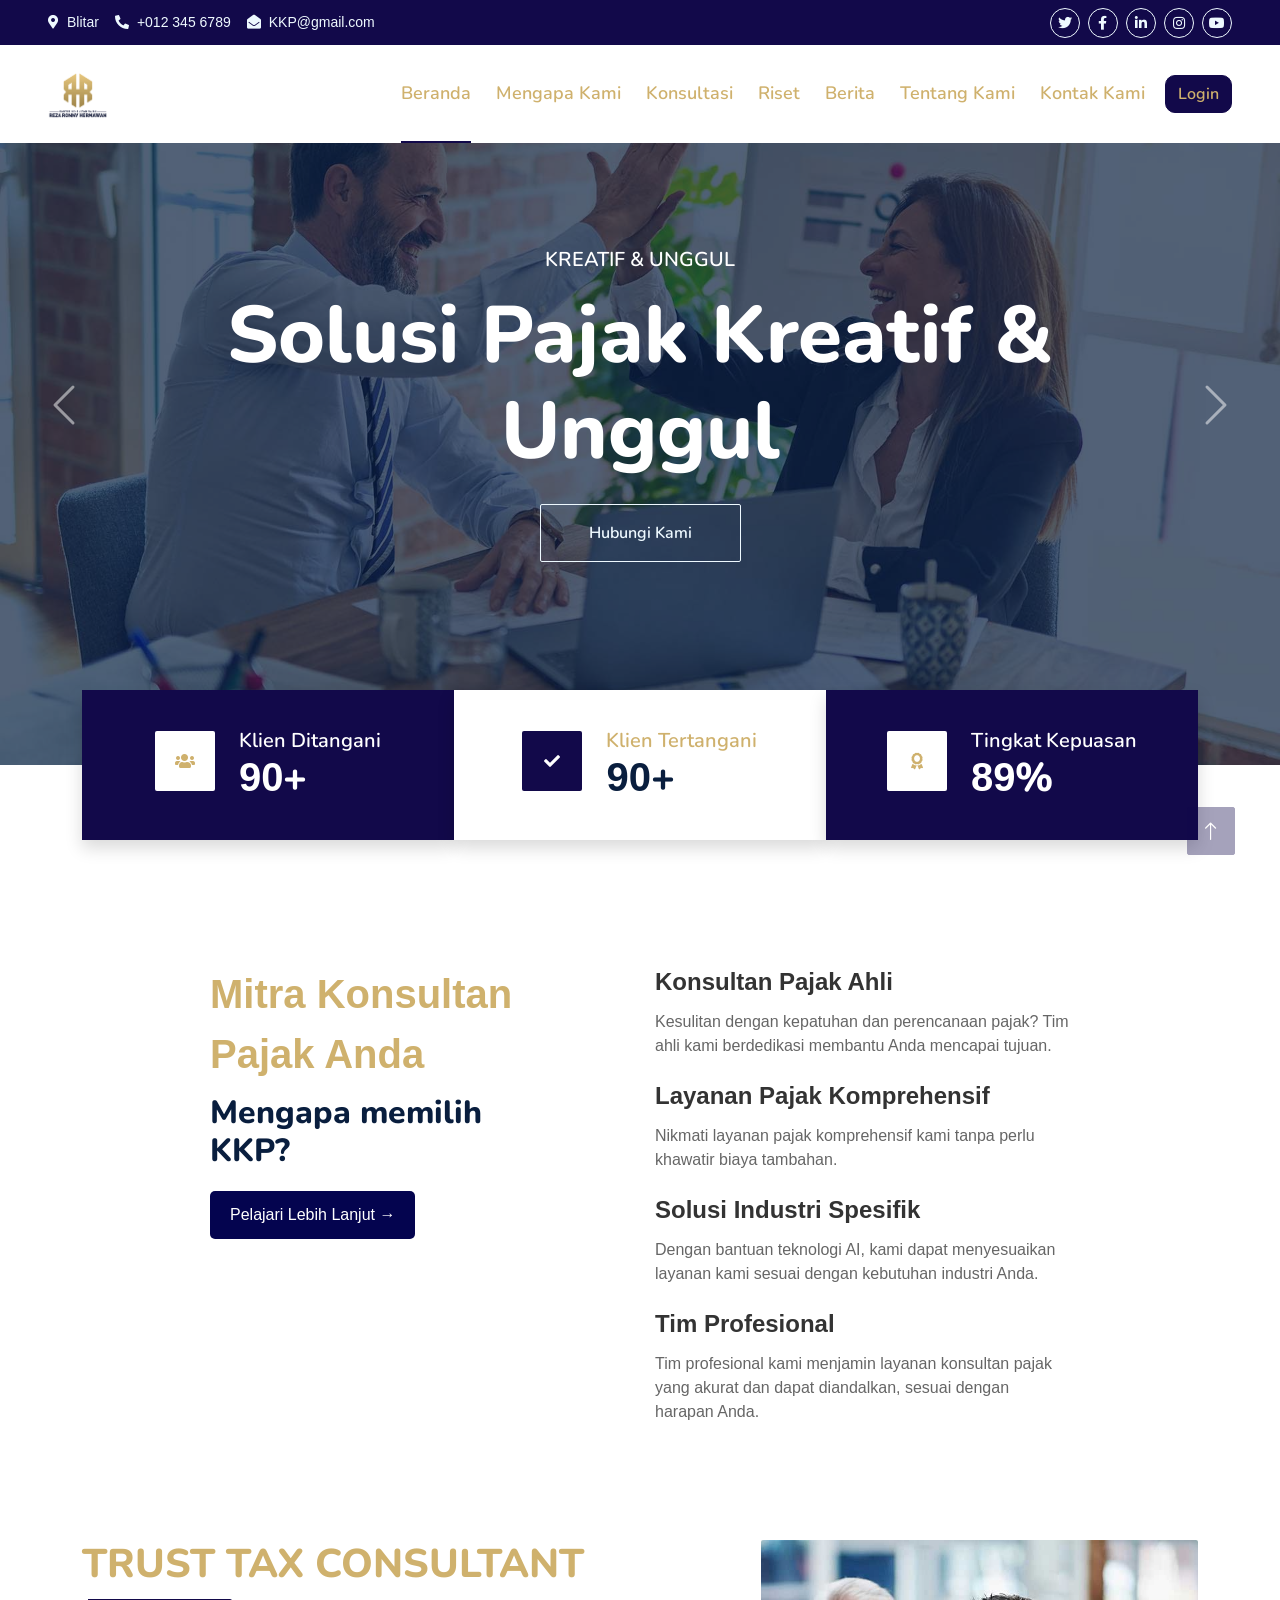
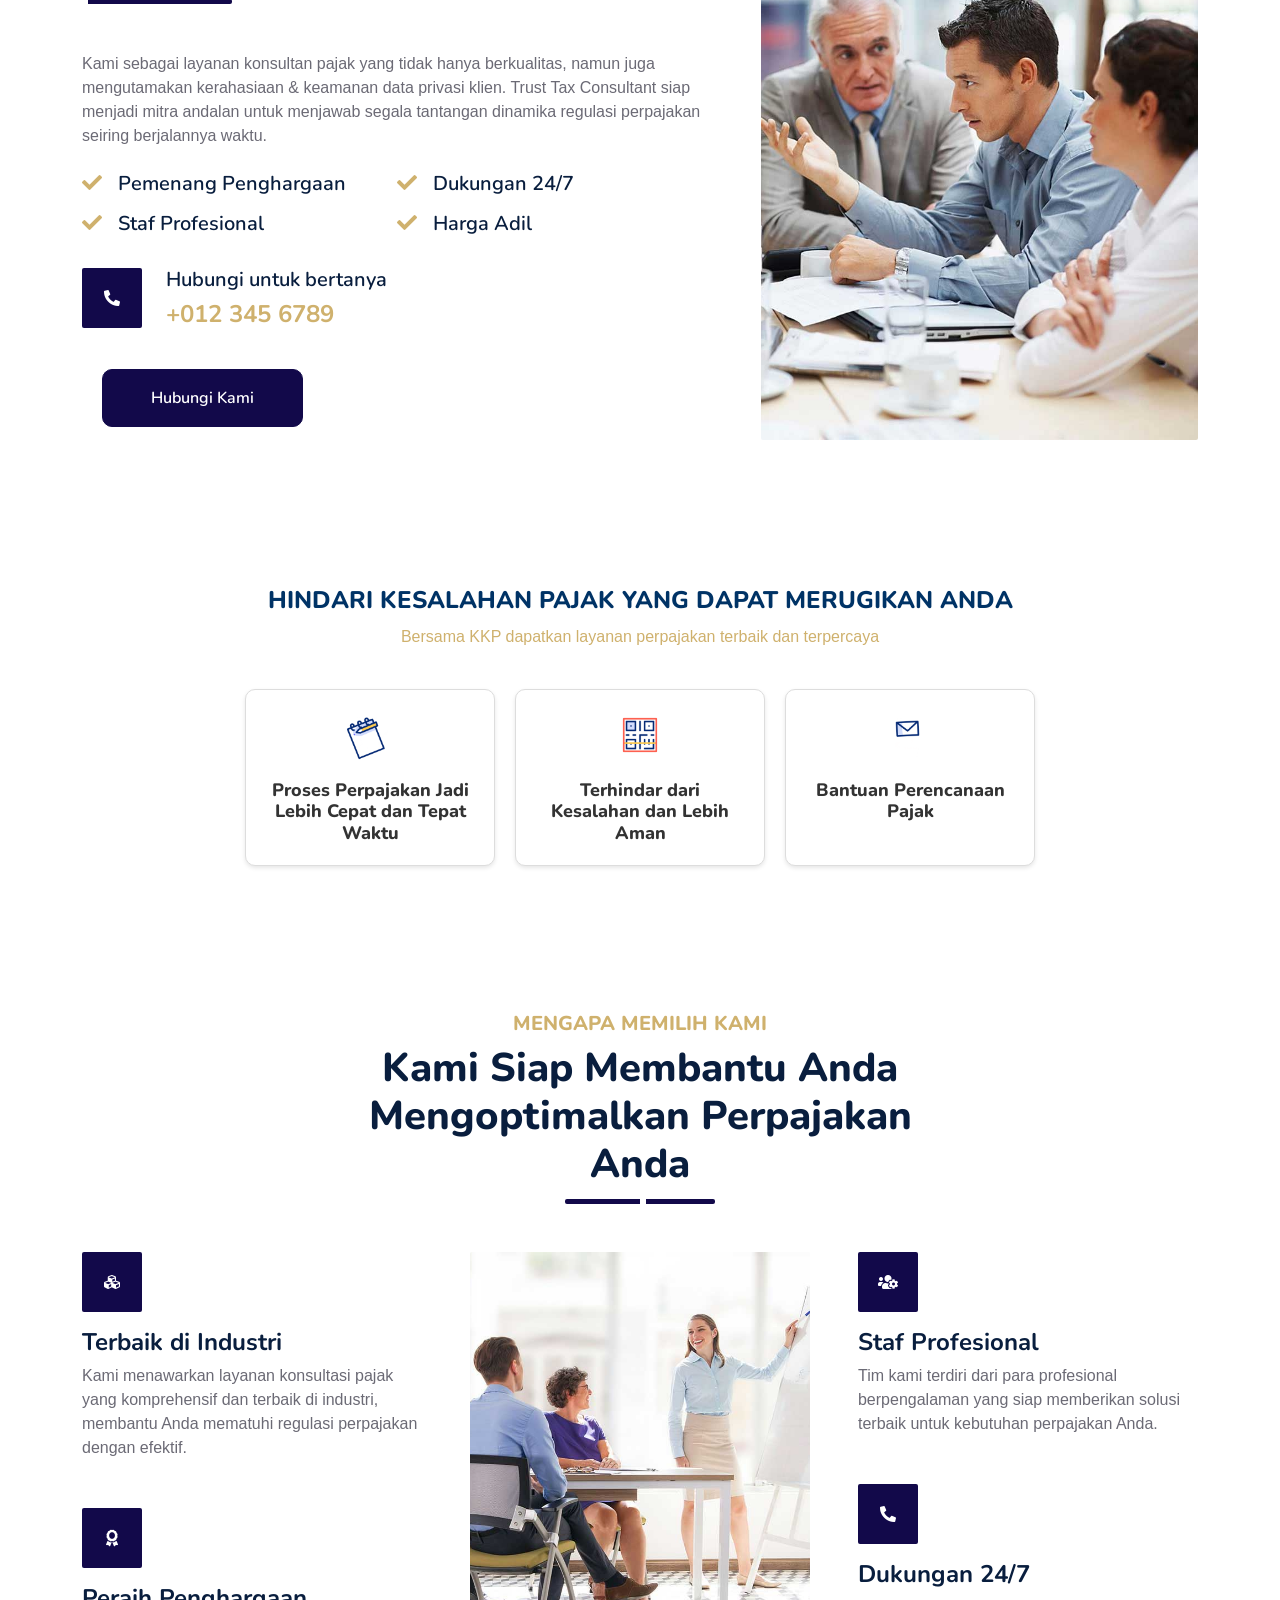
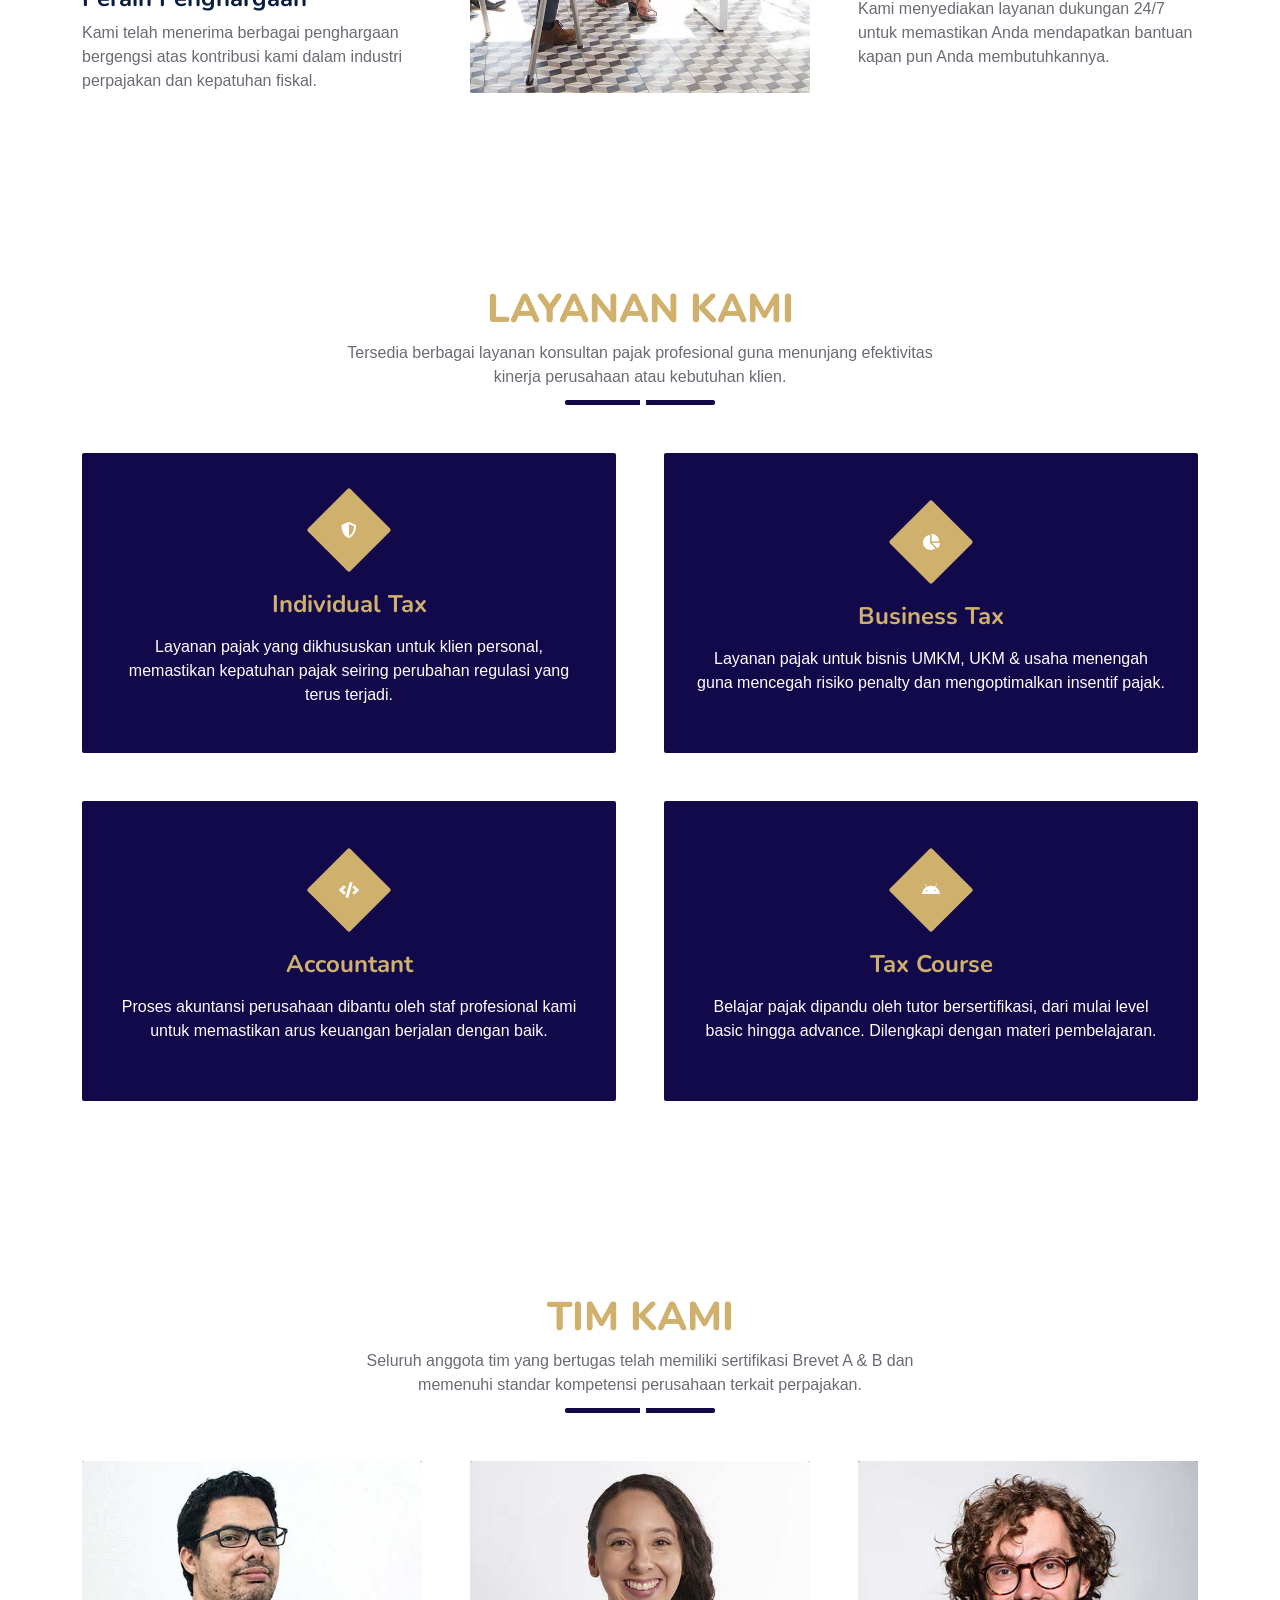
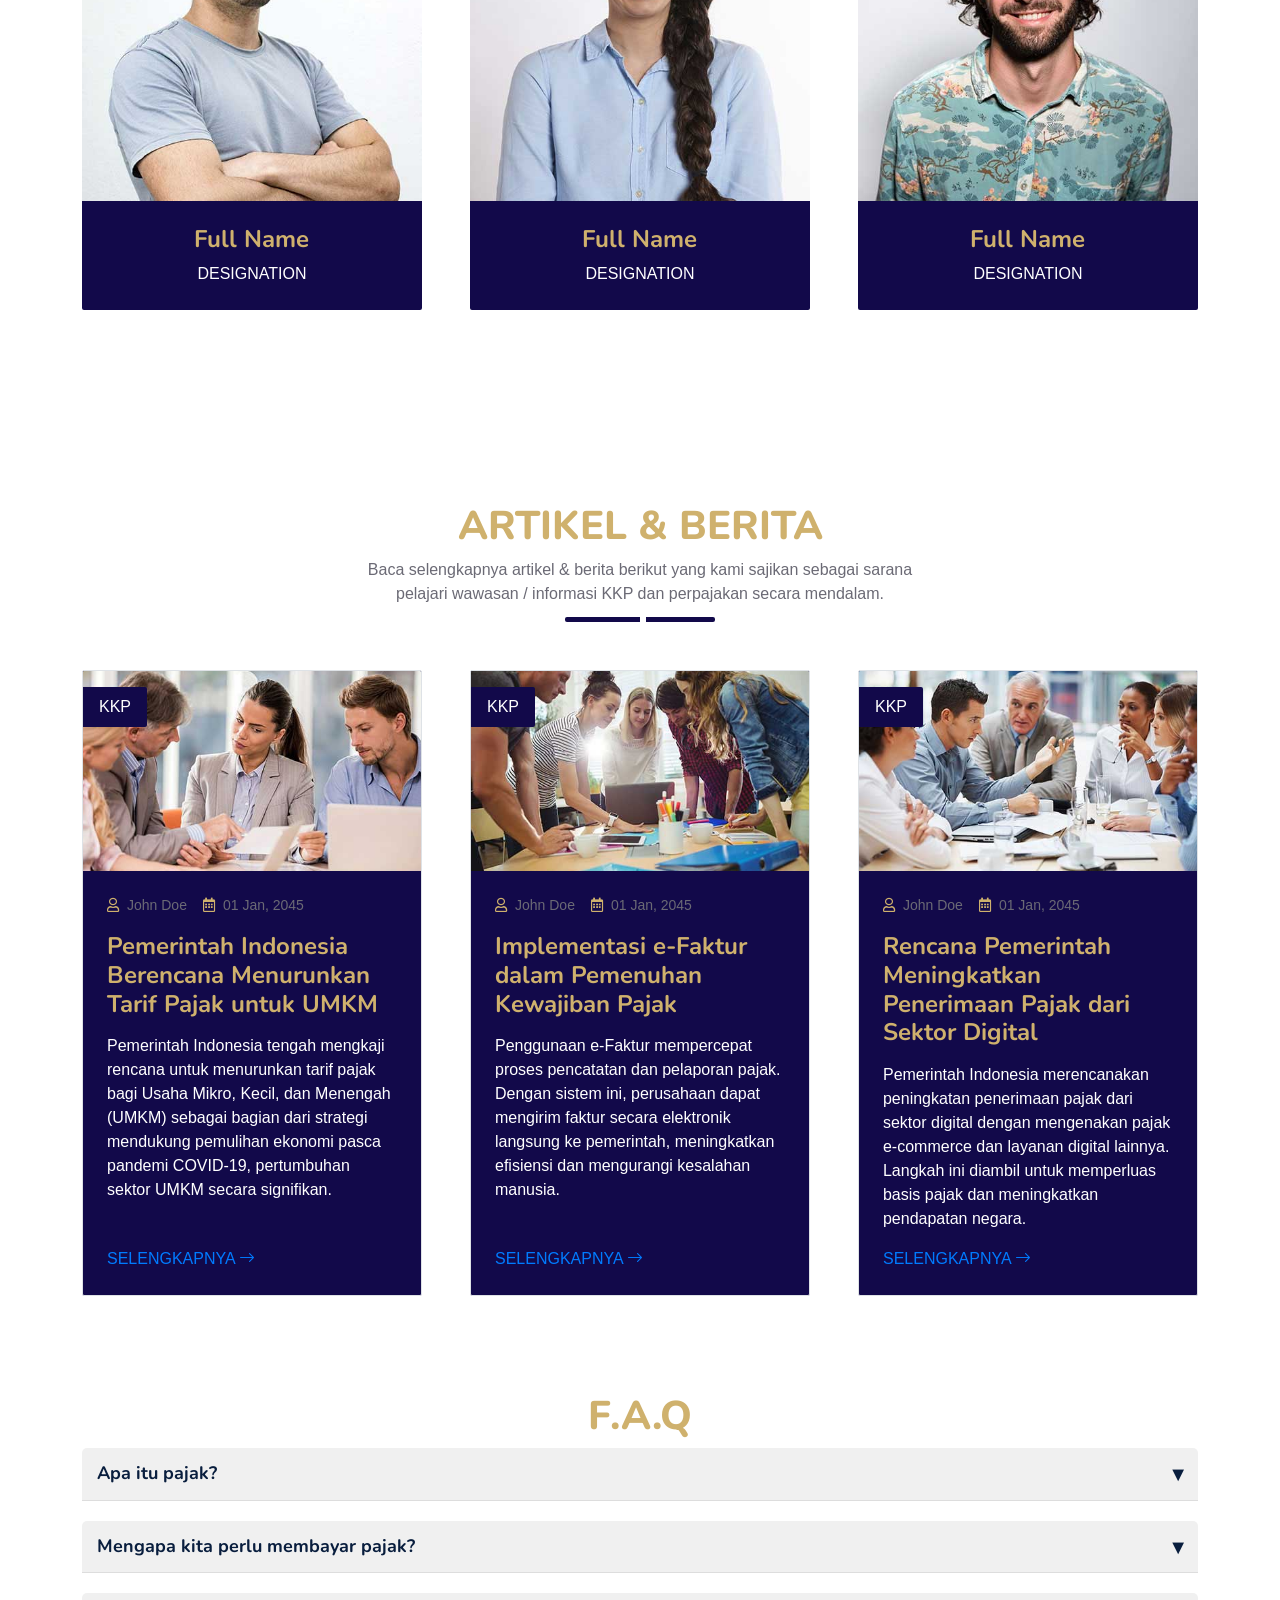
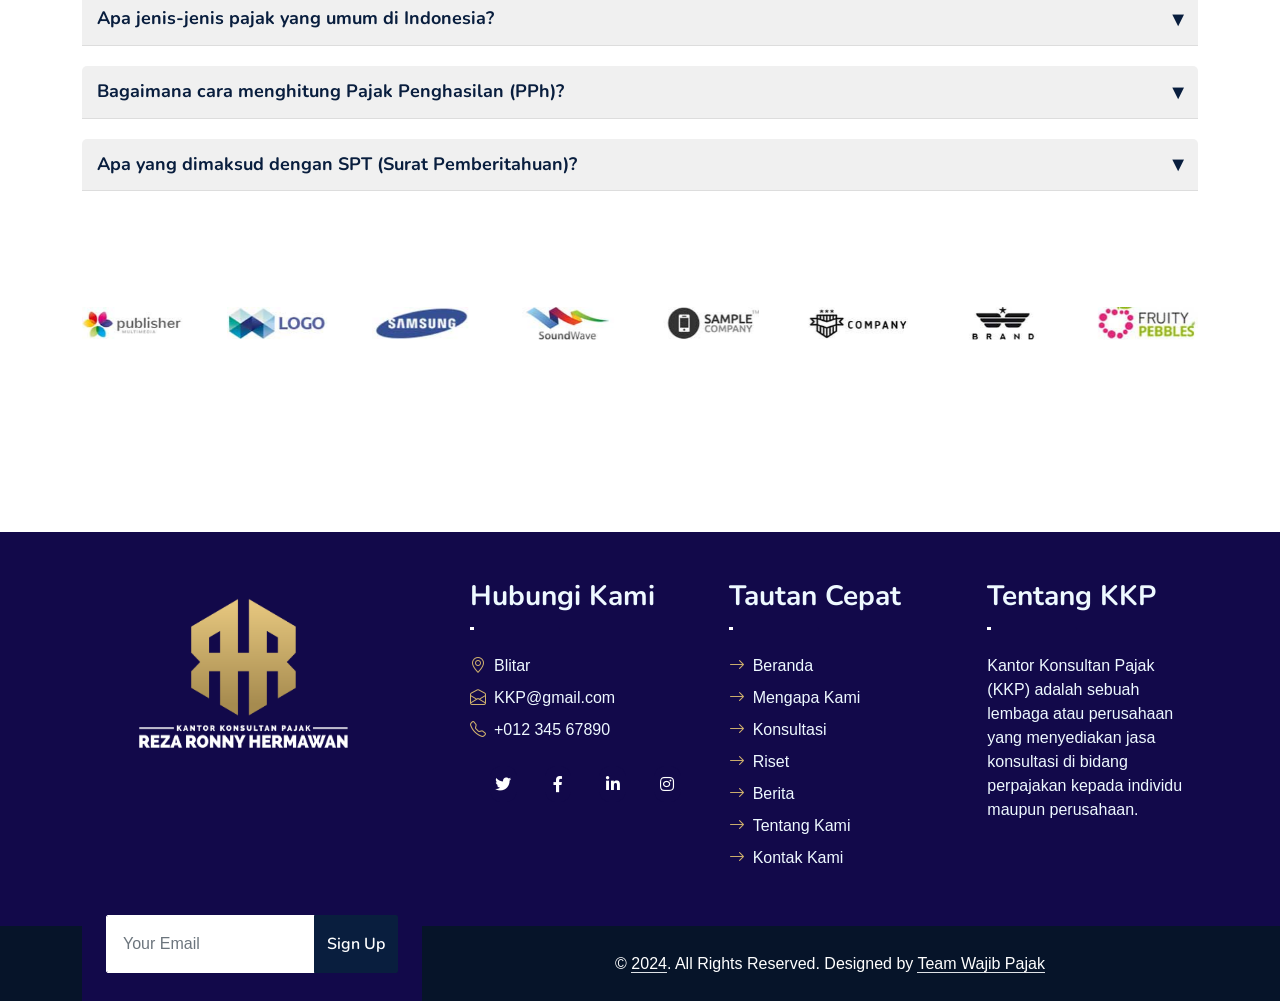
<file: index.html>
<!DOCTYPE html>
<html lang="en">

<head>
    <meta charset="utf-8">
    <title>Beranda | Wajib Pajak</title>
    <meta content="width=device-width, initial-scale=1.0" name="viewport">
    <meta content="Wajib Pajak" name="keywords">
    <meta content="Wajib Pajak" name="description">
    <link rel="icon" type="image/png" href="img/KKP.jpeg">

    <!-- Favicon -->
    <link href="img/favicon.ico" rel="icon">

    <!-- Google Web Fonts -->
    <link rel="preconnect" href="https://fonts.googleapis.com">
    <link rel="preconnect" href="https://fonts.gstatic.com" crossorigin>
    <link
        href="https://fonts.googleapis.com/css2?family=Nunito:wght@400;600;700;800&family=Rubik:wght@400;500;600;700&display=swap"
        rel="stylesheet">

    <!-- Icon Font Stylesheet -->
    <link href="https://cdnjs.cloudflare.com/ajax/libs/font-awesome/5.10.0/css/all.min.css" rel="stylesheet">
    <link href="https://cdn.jsdelivr.net/npm/bootstrap-icons@1.4.1/font/bootstrap-icons.css" rel="stylesheet">

    <!-- Libraries Stylesheet -->
    <link href="lib/owlcarousel/assets/owl.carousel.min.css" rel="stylesheet">
    <link href="lib/animate/animate.min.css" rel="stylesheet">

    <!-- Customized Bootstrap Stylesheet -->
    <link href="css/bootstrap.min.css" rel="stylesheet">

    <!-- Template Stylesheet -->
    <link href="css/style.css" rel="stylesheet">
    <link rel="stylesheet" href="css/add.css">
    
</head>

<body>
    <!-- Spinner Start -->
    <div id="spinner"
        class="show bg-white position-fixed translate-middle w-100 vh-100 top-50 start-50 d-flex align-items-center justify-content-center">
        <div class="spinner"></div>
    </div>
    <!-- Spinner End -->


    <!-- Topbar Start -->
    <div class="container-fluid bg-dark px-5 d-none d-lg-block">
        <div class="row gx-0">
            <div class="col-lg-8 text-center text-lg-start mb-2 mb-lg-0">
                <div class="d-inline-flex align-items-center" style="height: 45px;">
                    <small class="me-3 text-light"><i class="fa fa-map-marker-alt me-2"></i>Blitar</small>
                    <small class="me-3 text-light"><i class="fa fa-phone-alt me-2"></i>+012 345 6789</small>
                    <small class="text-light"><i class="fa fa-envelope-open me-2"></i>KKP@gmail.com</small>
                </div>
            </div>
            <div class="col-lg-4 text-center text-lg-end">
                <div class="d-inline-flex align-items-center" style="height: 45px;">
                    <a class="btn btn-sm btn-outline-light btn-sm-square rounded-circle me-2" href=""><i
                            class="fab fa-twitter fw-normal"></i></a>
                    <a class="btn btn-sm btn-outline-light btn-sm-square rounded-circle me-2" href=""><i
                            class="fab fa-facebook-f fw-normal"></i></a>
                    <a class="btn btn-sm btn-outline-light btn-sm-square rounded-circle me-2" href=""><i
                            class="fab fa-linkedin-in fw-normal"></i></a>
                    <a class="btn btn-sm btn-outline-light btn-sm-square rounded-circle me-2" href=""><i
                            class="fab fa-instagram fw-normal"></i></a>
                    <a class="btn btn-sm btn-outline-light btn-sm-square rounded-circle" href=""><i
                            class="fab fa-youtube fw-normal"></i></a>
                </div>
            </div>
        </div>
    </div>
    <!-- Topbar End -->


    <!-- Navbar & Carousel Start -->
    <div class="container-fluid position-relative p-0">
        <nav class="navbar navbar-expand-lg navbar-dark px-5 py-3 py-lg-0" style="background-color: white;">
            <a href="index.html" class="navbar-brand p-0">
                <img src="img/KKP.jpeg" alt="logo pajak" class="m-0" width="60" height="50">
            </a>
            <button class="navbar-toggler" type="button" data-bs-toggle="collapse" data-bs-target="#navbarCollapse">
                <span class="fa fa-bars"></span>
            </button>
            <div class="collapse navbar-collapse" id="navbarCollapse">
                <div class="navbar-nav ms-auto py-0">
                    <a href="index.html" class="nav-item nav-link text-primary active">Beranda</a>
                    <a href="mengapa.html" class="nav-item nav-link text-primary">Mengapa Kami</a>
                    <a href="konsultasi.html" class="nav-item nav-link text-primary">Konsultasi</a>
                    <a href="riset.html" class="nav-item nav-link text-primary">Riset</a>
                    <a href="berita.html" class="nav-item nav-link text-primary">Berita</a>
                    <a href="about.html" class="nav-item nav-link text-primary">Tentang Kami</a>
                    <a href="contact.html" class="nav-item nav-link text-primary">Kontak Kami</a>
                    <a href="http://143.198.82.53:3000/" class="btn btn-primary text-primary" role="button">Login</a>
               
                    </div>
            </div>
        </nav>

        <div id="header-carousel" class="carousel slide carousel-fade" data-bs-ride="carousel">
            <div class="carousel-inner">
                <div class="carousel-item active">
                    <img class="w-100" src="img/carousel-1.jpg" alt="Gambar 1">
                    <div class="carousel-caption d-flex flex-column align-items-center justify-content-center">
                        <div class="p-3" style="max-width: 900px;">
                            <h5 class="text-white text-uppercase mb-3 animated slideInDown">Kreatif & Unggul</h5>
                            <h1 class="display-1 text-white mb-md-4 animated zoomIn">Solusi Pajak Kreatif & Unggul
                            </h1>
                            <a href="contact.html" class="btn btn-outline-light py-md-3 px-md-5 animated slideInRight">Hubungi Kami</a>
                        </div>
                    </div>
                </div>
                <div class="carousel-item">
                    <img class="w-100" src="img/carousel-2.jpg" alt="Gambar 2">
                    <div class="carousel-caption d-flex flex-column align-items-center justify-content-center">
                        <div class="p-3" style="max-width: 900px;">
                            <h5 class="text-white text-uppercase mb-3 animated slideInDown">Inovatif & Efektif</h5>
                            <h1 class="display-1 text-white mb-md-4 animated zoomIn">Solusi Pajak Inovatif & Efektif
                            </h1>
                            <a href="contact.html" class="btn btn-outline-light py-md-3 px-md-5 animated slideInRight">Kontak Kami</a>
                        </div>
                    </div>
                </div>
            </div>
            <button class="carousel-control-prev" type="button" data-bs-target="#header-carousel" data-bs-slide="prev">
                <span class="carousel-control-prev-icon" aria-hidden="true"></span>
                <span class="visually-hidden">Sebelumnya</span>
            </button>
            <button class="carousel-control-next" type="button" data-bs-target="#header-carousel" data-bs-slide="next">
                <span class="carousel-control-next-icon" aria-hidden="true"></span>
                <span class="visually-hidden">Selanjutnya</span>
            </button>
        </div>
        
    </div>
    <!-- Navbar & Carousel End -->


    <!-- Full Screen Search Start -->
    <div class="modal fade" id="searchModal" tabindex="-1">
        <div class="modal-dialog modal-fullscreen">
            <div class="modal-content" style="background: rgba(9, 30, 62, .7);">
                <div class="modal-header border-0">
                    <button type="button" class="btn bg-white btn-close" data-bs-dismiss="modal"
                        aria-label="Close"></button>
                </div>
                <div class="modal-body d-flex align-items-center justify-content-center">
                    <div class="input-group" style="max-width: 600px;">
                        <input type="text" class="form-control bg-transparent border-primary p-3"
                            placeholder="Type search keyword">
                        <button class="btn btn-primary px-4"><i class="bi bi-search"></i></button>
                    </div>
                </div>
            </div>
        </div>
    </div>
    <!-- Full Screen Search End -->


    <!-- Facts Start -->
    <div class="container-fluid facts py-5 pt-lg-0">
        <div class="container py-5 pt-lg-0">
            <div class="row gx-0">
                <div class="col-lg-4 wow zoomIn" data-wow-delay="0.1s">
                    <div class="bg-primary shadow d-flex align-items-center justify-content-center p-4"
                        style="height: 150px;">
                        <div class="bg-white d-flex align-items-center justify-content-center rounded mb-2"
                            style="width: 60px; height: 60px;">
                            <i class="fa fa-users text-primary"></i>
                        </div>
                        <div class="ps-4">
                            <h5 class="text-white mb-0">Klien Ditangani</h5>
                            <h1 class="mb-0 text-white"><span data-toggle="counter-up">99</span>+</h1>
                        </div>
                    </div>
                </div>
                <div class="col-lg-4 wow zoomIn" data-wow-delay="0.3s">
                    <div class="bg-white shadow d-flex align-items-center justify-content-center p-4"
                        style="height: 150px;">
                        <div class="bg-primary d-flex align-items-center justify-content-center rounded mb-2"
                            style="width: 60px; height: 60px;">
                            <i class="fa fa-check text-white"></i>
                        </div>
                        <div class="ps-4">
                            <h5 class="text-primary mb-0">Klien Tertangani</h5>
                            <h1 class="mb-0"><span data-toggle="counter-up">99</span>+</h1>
                        </div>
                    </div>
                </div>
                <div class="col-lg-4 wow zoomIn" data-wow-delay="0.6s">
                    <div class="bg-primary shadow d-flex align-items-center justify-content-center p-4"
                        style="height: 150px;">
                        <div class="bg-white d-flex align-items-center justify-content-center rounded mb-2"
                            style="width: 60px; height: 60px;">
                            <i class="fa fa-award text-primary"></i>
                        </div>
                        <div class="ps-4">
                            <h5 class="text-white mb-0">Tingkat Kepuasan</h5>
                            <h1 class="text-white mb-0"><span data-toggle="counter-up">98</span>%</h1>
                        </div>
                    </div>
                </div>
            </div>
        </div>
    </div>
    <!-- Facts Start -->

    <!--Alasan-->
    <div class="content-container mt-2">
        <div class="content">
          <div class="left-column">
            <div class="title">
              Mitra Konsultan Pajak Anda
              <h1>Mengapa memilih <br>KKP?</h1>
            </div>
            <button class="button">Pelajari Lebih Lanjut →</button>
          </div>
          <div class="right-column">
            <div class="feature">
              <div class="feature-title">Konsultan Pajak Ahli</div>
              <div class="feature-description">Kesulitan dengan kepatuhan dan perencanaan pajak? Tim ahli kami berdedikasi membantu Anda mencapai tujuan.</div>
            </div>
            <div class="feature">
              <div class="feature-title">Layanan Pajak Komprehensif</div>
              <div class="feature-description">Nikmati layanan pajak komprehensif kami tanpa perlu khawatir biaya tambahan.</div>
            </div>
            <div class="feature">
              <div class="feature-title">Solusi Industri Spesifik</div>
              <div class="feature-description">Dengan bantuan teknologi AI, kami dapat menyesuaikan layanan kami sesuai dengan kebutuhan industri Anda.</div>
            </div>
            <div class="feature">
              <div class="feature-title">Tim Profesional</div>
              <div class="feature-description">Tim profesional kami menjamin layanan konsultan pajak yang akurat dan dapat diandalkan, sesuai dengan harapan Anda.</div>
            </div>
          </div>
        </div>
      </div>

    <!-- About Start -->
    <div class="container-fluid py-5 wow fadeInUp" data-wow-delay="0.1s">
        <div class="container py-5">
            <div class="row g-5">
                <div class="col-lg-7">
                    <div class="section-title position-relative pb-3 mb-5">
                        <h1 class="mb-0 fw-bold text-primary text-uppercase">TRUST TAX CONSULTANT</h1>
                    </div>
                    <p class="mb-4">Kami sebagai layanan konsultan pajak yang tidak hanya berkualitas, namun juga mengutamakan kerahasiaan & keamanan data privasi klien. Trust Tax Consultant siap menjadi mitra andalan untuk menjawab segala tantangan dinamika regulasi perpajakan seiring berjalannya waktu.</p>
                    <div class="row g-0 mb-3">
                        <div class="col-sm-6 wow zoomIn" data-wow-delay="0.2s">
                            <h5 class="mb-3"><i class="fa fa-check text-primary me-3"></i>Pemenang Penghargaan</h5>
                            <h5 class="mb-3"><i class="fa fa-check text-primary me-3"></i>Staf Profesional</h5>
                        </div>
                        <div class="col-sm-6 wow zoomIn" data-wow-delay="0.4s">
                            <h5 class="mb-3"><i class="fa fa-check text-primary me-3"></i>Dukungan 24/7</h5>
                            <h5 class="mb-3"><i class="fa fa-check text-primary me-3"></i>Harga Adil</h5>
                        </div>
                    </div>
                    <div class="d-flex align-items-center mb-4 wow fadeIn" data-wow-delay="0.6s">
                        <div class="bg-primary d-flex align-items-center justify-content-center rounded" style="width: 60px; height: 60px;">
                            <i class="fa fa-phone-alt text-white"></i>
                        </div>
                        <div class="ps-4">
                            <h5 class="mb-2">Hubungi untuk bertanya</h5>
                            <h4 class="text-primary mb-0">+012 345 6789</h4>
                        </div>
                    </div>
                    <a href="quote.html" class="btn btn-primary py-3 px-5 mt-3 wow zoomIn" data-wow-delay="0.9s">Hubungi Kami</a>
                </div>
                <div class="col-lg-5" style="min-height: 500px;">
                    <div class="position-relative h-100">
                        <img class="position-absolute w-100 h-100 rounded wow zoomIn" data-wow-delay="0.9s" src="img/about.jpg" style="object-fit: cover;">
                    </div>
                </div>
            </div>
        </div>
    </div>
    <!-- About End -->

    <!--Kesalahan Start-->
    <section class="services">
        <h1>HINDARI KESALAHAN PAJAK YANG DAPAT MERUGIKAN ANDA</h1>
        <p>Bersama KKP dapatkan layanan perpajakan terbaik dan terpercaya</p>
        <div class="service-cards">
            <div class="service-card">
                <img src="img/notes.gif" alt="Proses Perpajakan">
                <h2>Proses Perpajakan Jadi Lebih Cepat dan Tepat Waktu</h2>
            </div>
            <div class="service-card">
                <img src="img/qr-code.gif" alt="Terhindar dari Kesalahan">
                <h2>Terhindar dari Kesalahan dan Lebih Aman</h2>
            </div>
            <div class="service-card">
                <img src="img/message.gif" alt="Bantuan Perencanaan Pajak">
                <h2>Bantuan Perencanaan Pajak</h2>
            </div>
        </div>
    </section>
    <!--Kesalahan End-->


    <!-- Features Start -->
    <div class="container-fluid py-5 wow fadeInUp" data-wow-delay="0.1s">
        <div class="container py-5">
            <div class="section-title text-center position-relative pb-3 mb-5 mx-auto" style="max-width: 600px;">
                <h5 class="fw-bold text-primary text-uppercase">Mengapa Memilih Kami</h5>
                <h1 class="mb-0">Kami Siap Membantu Anda Mengoptimalkan Perpajakan Anda</h1>
            </div>
            <div class="row g-5">
                <div class="col-lg-4">
                    <div class="row g-5">
                        <div class="col-12 wow zoomIn" data-wow-delay="0.2s">
                            <div class="bg-primary rounded d-flex align-items-center justify-content-center mb-3" style="width: 60px; height: 60px;">
                                <i class="fa fa-cubes text-white"></i>
                            </div>
                            <h4>Terbaik di Industri</h4>
                            <p class="mb-0">Kami menawarkan layanan konsultasi pajak yang komprehensif dan terbaik di industri, membantu Anda mematuhi regulasi perpajakan dengan efektif.</p>
                        </div>
                        <div class="col-12 wow zoomIn" data-wow-delay="0.6s">
                            <div class="bg-primary rounded d-flex align-items-center justify-content-center mb-3" style="width: 60px; height: 60px;">
                                <i class="fa fa-award text-white"></i>
                            </div>
                            <h4>Peraih Penghargaan</h4>
                            <p class="mb-0">Kami telah menerima berbagai penghargaan bergengsi atas kontribusi kami dalam industri perpajakan dan kepatuhan fiskal.</p>
                        </div>
                    </div>
                </div>
                <div class="col-lg-4 wow zoomIn" data-wow-delay="0.9s" style="min-height: 350px;">
                    <div class="position-relative h-100">
                        <img class="position-absolute w-100 h-100 rounded wow zoomIn" data-wow-delay="0.1s" src="img/feature.jpg" style="object-fit: cover;">
                    </div>
                </div>
                <div class="col-lg-4">
                    <div class="row g-5">
                        <div class="col-12 wow zoomIn" data-wow-delay="0.4s">
                            <div class="bg-primary rounded d-flex align-items-center justify-content-center mb-3" style="width: 60px; height: 60px;">
                                <i class="fa fa-users-cog text-white"></i>
                            </div>
                            <h4>Staf Profesional</h4>
                            <p class="mb-0">Tim kami terdiri dari para profesional berpengalaman yang siap memberikan solusi terbaik untuk kebutuhan perpajakan Anda.</p>
                        </div>
                        <div class="col-12 wow zoomIn" data-wow-delay="0.8s">
                            <div class="bg-primary rounded d-flex align-items-center justify-content-center mb-3" style="width: 60px; height: 60px;">
                                <i class="fa fa-phone-alt text-white"></i>
                            </div>
                            <h4>Dukungan 24/7</h4>
                            <p class="mb-0">Kami menyediakan layanan dukungan 24/7 untuk memastikan Anda mendapatkan bantuan kapan pun Anda membutuhkannya.</p>
                        </div>
                    </div>
                </div>
            </div>
        </div>
    </div>
    
    <!-- Features Start -->


    <!-- Service Start -->
    <div class="container-fluid py-5 wow fadeInUp" data-wow-delay="0.1s">
        <div class="container py-5">
            <div class="section-title text-center position-relative pb-3 mb-5 mx-auto" style="max-width: 600px;">
                <h1 class="fw-bold text-primary text-uppercase">Layanan Kami</h1>
                <p class="mb-0">Tersedia berbagai layanan konsultan pajak profesional guna menunjang efektivitas kinerja
                    perusahaan atau kebutuhan klien.</p>
            </div>
            <div class="row g-5">
                <div class="col-lg-6 col-md-6 wow zoomIn" data-wow-delay="0.3s">
                    <div
                        class="service-item bg-light rounded d-flex flex-column align-items-center justify-content-center text-center">
                        <div class="service-icon">
                            <i class="fa fa-shield-alt text-white"></i>
                        </div>
                        <h4 class="mb-3 text-primary">Individual Tax</h4>
                        <p class="m-0 text-white">Layanan pajak yang dikhususkan untuk klien personal, memastikan
                            kepatuhan pajak
                            seiring perubahan regulasi yang terus terjadi.</p>
                    </div>
                </div>
                <div class="col-lg-6 col-md-6 wow zoomIn" data-wow-delay="0.6s">
                    <div
                        class="service-item bg-light rounded d-flex flex-column align-items-center justify-content-center text-center">
                        <div class="service-icon">
                            <i class="fa fa-chart-pie text-white"></i>
                        </div>
                        <h4 class="mb-3 text-primary">Business Tax</h4>
                        <p class="m-0 text-white">Layanan pajak untuk bisnis UMKM, UKM & usaha menengah guna mencegah
                            risiko
                            penalty dan mengoptimalkan insentif pajak.</p>
                    </div>
                </div>
                <div class="col-lg-6 col-md-6 wow zoomIn" data-wow-delay="0.9s">
                    <div
                        class="service-item bg-light rounded d-flex flex-column align-items-center justify-content-center text-center">
                        <div class="service-icon">
                            <i class="fa fa-code text-white"></i>
                        </div>
                        <h4 class="mb-3 text-primary">Accountant</h4>
                        <p class="m-0 text-white">Proses akuntansi perusahaan dibantu oleh staf profesional kami untuk
                            memastikan
                            arus keuangan berjalan dengan baik.</p>
                    </div>
                </div>
                <div class="col-lg-6 col-md-6 wow zoomIn" data-wow-delay="0.3s">
                    <div
                        class="service-item bg-light rounded d-flex flex-column align-items-center justify-content-center text-center">
                        <div class="service-icon">
                            <i class="fab fa-android text-white"></i>
                        </div>
                        <h4 class="mb-3 text-primary">Tax Course</h4>
                        <p class="m-0 text-white">Belajar pajak dipandu oleh tutor bersertifikasi, dari mulai level
                            basic hingga
                            advance. Dilengkapi dengan materi pembelajaran.</p>
                    </div>
                </div>
            </div>
        </div>
    </div>
    <!-- Service End -->

    <!-- Team Start -->
    <div class="container-fluid py-5 wow fadeInUp" data-wow-delay="0.1s">
        <div class="container py-5">
            <div class="section-title text-center position-relative pb-3 mb-5 mx-auto" style="max-width: 600px;">
                <h1 class="fw-bold text-primary text-uppercase">Tim Kami</h1>
                <p class="mb-0">Seluruh anggota tim yang bertugas telah memiliki sertifikasi Brevet A & B dan memenuhi
                    standar kompetensi perusahaan terkait perpajakan.</p>
            </div>
            <div class="row g-5">
                <div class="col-lg-4 wow slideInUp" data-wow-delay="0.3s">
                    <div class="team-item bg-light rounded overflow-hidden">
                        <div class="team-img position-relative overflow-hidden">
                            <img class="img-fluid w-100" src="img/team-1.jpg" alt="">
                            <div class="team-social">
                                <a class="btn btn-lg btn-primary btn-lg-square rounded" href=""><i
                                        class="fab fa-twitter fw-normal"></i></a>
                                <a class="btn btn-lg btn-primary btn-lg-square rounded" href=""><i
                                        class="fab fa-facebook-f fw-normal"></i></a>
                                <a class="btn btn-lg btn-primary btn-lg-square rounded" href=""><i
                                        class="fab fa-instagram fw-normal"></i></a>
                                <a class="btn btn-lg btn-primary btn-lg-square rounded" href=""><i
                                        class="fab fa-linkedin-in fw-normal"></i></a>
                            </div>
                        </div>
                        <div class="text-center py-4">
                            <h4 class="text-primary">Full Name</h4>
                            <p class="text-uppercase m-0 text-white">Designation</p>
                        </div>
                    </div>
                </div>
                <div class="col-lg-4 wow slideInUp" data-wow-delay="0.6s">
                    <div class="team-item bg-light rounded overflow-hidden">
                        <div class="team-img position-relative overflow-hidden">
                            <img class="img-fluid w-100" src="img/team-2.jpg" alt="">
                            <div class="team-social">
                                <a class="btn btn-lg btn-primary btn-lg-square rounded" href=""><i
                                        class="fab fa-twitter fw-normal"></i></a>
                                <a class="btn btn-lg btn-primary btn-lg-square rounded" href=""><i
                                        class="fab fa-facebook-f fw-normal"></i></a>
                                <a class="btn btn-lg btn-primary btn-lg-square rounded" href=""><i
                                        class="fab fa-instagram fw-normal"></i></a>
                                <a class="btn btn-lg btn-primary btn-lg-square rounded" href=""><i
                                        class="fab fa-linkedin-in fw-normal"></i></a>
                            </div>
                        </div>
                        <div class="text-center py-4">
                            <h4 class="text-primary">Full Name</h4>
                            <p class="text-uppercase m-0 text-white">Designation</p>
                        </div>
                    </div>
                </div>
                <div class="col-lg-4 wow slideInUp" data-wow-delay="0.9s">
                    <div class="team-item bg-light rounded overflow-hidden">
                        <div class="team-img position-relative overflow-hidden">
                            <img class="img-fluid w-100" src="img/team-3.jpg" alt="">
                            <div class="team-social">
                                <a class="btn btn-lg btn-primary btn-lg-square rounded" href=""><i
                                        class="fab fa-twitter fw-normal"></i></a>
                                <a class="btn btn-lg btn-primary btn-lg-square rounded" href=""><i
                                        class="fab fa-facebook-f fw-normal"></i></a>
                                <a class="btn btn-lg btn-primary btn-lg-square rounded" href=""><i
                                        class="fab fa-instagram fw-normal"></i></a>
                                <a class="btn btn-lg btn-primary btn-lg-square rounded" href=""><i
                                        class="fab fa-linkedin-in fw-normal"></i></a>
                            </div>
                        </div>
                        <div class="text-center py-4">
                            <h4 class="text-primary">Full Name</h4>
                            <p class="text-uppercase m-0 text-white">Designation</p>
                        </div>
                    </div>
                </div>
            </div>
        </div>
    </div>
    <!-- Team End -->
     
     <!-- Blog Start -->
<div class="container-fluid py-5 wow fadeInUp" data-wow-delay="0.1s">
    <div class="container py-5">
        <div class="section-title text-center position-relative pb-3 mb-5 mx-auto" style="max-width: 600px;">
            <h1 class="fw-bold text-primary text-uppercase">Artikel & Berita</h1>
            <p class="mb-0">Baca selengkapnya artikel & berita berikut yang kami sajikan sebagai sarana pelajari wawasan / informasi KKP dan perpajakan secara mendalam.</p>
        </div>
        <!-- Desktop Version -->
        <div class="row g-5 d-none d-md-flex">
            <div class="col-lg-4 wow slideInUp" data-wow-delay="0.3s">
                <div class="blog-item bg-light rounded overflow-hidden d-flex flex-column">
                    <div class="blog-img position-relative overflow-hidden">
                        <img class="img-fluid" src="img/blog-1.jpg" alt="">
                        <a class="position-absolute top-0 start-0 bg-primary text-white rounded-end mt-3 py-2 px-3" href="#">KKP</a>
                    </div>
                    <div class="p-4 flex-grow-1 d-flex flex-column">
                        <div class="d-flex mb-3">
                            <small class="me-3"><i class="far fa-user text-primary me-2"></i>John Doe</small>
                            <small><i class="far fa-calendar-alt text-primary me-2"></i>01 Jan, 2045</small>
                        </div>
                        <h4 class="mb-3 text-primary">Pemerintah Indonesia Berencana Menurunkan Tarif Pajak untuk UMKM</h4>
                        <p class="text-white flex-grow-1">Pemerintah Indonesia tengah mengkaji rencana untuk menurunkan tarif pajak bagi Usaha Mikro, Kecil, dan Menengah (UMKM) sebagai bagian dari strategi mendukung pemulihan ekonomi pasca pandemi COVID-19, pertumbuhan sektor UMKM secara signifikan.</p>
                        <a class="text-uppercase mt-auto" href="#">Selengkapnya <i class="bi bi-arrow-right"></i></a>
                    </div>
                </div>
            </div>
            <div class="col-lg-4 wow slideInUp" data-wow-delay="0.6s">
                <div class="blog-item bg-light rounded overflow-hidden d-flex flex-column">
                    <div class="blog-img position-relative overflow-hidden">
                        <img class="img-fluid" src="img/blog-2.jpg" alt="">
                        <a class="position-absolute top-0 start-0 bg-primary text-white rounded-end mt-3 py-2 px-3" href="#">KKP</a>
                    </div>
                    <div class="p-4 flex-grow-1 d-flex flex-column">
                        <div class="d-flex mb-3">
                            <small class="me-3"><i class="far fa-user text-primary me-2"></i>John Doe</small>
                            <small><i class="far fa-calendar-alt text-primary me-2"></i>01 Jan, 2045</small>
                        </div>
                        <h4 class="mb-3 text-primary">Implementasi e-Faktur dalam Pemenuhan Kewajiban Pajak</h4>
                        <p class="text-white flex-grow-1">Penggunaan e-Faktur mempercepat proses pencatatan dan pelaporan pajak. Dengan sistem ini, perusahaan dapat mengirim faktur secara elektronik langsung ke pemerintah, meningkatkan efisiensi dan mengurangi kesalahan manusia.</p>
                        <a class="text-uppercase mt-auto" href="#">Selengkapnya <i class="bi bi-arrow-right"></i></a>
                    </div>
                </div>
            </div>
            <div class="col-lg-4 wow slideInUp" data-wow-delay="0.9s">
                <div class="blog-item bg-light rounded overflow-hidden d-flex flex-column">
                    <div class="blog-img position-relative overflow-hidden">
                        <img class="img-fluid" src="img/blog-3.jpg" alt="">
                        <a class="position-absolute top-0 start-0 bg-primary text-white rounded-end mt-3 py-2 px-3" href="#">KKP</a>
                    </div>
                    <div class="p-4 flex-grow-1 d-flex flex-column">
                        <div class="d-flex mb-3">
                            <small class="me-3"><i class="far fa-user text-primary me-2"></i>John Doe</small>
                            <small><i class="far fa-calendar-alt text-primary me-2"></i>01 Jan, 2045</small>
                        </div>
                        <h4 class="mb-3 text-primary">Rencana Pemerintah Meningkatkan Penerimaan Pajak dari Sektor Digital</h4>
                        <p class="text-white flex-grow-1">Pemerintah Indonesia merencanakan peningkatan penerimaan pajak dari sektor digital dengan mengenakan pajak e-commerce dan layanan digital lainnya. Langkah ini diambil untuk memperluas basis pajak dan meningkatkan pendapatan negara.</p>
                        <a class="text-uppercase mt-auto" href="#">Selengkapnya <i class="bi bi-arrow-right"></i></a>
                    </div>
                </div>
            </div>
        </div>
        <!-- Mobile Version -->
        <div id="carouselExampleControls" class="carousel slide d-md-none" data-bs-ride="carousel">
            <div class="carousel-inner">
                <div class="carousel-item active">
                    <div class="blog-item bg-light rounded overflow-hidden d-flex flex-column">
                        <div class="blog-img position-relative overflow-hidden">
                            <img class="img-fluid" src="img/blog-1.jpg" alt="">
                            <a class="position-absolute top-0 start-0 bg-primary text-white rounded-end mt-3 py-2 px-3" href="#">KKP</a>
                        </div>
                        <div class="p-3 flex-grow-1 d-flex flex-column">
                            <div class="d-flex mb-2">
                                <small class="me-2"><i class="far fa-user text-primary me-1"></i>John Doe</small>
                                <small><i class="far fa-calendar-alt text-primary me-1"></i>01 Jan, 2045</small>
                            </div>
                            <h4 class="mb-2 text-primary">Pemerintah Indonesia Berencana Menurunkan Tarif Pajak untuk UMKM</h4>
                            <p class="text-white flex-grow-1">Pemerintah Indonesia tengah mengkaji rencana untuk menurunkan tarif pajak bagi Usaha Mikro, Kecil, dan Menengah (UMKM) sebagai bagian dari strategi mendukung pemulihan ekonomi pasca pandemi COVID-19, pertumbuhan sektor UMKM secara signifikan.</p>
                            <a class="text-uppercase mt-auto" href="#">Selengkapnya <i class="bi bi-arrow-right"></i></a>
                        </div>
                    </div>
                </div>
                <div class="carousel-item">
                    <div class="blog-item bg-light rounded overflow-hidden d-flex flex-column">
                        <div class="blog-img position-relative overflow-hidden">
                            <img class="img-fluid" src="img/blog-2.jpg" alt="">
                            <a class="position-absolute top-0 start-0 bg-primary text-white rounded-end mt-3 py-2 px-3" href="#">KKP</a>
                        </div>
                        <div class="p-3 flex-grow-1 d-flex flex-column">
                            <div class="d-flex mb-2">
                                <small class="me-2"><i class="far fa-user text-primary me-1"></i>John Doe</small>
                                <small><i class="far fa-calendar-alt text-primary me-1"></i>01 Jan, 2045</small>
                            </div>
                            <h4 class="mb-2 text-primary">Implementasi e-Faktur dalam Pemenuhan Kewajiban Pajak</h4>
                            <p class="text-white flex-grow-1">Penggunaan e-Faktur mempercepat proses pencatatan dan pelaporan pajak. Dengan sistem ini, perusahaan dapat mengirim faktur secara elektronik langsung ke pemerintah, meningkatkan efisiensi dan mengurangi kesalahan manusia.</p>
                            <a class="text-uppercase mt-auto" href="#">Selengkapnya <i class="bi bi-arrow-right"></i></a>
                        </div>
                    </div>
                </div>
                <div class="carousel-item">
                    <div class="blog-item bg-light rounded overflow-hidden d-flex flex-column">
                        <div class="blog-img position-relative overflow-hidden">
                            <img class="img-fluid" src="img/blog-3.jpg" alt="">
                            <a class="position-absolute top-0 start-0 bg-primary text-white rounded-end mt-3 py-2 px-3" href="#">KKP</a>
                        </div>
                        <div class="p-3 flex-grow-1 d-flex flex-column">
                            <div class="d-flex mb-2">
                                <small class="me-2"><i class="far fa-user text-primary me-1"></i>John Doe</small>
                                <small><i class="far fa-calendar-alt text-primary me-1"></i>01 Jan, 2045</small>
                            </div>
                            <h4 class="mb-2 text-primary">Rencana Pemerintah Meningkatkan Penerimaan Pajak dari Sektor Digital</h4>
                            <p class="text-white flex-grow-1">Pemerintah Indonesia merencanakan peningkatan penerimaan pajak dari sektor digital dengan mengenakan pajak e-commerce dan layanan digital lainnya. Langkah ini diambil untuk memperluas basis pajak dan meningkatkan pendapatan negara.</p>
                            <a class="text-uppercase mt-auto" href="#">Selengkapnya <i class="bi bi-arrow-right"></i></a>
                        </div>
                    </div>
                </div>
            </div>
            <button class="carousel-control-prev" type="button" data-bs-target="#carouselExampleControls" data-bs-slide="prev">
                <span class="carousel-control-prev-icon" aria-hidden="true"></span>
                <span class="visually-hidden">Previous</span>
            </button>
            <button class="carousel-control-next" type="button" data-bs-target="#carouselExampleControls" data-bs-slide="next">
                <span class="carousel-control-next-icon" aria-hidden="true"></span>
                <span class="visually-hidden">Next</span>
            </button>
        </div>
    </div>
</div>
<!-- Blog End -->

<!--FAQ-->

<div class="container">
    <h1 style="text-align: center; color: #cfb16d;">F.A.Q</h1>
  
    <div class="faq">
      <h3 onclick="toggleAnswer('answer1')">Apa itu pajak? <span class="toggle-icon">&#9660;</span></h3>
      <div class="answer" id="answer1">Pajak adalah pungutan wajib yang dikenakan oleh pemerintah kepada individu dan entitas untuk membiayai pengeluaran publik.</div>
    </div>
  
    <div class="faq">
      <h3 onclick="toggleAnswer('answer2')">Mengapa kita perlu membayar pajak? <span class="toggle-icon">&#9660;</span></h3>
      <div class="answer" id="answer2">Pajak digunakan untuk mendanai berbagai layanan publik seperti infrastruktur, pendidikan, kesehatan, dan keamanan.</div>
    </div>
  
    <div class="faq">
      <h3 onclick="toggleAnswer('answer3')">Apa jenis-jenis pajak yang umum di Indonesia? <span class="toggle-icon">&#9660;</span></h3>
      <div class="answer" id="answer3">Beberapa jenis pajak yang umum di Indonesia antara lain Pajak Penghasilan (PPh), Pajak Pertambahan Nilai (PPN), Pajak Bumi dan Bangunan (PBB), serta Bea Perolehan Hak atas Tanah dan Bangunan (BPHTB).</div>
    </div>
  
    <div class="faq">
      <h3 onclick="toggleAnswer('answer4')">Bagaimana cara menghitung Pajak Penghasilan (PPh)? <span class="toggle-icon">&#9660;</span></h3>
      <div class="answer" id="answer4">PPh dihitung berdasarkan penghasilan bruto dikurangi dengan pengurangan yang diizinkan oleh undang-undang, seperti biaya operasional dan potongan penghasilan tertentu.</div>
    </div>
  
    <div class="faq">
      <h3 onclick="toggleAnswer('answer5')">Apa yang dimaksud dengan SPT (Surat Pemberitahuan)? <span class="toggle-icon">&#9660;</span></h3>
      <div class="answer" id="answer5">SPT adalah formulir yang harus diisi oleh wajib pajak untuk melaporkan penghasilan dan kewajiban pajaknya kepada otoritas pajak setiap tahun.</div>
    </div>
  
  </div>
  


    <!-- Vendor Start -->
    <div class="container-fluid py-5 wow fadeInUp" data-wow-delay="0.1s">
        <div class="container py-5 mb-5">
            <div class="bg-white">
                <div class="owl-carousel vendor-carousel">
                    <img src="img/vendor-1.jpg" alt="">
                    <img src="img/vendor-2.jpg" alt="">
                    <img src="img/vendor-3.jpg" alt="">
                    <img src="img/vendor-4.jpg" alt="">
                    <img src="img/vendor-5.jpg" alt="">
                    <img src="img/vendor-6.jpg" alt="">
                    <img src="img/vendor-7.jpg" alt="">
                    <img src="img/vendor-8.jpg" alt="">
                    <img src="img/vendor-9.jpg" alt="">
                </div>
            </div>
        </div>
    </div>
    <!-- Vendor End -->


    <div class="container-fluid bg-dark text-light mt-5 wow fadeInUp" data-wow-delay="0.1s">
        <div class="container">
            <div class="row gx-5">
                <div class="col-lg-4 col-md-6 footer-about">
                    <div
                        class="d-flex flex-column align-items-center justify-content-center text-center h-100 bg-primary p-4">
                        <a href="index.html" class="navbar-brand mb-5 position-relative pt-0">
                            <img src="img/KKPLOGO.png" alt="logo pajak" class="m-0" width="220" height="170">
                        </a>
                        <form action="" class="mt-5">
                            <div class="input-group">
                                <input type="text" class="form-control border-white p-3" placeholder="Your Email">
                                <button class="btn btn-dark">Sign Up</button>
                            </div>
                        </form>
                    </div>
                </div>
                <div class="col-lg-8 col-md-6">
                    <div class="row gx-5">
                        <div class="col-lg-4 col-md-12 pt-5 mb-5">
                            <div class="section-title section-title-sm position-relative pb-3 mb-4">
                                <h3 class="text-light mb-0">Hubungi Kami</h3>
                            </div>
                            <div class="d-flex mb-2">
                                <i class="bi bi-geo-alt text-primary me-2"></i>
                                <p class="mb-0">Blitar</p>
                            </div>
                            <div class="d-flex mb-2">
                                <i class="bi bi-envelope-open text-primary me-2"></i>
                                <p class="mb-0">KKP@gmail.com</p>
                            </div>
                            <div class="d-flex mb-2">
                                <i class="bi bi-telephone text-primary me-2"></i>
                                <p class="mb-0">+012 345 67890</p>
                            </div>
                            <div class="d-flex mt-4">
                                <a class="btn btn-primary btn-square me-2" href="#"><i
                                        class="fab fa-twitter fw-normal"></i></a>
                                <a class="btn btn-primary btn-square me-2" href="#"><i
                                        class="fab fa-facebook-f fw-normal"></i></a>
                                <a class="btn btn-primary btn-square me-2" href="#"><i
                                        class="fab fa-linkedin-in fw-normal"></i></a>
                                <a class="btn btn-primary btn-square" href="#"><i
                                        class="fab fa-instagram fw-normal"></i></a>
                            </div>
                        </div>
                        <div class="col-lg-4 col-md-12 pt-0 pt-lg-5 mb-5">
                            <div class="section-title section-title-sm position-relative pb-3 mb-4">
                                <h3 class="text-light mb-0">Tautan Cepat</h3>
                            </div>
                            <div class="link-animated d-flex flex-column justify-content-start">
                                <a class="text-light mb-2" href="index.html"><i
                                        class="bi bi-arrow-right text-primary me-2"></i>Beranda</a>
                                <a class="text-light mb-2" href="mengapa.html"><i
                                        class="bi bi-arrow-right text-primary me-2"></i>Mengapa Kami</a>
                                <a class="text-light mb-2" href="konsultasi.html"><i
                                        class="bi bi-arrow-right text-primary me-2"></i>Konsultasi</a>
                                <a class="text-light mb-2" href="riset.html"><i
                                        class="bi bi-arrow-right text-primary me-2"></i>Riset</a>
                                <a class="text-light mb-2" href="berita.html"><i
                                        class="bi bi-arrow-right text-primary me-2"></i>Berita</a>
                                <a class="text-light mb-2" href="about.html"><i
                                        class="bi bi-arrow-right text-primary me-2"></i>Tentang Kami</a>
                                <a class="text-light mb-2" href="contact.html"><i
                                        class="bi bi-arrow-right text-primary me-2"></i>Kontak Kami</a>
                            </div>
                        </div>
                        <div class="col-lg-4 col-md-12 pt-0 pt-lg-5 mb-5">
                            <div class="section-title section-title-sm position-relative pb-3 mb-4">
                                <h3 class="text-light mb-0">Tentang KKP</h3>
                            </div>
                            <p class="mt-3 mb-4">
                                Kantor Konsultan Pajak (KKP) adalah sebuah lembaga atau perusahaan yang menyediakan jasa
                                konsultasi di bidang perpajakan kepada individu maupun perusahaan.
                            </p>
                        </div>
                    </div>
                </div>
            </div>
        </div>
    </div>
    <div class="container-fluid text-white" style="background: #061429;">
        <div class="container text-center">
            <div class="row justify-content-end">
                <div class="col-lg-8 col-md-6">
                    <div class="d-flex align-items-center justify-content-center" style="height: 75px;">
                        <p class="mb-0">&copy; <a class="text-white border-bottom" href="#">2024</a>. All
                            Rights Reserved.

                            <!--/*** This template is free as long as you keep the footer author’s credit link/attribution link/backlink. If you'd like to use the template without the footer author’s credit link/attribution link/backlink, you can purchase the Credit Removal License from "https://htmlcodex.com/credit-removal". Thank you for your support. ***/-->
                            Designed by <a class="text-white border-bottom" href="https://htmlcodex.com">Team Wajib
                                Pajak</a>
                        </p>
                    </div>
                </div>
            </div>
        </div>
    </div>
    <!-- Footer End -->


    <!-- Back to Top -->
    <a href="#" class="btn btn-lg btn-primary btn-lg-square rounded back-to-top"><i class="bi bi-arrow-up"></i></a>

    <script>
        function toggleAnswer(id) {
          var answer = document.getElementById(id);
          var toggleIcon = document.querySelector(`h3[onclick="toggleAnswer('${id}')"] .toggle-icon`);
          
          if (answer.style.display === 'block') {
            answer.style.display = 'none';
            toggleIcon.innerHTML = '&#9660;'; // Ubah ikon ke arah bawah
          } else {
            answer.style.display = 'block';
            toggleIcon.innerHTML = '&#9650;'; // Ubah ikon ke arah atas
          }
        }
      </script>

    <!-- JavaScript Libraries -->
    <script src="https://code.jquery.com/jquery-3.4.1.min.js"></script>
    <script src="https://cdn.jsdelivr.net/npm/bootstrap@5.0.0/dist/js/bootstrap.bundle.min.js"></script>
    <script src="lib/wow/wow.min.js"></script>
    <script src="lib/easing/easing.min.js"></script>
    <script src="lib/waypoints/waypoints.min.js"></script>
    <script src="lib/counterup/counterup.min.js"></script>
    <script src="lib/owlcarousel/owl.carousel.min.js"></script>

    <!-- Template Javascript -->
    <script src="js/main.js"></script>
</body>

</html>
</file>
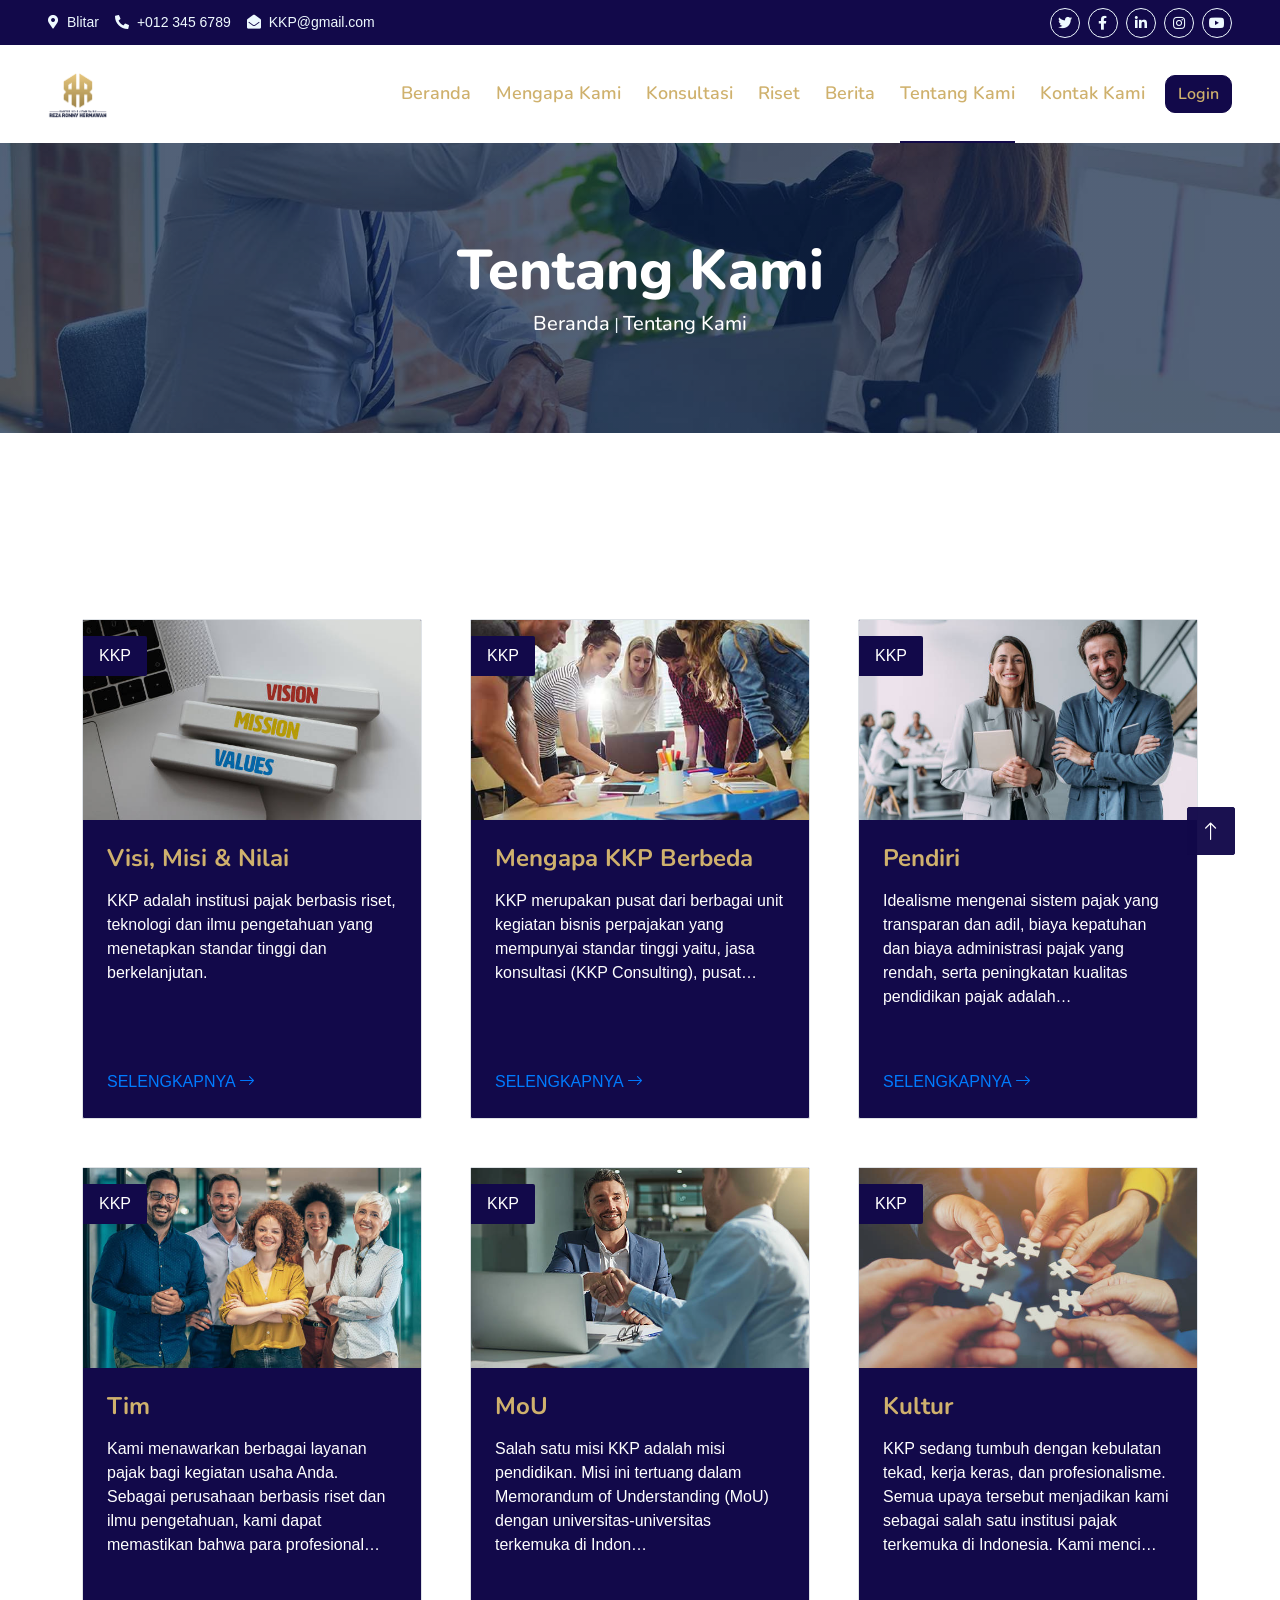
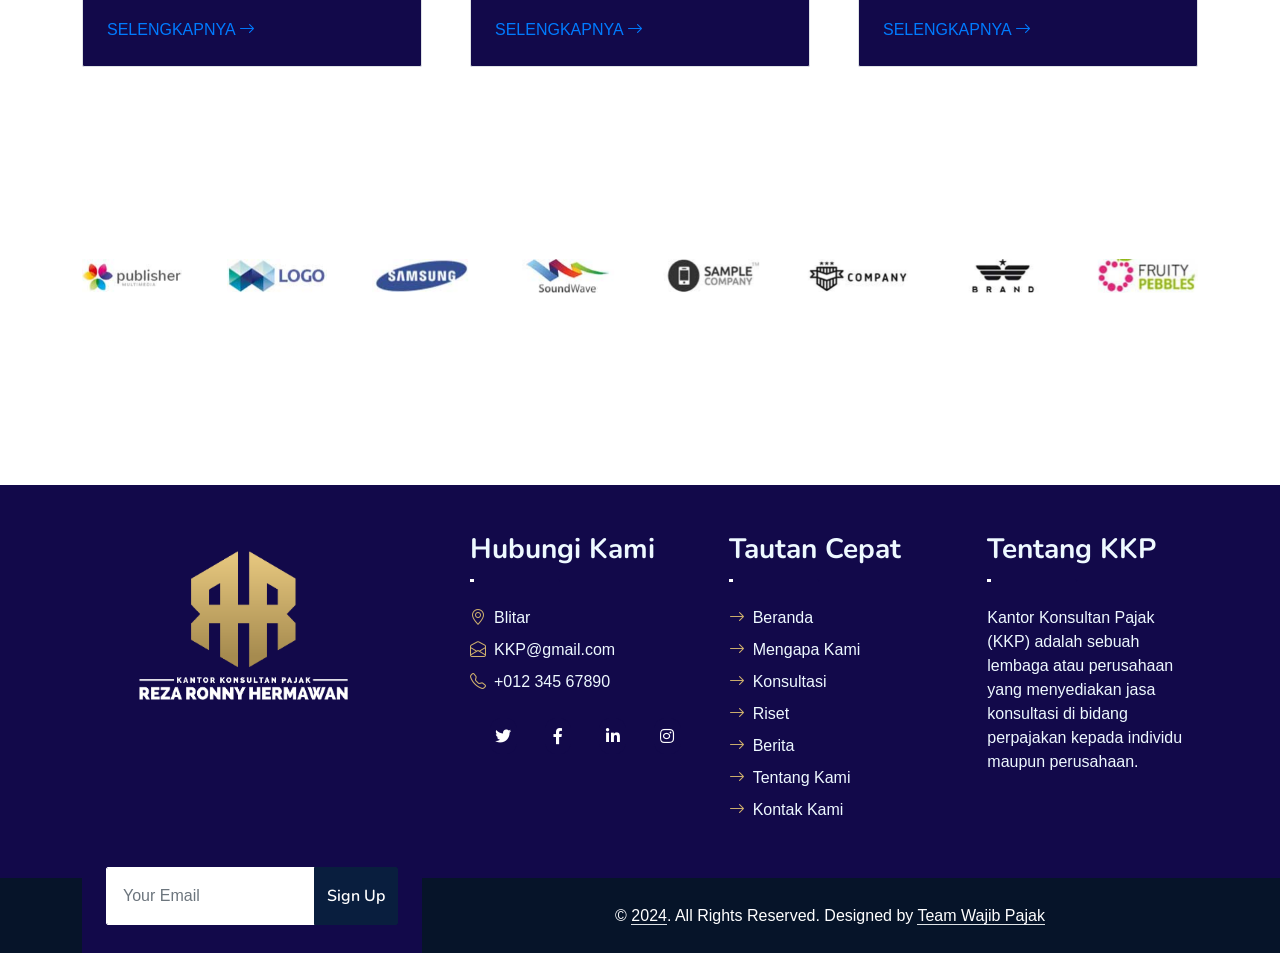
<file: about.html>
<!DOCTYPE html>
<html lang="en">

<head>
    <meta charset="utf-8">
    <title>Tentang Kami | Wajib Pajak</title>
    <meta content="width=device-width, initial-scale=1.0" name="viewport">
    <meta content="Wajib Pajak" name="keywords">
    <meta content="Wajib Pajak" name="description">
    <link rel="icon" type="image/png" href="img/KKP.jpeg">


    <!-- Favicon -->
    <link href="img/favicon.ico" rel="icon">

    <!-- Google Web Fonts -->
    <link rel="preconnect" href="https://fonts.googleapis.com">
    <link rel="preconnect" href="https://fonts.gstatic.com" crossorigin>
    <link
        href="https://fonts.googleapis.com/css2?family=Nunito:wght@400;600;700;800&family=Rubik:wght@400;500;600;700&display=swap"
        rel="stylesheet">

    <!-- Icon Font Stylesheet -->
    <link href="https://cdnjs.cloudflare.com/ajax/libs/font-awesome/5.10.0/css/all.min.css" rel="stylesheet">
    <link href="https://cdn.jsdelivr.net/npm/bootstrap-icons@1.4.1/font/bootstrap-icons.css" rel="stylesheet">

    <!-- Libraries Stylesheet -->
    <link href="lib/owlcarousel/assets/owl.carousel.min.css" rel="stylesheet">
    <link href="lib/animate/animate.min.css" rel="stylesheet">

    <!-- Customized Bootstrap Stylesheet -->
    <link href="css/bootstrap.min.css" rel="stylesheet">

    <!-- Template Stylesheet -->
    <link href="css/style.css" rel="stylesheet">
    <link href="css/add.css" rel="stylesheet">

</head>

<body>
    <!-- Spinner Start -->
    <div id="spinner"
        class="show bg-white position-fixed translate-middle w-100 vh-100 top-50 start-50 d-flex align-items-center justify-content-center">
        <div class="spinner"></div>
    </div>
    <!-- Spinner End -->


    <!-- Topbar Start -->
    <div class="container-fluid bg-dark px-5 d-none d-lg-block">
        <div class="row gx-0">
            <div class="col-lg-8 text-center text-lg-start mb-2 mb-lg-0">
                <div class="d-inline-flex align-items-center" style="height: 45px;">
                    <small class="me-3 text-light"><i class="fa fa-map-marker-alt me-2"></i>Blitar</small>
                    <small class="me-3 text-light"><i class="fa fa-phone-alt me-2"></i>+012 345 6789</small>
                    <small class="text-light"><i class="fa fa-envelope-open me-2"></i>KKP@gmail.com</small>
                </div>
            </div>
            <div class="col-lg-4 text-center text-lg-end">
                <div class="d-inline-flex align-items-center" style="height: 45px;">
                    <a class="btn btn-sm btn-outline-light btn-sm-square rounded-circle me-2" href=""><i
                            class="fab fa-twitter fw-normal"></i></a>
                    <a class="btn btn-sm btn-outline-light btn-sm-square rounded-circle me-2" href=""><i
                            class="fab fa-facebook-f fw-normal"></i></a>
                    <a class="btn btn-sm btn-outline-light btn-sm-square rounded-circle me-2" href=""><i
                            class="fab fa-linkedin-in fw-normal"></i></a>
                    <a class="btn btn-sm btn-outline-light btn-sm-square rounded-circle me-2" href=""><i
                            class="fab fa-instagram fw-normal"></i></a>
                    <a class="btn btn-sm btn-outline-light btn-sm-square rounded-circle" href=""><i
                            class="fab fa-youtube fw-normal"></i></a>
                </div>
            </div>
        </div>
    </div>
    <!-- Topbar End -->


    <!-- Navbar Start -->
    <div class="container-fluid position-relative p-0">
        <nav class="navbar navbar-expand-lg navbar-dark px-5 py-3 py-lg-0" style="background-color: white;">
            <a href="index.html" class="navbar-brand p-0">
                <img src="img/KKP.jpeg" alt="logo pajak" class="m-0" width="60" height="50">
            </a>
            <button class="navbar-toggler" type="button" data-bs-toggle="collapse" data-bs-target="#navbarCollapse">
                <span class="fa fa-bars"></span>
            </button>
            <div class="collapse navbar-collapse" id="navbarCollapse">
                <div class="navbar-nav ms-auto py-0">
                    <a href="index.html" class="nav-item nav-link text-primary">Beranda</a>
                    <a href="mengapa.html" class="nav-item nav-link text-primary">Mengapa Kami</a>
                    <a href="konsultasi.html" class="nav-item nav-link text-primary">Konsultasi</a>
                    <a href="riset.html" class="nav-item nav-link text-primary">Riset</a>
                    <a href="berita.html" class="nav-item nav-link text-primary">Berita</a>
                    <a href="about.html" class="nav-item nav-link text-primary active">Tentang Kami</a>
                    <a href="contact.html" class="nav-item nav-link text-primary">Kontak Kami</a>
                    <a href="http://143.198.82.53:3000/" class="btn btn-primary text-primary" role="button">Login</a>

                </div>
            </div>
        </nav>

        <div class="container-fluid bg-primary py-5 bg-header" style="margin-bottom: 90px;">
            <div class="row py-5">
                <div class="col-12 pt-lg-5 mt-lg-5 text-center">
                    <h1 class="display-4 text-white animated zoomIn">Tentang Kami</h1>
                    <a href="index.html" class="h5 text-white">Beranda</a>
                    <span class="text-light">|</span>
                    <a href="about.html" class="h5 text-white">Tentang Kami</a>
                </div>
            </div>
        </div>
    </div>
    <!-- Navbar End -->


    <!-- Full Screen Search Start -->
    <div class="modal fade" id="searchModal" tabindex="-1">
        <div class="modal-dialog modal-fullscreen">
            <div class="modal-content" style="background: rgba(9, 30, 62, .7);">
                <div class="modal-header border-0">
                    <button type="button" class="btn bg-white btn-close" data-bs-dismiss="modal"
                        aria-label="Close"></button>
                </div>
                <div class="modal-body d-flex align-items-center justify-content-center">
                    <div class="input-group" style="max-width: 600px;">
                        <input type="text" class="form-control bg-transparent border-primary p-3"
                            placeholder="Type search keyword">
                        <button class="btn btn-primary px-4"><i class="bi bi-search"></i></button>
                    </div>
                </div>
            </div>
        </div>
    </div>
    <!-- Full Screen Search End -->


    <!-- About Start -->
    <div class="container-fluid py-5 wow fadeInUp" data-wow-delay="0.1s">
        <div class="container py-5">
            <!-- <div class="section-title position-relative pb-3 mb-5"> -->
            <!-- <h1 class="fw-bold text-primary ">Tentang Kami</h1> -->
            <!-- <br> -->
            <!-- <p class="mb-0">Baca selengkapnya artikel & berita berikut yang kami sajikan sebagai sarana pelajari
                    wawasan / informasi KKP dan perpajakan secara mendalam.</p> -->
            <!-- </div> -->
            <!-- Desktop Version -->
            <div class="row g-5 d-none d-md-flex">
                <div class="col-lg-4 wow slideInUp" data-wow-delay="0.3s">
                    <div class="blog-item bg-light rounded overflow-hidden d-flex flex-column">
                        <div class="blog-img position-relative overflow-hidden">
                            <img class="img-fluid" src="img/foto-7.jpg" alt="">
                            <a class="position-absolute top-0 start-0 bg-primary text-white rounded-end mt-3 py-2 px-3"
                                href="#">KKP</a>
                        </div>
                        <div class="p-4 flex-grow-1 d-flex flex-column">
                            <!-- <div class="d-flex mb-3">
                                <small class="me-3"><i class="far fa-user text-primary me-2"></i>John Doe</small>
                                <small><i class="far fa-calendar-alt text-primary me-2"></i>01 Jan, 2045</small>
                            </div> -->
                            <h4 class="mb-3 text-primary">Visi, Misi & Nilai</h4>
                            <p class="text-white flex-grow-1">KKP adalah institusi pajak berbasis riset, teknologi dan
                                ilmu pengetahuan yang menetapkan standar tinggi dan berkelanjutan.</p>
                            <a class="text-uppercase mt-auto" href="visi-misi-nilai.html">Selengkapnya <i
                                    class="bi bi-arrow-right"></i></a>
                        </div>
                    </div>
                </div>
                <div class="col-lg-4 wow slideInUp" data-wow-delay="0.6s">
                    <div class="blog-item bg-light rounded overflow-hidden d-flex flex-column">
                        <div class="blog-img position-relative overflow-hidden">
                            <img class="img-fluid" src="img/blog-2.jpg" alt="">
                            <a class="position-absolute top-0 start-0 bg-primary text-white rounded-end mt-3 py-2 px-3"
                                href="#">KKP</a>
                        </div>
                        <div class="p-4 flex-grow-1 d-flex flex-column">
                            <!-- <div class="d-flex mb-3">
                                <small class="me-3"><i class="far fa-user text-primary me-2"></i>John Doe</small>
                                <small><i class="far fa-calendar-alt text-primary me-2"></i>01 Jan, 2045</small>
                            </div> -->
                            <h4 class="mb-3 text-primary">Mengapa KKP Berbeda</h4>
                            <p class="text-white flex-grow-1">KKP merupakan pusat dari berbagai unit kegiatan bisnis
                                perpajakan yang mempunyai standar tinggi yaitu, jasa konsultasi (KKP Consulting), pusat…
                            </p>
                            <a class="text-uppercase mt-auto" href="#">Selengkapnya <i
                                    class="bi bi-arrow-right"></i></a>
                        </div>
                    </div>
                </div>
                <div class="col-lg-4 wow slideInUp" data-wow-delay="0.9s">
                    <div class="blog-item bg-light rounded overflow-hidden d-flex flex-column">
                        <div class="blog-img position-relative overflow-hidden">
                            <img class="img-fluid" src="img/foto-3.jpg" alt="">
                            <a class="position-absolute top-0 start-0 bg-primary text-white rounded-end mt-3 py-2 px-3"
                                href="#">KKP</a>
                        </div>
                        <div class="p-4 flex-grow-1 d-flex flex-column">
                            <!-- <div class="d-flex mb-3">
                                <small class="me-3"><i class="far fa-user text-primary me-2"></i>John Doe</small>
                                <small><i class="far fa-calendar-alt text-primary me-2"></i>01 Jan, 2045</small>
                            </div> -->
                            <h4 class="mb-3 text-primary">Pendiri</h4>
                            <p class="text-white flex-grow-1">Idealisme mengenai sistem pajak yang transparan dan adil,
                                biaya kepatuhan dan biaya administrasi pajak yang rendah, serta peningkatan kualitas
                                pendidikan pajak adalah…</p>
                            <a class="text-uppercase mt-auto" href="#">Selengkapnya <i
                                    class="bi bi-arrow-right"></i></a>
                        </div>
                    </div>
                </div>
                <div class="col-lg-4 wow slideInUp" data-wow-delay="0.9s">
                    <div class="blog-item bg-light rounded overflow-hidden d-flex flex-column">
                        <div class="blog-img position-relative overflow-hidden">
                            <img class="img-fluid" src="img/foto-6.jpg" alt="">
                            <a class="position-absolute top-0 start-0 bg-primary text-white rounded-end mt-3 py-2 px-3"
                                href="#">KKP</a>
                        </div>
                        <div class="p-4 flex-grow-1 d-flex flex-column">
                            <!-- <div class="d-flex mb-3">
                                <small class="me-3"><i class="far fa-user text-primary me-2"></i>John Doe</small>
                                <small><i class="far fa-calendar-alt text-primary me-2"></i>01 Jan, 2045</small>
                            </div> -->
                            <h4 class="mb-3 text-primary">Tim</h4>
                            <p class="text-white flex-grow-1">Kami menawarkan berbagai layanan pajak bagi kegiatan usaha
                                Anda. Sebagai perusahaan berbasis riset dan ilmu pengetahuan, kami dapat memastikan
                                bahwa para profesional…</p>
                            <a class="text-uppercase mt-auto" href="tim.html">Selengkapnya <i
                                    class="bi bi-arrow-right"></i></a>
                        </div>
                    </div>
                </div>
                <div class="col-lg-4 wow slideInUp" data-wow-delay="0.9s">
                    <div class="blog-item bg-light rounded overflow-hidden d-flex flex-column">
                        <div class="blog-img position-relative overflow-hidden">
                            <img class="img-fluid" src="img/foto-4.jpg" alt="">
                            <a class="position-absolute top-0 start-0 bg-primary text-white rounded-end mt-3 py-2 px-3"
                                href="#">KKP</a>
                        </div>
                        <div class="p-4 flex-grow-1 d-flex flex-column">
                            <!-- <div class="d-flex mb-3">
                                <small class="me-3"><i class="far fa-user text-primary me-2"></i>John Doe</small>
                                <small><i class="far fa-calendar-alt text-primary me-2"></i>01 Jan, 2045</small>
                            </div> -->
                            <h4 class="mb-3 text-primary">MoU</h4>
                            <p class="text-white flex-grow-1">Salah satu misi KKP adalah misi pendidikan. Misi ini
                                tertuang dalam Memorandum of Understanding (MoU) dengan universitas-universitas
                                terkemuka di Indon…</p>
                            <a class="text-uppercase mt-auto" href="mou.html">Selengkapnya <i
                                    class="bi bi-arrow-right"></i></a>
                        </div>
                    </div>
                </div>
                <div class="col-lg-4 wow slideInUp" data-wow-delay="0.9s">
                    <div class="blog-item bg-light rounded overflow-hidden d-flex flex-column">
                        <div class="blog-img position-relative overflow-hidden">
                            <img class="img-fluid" src="img/foto-5.jpg" alt="">
                            <a class="position-absolute top-0 start-0 bg-primary text-white rounded-end mt-3 py-2 px-3"
                                href="#">KKP</a>
                        </div>
                        <div class="p-4 flex-grow-1 d-flex flex-column">
                            <!-- <div class="d-flex mb-3">
                                <small class="me-3"><i class="far fa-user text-primary me-2"></i>John Doe</small>
                                <small><i class="far fa-calendar-alt text-primary me-2"></i>01 Jan, 2045</small>
                            </div> -->
                            <h4 class="mb-3 text-primary">Kultur</h4>
                            <p class="text-white flex-grow-1">KKP sedang tumbuh dengan kebulatan tekad, kerja keras,
                                dan profesionalisme. Semua upaya tersebut menjadikan kami sebagai salah satu institusi
                                pajak terkemuka di Indonesia. Kami menci…</p>
                            <a class="text-uppercase mt-auto" href="kultur.html">Selengkapnya <i
                                    class="bi bi-arrow-right"></i></a>
                        </div>
                    </div>
                </div>
            </div>
            <!-- Mobile Version -->
            <div id="carouselExampleControls" class="carousel slide d-md-none" data-bs-ride="carousel">
                <div class="carousel-inner">
                    <div class="carousel-item active">
                        <div class="blog-item bg-light rounded overflow-hidden d-flex flex-column">
                            <div class="blog-img position-relative overflow-hidden">
                                <img class="img-fluid" src="img/foto-7.jpg" alt="">
                                <a class="position-absolute top-0 start-0 bg-primary text-white rounded-end mt-3 py-2 px-3"
                                    href="#">KKP</a>
                            </div>
                            <div class="p-3 flex-grow-1 d-flex flex-column">
                                <div class="d-flex mb-2">
                                    <small class="me-2"><i class="far fa-user text-primary me-1"></i>John Doe</small>
                                    <small><i class="far fa-calendar-alt text-primary me-1"></i>01 Jan, 2045</small>
                                </div>
                                <h4 class="mb-2 text-primary">Visi,Misi&Nilai</h4>
                                <p class="text-white flex-grow-1">PPK adalah institusi pajak berbasis riset, teknologi
                                    dan
                                    ilmu pengetahuan yang menetapkan standar tinggi dan berkelanjutan.</p>
                                <a class="text-uppercase mt-auto" href="#">Selengkapnya <i
                                        class="bi bi-arrow-right"></i></a>
                            </div>
                        </div>
                    </div>
                    <div class="carousel-item">
                        <div class="blog-item bg-light rounded overflow-hidden d-flex flex-column">
                            <div class="blog-img position-relative overflow-hidden">
                                <img class="img-fluid" src="img/blog-2.jpg" alt="">
                                <a class="position-absolute top-0 start-0 bg-primary text-white rounded-end mt-3 py-2 px-3"
                                    href="#">KKP</a>
                            </div>
                            <div class="p-3 flex-grow-1 d-flex flex-column">
                                <!-- <div class="d-flex mb-2">
                                    <small class="me-2"><i class="far fa-user text-primary me-1"></i>John Doe</small>
                                    <small><i class="far fa-calendar-alt text-primary me-1"></i>01 Jan, 2045</small>
                                </div> -->
                                <h4 class="mb-2 text-primary">Mengapa KKP Berbeda</h4>
                                <p class="text-white flex-grow-1">KKP merupakan pusat dari berbagai unit kegiatan bisnis
                                    perpajakan yang mempunyai standar tinggi yaitu, jasa konsultasi (KKP Consulting),
                                    pusat
                                    kajian dan penelitan pajak …</p>
                                <a class="text-uppercase mt-auto" href="#">Selengkapnya <i
                                        class="bi bi-arrow-right"></i></a>
                            </div>
                        </div>
                    </div>
                    <div class="carousel-item">
                        <div class="blog-item bg-light rounded overflow-hidden d-flex flex-column">
                            <div class="blog-img position-relative overflow-hidden">
                                <img class="img-fluid" src="img/foto-3.jpg" alt="">
                                <a class="position-absolute top-0 start-0 bg-primary text-white rounded-end mt-3 py-2 px-3"
                                    href="#">KKP</a>
                            </div>
                            <div class="p-3 flex-grow-1 d-flex flex-column">
                                <!-- <div class="d-flex mb-2">
                                    <small class="me-2"><i class="far fa-user text-primary me-1"></i>John Doe</small>
                                    <small><i class="far fa-calendar-alt text-primary me-1"></i>01 Jan, 2045</small>
                                </div> -->
                                <h4 class="mb-2 text-primary">Pendiri</h4>
                                <p class="text-white flex-grow-1">Idealisme mengenai sistem pajak yang transparan dan
                                    adil,
                                    biaya kepatuhan dan biaya administrasi pajak yang rendah, serta peningkatan kualitas
                                    pendidikan pajak adalah beberapa pemikir…</p>
                                <a class="text-uppercase mt-auto" href="#">Selengkapnya <i
                                        class="bi bi-arrow-right"></i></a>
                            </div>
                        </div>
                    </div>
                    <div class="carousel-item">
                        <div class="blog-item bg-light rounded overflow-hidden d-flex flex-column">
                            <div class="blog-img position-relative overflow-hidden">
                                <img class="img-fluid" src="img/foto-6.jpg" alt="">
                                <a class="position-absolute top-0 start-0 bg-primary text-white rounded-end mt-3 py-2 px-3"
                                    href="#">KKP</a>
                            </div>
                            <div class="p-3 flex-grow-1 d-flex flex-column">
                                <!-- <div class="d-flex mb-2">
                                    <small class="me-2"><i class="far fa-user text-primary me-1"></i>John Doe</small>
                                    <small><i class="far fa-calendar-alt text-primary me-1"></i>01 Jan, 2045</small>
                                </div> -->
                                <h4 class="mb-2 text-primary">Tim</h4>
                                <p class="text-white flex-grow-1">Kami menawarkan berbagai layanan pajak bagi kegiatan
                                    usaha
                                    Anda. Sebagai perusahaan berbasis riset dan ilmu pengetahuan, kami dapat memastikan
                                    bahwa para profesional kami akan menyele…</p>
                                <a class="text-uppercase mt-auto" href="#">Selengkapnya <i
                                        class="bi bi-arrow-right"></i></a>
                            </div>
                        </div>
                    </div>
                    <div class="carousel-item">
                        <div class="blog-item bg-light rounded overflow-hidden d-flex flex-column">
                            <div class="blog-img position-relative overflow-hidden">
                                <img class="img-fluid" src="img/foto-4.jpg" alt="">
                                <a class="position-absolute top-0 start-0 bg-primary text-white rounded-end mt-3 py-2 px-3"
                                    href="#">KKP</a>
                            </div>
                            <div class="p-3 flex-grow-1 d-flex flex-column">
                                <!-- <div class="d-flex mb-2">
                                    <small class="me-2"><i class="far fa-user text-primary me-1"></i>John Doe</small>
                                    <small><i class="far fa-calendar-alt text-primary me-1"></i>01 Jan, 2045</small>
                                </div> -->
                                <h4 class="mb-2 text-primary">MoU</h4>
                                <p class="text-white flex-grow-1">Salah satu misi KKP adalah misi pendidikan. Misi ini
                                    tertuang dalam Memorandum of Understanding (MoU) dengan universitas-universitas
                                    terkemuka di Indon…</p>
                                <a class="text-uppercase mt-auto" href="#">Selengkapnya <i
                                        class="bi bi-arrow-right"></i></a>
                            </div>
                        </div>
                    </div>
                    <div class="carousel-item">
                        <div class="blog-item bg-light rounded overflow-hidden d-flex flex-column">
                            <div class="blog-img position-relative overflow-hidden">
                                <img class="img-fluid" src="img/foto-5.jpg" alt="">
                                <a class="position-absolute top-0 start-0 bg-primary text-white rounded-end mt-3 py-2 px-3"
                                    href="#">KKP</a>
                            </div>
                            <div class="p-3 flex-grow-1 d-flex flex-column">
                                <!-- <div class="d-flex mb-2">
                                    <small class="me-2"><i class="far fa-user text-primary me-1"></i>John Doe</small>
                                    <small><i class="far fa-calendar-alt text-primary me-1"></i>01 Jan, 2045</small>
                                </div> -->
                                <h4 class="mb-2 text-primary">Kultur</h4>
                                <p class="text-white flex-grow-1">KKP sedang tumbuh dengan kebulatan tekad, kerja keras,
                                    dan profesionalisme. Semua upaya tersebut menjadikan kami sebagai salah satu
                                    institusi
                                    pajak terkemuka di Indonesia. Kami menci…</p>
                                <a class="text-uppercase mt-auto" href="#">Selengkapnya <i
                                        class="bi bi-arrow-right"></i></a>
                            </div>
                        </div>
                    </div>
                </div>
                <button class="carousel-control-prev" type="button" data-bs-target="#carouselExampleControls"
                    data-bs-slide="prev">
                    <span class="carousel-control-prev-icon" aria-hidden="true"></span>
                    <span class="visually-hidden">Previous</span>
                </button>
                <button class="carousel-control-next" type="button" data-bs-target="#carouselExampleControls"
                    data-bs-slide="next">
                    <span class="carousel-control-next-icon" aria-hidden="true"></span>
                    <span class="visually-hidden">Next</span>
                </button>
            </div>
        </div>
    </div>

    <!-- About End -->





    <!-- Vendor Start -->
    <div class="container-fluid py-5 wow fadeInUp" data-wow-delay="0.1s">
        <div class="container py-5 mb-5">
            <div class="bg-white">
                <div class="owl-carousel vendor-carousel">
                    <img src="img/vendor-1.jpg" alt="">
                    <img src="img/vendor-2.jpg" alt="">
                    <img src="img/vendor-3.jpg" alt="">
                    <img src="img/vendor-4.jpg" alt="">
                    <img src="img/vendor-5.jpg" alt="">
                    <img src="img/vendor-6.jpg" alt="">
                    <img src="img/vendor-7.jpg" alt="">
                    <img src="img/vendor-8.jpg" alt="">
                    <img src="img/vendor-9.jpg" alt="">
                </div>
            </div>
        </div>
    </div>
    <!-- Vendor End -->


    <!-- Footer Start -->
    <div class="container-fluid bg-dark text-light mt-5 wow fadeInUp" data-wow-delay="0.1s">
        <div class="container">
            <div class="row gx-5">
                <div class="col-lg-4 col-md-6 footer-about">
                    <div
                        class="d-flex flex-column align-items-center justify-content-center text-center h-100 bg-primary p-4">
                        <a href="index.html" class="navbar-brand mb-5 position-relative pt-0">
                            <img src="img/KKPLOGO.png" alt="logo pajak" class="m-0" width="220" height="170">
                        </a>
                        <form action="" class="mt-5">
                            <div class="input-group">
                                <input type="text" class="form-control border-white p-3" placeholder="Your Email">
                                <button class="btn btn-dark">Sign Up</button>
                            </div>
                        </form>
                    </div>
                </div>
                <div class="col-lg-8 col-md-6">
                    <div class="row gx-5">
                        <div class="col-lg-4 col-md-12 pt-5 mb-5">
                            <div class="section-title section-title-sm position-relative pb-3 mb-4">
                                <h3 class="text-light mb-0">Hubungi Kami</h3>
                            </div>
                            <div class="d-flex mb-2">
                                <i class="bi bi-geo-alt text-primary me-2"></i>
                                <p class="mb-0">Blitar</p>
                            </div>
                            <div class="d-flex mb-2">
                                <i class="bi bi-envelope-open text-primary me-2"></i>
                                <p class="mb-0">KKP@gmail.com</p>
                            </div>
                            <div class="d-flex mb-2">
                                <i class="bi bi-telephone text-primary me-2"></i>
                                <p class="mb-0">+012 345 67890</p>
                            </div>
                            <div class="d-flex mt-4">
                                <a class="btn btn-primary btn-square me-2" href="#"><i
                                        class="fab fa-twitter fw-normal"></i></a>
                                <a class="btn btn-primary btn-square me-2" href="#"><i
                                        class="fab fa-facebook-f fw-normal"></i></a>
                                <a class="btn btn-primary btn-square me-2" href="#"><i
                                        class="fab fa-linkedin-in fw-normal"></i></a>
                                <a class="btn btn-primary btn-square" href="#"><i
                                        class="fab fa-instagram fw-normal"></i></a>
                            </div>
                        </div>
                        <div class="col-lg-4 col-md-12 pt-0 pt-lg-5 mb-5">
                            <div class="section-title section-title-sm position-relative pb-3 mb-4">
                                <h3 class="text-light mb-0">Tautan Cepat</h3>
                            </div>
                            <div class="link-animated d-flex flex-column justify-content-start">
                                <a class="text-light mb-2" href="index.html"><i
                                        class="bi bi-arrow-right text-primary me-2"></i>Beranda</a>
                                <a class="text-light mb-2" href="mengapa.html"><i
                                        class="bi bi-arrow-right text-primary me-2"></i>Mengapa Kami</a>
                                <a class="text-light mb-2" href="konsultasi.html"><i
                                        class="bi bi-arrow-right text-primary me-2"></i>Konsultasi</a>
                                <a class="text-light mb-2" href="riset.html"><i
                                        class="bi bi-arrow-right text-primary me-2"></i>Riset</a>
                                <a class="text-light mb-2" href="berita.html"><i
                                        class="bi bi-arrow-right text-primary me-2"></i>Berita</a>
                                <a class="text-light mb-2" href="about.html"><i
                                        class="bi bi-arrow-right text-primary me-2"></i>Tentang Kami</a>
                                <a class="text-light mb-2" href="contact.html"><i
                                        class="bi bi-arrow-right text-primary me-2"></i>Kontak Kami</a>
                            </div>
                        </div>
                        <div class="col-lg-4 col-md-12 pt-0 pt-lg-5 mb-5">
                            <div class="section-title section-title-sm position-relative pb-3 mb-4">
                                <h3 class="text-light mb-0">Tentang KKP</h3>
                            </div>
                            <p class="mt-3 mb-4">
                                Kantor Konsultan Pajak (KKP) adalah sebuah lembaga atau perusahaan yang menyediakan jasa
                                konsultasi di bidang perpajakan kepada individu maupun perusahaan.
                            </p>
                        </div>
                    </div>
                </div>
            </div>
        </div>
    </div>
    <div class="container-fluid text-white" style="background: #061429;">
        <div class="container text-center">
            <div class="row justify-content-end">
                <div class="col-lg-8 col-md-6">
                    <div class="d-flex align-items-center justify-content-center" style="height: 75px;">
                        <p class="mb-0">&copy; <a class="text-white border-bottom" href="#">2024</a>. All
                            Rights Reserved.

                            <!--/*** This template is free as long as you keep the footer author’s credit link/attribution link/backlink. If you'd like to use the template without the footer author’s credit link/attribution link/backlink, you can purchase the Credit Removal License from "https://htmlcodex.com/credit-removal". Thank you for your support. ***/-->
                            Designed by <a class="text-white border-bottom" href="https://htmlcodex.com">Team Wajib
                                Pajak</a>
                        </p>
                    </div>
                </div>
            </div>
        </div>
    </div>
    <!-- Footer End -->

    <!-- Back to Top -->
    <a href="#" class="btn btn-lg btn-primary btn-lg-square rounded back-to-top"><i class="bi bi-arrow-up"></i></a>


    <!-- JavaScript Libraries -->
    <script src="https://code.jquery.com/jquery-3.4.1.min.js"></script>
    <script src="https://cdn.jsdelivr.net/npm/bootstrap@5.0.0/dist/js/bootstrap.bundle.min.js"></script>
    <script src="lib/wow/wow.min.js"></script>
    <script src="lib/easing/easing.min.js"></script>
    <script src="lib/waypoints/waypoints.min.js"></script>
    <script src="lib/counterup/counterup.min.js"></script>
    <script src="lib/owlcarousel/owl.carousel.min.js"></script>

    <!-- Template Javascript -->
    <script src="js/main.js"></script>
</body>

</html>
</file>
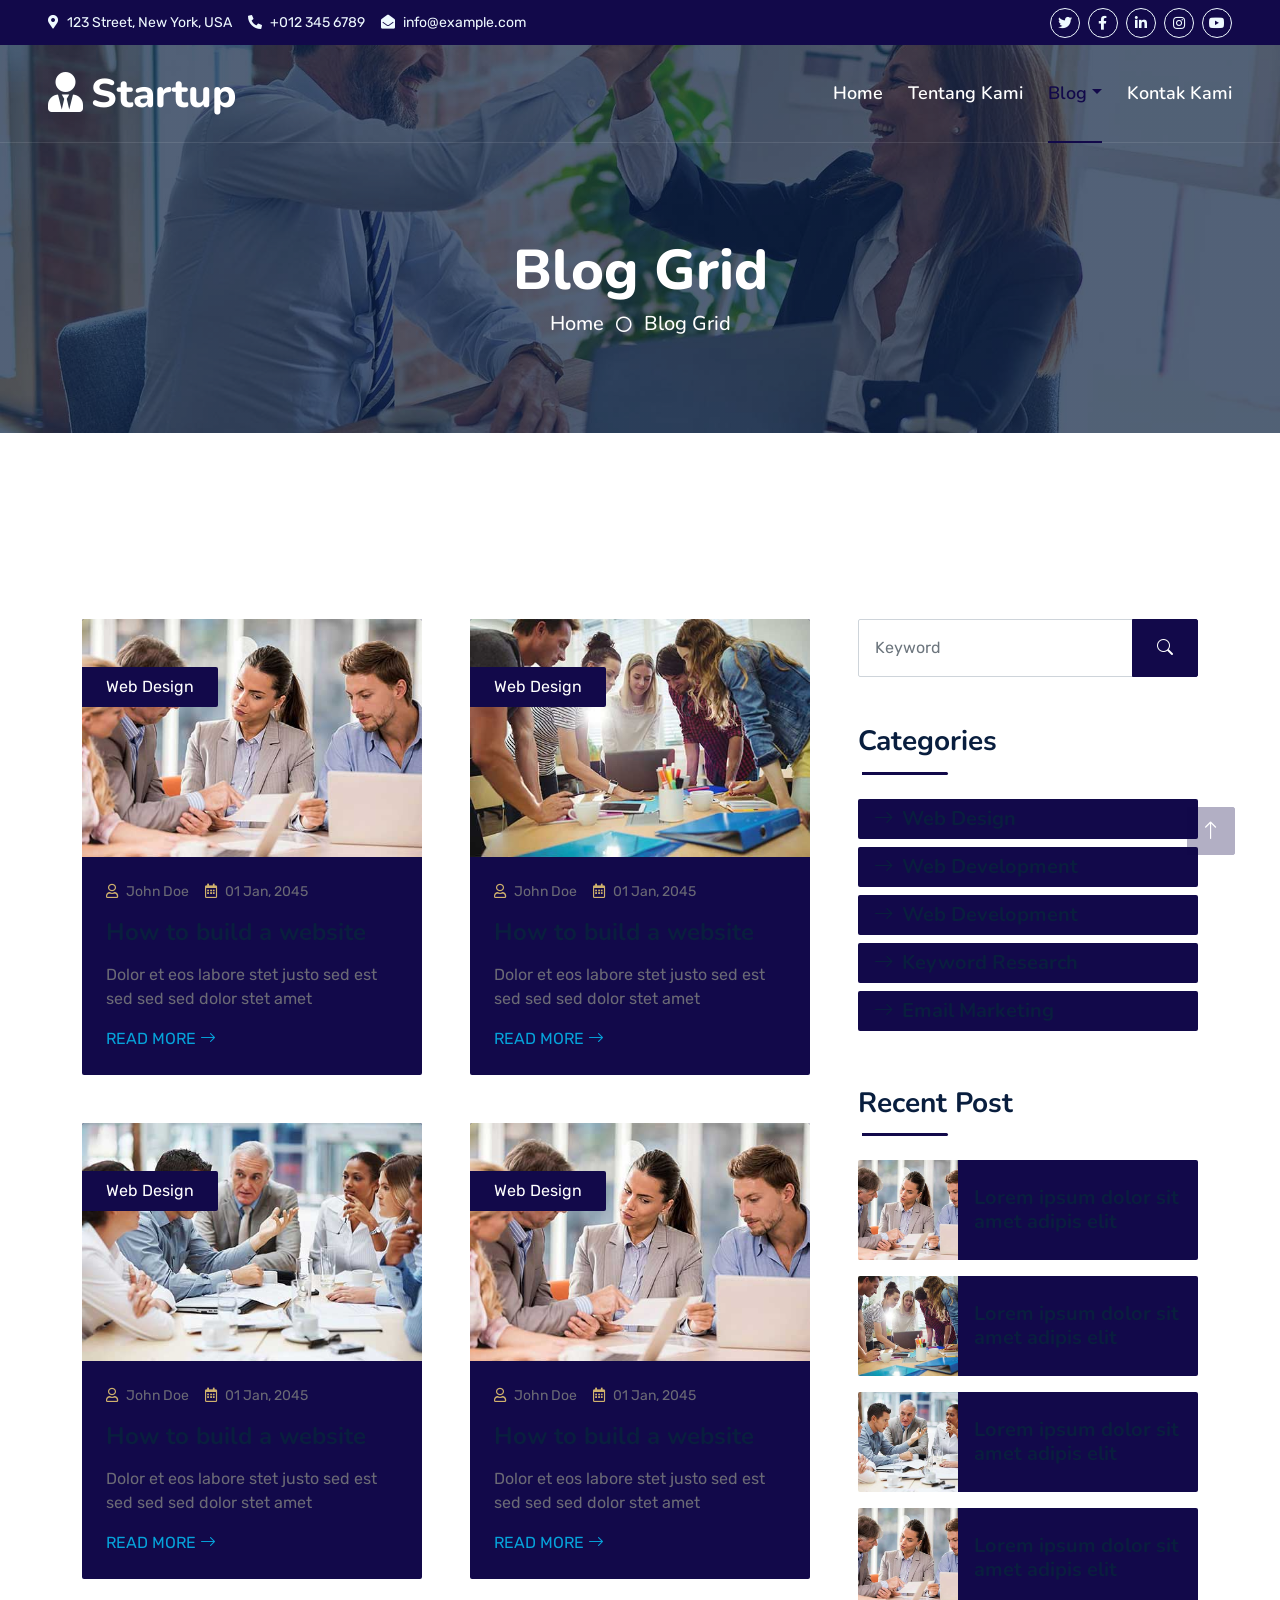
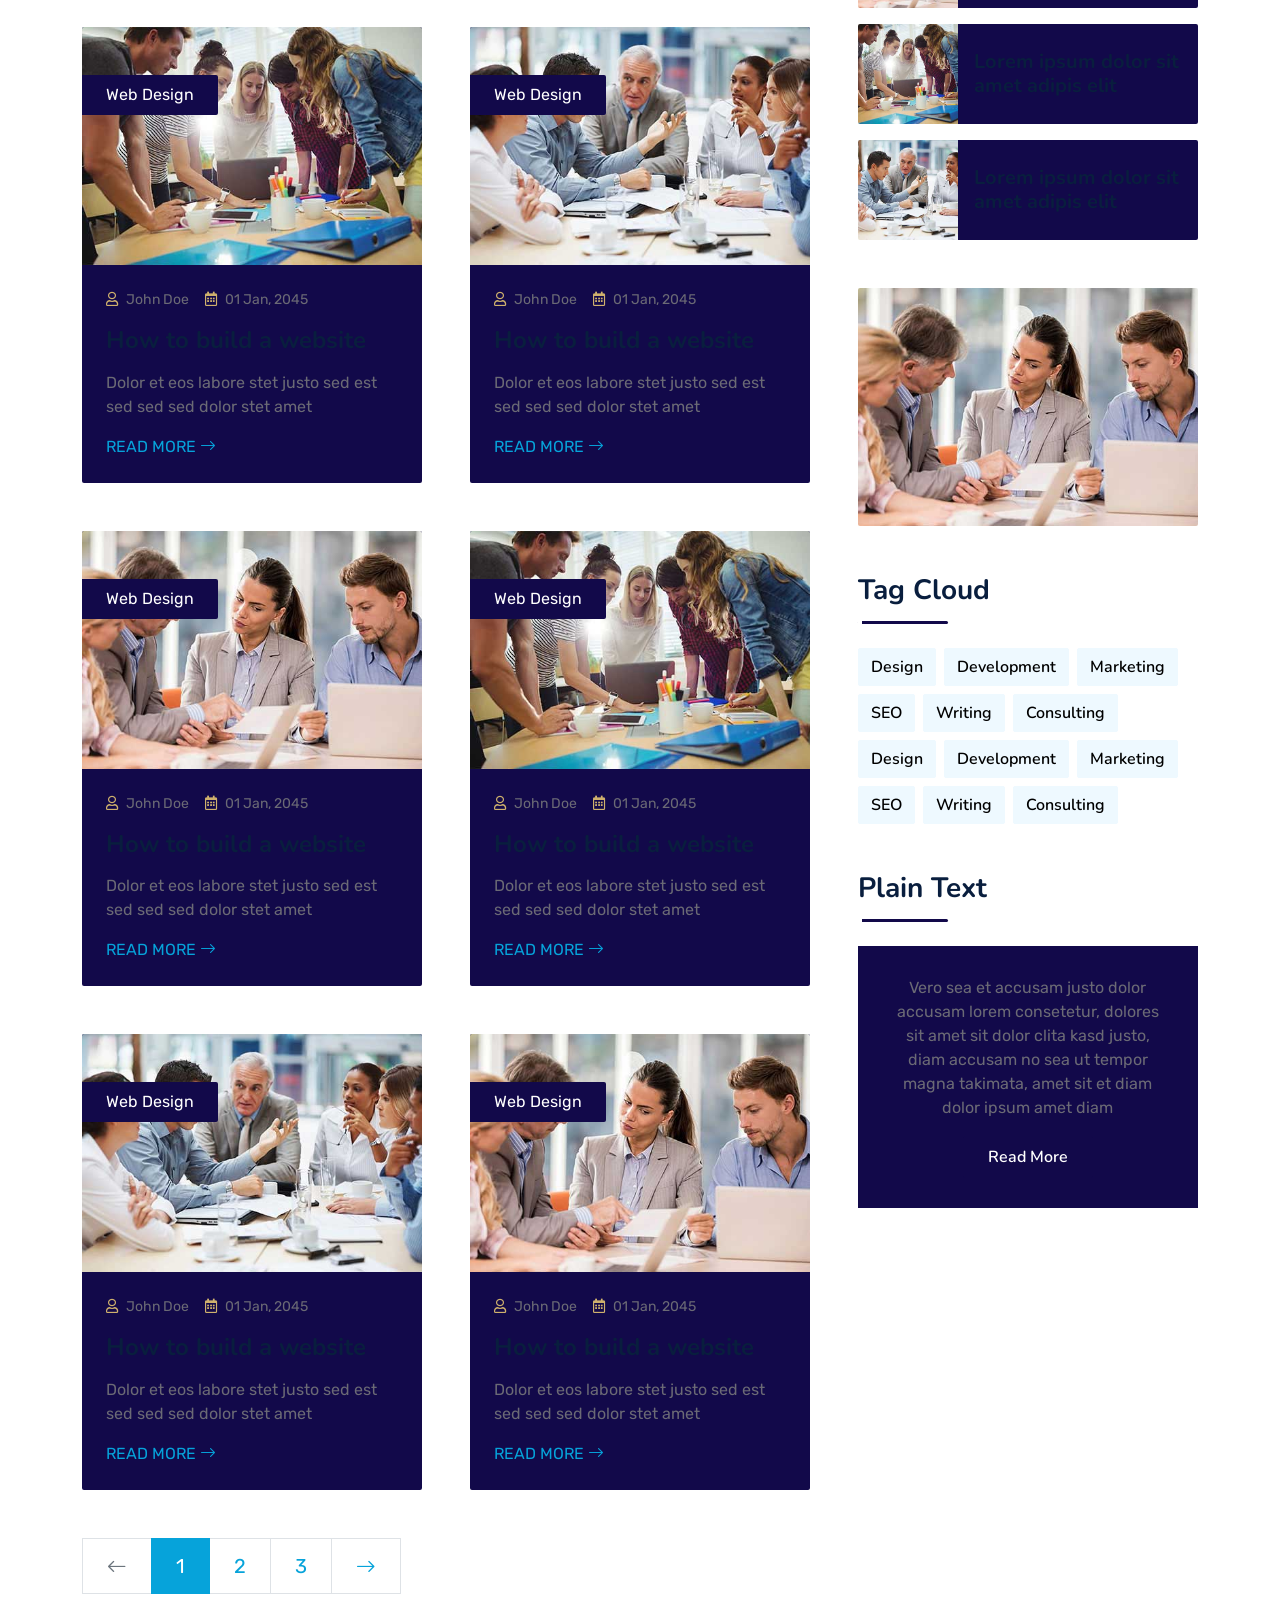
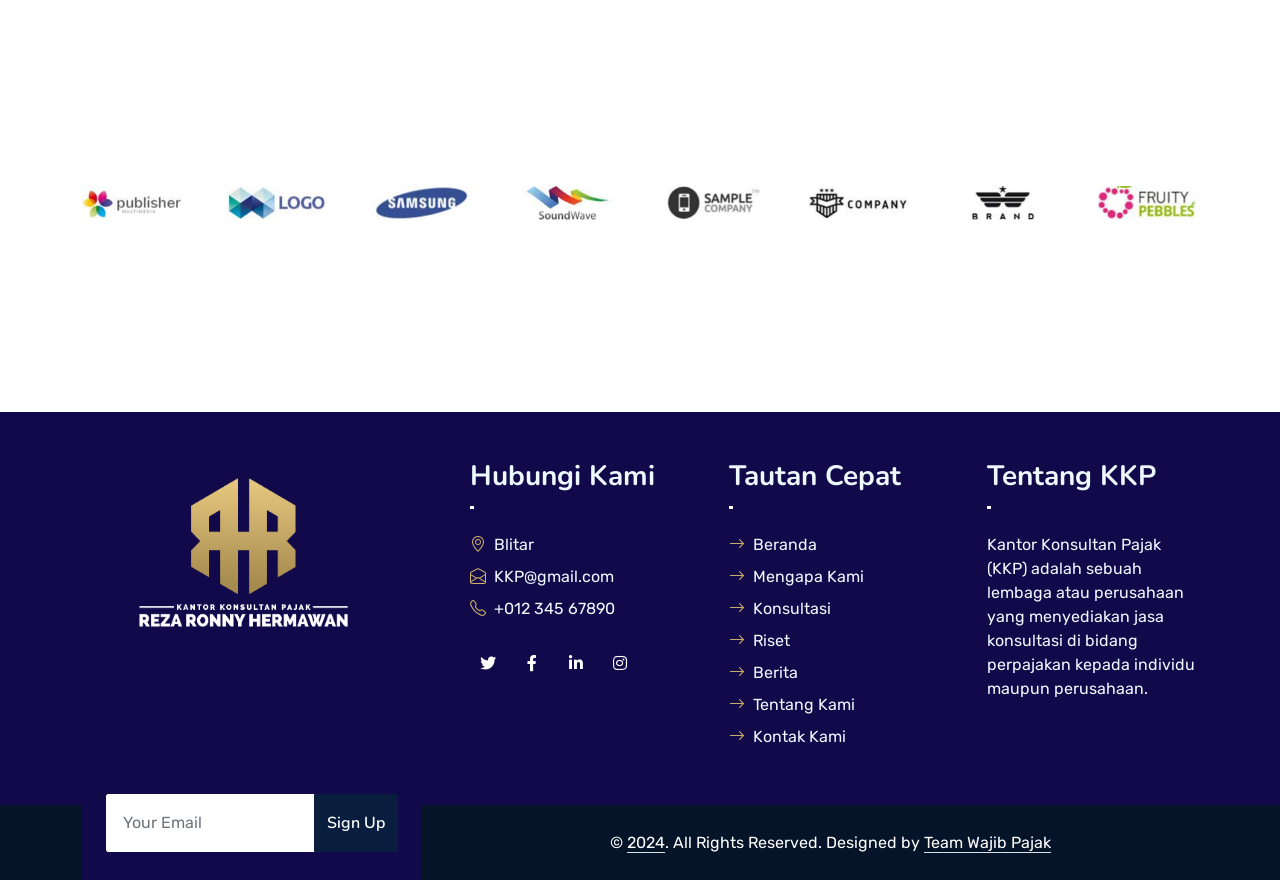
<file: blog.html>
<!DOCTYPE html>
<html lang="en">

<head>
    <meta charset="utf-8">
    <title>Startup - Startup Website Template</title>
    <meta content="width=device-width, initial-scale=1.0" name="viewport">
    <meta content="Wajib Pajak" name="keywords">
    <meta content="Wajib Pajak" name="description">

    <!-- Favicon -->
    <link href="img/favicon.ico" rel="icon">

    <!-- Google Web Fonts -->
    <link rel="preconnect" href="https://fonts.googleapis.com">
    <link rel="preconnect" href="https://fonts.gstatic.com" crossorigin>
    <link href="https://fonts.googleapis.com/css2?family=Nunito:wght@400;600;700;800&family=Rubik:wght@400;500;600;700&display=swap" rel="stylesheet">

    <!-- Icon Font Stylesheet -->
    <link href="https://cdnjs.cloudflare.com/ajax/libs/font-awesome/5.10.0/css/all.min.css" rel="stylesheet">
    <link href="https://cdn.jsdelivr.net/npm/bootstrap-icons@1.4.1/font/bootstrap-icons.css" rel="stylesheet">

    <!-- Libraries Stylesheet -->
    <link href="lib/owlcarousel/assets/owl.carousel.min.css" rel="stylesheet">
    <link href="lib/animate/animate.min.css" rel="stylesheet">

    <!-- Customized Bootstrap Stylesheet -->
    <link href="css/bootstrap.min.css" rel="stylesheet">

    <!-- Template Stylesheet -->
    <link href="css/style.css" rel="stylesheet">
</head>

<body>
    <!-- Spinner Start -->
    <div id="spinner" class="show bg-white position-fixed translate-middle w-100 vh-100 top-50 start-50 d-flex align-items-center justify-content-center">
        <div class="spinner"></div>
    </div>
    <!-- Spinner End -->


    <!-- Topbar Start -->
    <div class="container-fluid bg-dark px-5 d-none d-lg-block">
        <div class="row gx-0">
            <div class="col-lg-8 text-center text-lg-start mb-2 mb-lg-0">
                <div class="d-inline-flex align-items-center" style="height: 45px;">
                    <small class="me-3 text-light"><i class="fa fa-map-marker-alt me-2"></i>123 Street, New York, USA</small>
                    <small class="me-3 text-light"><i class="fa fa-phone-alt me-2"></i>+012 345 6789</small>
                    <small class="text-light"><i class="fa fa-envelope-open me-2"></i>info@example.com</small>
                </div>
            </div>
            <div class="col-lg-4 text-center text-lg-end">
                <div class="d-inline-flex align-items-center" style="height: 45px;">
                    <a class="btn btn-sm btn-outline-light btn-sm-square rounded-circle me-2" href=""><i class="fab fa-twitter fw-normal"></i></a>
                    <a class="btn btn-sm btn-outline-light btn-sm-square rounded-circle me-2" href=""><i class="fab fa-facebook-f fw-normal"></i></a>
                    <a class="btn btn-sm btn-outline-light btn-sm-square rounded-circle me-2" href=""><i class="fab fa-linkedin-in fw-normal"></i></a>
                    <a class="btn btn-sm btn-outline-light btn-sm-square rounded-circle me-2" href=""><i class="fab fa-instagram fw-normal"></i></a>
                    <a class="btn btn-sm btn-outline-light btn-sm-square rounded-circle" href=""><i class="fab fa-youtube fw-normal"></i></a>
                </div>
            </div>
        </div>
    </div>
    <!-- Topbar End -->


    <!-- Navbar Start -->
    <div class="container-fluid position-relative p-0">
        <nav class="navbar navbar-expand-lg navbar-dark px-5 py-3 py-lg-0">
            <a href="index.html" class="navbar-brand p-0">
                <h1 class="m-0"><i class="fa fa-user-tie me-2"></i>Startup</h1>
            </a>
            <button class="navbar-toggler" type="button" data-bs-toggle="collapse" data-bs-target="#navbarCollapse">
                <span class="fa fa-bars"></span>
            </button>
            <div class="collapse navbar-collapse" id="navbarCollapse">
                <div class="navbar-nav ms-auto py-0">
                    <a href="index.html" class="nav-item nav-link">Home</a>
                    <a href="about.html" class="nav-item nav-link">Tentang Kami</a>
                    
                    <div class="nav-item dropdown">
                        <a href="#" class="nav-link dropdown-toggle active" data-bs-toggle="dropdown">Blog</a>
                        <div class="dropdown-menu m-0">
                            <a href="blog.html" class="dropdown-item active">Blog Grid</a>
                            <a href="detail.html" class="dropdown-item">Blog Detail</a>
                        </div>
                    </div>
                    
                    <a href="contact.html" class="nav-item nav-link">Kontak Kami</a>
                </div>
                
                
            </div>
        </nav>

        <div class="container-fluid bg-primary py-5 bg-header" style="margin-bottom: 90px;">
            <div class="row py-5">
                <div class="col-12 pt-lg-5 mt-lg-5 text-center">
                    <h1 class="display-4 text-white animated zoomIn">Blog Grid</h1>
                    <a href="" class="h5 text-white">Home</a>
                    <i class="far fa-circle text-white px-2"></i>
                    <a href="" class="h5 text-white">Blog Grid</a>
                </div>
            </div>
        </div>
    </div>
    <!-- Navbar End -->


    <!-- Full Screen Search Start -->
    <div class="modal fade" id="searchModal" tabindex="-1">
        <div class="modal-dialog modal-fullscreen">
            <div class="modal-content" style="background: rgba(9, 30, 62, .7);">
                <div class="modal-header border-0">
                    <button type="button" class="btn bg-white btn-close" data-bs-dismiss="modal" aria-label="Close"></button>
                </div>
                <div class="modal-body d-flex align-items-center justify-content-center">
                    <div class="input-group" style="max-width: 600px;">
                        <input type="text" class="form-control bg-transparent border-primary p-3" placeholder="Type search keyword">
                        <button class="btn btn-primary px-4"><i class="bi bi-search"></i></button>
                    </div>
                </div>
            </div>
        </div>
    </div>
    <!-- Full Screen Search End -->


    <!-- Blog Start -->
    <div class="container-fluid py-5 wow fadeInUp" data-wow-delay="0.1s">
        <div class="container py-5">
            <div class="row g-5">
                <!-- Blog list Start -->
                <div class="col-lg-8">
                    <div class="row g-5">
                        <div class="col-md-6 wow slideInUp" data-wow-delay="0.1s">
                            <div class="blog-item bg-light rounded overflow-hidden">
                                <div class="blog-img position-relative overflow-hidden">
                                    <img class="img-fluid" src="img/blog-1.jpg" alt="">
                                    <a class="position-absolute top-0 start-0 bg-primary text-white rounded-end mt-5 py-2 px-4" href="">Web Design</a>
                                </div>
                                <div class="p-4">
                                    <div class="d-flex mb-3">
                                        <small class="me-3"><i class="far fa-user text-primary me-2"></i>John Doe</small>
                                        <small><i class="far fa-calendar-alt text-primary me-2"></i>01 Jan, 2045</small>
                                    </div>
                                    <h4 class="mb-3">How to build a website</h4>
                                    <p>Dolor et eos labore stet justo sed est sed sed sed dolor stet amet</p>
                                    <a class="text-uppercase" href="">Read More <i class="bi bi-arrow-right"></i></a>
                                </div>
                            </div>
                        </div>
                        <div class="col-md-6 wow slideInUp" data-wow-delay="0.6s">
                            <div class="blog-item bg-light rounded overflow-hidden">
                                <div class="blog-img position-relative overflow-hidden">
                                    <img class="img-fluid" src="img/blog-2.jpg" alt="">
                                    <a class="position-absolute top-0 start-0 bg-primary text-white rounded-end mt-5 py-2 px-4" href="">Web Design</a>
                                </div>
                                <div class="p-4">
                                    <div class="d-flex mb-3">
                                        <small class="me-3"><i class="far fa-user text-primary me-2"></i>John Doe</small>
                                        <small><i class="far fa-calendar-alt text-primary me-2"></i>01 Jan, 2045</small>
                                    </div>
                                    <h4 class="mb-3">How to build a website</h4>
                                    <p>Dolor et eos labore stet justo sed est sed sed sed dolor stet amet</p>
                                    <a class="text-uppercase" href="">Read More <i class="bi bi-arrow-right"></i></a>
                                </div>
                            </div>
                        </div>
                        <div class="col-md-6 wow slideInUp" data-wow-delay="0.1s">
                            <div class="blog-item bg-light rounded overflow-hidden">
                                <div class="blog-img position-relative overflow-hidden">
                                    <img class="img-fluid" src="img/blog-3.jpg" alt="">
                                    <a class="position-absolute top-0 start-0 bg-primary text-white rounded-end mt-5 py-2 px-4" href="">Web Design</a>
                                </div>
                                <div class="p-4">
                                    <div class="d-flex mb-3">
                                        <small class="me-3"><i class="far fa-user text-primary me-2"></i>John Doe</small>
                                        <small><i class="far fa-calendar-alt text-primary me-2"></i>01 Jan, 2045</small>
                                    </div>
                                    <h4 class="mb-3">How to build a website</h4>
                                    <p>Dolor et eos labore stet justo sed est sed sed sed dolor stet amet</p>
                                    <a class="text-uppercase" href="">Read More <i class="bi bi-arrow-right"></i></a>
                                </div>
                            </div>
                        </div>
                        <div class="col-md-6 wow slideInUp" data-wow-delay="0.6s">
                            <div class="blog-item bg-light rounded overflow-hidden">
                                <div class="blog-img position-relative overflow-hidden">
                                    <img class="img-fluid" src="img/blog-1.jpg" alt="">
                                    <a class="position-absolute top-0 start-0 bg-primary text-white rounded-end mt-5 py-2 px-4" href="">Web Design</a>
                                </div>
                                <div class="p-4">
                                    <div class="d-flex mb-3">
                                        <small class="me-3"><i class="far fa-user text-primary me-2"></i>John Doe</small>
                                        <small><i class="far fa-calendar-alt text-primary me-2"></i>01 Jan, 2045</small>
                                    </div>
                                    <h4 class="mb-3">How to build a website</h4>
                                    <p>Dolor et eos labore stet justo sed est sed sed sed dolor stet amet</p>
                                    <a class="text-uppercase" href="">Read More <i class="bi bi-arrow-right"></i></a>
                                </div>
                            </div>
                        </div>
                        <div class="col-md-6 wow slideInUp" data-wow-delay="0.1s">
                            <div class="blog-item bg-light rounded overflow-hidden">
                                <div class="blog-img position-relative overflow-hidden">
                                    <img class="img-fluid" src="img/blog-2.jpg" alt="">
                                    <a class="position-absolute top-0 start-0 bg-primary text-white rounded-end mt-5 py-2 px-4" href="">Web Design</a>
                                </div>
                                <div class="p-4">
                                    <div class="d-flex mb-3">
                                        <small class="me-3"><i class="far fa-user text-primary me-2"></i>John Doe</small>
                                        <small><i class="far fa-calendar-alt text-primary me-2"></i>01 Jan, 2045</small>
                                    </div>
                                    <h4 class="mb-3">How to build a website</h4>
                                    <p>Dolor et eos labore stet justo sed est sed sed sed dolor stet amet</p>
                                    <a class="text-uppercase" href="">Read More <i class="bi bi-arrow-right"></i></a>
                                </div>
                            </div>
                        </div>
                        <div class="col-md-6 wow slideInUp" data-wow-delay="0.6s">
                            <div class="blog-item bg-light rounded overflow-hidden">
                                <div class="blog-img position-relative overflow-hidden">
                                    <img class="img-fluid" src="img/blog-3.jpg" alt="">
                                    <a class="position-absolute top-0 start-0 bg-primary text-white rounded-end mt-5 py-2 px-4" href="">Web Design</a>
                                </div>
                                <div class="p-4">
                                    <div class="d-flex mb-3">
                                        <small class="me-3"><i class="far fa-user text-primary me-2"></i>John Doe</small>
                                        <small><i class="far fa-calendar-alt text-primary me-2"></i>01 Jan, 2045</small>
                                    </div>
                                    <h4 class="mb-3">How to build a website</h4>
                                    <p>Dolor et eos labore stet justo sed est sed sed sed dolor stet amet</p>
                                    <a class="text-uppercase" href="">Read More <i class="bi bi-arrow-right"></i></a>
                                </div>
                            </div>
                        </div>
                        <div class="col-md-6 wow slideInUp" data-wow-delay="0.1s">
                            <div class="blog-item bg-light rounded overflow-hidden">
                                <div class="blog-img position-relative overflow-hidden">
                                    <img class="img-fluid" src="img/blog-1.jpg" alt="">
                                    <a class="position-absolute top-0 start-0 bg-primary text-white rounded-end mt-5 py-2 px-4" href="">Web Design</a>
                                </div>
                                <div class="p-4">
                                    <div class="d-flex mb-3">
                                        <small class="me-3"><i class="far fa-user text-primary me-2"></i>John Doe</small>
                                        <small><i class="far fa-calendar-alt text-primary me-2"></i>01 Jan, 2045</small>
                                    </div>
                                    <h4 class="mb-3">How to build a website</h4>
                                    <p>Dolor et eos labore stet justo sed est sed sed sed dolor stet amet</p>
                                    <a class="text-uppercase" href="">Read More <i class="bi bi-arrow-right"></i></a>
                                </div>
                            </div>
                        </div>
                        <div class="col-md-6 wow slideInUp" data-wow-delay="0.6s">
                            <div class="blog-item bg-light rounded overflow-hidden">
                                <div class="blog-img position-relative overflow-hidden">
                                    <img class="img-fluid" src="img/blog-2.jpg" alt="">
                                    <a class="position-absolute top-0 start-0 bg-primary text-white rounded-end mt-5 py-2 px-4" href="">Web Design</a>
                                </div>
                                <div class="p-4">
                                    <div class="d-flex mb-3">
                                        <small class="me-3"><i class="far fa-user text-primary me-2"></i>John Doe</small>
                                        <small><i class="far fa-calendar-alt text-primary me-2"></i>01 Jan, 2045</small>
                                    </div>
                                    <h4 class="mb-3">How to build a website</h4>
                                    <p>Dolor et eos labore stet justo sed est sed sed sed dolor stet amet</p>
                                    <a class="text-uppercase" href="">Read More <i class="bi bi-arrow-right"></i></a>
                                </div>
                            </div>
                        </div>
                        <div class="col-md-6 wow slideInUp" data-wow-delay="0.1s">
                            <div class="blog-item bg-light rounded overflow-hidden">
                                <div class="blog-img position-relative overflow-hidden">
                                    <img class="img-fluid" src="img/blog-3.jpg" alt="">
                                    <a class="position-absolute top-0 start-0 bg-primary text-white rounded-end mt-5 py-2 px-4" href="">Web Design</a>
                                </div>
                                <div class="p-4">
                                    <div class="d-flex mb-3">
                                        <small class="me-3"><i class="far fa-user text-primary me-2"></i>John Doe</small>
                                        <small><i class="far fa-calendar-alt text-primary me-2"></i>01 Jan, 2045</small>
                                    </div>
                                    <h4 class="mb-3">How to build a website</h4>
                                    <p>Dolor et eos labore stet justo sed est sed sed sed dolor stet amet</p>
                                    <a class="text-uppercase" href="">Read More <i class="bi bi-arrow-right"></i></a>
                                </div>
                            </div>
                        </div>
                        <div class="col-md-6 wow slideInUp" data-wow-delay="0.6s">
                            <div class="blog-item bg-light rounded overflow-hidden">
                                <div class="blog-img position-relative overflow-hidden">
                                    <img class="img-fluid" src="img/blog-1.jpg" alt="">
                                    <a class="position-absolute top-0 start-0 bg-primary text-white rounded-end mt-5 py-2 px-4" href="">Web Design</a>
                                </div>
                                <div class="p-4">
                                    <div class="d-flex mb-3">
                                        <small class="me-3"><i class="far fa-user text-primary me-2"></i>John Doe</small>
                                        <small><i class="far fa-calendar-alt text-primary me-2"></i>01 Jan, 2045</small>
                                    </div>
                                    <h4 class="mb-3">How to build a website</h4>
                                    <p>Dolor et eos labore stet justo sed est sed sed sed dolor stet amet</p>
                                    <a class="text-uppercase" href="">Read More <i class="bi bi-arrow-right"></i></a>
                                </div>
                            </div>
                        </div>
                        <div class="col-12 wow slideInUp" data-wow-delay="0.1s">
                            <nav aria-label="Page navigation">
                              <ul class="pagination pagination-lg m-0">
                                <li class="page-item disabled">
                                  <a class="page-link rounded-0" href="#" aria-label="Previous">
                                    <span aria-hidden="true"><i class="bi bi-arrow-left"></i></span>
                                  </a>
                                </li>
                                <li class="page-item active"><a class="page-link" href="#">1</a></li>
                                <li class="page-item"><a class="page-link" href="#">2</a></li>
                                <li class="page-item"><a class="page-link" href="#">3</a></li>
                                <li class="page-item">
                                  <a class="page-link rounded-0" href="#" aria-label="Next">
                                    <span aria-hidden="true"><i class="bi bi-arrow-right"></i></span>
                                  </a>
                                </li>
                              </ul>
                            </nav>
                        </div>
                    </div>
                </div>
                <!-- Blog list End -->
    
                <!-- Sidebar Start -->
                <div class="col-lg-4">
                    <!-- Search Form Start -->
                    <div class="mb-5 wow slideInUp" data-wow-delay="0.1s">
                        <div class="input-group">
                            <input type="text" class="form-control p-3" placeholder="Keyword">
                            <button class="btn btn-primary px-4"><i class="bi bi-search"></i></button>
                        </div>
                    </div>
                    <!-- Search Form End -->
    
                    <!-- Category Start -->
                    <div class="mb-5 wow slideInUp" data-wow-delay="0.1s">
                        <div class="section-title section-title-sm position-relative pb-3 mb-4">
                            <h3 class="mb-0">Categories</h3>
                        </div>
                        <div class="link-animated d-flex flex-column justify-content-start">
                            <a class="h5 fw-semi-bold bg-light rounded py-2 px-3 mb-2" href="#"><i class="bi bi-arrow-right me-2"></i>Web Design</a>
                            <a class="h5 fw-semi-bold bg-light rounded py-2 px-3 mb-2" href="#"><i class="bi bi-arrow-right me-2"></i>Web Development</a>
                            <a class="h5 fw-semi-bold bg-light rounded py-2 px-3 mb-2" href="#"><i class="bi bi-arrow-right me-2"></i>Web Development</a>
                            <a class="h5 fw-semi-bold bg-light rounded py-2 px-3 mb-2" href="#"><i class="bi bi-arrow-right me-2"></i>Keyword Research</a>
                            <a class="h5 fw-semi-bold bg-light rounded py-2 px-3 mb-2" href="#"><i class="bi bi-arrow-right me-2"></i>Email Marketing</a>
                        </div>
                    </div>
                    <!-- Category End -->
    
                    <!-- Recent Post Start -->
                    <div class="mb-5 wow slideInUp" data-wow-delay="0.1s">
                        <div class="section-title section-title-sm position-relative pb-3 mb-4">
                            <h3 class="mb-0">Recent Post</h3>
                        </div>
                        <div class="d-flex rounded overflow-hidden mb-3">
                            <img class="img-fluid" src="img/blog-1.jpg" style="width: 100px; height: 100px; object-fit: cover;" alt="">
                            <a href="" class="h5 fw-semi-bold d-flex align-items-center bg-light px-3 mb-0">Lorem ipsum dolor sit amet adipis elit
                            </a>
                        </div>
                        <div class="d-flex rounded overflow-hidden mb-3">
                            <img class="img-fluid" src="img/blog-2.jpg" style="width: 100px; height: 100px; object-fit: cover;" alt="">
                            <a href="" class="h5 fw-semi-bold d-flex align-items-center bg-light px-3 mb-0">Lorem ipsum dolor sit amet adipis elit
                            </a>
                        </div>
                        <div class="d-flex rounded overflow-hidden mb-3">
                            <img class="img-fluid" src="img/blog-3.jpg" style="width: 100px; height: 100px; object-fit: cover;" alt="">
                            <a href="" class="h5 fw-semi-bold d-flex align-items-center bg-light px-3 mb-0">Lorem ipsum dolor sit amet adipis elit
                            </a>
                        </div>
                        <div class="d-flex rounded overflow-hidden mb-3">
                            <img class="img-fluid" src="img/blog-1.jpg" style="width: 100px; height: 100px; object-fit: cover;" alt="">
                            <a href="" class="h5 fw-semi-bold d-flex align-items-center bg-light px-3 mb-0">Lorem ipsum dolor sit amet adipis elit
                            </a>
                        </div>
                        <div class="d-flex rounded overflow-hidden mb-3">
                            <img class="img-fluid" src="img/blog-2.jpg" style="width: 100px; height: 100px; object-fit: cover;" alt="">
                            <a href="" class="h5 fw-semi-bold d-flex align-items-center bg-light px-3 mb-0">Lorem ipsum dolor sit amet adipis elit
                            </a>
                        </div>
                        <div class="d-flex rounded overflow-hidden mb-3">
                            <img class="img-fluid" src="img/blog-3.jpg" style="width: 100px; height: 100px; object-fit: cover;" alt="">
                            <a href="" class="h5 fw-semi-bold d-flex align-items-center bg-light px-3 mb-0">Lorem ipsum dolor sit amet adipis elit
                            </a>
                        </div>
                    </div>
                    <!-- Recent Post End -->
    
                    <!-- Image Start -->
                    <div class="mb-5 wow slideInUp" data-wow-delay="0.1s">
                        <img src="img/blog-1.jpg" alt="" class="img-fluid rounded">
                    </div>
                    <!-- Image End -->
    
                    <!-- Tags Start -->
                    <div class="mb-5 wow slideInUp" data-wow-delay="0.1s">
                        <div class="section-title section-title-sm position-relative pb-3 mb-4">
                            <h3 class="mb-0">Tag Cloud</h3>
                        </div>
                        <div class="d-flex flex-wrap m-n1">
                            <a href="" class="btn btn-light m-1">Design</a>
                            <a href="" class="btn btn-light m-1">Development</a>
                            <a href="" class="btn btn-light m-1">Marketing</a>
                            <a href="" class="btn btn-light m-1">SEO</a>
                            <a href="" class="btn btn-light m-1">Writing</a>
                            <a href="" class="btn btn-light m-1">Consulting</a>
                            <a href="" class="btn btn-light m-1">Design</a>
                            <a href="" class="btn btn-light m-1">Development</a>
                            <a href="" class="btn btn-light m-1">Marketing</a>
                            <a href="" class="btn btn-light m-1">SEO</a>
                            <a href="" class="btn btn-light m-1">Writing</a>
                            <a href="" class="btn btn-light m-1">Consulting</a>
                        </div>
                    </div>
                    <!-- Tags End -->
    
                    <!-- Plain Text Start -->
                    <div class="wow slideInUp" data-wow-delay="0.1s">
                        <div class="section-title section-title-sm position-relative pb-3 mb-4">
                            <h3 class="mb-0">Plain Text</h3>
                        </div>
                        <div class="bg-light text-center" style="padding: 30px;">
                            <p>Vero sea et accusam justo dolor accusam lorem consetetur, dolores sit amet sit dolor clita kasd justo, diam accusam no sea ut tempor magna takimata, amet sit et diam dolor ipsum amet diam</p>
                            <a href="" class="btn btn-primary py-2 px-4">Read More</a>
                        </div>
                    </div>
                    <!-- Plain Text End -->
                </div>
                <!-- Sidebar End -->
            </div>
        </div>
    </div>
    <!-- Blog End -->


    <!-- Vendor Start -->
    <div class="container-fluid py-5 wow fadeInUp" data-wow-delay="0.1s">
        <div class="container py-5 mb-5">
            <div class="bg-white">
                <div class="owl-carousel vendor-carousel">
                    <img src="img/vendor-1.jpg" alt="">
                    <img src="img/vendor-2.jpg" alt="">
                    <img src="img/vendor-3.jpg" alt="">
                    <img src="img/vendor-4.jpg" alt="">
                    <img src="img/vendor-5.jpg" alt="">
                    <img src="img/vendor-6.jpg" alt="">
                    <img src="img/vendor-7.jpg" alt="">
                    <img src="img/vendor-8.jpg" alt="">
                    <img src="img/vendor-9.jpg" alt="">
                </div>
            </div>
        </div>
    </div>
    <!-- Vendor End -->
    

    <!-- Footer Start -->
    <div class="container-fluid bg-dark text-light mt-5 wow fadeInUp" data-wow-delay="0.1s">
        <div class="container">
            <div class="row gx-5">
                <div class="col-lg-4 col-md-6 footer-about">
                    <div
                        class="d-flex flex-column align-items-center justify-content-center text-center h-100 bg-primary p-4">
                        <a href="index.html" class="navbar-brand mb-5 position-relative pt-0">
                            <img src="img/KKPLOGO.png" alt="logo pajak" class="m-0" width="220" height="170">
                        </a>
                        <form action="" class="mt-5">
                            <div class="input-group">
                                <input type="text" class="form-control border-white p-3" placeholder="Your Email">
                                <button class="btn btn-dark">Sign Up</button>
                            </div>
                        </form>
                    </div>
                </div>
                <div class="col-lg-8 col-md-6">
                    <div class="row gx-5">
                        <div class="col-lg-4 col-md-12 pt-5 mb-5">
                            <div class="section-title section-title-sm position-relative pb-3 mb-4">
                                <h3 class="text-light mb-0">Hubungi Kami</h3>
                            </div>
                            <div class="d-flex mb-2">
                                <i class="bi bi-geo-alt text-primary me-2"></i>
                                <p class="mb-0">Blitar</p>
                            </div>
                            <div class="d-flex mb-2">
                                <i class="bi bi-envelope-open text-primary me-2"></i>
                                <p class="mb-0">KKP@gmail.com</p>
                            </div>
                            <div class="d-flex mb-2">
                                <i class="bi bi-telephone text-primary me-2"></i>
                                <p class="mb-0">+012 345 67890</p>
                            </div>
                            <div class="d-flex mt-4">
                                <a class="btn btn-primary btn-square me-2" href="#"><i
                                        class="fab fa-twitter fw-normal"></i></a>
                                <a class="btn btn-primary btn-square me-2" href="#"><i
                                        class="fab fa-facebook-f fw-normal"></i></a>
                                <a class="btn btn-primary btn-square me-2" href="#"><i
                                        class="fab fa-linkedin-in fw-normal"></i></a>
                                <a class="btn btn-primary btn-square" href="#"><i
                                        class="fab fa-instagram fw-normal"></i></a>
                            </div>
                        </div>
                        <div class="col-lg-4 col-md-12 pt-0 pt-lg-5 mb-5">
                            <div class="section-title section-title-sm position-relative pb-3 mb-4">
                                <h3 class="text-light mb-0">Tautan Cepat</h3>
                            </div>
                            <div class="link-animated d-flex flex-column justify-content-start">
                                <a class="text-light mb-2" href="index.html"><i
                                        class="bi bi-arrow-right text-primary me-2"></i>Beranda</a>
                                <a class="text-light mb-2" href="mengapa.html"><i
                                        class="bi bi-arrow-right text-primary me-2"></i>Mengapa Kami</a>
                                <a class="text-light mb-2" href="konsultasi.html"><i
                                        class="bi bi-arrow-right text-primary me-2"></i>Konsultasi</a>
                                <a class="text-light mb-2" href="riset.html"><i
                                        class="bi bi-arrow-right text-primary me-2"></i>Riset</a>
                                <a class="text-light mb-2" href="berita.html"><i
                                        class="bi bi-arrow-right text-primary me-2"></i>Berita</a>
                                <a class="text-light mb-2" href="about.html"><i
                                        class="bi bi-arrow-right text-primary me-2"></i>Tentang Kami</a>
                                <a class="text-light mb-2" href="contact.html"><i
                                        class="bi bi-arrow-right text-primary me-2"></i>Kontak Kami</a>
                            </div>
                        </div>
                        <div class="col-lg-4 col-md-12 pt-0 pt-lg-5 mb-5">
                            <div class="section-title section-title-sm position-relative pb-3 mb-4">
                                <h3 class="text-light mb-0">Tentang KKP</h3>
                            </div>
                            <p class="mt-3 mb-4">
                                Kantor Konsultan Pajak (KKP) adalah sebuah lembaga atau perusahaan yang menyediakan jasa
                                konsultasi di bidang perpajakan kepada individu maupun perusahaan.
                            </p>
                        </div>
                    </div>
                </div>
            </div>
        </div>
    </div>
    <div class="container-fluid text-white" style="background: #061429;">
        <div class="container text-center">
            <div class="row justify-content-end">
                <div class="col-lg-8 col-md-6">
                    <div class="d-flex align-items-center justify-content-center" style="height: 75px;">
                        <p class="mb-0">&copy; <a class="text-white border-bottom" href="#">2024</a>. All
                            Rights Reserved.

                            <!--/*** This template is free as long as you keep the footer author’s credit link/attribution link/backlink. If you'd like to use the template without the footer author’s credit link/attribution link/backlink, you can purchase the Credit Removal License from "https://htmlcodex.com/credit-removal". Thank you for your support. ***/-->
                            Designed by <a class="text-white border-bottom" href="https://htmlcodex.com">Team Wajib
                                Pajak</a>
                        </p>
                    </div>
                </div>
            </div>
        </div>
    </div>
    <!-- Footer End -->


    <!-- Back to Top -->
    <a href="#" class="btn btn-lg btn-primary btn-lg-square rounded back-to-top"><i class="bi bi-arrow-up"></i></a>


    <!-- JavaScript Libraries -->
    <script src="https://code.jquery.com/jquery-3.4.1.min.js"></script>
    <script src="https://cdn.jsdelivr.net/npm/bootstrap@5.0.0/dist/js/bootstrap.bundle.min.js"></script>
    <script src="lib/wow/wow.min.js"></script>
    <script src="lib/easing/easing.min.js"></script>
    <script src="lib/waypoints/waypoints.min.js"></script>
    <script src="lib/counterup/counterup.min.js"></script>
    <script src="lib/owlcarousel/owl.carousel.min.js"></script>

    <!-- Template Javascript -->
    <script src="js/main.js"></script>
</body>

</html>
</file>
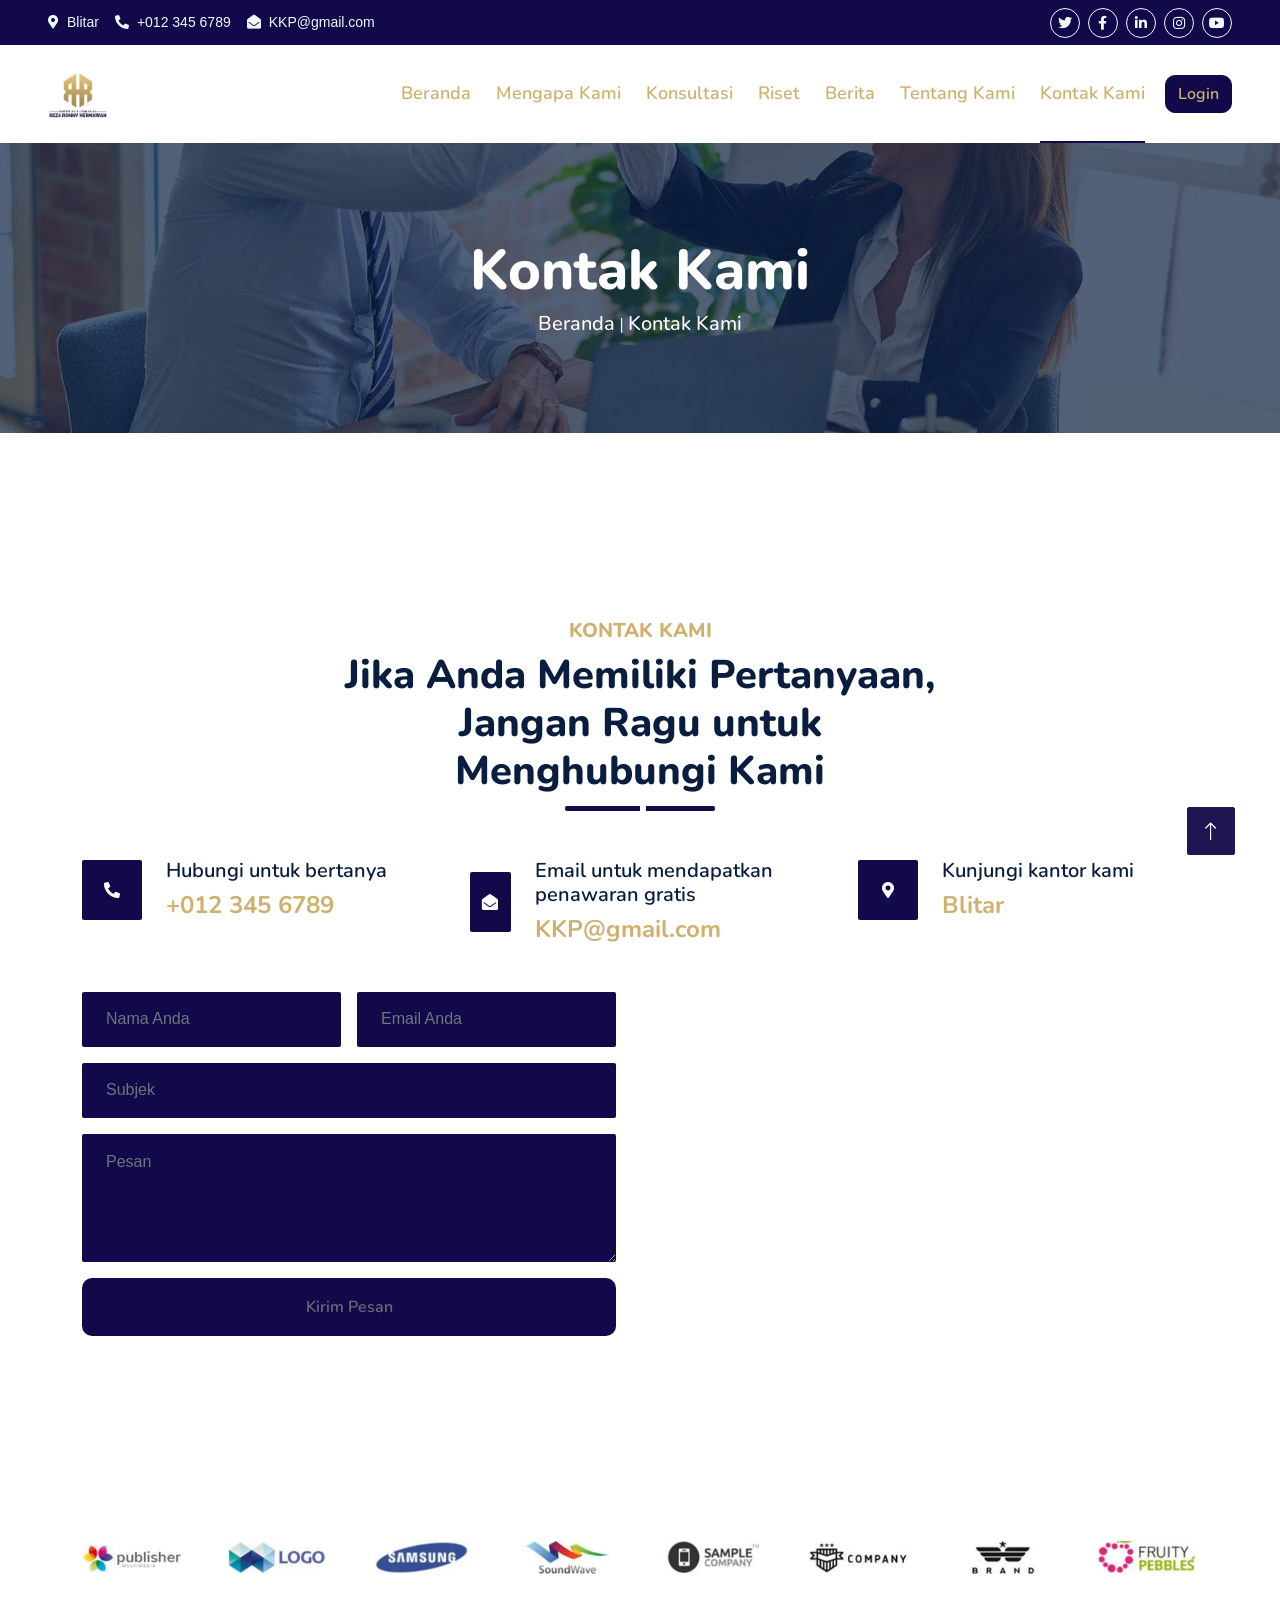
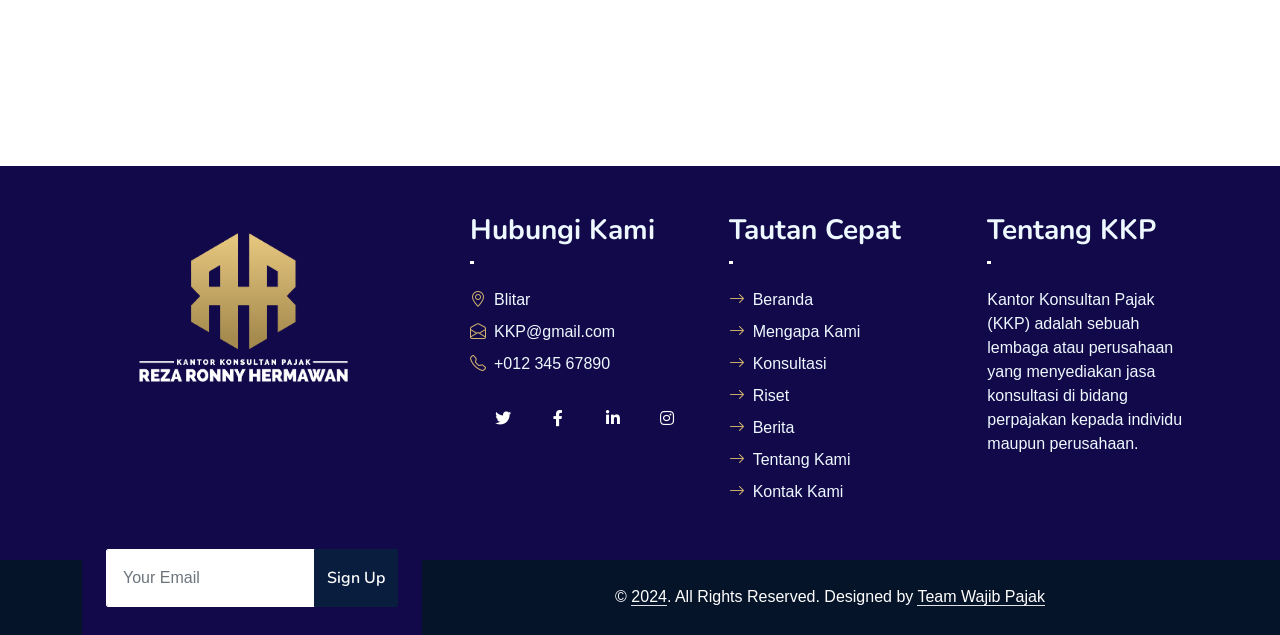
<file: contact.html>
<!DOCTYPE html>
<html lang="en">

<head>
    <meta charset="utf-8">
    <title>Kontak Kami | Wajib Pajak</title>
    <meta content="width=device-width, initial-scale=1.0" name="viewport">
    <meta content="Wajib Pajak" name="keywords">
    <meta content="Wajib Pajak" name="description">
    <link rel="icon" type="image/png" href="img/KKP.jpeg">


    <!-- Favicon -->
    <link href="img/favicon.ico" rel="icon">

    <!-- Google Web Fonts -->
    <link rel="preconnect" href="https://fonts.googleapis.com">
    <link rel="preconnect" href="https://fonts.gstatic.com" crossorigin>
    <link
        href="https://fonts.googleapis.com/css2?family=Nunito:wght@400;600;700;800&family=Rubik:wght@400;500;600;700&display=swap"
        rel="stylesheet">

    <!-- Icon Font Stylesheet -->
    <link href="https://cdnjs.cloudflare.com/ajax/libs/font-awesome/5.10.0/css/all.min.css" rel="stylesheet">
    <link href="https://cdn.jsdelivr.net/npm/bootstrap-icons@1.4.1/font/bootstrap-icons.css" rel="stylesheet">

    <!-- Libraries Stylesheet -->
    <link href="lib/owlcarousel/assets/owl.carousel.min.css" rel="stylesheet">
    <link href="lib/animate/animate.min.css" rel="stylesheet">

    <!-- Customized Bootstrap Stylesheet -->
    <link href="css/bootstrap.min.css" rel="stylesheet">

    <!-- Template Stylesheet -->
    <link href="css/style.css" rel="stylesheet">
    <link href="css/add.css" rel="stylesheet">

</head>

<body>
    <!-- Spinner Start -->
    <div id="spinner"
        class="show bg-white position-fixed translate-middle w-100 vh-100 top-50 start-50 d-flex align-items-center justify-content-center">
        <div class="spinner"></div>
    </div>
    <!-- Spinner End -->


    <!-- Topbar Start -->
    <div class="container-fluid bg-dark px-5 d-none d-lg-block">
        <div class="row gx-0">
            <div class="col-lg-8 text-center text-lg-start mb-2 mb-lg-0">
                <div class="d-inline-flex align-items-center" style="height: 45px;">
                    <small class="me-3 text-light"><i class="fa fa-map-marker-alt me-2"></i>Blitar</small>
                    <small class="me-3 text-light"><i class="fa fa-phone-alt me-2"></i>+012 345 6789</small>
                    <small class="text-light"><i class="fa fa-envelope-open me-2"></i>KKP@gmail.com</small>
                </div>
            </div>
            <div class="col-lg-4 text-center text-lg-end">
                <div class="d-inline-flex align-items-center" style="height: 45px;">
                    <a class="btn btn-sm btn-outline-light btn-sm-square rounded-circle me-2" href=""><i
                            class="fab fa-twitter fw-normal"></i></a>
                    <a class="btn btn-sm btn-outline-light btn-sm-square rounded-circle me-2" href=""><i
                            class="fab fa-facebook-f fw-normal"></i></a>
                    <a class="btn btn-sm btn-outline-light btn-sm-square rounded-circle me-2" href=""><i
                            class="fab fa-linkedin-in fw-normal"></i></a>
                    <a class="btn btn-sm btn-outline-light btn-sm-square rounded-circle me-2" href=""><i
                            class="fab fa-instagram fw-normal"></i></a>
                    <a class="btn btn-sm btn-outline-light btn-sm-square rounded-circle" href=""><i
                            class="fab fa-youtube fw-normal"></i></a>
                </div>
            </div>
        </div>
    </div>
    <!-- Topbar End -->


    <!-- Navbar Start -->
    <div class="container-fluid position-relative p-0">
        <nav class="navbar navbar-expand-lg navbar-dark px-5 py-3 py-lg-0" style="background-color: white;">
            <a href="index.html" class="navbar-brand p-0">
                <img src="img/KKP.jpeg" alt="logo pajak" class="m-0" width="60" height="50">
            </a>
            <button class="navbar-toggler" type="button" data-bs-toggle="collapse" data-bs-target="#navbarCollapse">
                <span class="fa fa-bars"></span>
            </button>
            <div class="collapse navbar-collapse" id="navbarCollapse">
                <div class="navbar-nav ms-auto py-0">
                    <a href="index.html" class="nav-item nav-link text-primary">Beranda</a>
                    <a href="mengapa.html" class="nav-item nav-link text-primary">Mengapa Kami</a>
                    <a href="konsultasi.html" class="nav-item nav-link text-primary">Konsultasi</a>
                    <a href="riset.html" class="nav-item nav-link text-primary">Riset</a>
                    <a href="berita.html" class="nav-item nav-link text-primary">Berita</a>
                    <a href="about.html" class="nav-item nav-link text-primary">Tentang Kami</a>
                    <a href="contact.html" class="nav-item nav-link text-primary active">Kontak Kami</a>
                    <a href="http://143.198.82.53:3000/" class="btn btn-primary text-primary" role="button">Login</a>

                </div>
            </div>
        </nav>

        <div class="container-fluid bg-primary py-5 bg-header" style="margin-bottom: 90px;">
            <div class="row py-5">
                <div class="col-12 pt-lg-5 mt-lg-5 text-center">
                    <h1 class="display-4 text-white animated zoomIn">Kontak Kami</h1>
                    <a href="index.html" class="h5 text-white">Beranda</a>
                    <span class="text-light">|</span>
                    <a href="contact.html" class="h5 text-white">Kontak Kami</a>
                </div>
            </div>
        </div>
    </div>
    <!-- Navbar End -->


    <!-- Full Screen Search Start -->
    <div class="modal fade" id="searchModal" tabindex="-1">
        <div class="modal-dialog modal-fullscreen">
            <div class="modal-content" style="background: rgba(9, 30, 62, .7);">
                <div class="modal-header border-0">
                    <button type="button" class="btn bg-white btn-close" data-bs-dismiss="modal"
                        aria-label="Close"></button>
                </div>
                <div class="modal-body d-flex align-items-center justify-content-center">
                    <div class="input-group" style="max-width: 600px;">
                        <input type="text" class="form-control bg-transparent border-primary p-3"
                            placeholder="Type search keyword">
                        <button class="btn btn-primary px-4"><i class="bi bi-search"></i></button>
                    </div>
                </div>
            </div>
        </div>
    </div>
    <!-- Full Screen Search End -->


    <!-- Contact Start -->
    <div class="container-fluid py-5 wow fadeInUp" data-wow-delay="0.1s">
        <div class="container py-5">
            <div class="section-title text-center position-relative pb-3 mb-5 mx-auto" style="max-width: 600px;">
                <h5 class="fw-bold text-primary text-uppercase">Kontak Kami</h5>
                <h1 class="mb-0">Jika Anda Memiliki Pertanyaan, Jangan Ragu untuk Menghubungi Kami</h1>
            </div>
            <div class="row g-5 mb-5">
                <div class="col-lg-4">
                    <div class="d-flex align-items-center wow fadeIn" data-wow-delay="0.1s">
                        <div class="bg-primary d-flex align-items-center justify-content-center rounded" style="width: 60px; height: 60px;">
                            <i class="fa fa-phone-alt text-white"></i>
                        </div>
                        <div class="ps-4">
                            <h5 class="mb-2">Hubungi untuk bertanya</h5>
                            <h4 class="text-primary mb-0">+012 345 6789</h4>
                        </div>
                    </div>
                </div>
                <div class="col-lg-4">
                    <div class="d-flex align-items-center wow fadeIn" data-wow-delay="0.4s">
                        <div class="bg-primary d-flex align-items-center justify-content-center rounded" style="width: 60px; height: 60px;">
                            <i class="fa fa-envelope-open text-white"></i>
                        </div>
                        <div class="ps-4">
                            <h5 class="mb-2">Email untuk mendapatkan penawaran gratis</h5>
                            <h4 class="text-primary mb-0">KKP@gmail.com</h4>
                        </div>
                    </div>
                </div>
                <div class="col-lg-4">
                    <div class="d-flex align-items-center wow fadeIn" data-wow-delay="0.8s">
                        <div class="bg-primary d-flex align-items-center justify-content-center rounded" style="width: 60px; height: 60px;">
                            <i class="fa fa-map-marker-alt text-white"></i>
                        </div>
                        <div class="ps-4">
                            <h5 class="mb-2">Kunjungi kantor kami</h5>
                            <h4 class="text-primary mb-0">Blitar</h4>
                        </div>
                    </div>
                </div>
            </div>
            <div class="row g-5">
                <div class="col-lg-6 wow slideInUp" data-wow-delay="0.3s">
                    <form>
                        <div class="row g-3">
                            <div class="col-md-6">
                                <input type="text" class="form-control border-0 bg-light px-4" placeholder="Nama Anda" style="height: 55px;">
                            </div>
                            <div class="col-md-6">
                                <input type="email" class="form-control border-0 bg-light px-4" placeholder="Email Anda" style="height: 55px;">
                            </div>
                            <div class="col-12">
                                <input type="text" class="form-control border-0 bg-light px-4" placeholder="Subjek" style="height: 55px;">
                            </div>
                            <div class="col-12">
                                <textarea class="form-control border-0 bg-light px-4 py-3" rows="4" placeholder="Pesan"></textarea>
                            </div>
                            <div class="col-12">
                                <button class="btn btn-contact w-100 py-3" type="submit">Kirim Pesan</button>
                            </div>
                        </div>
                    </form>
                </div>
                <div class="col-lg-6 wow slideInUp" data-wow-delay="0.6s">
                    <iframe class="position-relative rounded w-100 h-100"
                        src="https://www.google.com/maps/embed?pb=!1m18!1m12!1m3!1d3001156.4288297426!2d-78.01371936852176!3d42.72876761954724!2m3!1f0!2f0!3f0!3m2!1i1024!2i768!4f13.1!3m3!1m2!1s0x4ccc4bf0f123a5a9%3A0xddcfc6c1de189567!2sNew%20York%2C%20USA!5e0!3m2!1sid!2sid!4v1603794290143!5m2!1sid!2sid"
                        frameborder="0" style="min-height: 350px; border:0;" allowfullscreen="" aria-hidden="false" tabindex="0"></iframe>
                </div>
            </div>
        </div>
    </div>
    
    <!-- Contact End -->


    <!-- Vendor Start -->
    <div class="container-fluid py-5 wow fadeInUp" data-wow-delay="0.1s">
        <div class="container py-5 mb-5">
            <div class="bg-white">
                <div class="owl-carousel vendor-carousel">
                    <img src="img/vendor-1.jpg" alt="">
                    <img src="img/vendor-2.jpg" alt="">
                    <img src="img/vendor-3.jpg" alt="">
                    <img src="img/vendor-4.jpg" alt="">
                    <img src="img/vendor-5.jpg" alt="">
                    <img src="img/vendor-6.jpg" alt="">
                    <img src="img/vendor-7.jpg" alt="">
                    <img src="img/vendor-8.jpg" alt="">
                    <img src="img/vendor-9.jpg" alt="">
                </div>
            </div>
        </div>
    </div>
    <!-- Vendor End -->


    <!-- Footer Start -->
    <div class="container-fluid bg-dark text-light mt-5 wow fadeInUp" data-wow-delay="0.1s">
        <div class="container">
            <div class="row gx-5">
                <div class="col-lg-4 col-md-6 footer-about">
                    <div
                        class="d-flex flex-column align-items-center justify-content-center text-center h-100 bg-primary p-4">
                        <a href="index.html" class="navbar-brand mb-5 position-relative pt-0">
                            <img src="img/KKPLOGO.png" alt="logo pajak" class="m-0" width="220" height="170">
                        </a>
                        <form action="" class="mt-5">
                            <div class="input-group">
                                <input type="text" class="form-control border-white p-3" placeholder="Your Email">
                                <button class="btn btn-dark">Sign Up</button>
                            </div>
                        </form>
                    </div>
                </div>
                <div class="col-lg-8 col-md-6">
                    <div class="row gx-5">
                        <div class="col-lg-4 col-md-12 pt-5 mb-5">
                            <div class="section-title section-title-sm position-relative pb-3 mb-4">
                                <h3 class="text-light mb-0">Hubungi Kami</h3>
                            </div>
                            <div class="d-flex mb-2">
                                <i class="bi bi-geo-alt text-primary me-2"></i>
                                <p class="mb-0">Blitar</p>
                            </div>
                            <div class="d-flex mb-2">
                                <i class="bi bi-envelope-open text-primary me-2"></i>
                                <p class="mb-0">KKP@gmail.com</p>
                            </div>
                            <div class="d-flex mb-2">
                                <i class="bi bi-telephone text-primary me-2"></i>
                                <p class="mb-0">+012 345 67890</p>
                            </div>
                            <div class="d-flex mt-4">
                                <a class="btn btn-primary btn-square me-2" href="#"><i
                                        class="fab fa-twitter fw-normal"></i></a>
                                <a class="btn btn-primary btn-square me-2" href="#"><i
                                        class="fab fa-facebook-f fw-normal"></i></a>
                                <a class="btn btn-primary btn-square me-2" href="#"><i
                                        class="fab fa-linkedin-in fw-normal"></i></a>
                                <a class="btn btn-primary btn-square" href="#"><i
                                        class="fab fa-instagram fw-normal"></i></a>
                            </div>
                        </div>
                        <div class="col-lg-4 col-md-12 pt-0 pt-lg-5 mb-5">
                            <div class="section-title section-title-sm position-relative pb-3 mb-4">
                                <h3 class="text-light mb-0">Tautan Cepat</h3>
                            </div>
                            <div class="link-animated d-flex flex-column justify-content-start">
                                <a class="text-light mb-2" href="index.html"><i
                                        class="bi bi-arrow-right text-primary me-2"></i>Beranda</a>
                                <a class="text-light mb-2" href="mengapa.html"><i
                                        class="bi bi-arrow-right text-primary me-2"></i>Mengapa Kami</a>
                                <a class="text-light mb-2" href="konsultasi.html"><i
                                        class="bi bi-arrow-right text-primary me-2"></i>Konsultasi</a>
                                <a class="text-light mb-2" href="riset.html"><i
                                        class="bi bi-arrow-right text-primary me-2"></i>Riset</a>
                                <a class="text-light mb-2" href="berita.html"><i
                                        class="bi bi-arrow-right text-primary me-2"></i>Berita</a>
                                <a class="text-light mb-2" href="about.html"><i
                                        class="bi bi-arrow-right text-primary me-2"></i>Tentang Kami</a>
                                <a class="text-light mb-2" href="contact.html"><i
                                        class="bi bi-arrow-right text-primary me-2"></i>Kontak Kami</a>
                            </div>
                        </div>
                        <div class="col-lg-4 col-md-12 pt-0 pt-lg-5 mb-5">
                            <div class="section-title section-title-sm position-relative pb-3 mb-4">
                                <h3 class="text-light mb-0">Tentang KKP</h3>
                            </div>
                            <p class="mt-3 mb-4">
                                Kantor Konsultan Pajak (KKP) adalah sebuah lembaga atau perusahaan yang menyediakan jasa
                                konsultasi di bidang perpajakan kepada individu maupun perusahaan.
                            </p>
                        </div>
                    </div>
                </div>
            </div>
        </div>
    </div>
    <div class="container-fluid text-white" style="background: #061429;">
        <div class="container text-center">
            <div class="row justify-content-end">
                <div class="col-lg-8 col-md-6">
                    <div class="d-flex align-items-center justify-content-center" style="height: 75px;">
                        <p class="mb-0">&copy; <a class="text-white border-bottom" href="#">2024</a>. All
                            Rights Reserved.

                            <!--/*** This template is free as long as you keep the footer author’s credit link/attribution link/backlink. If you'd like to use the template without the footer author’s credit link/attribution link/backlink, you can purchase the Credit Removal License from "https://htmlcodex.com/credit-removal". Thank you for your support. ***/-->
                            Designed by <a class="text-white border-bottom" href="https://htmlcodex.com">Team Wajib
                                Pajak</a>
                        </p>
                    </div>
                </div>
            </div>
        </div>
    </div>
    <!-- Footer End -->


    <!-- Back to Top -->
    <a href="#" class="btn btn-lg btn-primary btn-lg-square rounded back-to-top"><i class="bi bi-arrow-up"></i></a>


    <!-- JavaScript Libraries -->
    <script src="https://code.jquery.com/jquery-3.4.1.min.js"></script>
    <script src="https://cdn.jsdelivr.net/npm/bootstrap@5.0.0/dist/js/bootstrap.bundle.min.js"></script>
    <script src="lib/wow/wow.min.js"></script>
    <script src="lib/easing/easing.min.js"></script>
    <script src="lib/waypoints/waypoints.min.js"></script>
    <script src="lib/counterup/counterup.min.js"></script>
    <script src="lib/owlcarousel/owl.carousel.min.js"></script>

    <!-- Template Javascript -->
    <script src="js/main.js"></script>
</body>

</html>
</file>
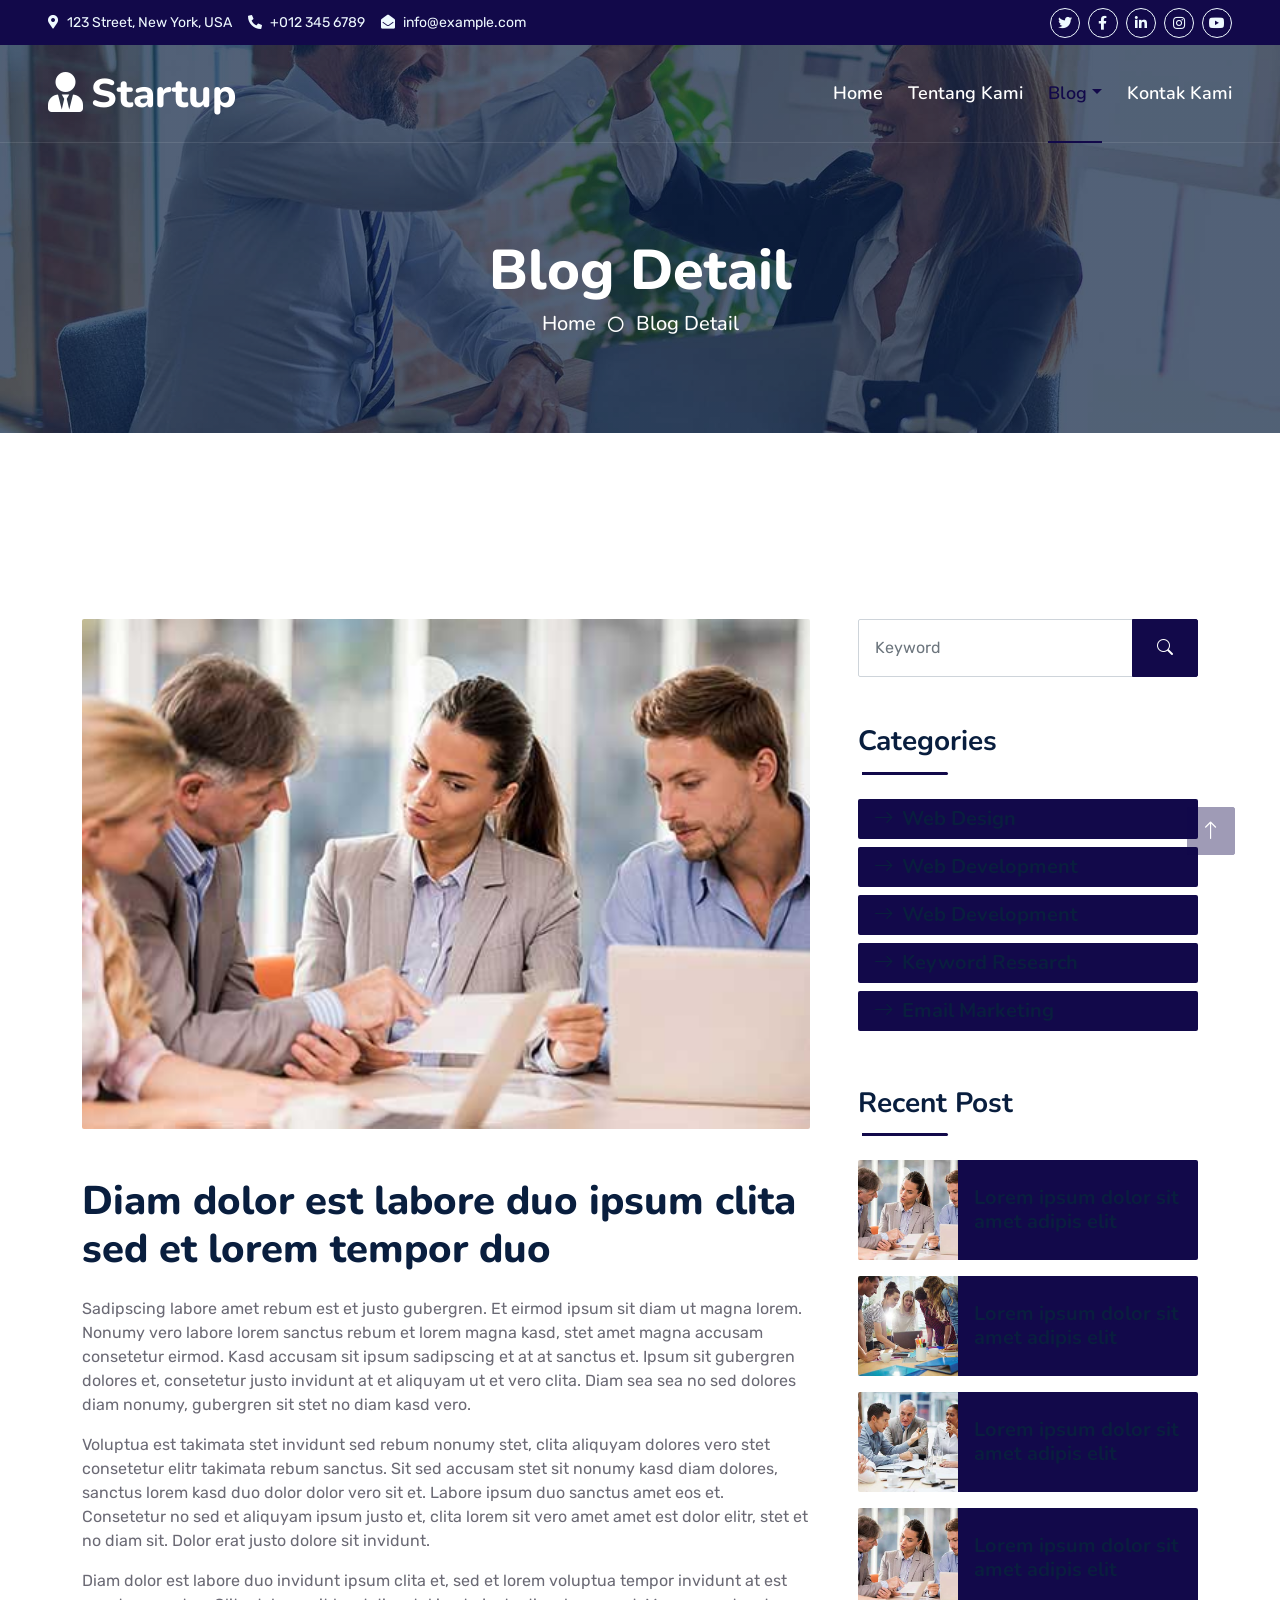
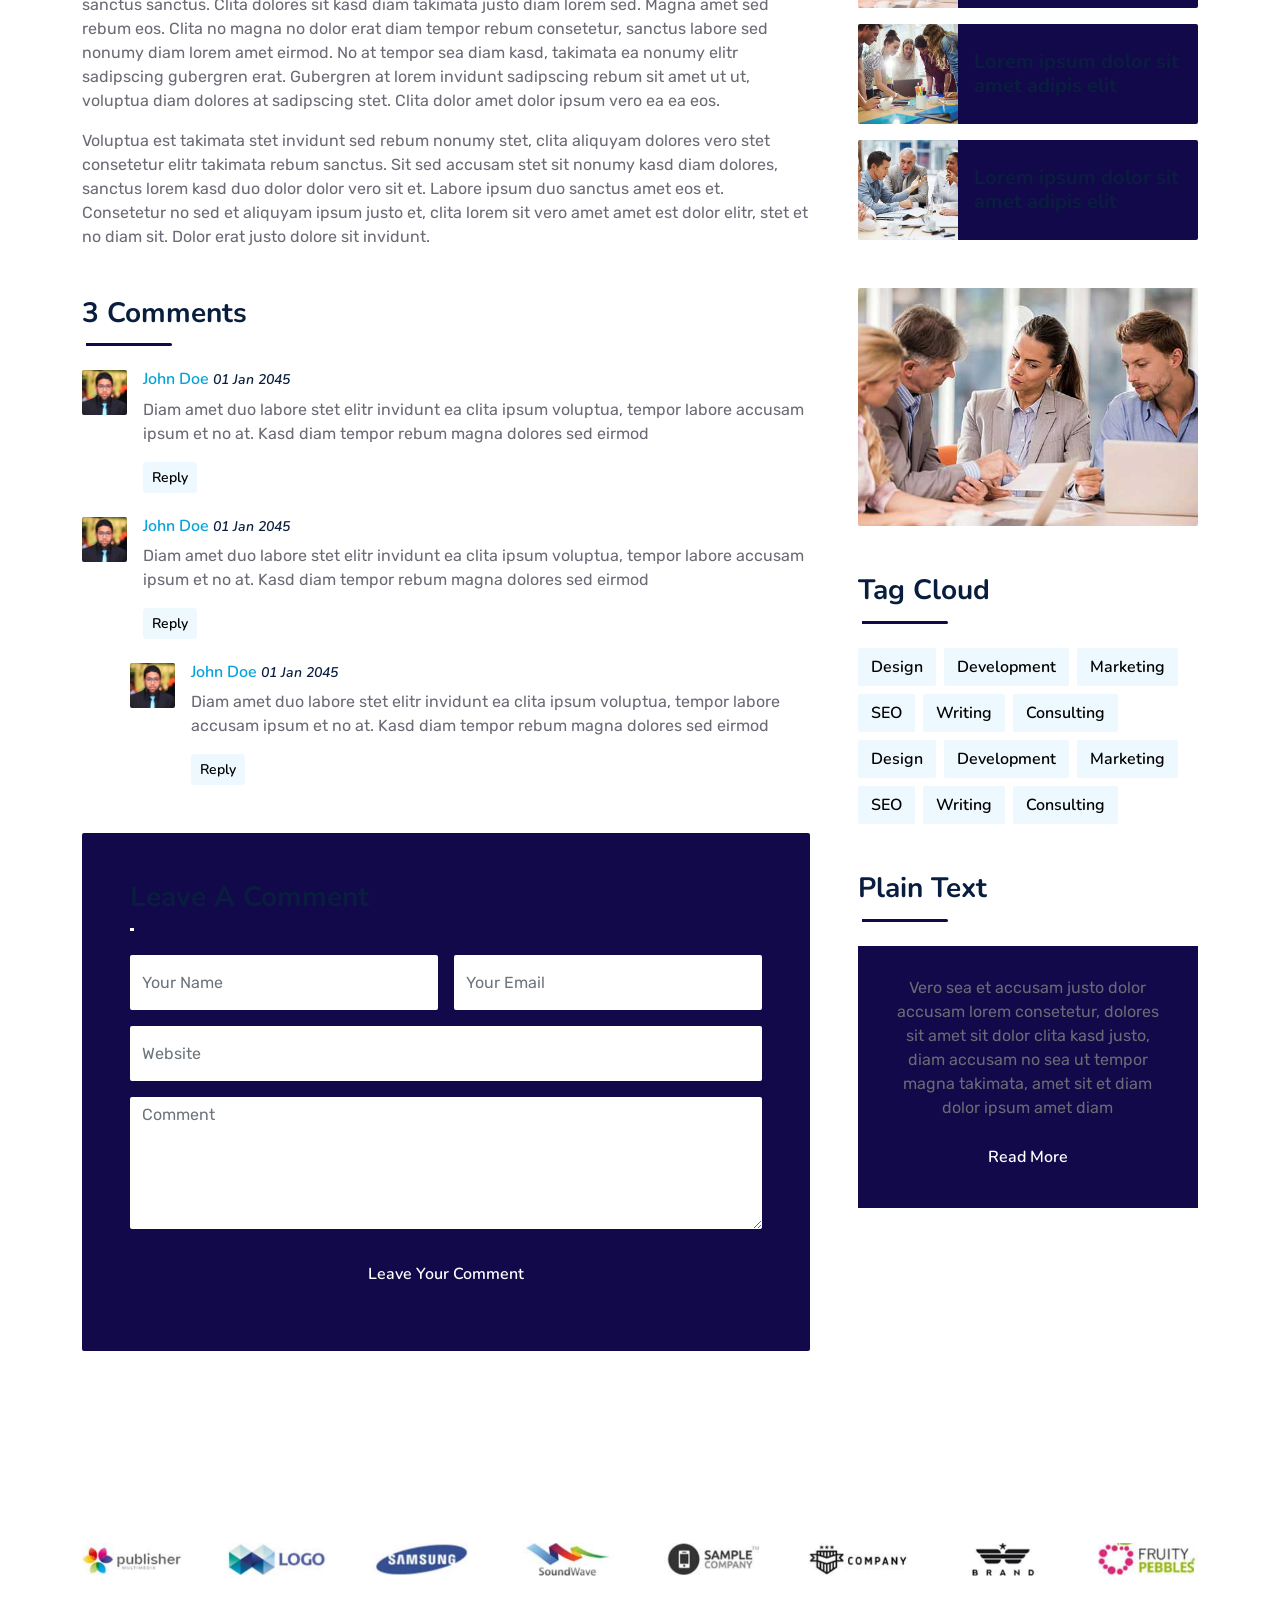
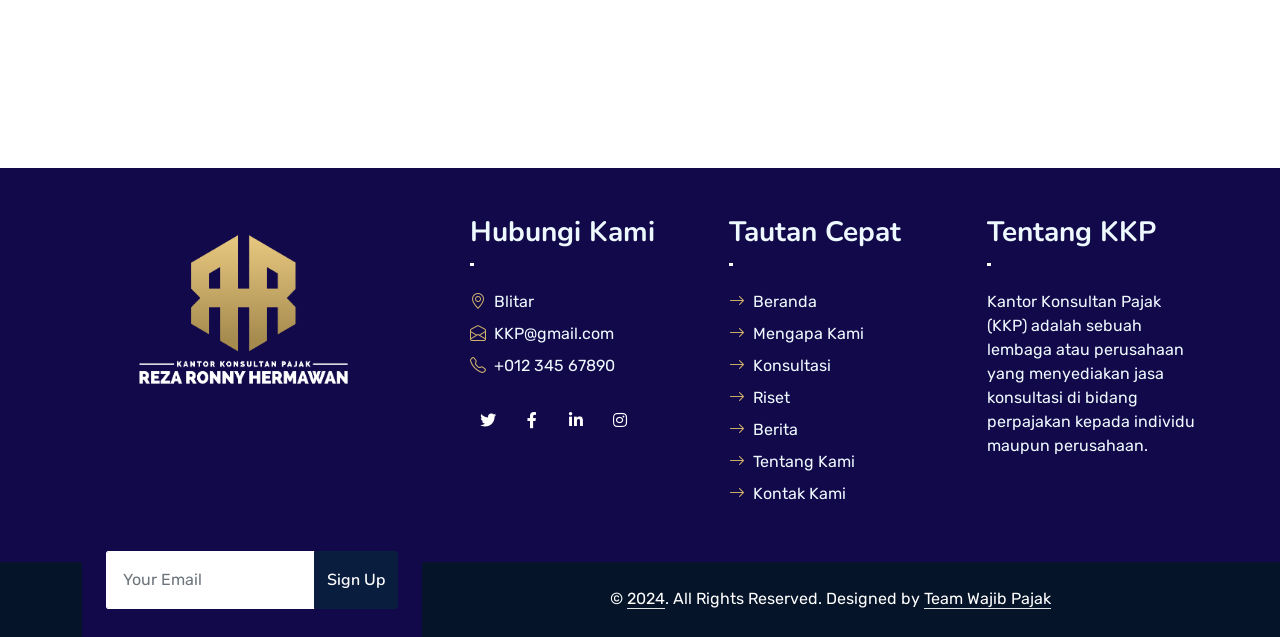
<file: detail.html>
<!DOCTYPE html>
<html lang="en">

<head>
    <meta charset="utf-8">
    <title>Startup - Startup Website Template</title>
    <meta content="width=device-width, initial-scale=1.0" name="viewport">
    <meta content="Wajib Pajak" name="keywords">
    <meta content="Wajib Pajak" name="description">

    <!-- Favicon -->
    <link href="img/favicon.ico" rel="icon">

    <!-- Google Web Fonts -->
    <link rel="preconnect" href="https://fonts.googleapis.com">
    <link rel="preconnect" href="https://fonts.gstatic.com" crossorigin>
    <link href="https://fonts.googleapis.com/css2?family=Nunito:wght@400;600;700;800&family=Rubik:wght@400;500;600;700&display=swap" rel="stylesheet">

    <!-- Icon Font Stylesheet -->
    <link href="https://cdnjs.cloudflare.com/ajax/libs/font-awesome/5.10.0/css/all.min.css" rel="stylesheet">
    <link href="https://cdn.jsdelivr.net/npm/bootstrap-icons@1.4.1/font/bootstrap-icons.css" rel="stylesheet">

    <!-- Libraries Stylesheet -->
    <link href="lib/owlcarousel/assets/owl.carousel.min.css" rel="stylesheet">
    <link href="lib/animate/animate.min.css" rel="stylesheet">

    <!-- Customized Bootstrap Stylesheet -->
    <link href="css/bootstrap.min.css" rel="stylesheet">

    <!-- Template Stylesheet -->
    <link href="css/style.css" rel="stylesheet">
</head>

<body>
    <!-- Spinner Start -->
    <div id="spinner" class="show bg-white position-fixed translate-middle w-100 vh-100 top-50 start-50 d-flex align-items-center justify-content-center">
        <div class="spinner"></div>
    </div>
    <!-- Spinner End -->


    <!-- Topbar Start -->
    <div class="container-fluid bg-dark px-5 d-none d-lg-block">
        <div class="row gx-0">
            <div class="col-lg-8 text-center text-lg-start mb-2 mb-lg-0">
                <div class="d-inline-flex align-items-center" style="height: 45px;">
                    <small class="me-3 text-light"><i class="fa fa-map-marker-alt me-2"></i>123 Street, New York, USA</small>
                    <small class="me-3 text-light"><i class="fa fa-phone-alt me-2"></i>+012 345 6789</small>
                    <small class="text-light"><i class="fa fa-envelope-open me-2"></i>info@example.com</small>
                </div>
            </div>
            <div class="col-lg-4 text-center text-lg-end">
                <div class="d-inline-flex align-items-center" style="height: 45px;">
                    <a class="btn btn-sm btn-outline-light btn-sm-square rounded-circle me-2" href=""><i class="fab fa-twitter fw-normal"></i></a>
                    <a class="btn btn-sm btn-outline-light btn-sm-square rounded-circle me-2" href=""><i class="fab fa-facebook-f fw-normal"></i></a>
                    <a class="btn btn-sm btn-outline-light btn-sm-square rounded-circle me-2" href=""><i class="fab fa-linkedin-in fw-normal"></i></a>
                    <a class="btn btn-sm btn-outline-light btn-sm-square rounded-circle me-2" href=""><i class="fab fa-instagram fw-normal"></i></a>
                    <a class="btn btn-sm btn-outline-light btn-sm-square rounded-circle" href=""><i class="fab fa-youtube fw-normal"></i></a>
                </div>
            </div>
        </div>
    </div>
    <!-- Topbar End -->


    <!-- Navbar Start -->
    <div class="container-fluid position-relative p-0">
        <nav class="navbar navbar-expand-lg navbar-dark px-5 py-3 py-lg-0">
            <a href="index.html" class="navbar-brand p-0">
                <h1 class="m-0"><i class="fa fa-user-tie me-2"></i>Startup</h1>
            </a>
            <button class="navbar-toggler" type="button" data-bs-toggle="collapse" data-bs-target="#navbarCollapse">
                <span class="fa fa-bars"></span>
            </button>
            <div class="collapse navbar-collapse" id="navbarCollapse">
                <div class="navbar-nav ms-auto py-0">
                    <a href="index.html" class="nav-item nav-link">Home</a>
                    <a href="about.html" class="nav-item nav-link">Tentang Kami</a>
                    
                    <div class="nav-item dropdown">
                        <a href="#" class="nav-link dropdown-toggle active" data-bs-toggle="dropdown">Blog</a>
                        <div class="dropdown-menu m-0">
                            <a href="blog.html" class="dropdown-item">Blog Grid</a>
                            <a href="detail.html" class="dropdown-item active">Blog Detail</a>
                        </div>
                    </div>
                    
                    <a href="contact.html" class="nav-item nav-link">Kontak Kami</a>
                </div>
                
                
            </div>
        </nav>

        <div class="container-fluid bg-primary py-5 bg-header" style="margin-bottom: 90px;">
            <div class="row py-5">
                <div class="col-12 pt-lg-5 mt-lg-5 text-center">
                    <h1 class="display-4 text-white animated zoomIn">Blog Detail</h1>
                    <a href="" class="h5 text-white">Home</a>
                    <i class="far fa-circle text-white px-2"></i>
                    <a href="" class="h5 text-white">Blog Detail</a>
                </div>
            </div>
        </div>
    </div>
    <!-- Navbar End -->


    <!-- Full Screen Search Start -->
    <div class="modal fade" id="searchModal" tabindex="-1">
        <div class="modal-dialog modal-fullscreen">
            <div class="modal-content" style="background: rgba(9, 30, 62, .7);">
                <div class="modal-header border-0">
                    <button type="button" class="btn bg-white btn-close" data-bs-dismiss="modal" aria-label="Close"></button>
                </div>
                <div class="modal-body d-flex align-items-center justify-content-center">
                    <div class="input-group" style="max-width: 600px;">
                        <input type="text" class="form-control bg-transparent border-primary p-3" placeholder="Type search keyword">
                        <button class="btn btn-primary px-4"><i class="bi bi-search"></i></button>
                    </div>
                </div>
            </div>
        </div>
    </div>
    <!-- Full Screen Search End -->


    <!-- Blog Start -->
    <div class="container-fluid py-5 wow fadeInUp" data-wow-delay="0.1s">
        <div class="container py-5">
            <div class="row g-5">
                <div class="col-lg-8">
                    <!-- Blog Detail Start -->
                    <div class="mb-5">
                        <img class="img-fluid w-100 rounded mb-5" src="img/blog-1.jpg" alt="">
                        <h1 class="mb-4">Diam dolor est labore duo ipsum clita sed et lorem tempor duo</h1>
                        <p>Sadipscing labore amet rebum est et justo gubergren. Et eirmod ipsum sit diam ut
                            magna lorem. Nonumy vero labore lorem sanctus rebum et lorem magna kasd, stet
                            amet magna accusam consetetur eirmod. Kasd accusam sit ipsum sadipscing et at at
                            sanctus et. Ipsum sit gubergren dolores et, consetetur justo invidunt at et
                            aliquyam ut et vero clita. Diam sea sea no sed dolores diam nonumy, gubergren
                            sit stet no diam kasd vero.</p>
                        <p>Voluptua est takimata stet invidunt sed rebum nonumy stet, clita aliquyam dolores
                            vero stet consetetur elitr takimata rebum sanctus. Sit sed accusam stet sit
                            nonumy kasd diam dolores, sanctus lorem kasd duo dolor dolor vero sit et. Labore
                            ipsum duo sanctus amet eos et. Consetetur no sed et aliquyam ipsum justo et,
                            clita lorem sit vero amet amet est dolor elitr, stet et no diam sit. Dolor erat
                            justo dolore sit invidunt.</p>
                        <p>Diam dolor est labore duo invidunt ipsum clita et, sed et lorem voluptua tempor
                            invidunt at est sanctus sanctus. Clita dolores sit kasd diam takimata justo diam
                            lorem sed. Magna amet sed rebum eos. Clita no magna no dolor erat diam tempor
                            rebum consetetur, sanctus labore sed nonumy diam lorem amet eirmod. No at tempor
                            sea diam kasd, takimata ea nonumy elitr sadipscing gubergren erat. Gubergren at
                            lorem invidunt sadipscing rebum sit amet ut ut, voluptua diam dolores at
                            sadipscing stet. Clita dolor amet dolor ipsum vero ea ea eos.</p>
                        <p>Voluptua est takimata stet invidunt sed rebum nonumy stet, clita aliquyam dolores
                            vero stet consetetur elitr takimata rebum sanctus. Sit sed accusam stet sit
                            nonumy kasd diam dolores, sanctus lorem kasd duo dolor dolor vero sit et. Labore
                            ipsum duo sanctus amet eos et. Consetetur no sed et aliquyam ipsum justo et,
                            clita lorem sit vero amet amet est dolor elitr, stet et no diam sit. Dolor erat
                            justo dolore sit invidunt.</p>
                    </div>
                    <!-- Blog Detail End -->
    
                    <!-- Comment List Start -->
                    <div class="mb-5">
                        <div class="section-title section-title-sm position-relative pb-3 mb-4">
                            <h3 class="mb-0">3 Comments</h3>
                        </div>
                        <div class="d-flex mb-4">
                            <img src="img/user.jpg" class="img-fluid rounded" style="width: 45px; height: 45px;">
                            <div class="ps-3">
                                <h6><a href="">John Doe</a> <small><i>01 Jan 2045</i></small></h6>
                                <p>Diam amet duo labore stet elitr invidunt ea clita ipsum voluptua, tempor labore
                                    accusam ipsum et no at. Kasd diam tempor rebum magna dolores sed eirmod</p>
                                <button class="btn btn-sm btn-light">Reply</button>
                            </div>
                        </div>
                        <div class="d-flex mb-4">
                            <img src="img/user.jpg" class="img-fluid rounded" style="width: 45px; height: 45px;">
                            <div class="ps-3">
                                <h6><a href="">John Doe</a> <small><i>01 Jan 2045</i></small></h6>
                                <p>Diam amet duo labore stet elitr invidunt ea clita ipsum voluptua, tempor labore
                                    accusam ipsum et no at. Kasd diam tempor rebum magna dolores sed eirmod</p>
                                <button class="btn btn-sm btn-light">Reply</button>
                            </div>
                        </div>
                        <div class="d-flex ms-5 mb-4">
                            <img src="img/user.jpg" class="img-fluid rounded" style="width: 45px; height: 45px;">
                            <div class="ps-3">
                                <h6><a href="">John Doe</a> <small><i>01 Jan 2045</i></small></h6>
                                <p>Diam amet duo labore stet elitr invidunt ea clita ipsum voluptua, tempor labore
                                    accusam ipsum et no at. Kasd diam tempor rebum magna dolores sed eirmod</p>
                                <button class="btn btn-sm btn-light">Reply</button>
                            </div>
                        </div>
                    </div>
                    <!-- Comment List End -->
    
                    <!-- Comment Form Start -->
                    <div class="bg-light rounded p-5">
                        <div class="section-title section-title-sm position-relative pb-3 mb-4">
                            <h3 class="mb-0">Leave A Comment</h3>
                        </div>
                        <form>
                            <div class="row g-3">
                                <div class="col-12 col-sm-6">
                                    <input type="text" class="form-control bg-white border-0" placeholder="Your Name" style="height: 55px;">
                                </div>
                                <div class="col-12 col-sm-6">
                                    <input type="email" class="form-control bg-white border-0" placeholder="Your Email" style="height: 55px;">
                                </div>
                                <div class="col-12">
                                    <input type="text" class="form-control bg-white border-0" placeholder="Website" style="height: 55px;">
                                </div>
                                <div class="col-12">
                                    <textarea class="form-control bg-white border-0" rows="5" placeholder="Comment"></textarea>
                                </div>
                                <div class="col-12">
                                    <button class="btn btn-primary w-100 py-3" type="submit">Leave Your Comment</button>
                                </div>
                            </div>
                        </form>
                    </div>
                    <!-- Comment Form End -->
                </div>
    
                <!-- Sidebar Start -->
                <div class="col-lg-4">
                    <!-- Search Form Start -->
                    <div class="mb-5 wow slideInUp" data-wow-delay="0.1s">
                        <div class="input-group">
                            <input type="text" class="form-control p-3" placeholder="Keyword">
                            <button class="btn btn-primary px-4"><i class="bi bi-search"></i></button>
                        </div>
                    </div>
                    <!-- Search Form End -->
    
                    <!-- Category Start -->
                    <div class="mb-5 wow slideInUp" data-wow-delay="0.1s">
                        <div class="section-title section-title-sm position-relative pb-3 mb-4">
                            <h3 class="mb-0">Categories</h3>
                        </div>
                        <div class="link-animated d-flex flex-column justify-content-start">
                            <a class="h5 fw-semi-bold bg-light rounded py-2 px-3 mb-2" href="#"><i class="bi bi-arrow-right me-2"></i>Web Design</a>
                            <a class="h5 fw-semi-bold bg-light rounded py-2 px-3 mb-2" href="#"><i class="bi bi-arrow-right me-2"></i>Web Development</a>
                            <a class="h5 fw-semi-bold bg-light rounded py-2 px-3 mb-2" href="#"><i class="bi bi-arrow-right me-2"></i>Web Development</a>
                            <a class="h5 fw-semi-bold bg-light rounded py-2 px-3 mb-2" href="#"><i class="bi bi-arrow-right me-2"></i>Keyword Research</a>
                            <a class="h5 fw-semi-bold bg-light rounded py-2 px-3 mb-2" href="#"><i class="bi bi-arrow-right me-2"></i>Email Marketing</a>
                        </div>
                    </div>
                    <!-- Category End -->
    
                    <!-- Recent Post Start -->
                    <div class="mb-5 wow slideInUp" data-wow-delay="0.1s">
                        <div class="section-title section-title-sm position-relative pb-3 mb-4">
                            <h3 class="mb-0">Recent Post</h3>
                        </div>
                        <div class="d-flex rounded overflow-hidden mb-3">
                            <img class="img-fluid" src="img/blog-1.jpg" style="width: 100px; height: 100px; object-fit: cover;" alt="">
                            <a href="" class="h5 fw-semi-bold d-flex align-items-center bg-light px-3 mb-0">Lorem ipsum dolor sit amet adipis elit
                            </a>
                        </div>
                        <div class="d-flex rounded overflow-hidden mb-3">
                            <img class="img-fluid" src="img/blog-2.jpg" style="width: 100px; height: 100px; object-fit: cover;" alt="">
                            <a href="" class="h5 fw-semi-bold d-flex align-items-center bg-light px-3 mb-0">Lorem ipsum dolor sit amet adipis elit
                            </a>
                        </div>
                        <div class="d-flex rounded overflow-hidden mb-3">
                            <img class="img-fluid" src="img/blog-3.jpg" style="width: 100px; height: 100px; object-fit: cover;" alt="">
                            <a href="" class="h5 fw-semi-bold d-flex align-items-center bg-light px-3 mb-0">Lorem ipsum dolor sit amet adipis elit
                            </a>
                        </div>
                        <div class="d-flex rounded overflow-hidden mb-3">
                            <img class="img-fluid" src="img/blog-1.jpg" style="width: 100px; height: 100px; object-fit: cover;" alt="">
                            <a href="" class="h5 fw-semi-bold d-flex align-items-center bg-light px-3 mb-0">Lorem ipsum dolor sit amet adipis elit
                            </a>
                        </div>
                        <div class="d-flex rounded overflow-hidden mb-3">
                            <img class="img-fluid" src="img/blog-2.jpg" style="width: 100px; height: 100px; object-fit: cover;" alt="">
                            <a href="" class="h5 fw-semi-bold d-flex align-items-center bg-light px-3 mb-0">Lorem ipsum dolor sit amet adipis elit
                            </a>
                        </div>
                        <div class="d-flex rounded overflow-hidden mb-3">
                            <img class="img-fluid" src="img/blog-3.jpg" style="width: 100px; height: 100px; object-fit: cover;" alt="">
                            <a href="" class="h5 fw-semi-bold d-flex align-items-center bg-light px-3 mb-0">Lorem ipsum dolor sit amet adipis elit
                            </a>
                        </div>
                    </div>
                    <!-- Recent Post End -->
    
                    <!-- Image Start -->
                    <div class="mb-5 wow slideInUp" data-wow-delay="0.1s">
                        <img src="img/blog-1.jpg" alt="" class="img-fluid rounded">
                    </div>
                    <!-- Image End -->
    
                    <!-- Tags Start -->
                    <div class="mb-5 wow slideInUp" data-wow-delay="0.1s">
                        <div class="section-title section-title-sm position-relative pb-3 mb-4">
                            <h3 class="mb-0">Tag Cloud</h3>
                        </div>
                        <div class="d-flex flex-wrap m-n1">
                            <a href="" class="btn btn-light m-1">Design</a>
                            <a href="" class="btn btn-light m-1">Development</a>
                            <a href="" class="btn btn-light m-1">Marketing</a>
                            <a href="" class="btn btn-light m-1">SEO</a>
                            <a href="" class="btn btn-light m-1">Writing</a>
                            <a href="" class="btn btn-light m-1">Consulting</a>
                            <a href="" class="btn btn-light m-1">Design</a>
                            <a href="" class="btn btn-light m-1">Development</a>
                            <a href="" class="btn btn-light m-1">Marketing</a>
                            <a href="" class="btn btn-light m-1">SEO</a>
                            <a href="" class="btn btn-light m-1">Writing</a>
                            <a href="" class="btn btn-light m-1">Consulting</a>
                        </div>
                    </div>
                    <!-- Tags End -->
    
                    <!-- Plain Text Start -->
                    <div class="wow slideInUp" data-wow-delay="0.1s">
                        <div class="section-title section-title-sm position-relative pb-3 mb-4">
                            <h3 class="mb-0">Plain Text</h3>
                        </div>
                        <div class="bg-light text-center" style="padding: 30px;">
                            <p>Vero sea et accusam justo dolor accusam lorem consetetur, dolores sit amet sit dolor clita kasd justo, diam accusam no sea ut tempor magna takimata, amet sit et diam dolor ipsum amet diam</p>
                            <a href="" class="btn btn-primary py-2 px-4">Read More</a>
                        </div>
                    </div>
                    <!-- Plain Text End -->
                </div>
                <!-- Sidebar End -->
            </div>
        </div>
    </div>
    <!-- Blog End -->


    <!-- Vendor Start -->
    <div class="container-fluid py-5 wow fadeInUp" data-wow-delay="0.1s">
        <div class="container py-5 mb-5">
            <div class="bg-white">
                <div class="owl-carousel vendor-carousel">
                    <img src="img/vendor-1.jpg" alt="">
                    <img src="img/vendor-2.jpg" alt="">
                    <img src="img/vendor-3.jpg" alt="">
                    <img src="img/vendor-4.jpg" alt="">
                    <img src="img/vendor-5.jpg" alt="">
                    <img src="img/vendor-6.jpg" alt="">
                    <img src="img/vendor-7.jpg" alt="">
                    <img src="img/vendor-8.jpg" alt="">
                    <img src="img/vendor-9.jpg" alt="">
                </div>
            </div>
        </div>
    </div>
    <!-- Vendor End -->
    

    <!-- Footer Start -->
    <div class="container-fluid bg-dark text-light mt-5 wow fadeInUp" data-wow-delay="0.1s">
        <div class="container">
            <div class="row gx-5">
                <div class="col-lg-4 col-md-6 footer-about">
                    <div
                        class="d-flex flex-column align-items-center justify-content-center text-center h-100 bg-primary p-4">
                        <a href="index.html" class="navbar-brand mb-5 position-relative pt-0">
                            <img src="img/KKPLOGO.png" alt="logo pajak" class="m-0" width="220" height="170">
                        </a>
                        <form action="" class="mt-5">
                            <div class="input-group">
                                <input type="text" class="form-control border-white p-3" placeholder="Your Email">
                                <button class="btn btn-dark">Sign Up</button>
                            </div>
                        </form>
                    </div>
                </div>
                <div class="col-lg-8 col-md-6">
                    <div class="row gx-5">
                        <div class="col-lg-4 col-md-12 pt-5 mb-5">
                            <div class="section-title section-title-sm position-relative pb-3 mb-4">
                                <h3 class="text-light mb-0">Hubungi Kami</h3>
                            </div>
                            <div class="d-flex mb-2">
                                <i class="bi bi-geo-alt text-primary me-2"></i>
                                <p class="mb-0">Blitar</p>
                            </div>
                            <div class="d-flex mb-2">
                                <i class="bi bi-envelope-open text-primary me-2"></i>
                                <p class="mb-0">KKP@gmail.com</p>
                            </div>
                            <div class="d-flex mb-2">
                                <i class="bi bi-telephone text-primary me-2"></i>
                                <p class="mb-0">+012 345 67890</p>
                            </div>
                            <div class="d-flex mt-4">
                                <a class="btn btn-primary btn-square me-2" href="#"><i
                                        class="fab fa-twitter fw-normal"></i></a>
                                <a class="btn btn-primary btn-square me-2" href="#"><i
                                        class="fab fa-facebook-f fw-normal"></i></a>
                                <a class="btn btn-primary btn-square me-2" href="#"><i
                                        class="fab fa-linkedin-in fw-normal"></i></a>
                                <a class="btn btn-primary btn-square" href="#"><i
                                        class="fab fa-instagram fw-normal"></i></a>
                            </div>
                        </div>
                        <div class="col-lg-4 col-md-12 pt-0 pt-lg-5 mb-5">
                            <div class="section-title section-title-sm position-relative pb-3 mb-4">
                                <h3 class="text-light mb-0">Tautan Cepat</h3>
                            </div>
                            <div class="link-animated d-flex flex-column justify-content-start">
                                <a class="text-light mb-2" href="index.html"><i
                                        class="bi bi-arrow-right text-primary me-2"></i>Beranda</a>
                                <a class="text-light mb-2" href="mengapa.html"><i
                                        class="bi bi-arrow-right text-primary me-2"></i>Mengapa Kami</a>
                                <a class="text-light mb-2" href="konsultasi.html"><i
                                        class="bi bi-arrow-right text-primary me-2"></i>Konsultasi</a>
                                <a class="text-light mb-2" href="riset.html"><i
                                        class="bi bi-arrow-right text-primary me-2"></i>Riset</a>
                                <a class="text-light mb-2" href="berita.html"><i
                                        class="bi bi-arrow-right text-primary me-2"></i>Berita</a>
                                <a class="text-light mb-2" href="about.html"><i
                                        class="bi bi-arrow-right text-primary me-2"></i>Tentang Kami</a>
                                <a class="text-light mb-2" href="contact.html"><i
                                        class="bi bi-arrow-right text-primary me-2"></i>Kontak Kami</a>
                            </div>
                        </div>
                        <div class="col-lg-4 col-md-12 pt-0 pt-lg-5 mb-5">
                            <div class="section-title section-title-sm position-relative pb-3 mb-4">
                                <h3 class="text-light mb-0">Tentang KKP</h3>
                            </div>
                            <p class="mt-3 mb-4">
                                Kantor Konsultan Pajak (KKP) adalah sebuah lembaga atau perusahaan yang menyediakan jasa
                                konsultasi di bidang perpajakan kepada individu maupun perusahaan.
                            </p>
                        </div>
                    </div>
                </div>
            </div>
        </div>
    </div>
    <div class="container-fluid text-white" style="background: #061429;">
        <div class="container text-center">
            <div class="row justify-content-end">
                <div class="col-lg-8 col-md-6">
                    <div class="d-flex align-items-center justify-content-center" style="height: 75px;">
                        <p class="mb-0">&copy; <a class="text-white border-bottom" href="#">2024</a>. All
                            Rights Reserved.

                            <!--/*** This template is free as long as you keep the footer author’s credit link/attribution link/backlink. If you'd like to use the template without the footer author’s credit link/attribution link/backlink, you can purchase the Credit Removal License from "https://htmlcodex.com/credit-removal". Thank you for your support. ***/-->
                            Designed by <a class="text-white border-bottom" href="https://htmlcodex.com">Team Wajib
                                Pajak</a>
                        </p>
                    </div>
                </div>
            </div>
        </div>
    </div>
    <!-- Footer End -->


    <!-- Back to Top -->
    <a href="#" class="btn btn-lg btn-primary btn-lg-square rounded back-to-top"><i class="bi bi-arrow-up"></i></a>


    <!-- JavaScript Libraries -->
    <script src="https://code.jquery.com/jquery-3.4.1.min.js"></script>
    <script src="https://cdn.jsdelivr.net/npm/bootstrap@5.0.0/dist/js/bootstrap.bundle.min.js"></script>
    <script src="lib/wow/wow.min.js"></script>
    <script src="lib/easing/easing.min.js"></script>
    <script src="lib/waypoints/waypoints.min.js"></script>
    <script src="lib/counterup/counterup.min.js"></script>
    <script src="lib/owlcarousel/owl.carousel.min.js"></script>

    <!-- Template Javascript -->
    <script src="js/main.js"></script>
</body>

</html>
</file>
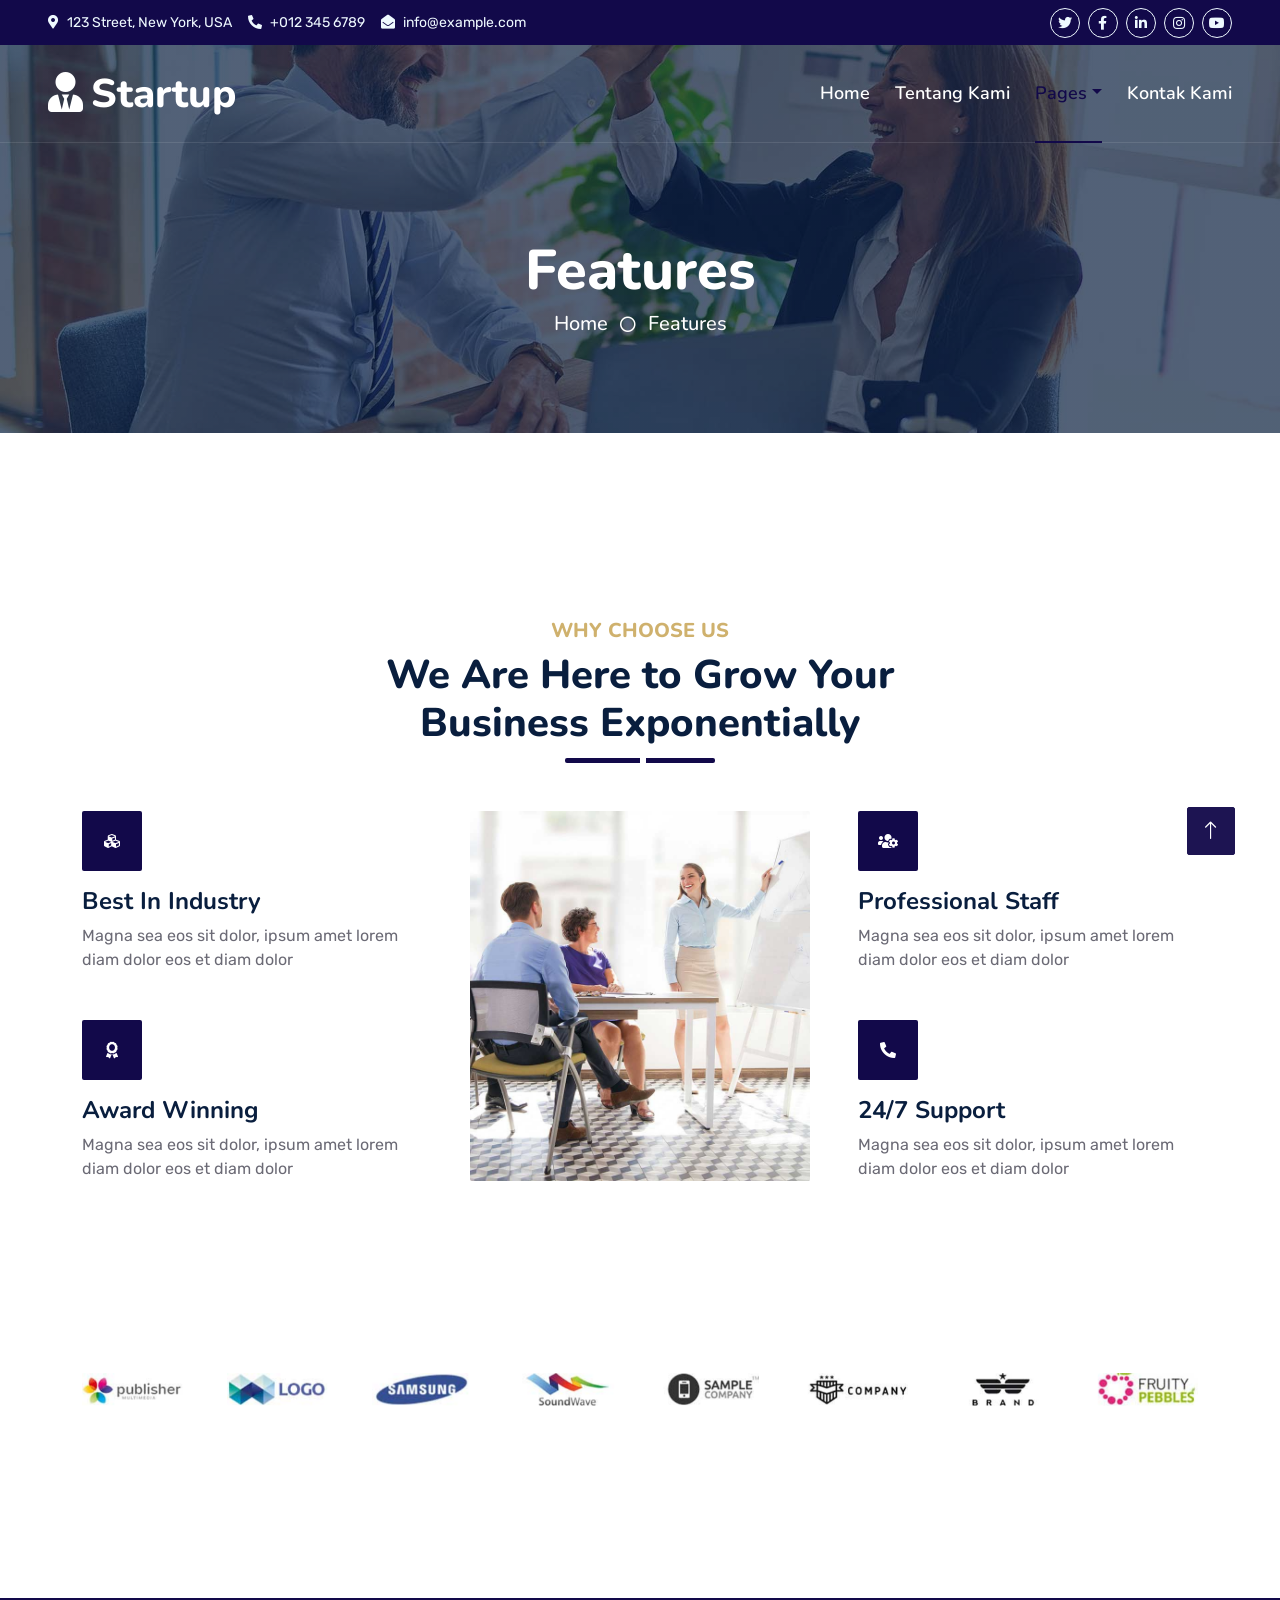
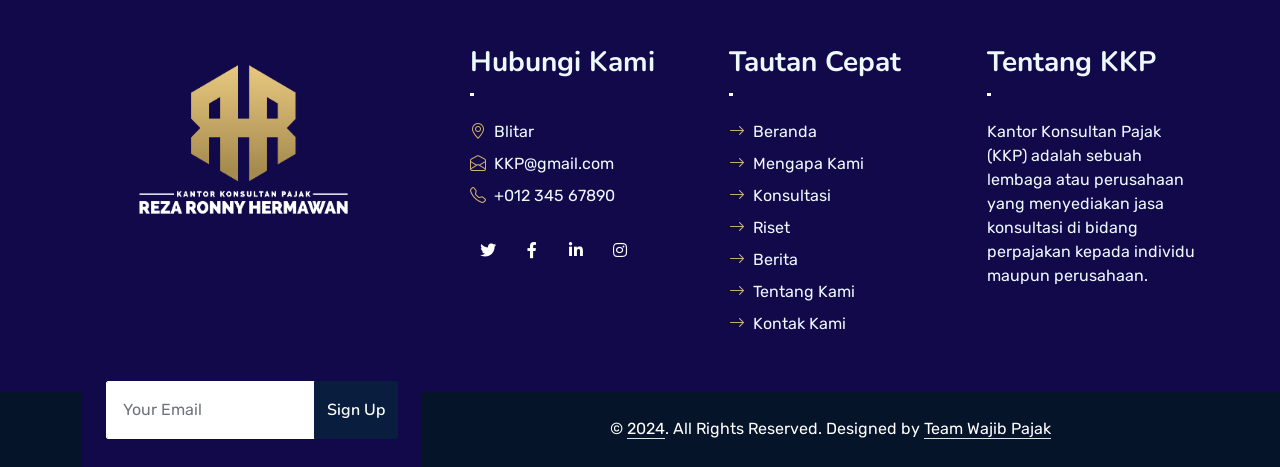
<file: feature.html>
<!DOCTYPE html>
<html lang="en">

<head>
    <meta charset="utf-8">
    <title>Startup - Startup Website Template</title>
    <meta content="width=device-width, initial-scale=1.0" name="viewport">
    <meta content="Wajib Pajak" name="keywords">
    <meta content="Wajib Pajak" name="description">

    <!-- Favicon -->
    <link href="img/favicon.ico" rel="icon">

    <!-- Google Web Fonts -->
    <link rel="preconnect" href="https://fonts.googleapis.com">
    <link rel="preconnect" href="https://fonts.gstatic.com" crossorigin>
    <link href="https://fonts.googleapis.com/css2?family=Nunito:wght@400;600;700;800&family=Rubik:wght@400;500;600;700&display=swap" rel="stylesheet">

    <!-- Icon Font Stylesheet -->
    <link href="https://cdnjs.cloudflare.com/ajax/libs/font-awesome/5.10.0/css/all.min.css" rel="stylesheet">
    <link href="https://cdn.jsdelivr.net/npm/bootstrap-icons@1.4.1/font/bootstrap-icons.css" rel="stylesheet">

    <!-- Libraries Stylesheet -->
    <link href="lib/owlcarousel/assets/owl.carousel.min.css" rel="stylesheet">
    <link href="lib/animate/animate.min.css" rel="stylesheet">

    <!-- Customized Bootstrap Stylesheet -->
    <link href="css/bootstrap.min.css" rel="stylesheet">

    <!-- Template Stylesheet -->
    <link href="css/style.css" rel="stylesheet">
</head>

<body>
    <!-- Spinner Start -->
    <div id="spinner" class="show bg-white position-fixed translate-middle w-100 vh-100 top-50 start-50 d-flex align-items-center justify-content-center">
        <div class="spinner"></div>
    </div>
    <!-- Spinner End -->


    <!-- Topbar Start -->
    <div class="container-fluid bg-dark px-5 d-none d-lg-block">
        <div class="row gx-0">
            <div class="col-lg-8 text-center text-lg-start mb-2 mb-lg-0">
                <div class="d-inline-flex align-items-center" style="height: 45px;">
                    <small class="me-3 text-light"><i class="fa fa-map-marker-alt me-2"></i>123 Street, New York, USA</small>
                    <small class="me-3 text-light"><i class="fa fa-phone-alt me-2"></i>+012 345 6789</small>
                    <small class="text-light"><i class="fa fa-envelope-open me-2"></i>info@example.com</small>
                </div>
            </div>
            <div class="col-lg-4 text-center text-lg-end">
                <div class="d-inline-flex align-items-center" style="height: 45px;">
                    <a class="btn btn-sm btn-outline-light btn-sm-square rounded-circle me-2" href=""><i class="fab fa-twitter fw-normal"></i></a>
                    <a class="btn btn-sm btn-outline-light btn-sm-square rounded-circle me-2" href=""><i class="fab fa-facebook-f fw-normal"></i></a>
                    <a class="btn btn-sm btn-outline-light btn-sm-square rounded-circle me-2" href=""><i class="fab fa-linkedin-in fw-normal"></i></a>
                    <a class="btn btn-sm btn-outline-light btn-sm-square rounded-circle me-2" href=""><i class="fab fa-instagram fw-normal"></i></a>
                    <a class="btn btn-sm btn-outline-light btn-sm-square rounded-circle" href=""><i class="fab fa-youtube fw-normal"></i></a>
                </div>
            </div>
        </div>
    </div>
    <!-- Topbar End -->


    <!-- Navbar Start -->
    <div class="container-fluid position-relative p-0">
        <nav class="navbar navbar-expand-lg navbar-dark px-5 py-3 py-lg-0">
            <a href="index.html" class="navbar-brand p-0">
                <h1 class="m-0"><i class="fa fa-user-tie me-2"></i>Startup</h1>
            </a>
            <button class="navbar-toggler" type="button" data-bs-toggle="collapse" data-bs-target="#navbarCollapse">
                <span class="fa fa-bars"></span>
            </button>
            <div class="collapse navbar-collapse" id="navbarCollapse">
                <div class="navbar-nav ms-auto py-0">
                    <a href="index.html" class="nav-item nav-link">Home</a>
                    <a href="about.html" class="nav-item nav-link">Tentang Kami</a>
                    
                    
                    <div class="nav-item dropdown">
                        <a href="#" class="nav-link dropdown-toggle active" data-bs-toggle="dropdown">Pages</a>
                        <div class="dropdown-menu m-0">
                            <a href="price.html" class="dropdown-item">Pricing Plan</a>
                            <a href="feature.html" class="dropdown-item active">Our features</a>
                            <a href="team.html" class="dropdown-item">Team Members</a>
                            <a href="testimonial.html" class="dropdown-item">Testimonial</a>
                            <a href="quote.html" class="dropdown-item">Free Quote</a>
                        </div>
                    </div>
                    <a href="contact.html" class="nav-item nav-link">Kontak Kami</a>
                </div>
                
                
            </div>
        </nav>

        <div class="container-fluid bg-primary py-5 bg-header" style="margin-bottom: 90px;">
            <div class="row py-5">
                <div class="col-12 pt-lg-5 mt-lg-5 text-center">
                    <h1 class="display-4 text-white animated zoomIn">Features</h1>
                    <a href="" class="h5 text-white">Home</a>
                    <i class="far fa-circle text-white px-2"></i>
                    <a href="" class="h5 text-white">Features</a>
                </div>
            </div>
        </div>
    </div>
    <!-- Navbar End -->


    <!-- Full Screen Search Start -->
    <div class="modal fade" id="searchModal" tabindex="-1">
        <div class="modal-dialog modal-fullscreen">
            <div class="modal-content" style="background: rgba(9, 30, 62, .7);">
                <div class="modal-header border-0">
                    <button type="button" class="btn bg-white btn-close" data-bs-dismiss="modal" aria-label="Close"></button>
                </div>
                <div class="modal-body d-flex align-items-center justify-content-center">
                    <div class="input-group" style="max-width: 600px;">
                        <input type="text" class="form-control bg-transparent border-primary p-3" placeholder="Type search keyword">
                        <button class="btn btn-primary px-4"><i class="bi bi-search"></i></button>
                    </div>
                </div>
            </div>
        </div>
    </div>
    <!-- Full Screen Search End -->


    <!-- Features Start -->
    <div class="container-fluid py-5 wow fadeInUp" data-wow-delay="0.1s">
        <div class="container py-5">
            <div class="section-title text-center position-relative pb-3 mb-5 mx-auto" style="max-width: 600px;">
                <h5 class="fw-bold text-primary text-uppercase">Why Choose Us</h5>
                <h1 class="mb-0">We Are Here to Grow Your Business Exponentially</h1>
            </div>
            <div class="row g-5">
                <div class="col-lg-4">
                    <div class="row g-5">
                        <div class="col-12 wow zoomIn" data-wow-delay="0.2s">
                            <div class="bg-primary rounded d-flex align-items-center justify-content-center mb-3" style="width: 60px; height: 60px;">
                                <i class="fa fa-cubes text-white"></i>
                            </div>
                            <h4>Best In Industry</h4>
                            <p class="mb-0">Magna sea eos sit dolor, ipsum amet lorem diam dolor eos et diam dolor</p>
                        </div>
                        <div class="col-12 wow zoomIn" data-wow-delay="0.6s">
                            <div class="bg-primary rounded d-flex align-items-center justify-content-center mb-3" style="width: 60px; height: 60px;">
                                <i class="fa fa-award text-white"></i>
                            </div>
                            <h4>Award Winning</h4>
                            <p class="mb-0">Magna sea eos sit dolor, ipsum amet lorem diam dolor eos et diam dolor</p>
                        </div>
                    </div>
                </div>
                <div class="col-lg-4  wow zoomIn" data-wow-delay="0.9s" style="min-height: 350px;">
                    <div class="position-relative h-100">
                        <img class="position-absolute w-100 h-100 rounded wow zoomIn" data-wow-delay="0.1s" src="img/feature.jpg" style="object-fit: cover;">
                    </div>
                </div>
                <div class="col-lg-4">
                    <div class="row g-5">
                        <div class="col-12 wow zoomIn" data-wow-delay="0.4s">
                            <div class="bg-primary rounded d-flex align-items-center justify-content-center mb-3" style="width: 60px; height: 60px;">
                                <i class="fa fa-users-cog text-white"></i>
                            </div>
                            <h4>Professional Staff</h4>
                            <p class="mb-0">Magna sea eos sit dolor, ipsum amet lorem diam dolor eos et diam dolor</p>
                        </div>
                        <div class="col-12 wow zoomIn" data-wow-delay="0.8s">
                            <div class="bg-primary rounded d-flex align-items-center justify-content-center mb-3" style="width: 60px; height: 60px;">
                                <i class="fa fa-phone-alt text-white"></i>
                            </div>
                            <h4>24/7 Support</h4>
                            <p class="mb-0">Magna sea eos sit dolor, ipsum amet lorem diam dolor eos et diam dolor</p>
                        </div>
                    </div>
                </div>
            </div>
        </div>
    </div>
    <!-- Features Start -->


    <!-- Vendor Start -->
    <div class="container-fluid py-5 wow fadeInUp" data-wow-delay="0.1s">
        <div class="container py-5 mb-5">
            <div class="bg-white">
                <div class="owl-carousel vendor-carousel">
                    <img src="img/vendor-1.jpg" alt="">
                    <img src="img/vendor-2.jpg" alt="">
                    <img src="img/vendor-3.jpg" alt="">
                    <img src="img/vendor-4.jpg" alt="">
                    <img src="img/vendor-5.jpg" alt="">
                    <img src="img/vendor-6.jpg" alt="">
                    <img src="img/vendor-7.jpg" alt="">
                    <img src="img/vendor-8.jpg" alt="">
                    <img src="img/vendor-9.jpg" alt="">
                </div>
            </div>
        </div>
    </div>
    <!-- Vendor End -->
    

    <!-- Footer Start -->
    <div class="container-fluid bg-dark text-light mt-5 wow fadeInUp" data-wow-delay="0.1s">
        <div class="container">
            <div class="row gx-5">
                <div class="col-lg-4 col-md-6 footer-about">
                    <div
                        class="d-flex flex-column align-items-center justify-content-center text-center h-100 bg-primary p-4">
                        <a href="index.html" class="navbar-brand mb-5 position-relative pt-0">
                            <img src="img/KKPLOGO.png" alt="logo pajak" class="m-0" width="220" height="170">
                        </a>
                        <form action="" class="mt-5">
                            <div class="input-group">
                                <input type="text" class="form-control border-white p-3" placeholder="Your Email">
                                <button class="btn btn-dark">Sign Up</button>
                            </div>
                        </form>
                    </div>
                </div>
                <div class="col-lg-8 col-md-6">
                    <div class="row gx-5">
                        <div class="col-lg-4 col-md-12 pt-5 mb-5">
                            <div class="section-title section-title-sm position-relative pb-3 mb-4">
                                <h3 class="text-light mb-0">Hubungi Kami</h3>
                            </div>
                            <div class="d-flex mb-2">
                                <i class="bi bi-geo-alt text-primary me-2"></i>
                                <p class="mb-0">Blitar</p>
                            </div>
                            <div class="d-flex mb-2">
                                <i class="bi bi-envelope-open text-primary me-2"></i>
                                <p class="mb-0">KKP@gmail.com</p>
                            </div>
                            <div class="d-flex mb-2">
                                <i class="bi bi-telephone text-primary me-2"></i>
                                <p class="mb-0">+012 345 67890</p>
                            </div>
                            <div class="d-flex mt-4">
                                <a class="btn btn-primary btn-square me-2" href="#"><i
                                        class="fab fa-twitter fw-normal"></i></a>
                                <a class="btn btn-primary btn-square me-2" href="#"><i
                                        class="fab fa-facebook-f fw-normal"></i></a>
                                <a class="btn btn-primary btn-square me-2" href="#"><i
                                        class="fab fa-linkedin-in fw-normal"></i></a>
                                <a class="btn btn-primary btn-square" href="#"><i
                                        class="fab fa-instagram fw-normal"></i></a>
                            </div>
                        </div>
                        <div class="col-lg-4 col-md-12 pt-0 pt-lg-5 mb-5">
                            <div class="section-title section-title-sm position-relative pb-3 mb-4">
                                <h3 class="text-light mb-0">Tautan Cepat</h3>
                            </div>
                            <div class="link-animated d-flex flex-column justify-content-start">
                                <a class="text-light mb-2" href="index.html"><i
                                        class="bi bi-arrow-right text-primary me-2"></i>Beranda</a>
                                <a class="text-light mb-2" href="mengapa.html"><i
                                        class="bi bi-arrow-right text-primary me-2"></i>Mengapa Kami</a>
                                <a class="text-light mb-2" href="konsultasi.html"><i
                                        class="bi bi-arrow-right text-primary me-2"></i>Konsultasi</a>
                                <a class="text-light mb-2" href="riset.html"><i
                                        class="bi bi-arrow-right text-primary me-2"></i>Riset</a>
                                <a class="text-light mb-2" href="berita.html"><i
                                        class="bi bi-arrow-right text-primary me-2"></i>Berita</a>
                                <a class="text-light mb-2" href="about.html"><i
                                        class="bi bi-arrow-right text-primary me-2"></i>Tentang Kami</a>
                                <a class="text-light mb-2" href="contact.html"><i
                                        class="bi bi-arrow-right text-primary me-2"></i>Kontak Kami</a>
                            </div>
                        </div>
                        <div class="col-lg-4 col-md-12 pt-0 pt-lg-5 mb-5">
                            <div class="section-title section-title-sm position-relative pb-3 mb-4">
                                <h3 class="text-light mb-0">Tentang KKP</h3>
                            </div>
                            <p class="mt-3 mb-4">
                                Kantor Konsultan Pajak (KKP) adalah sebuah lembaga atau perusahaan yang menyediakan jasa
                                konsultasi di bidang perpajakan kepada individu maupun perusahaan.
                            </p>
                        </div>
                    </div>
                </div>
            </div>
        </div>
    </div>
    <div class="container-fluid text-white" style="background: #061429;">
        <div class="container text-center">
            <div class="row justify-content-end">
                <div class="col-lg-8 col-md-6">
                    <div class="d-flex align-items-center justify-content-center" style="height: 75px;">
                        <p class="mb-0">&copy; <a class="text-white border-bottom" href="#">2024</a>. All
                            Rights Reserved.

                            <!--/*** This template is free as long as you keep the footer author’s credit link/attribution link/backlink. If you'd like to use the template without the footer author’s credit link/attribution link/backlink, you can purchase the Credit Removal License from "https://htmlcodex.com/credit-removal". Thank you for your support. ***/-->
                            Designed by <a class="text-white border-bottom" href="https://htmlcodex.com">Team Wajib
                                Pajak</a>
                        </p>
                    </div>
                </div>
            </div>
        </div>
    </div>
    <!-- Footer End -->


    <!-- Back to Top -->
    <a href="#" class="btn btn-lg btn-primary btn-lg-square rounded back-to-top"><i class="bi bi-arrow-up"></i></a>


    <!-- JavaScript Libraries -->
    <script src="https://code.jquery.com/jquery-3.4.1.min.js"></script>
    <script src="https://cdn.jsdelivr.net/npm/bootstrap@5.0.0/dist/js/bootstrap.bundle.min.js"></script>
    <script src="lib/wow/wow.min.js"></script>
    <script src="lib/easing/easing.min.js"></script>
    <script src="lib/waypoints/waypoints.min.js"></script>
    <script src="lib/counterup/counterup.min.js"></script>
    <script src="lib/owlcarousel/owl.carousel.min.js"></script>

    <!-- Template Javascript -->
    <script src="js/main.js"></script>
</body>

</html>
</file>
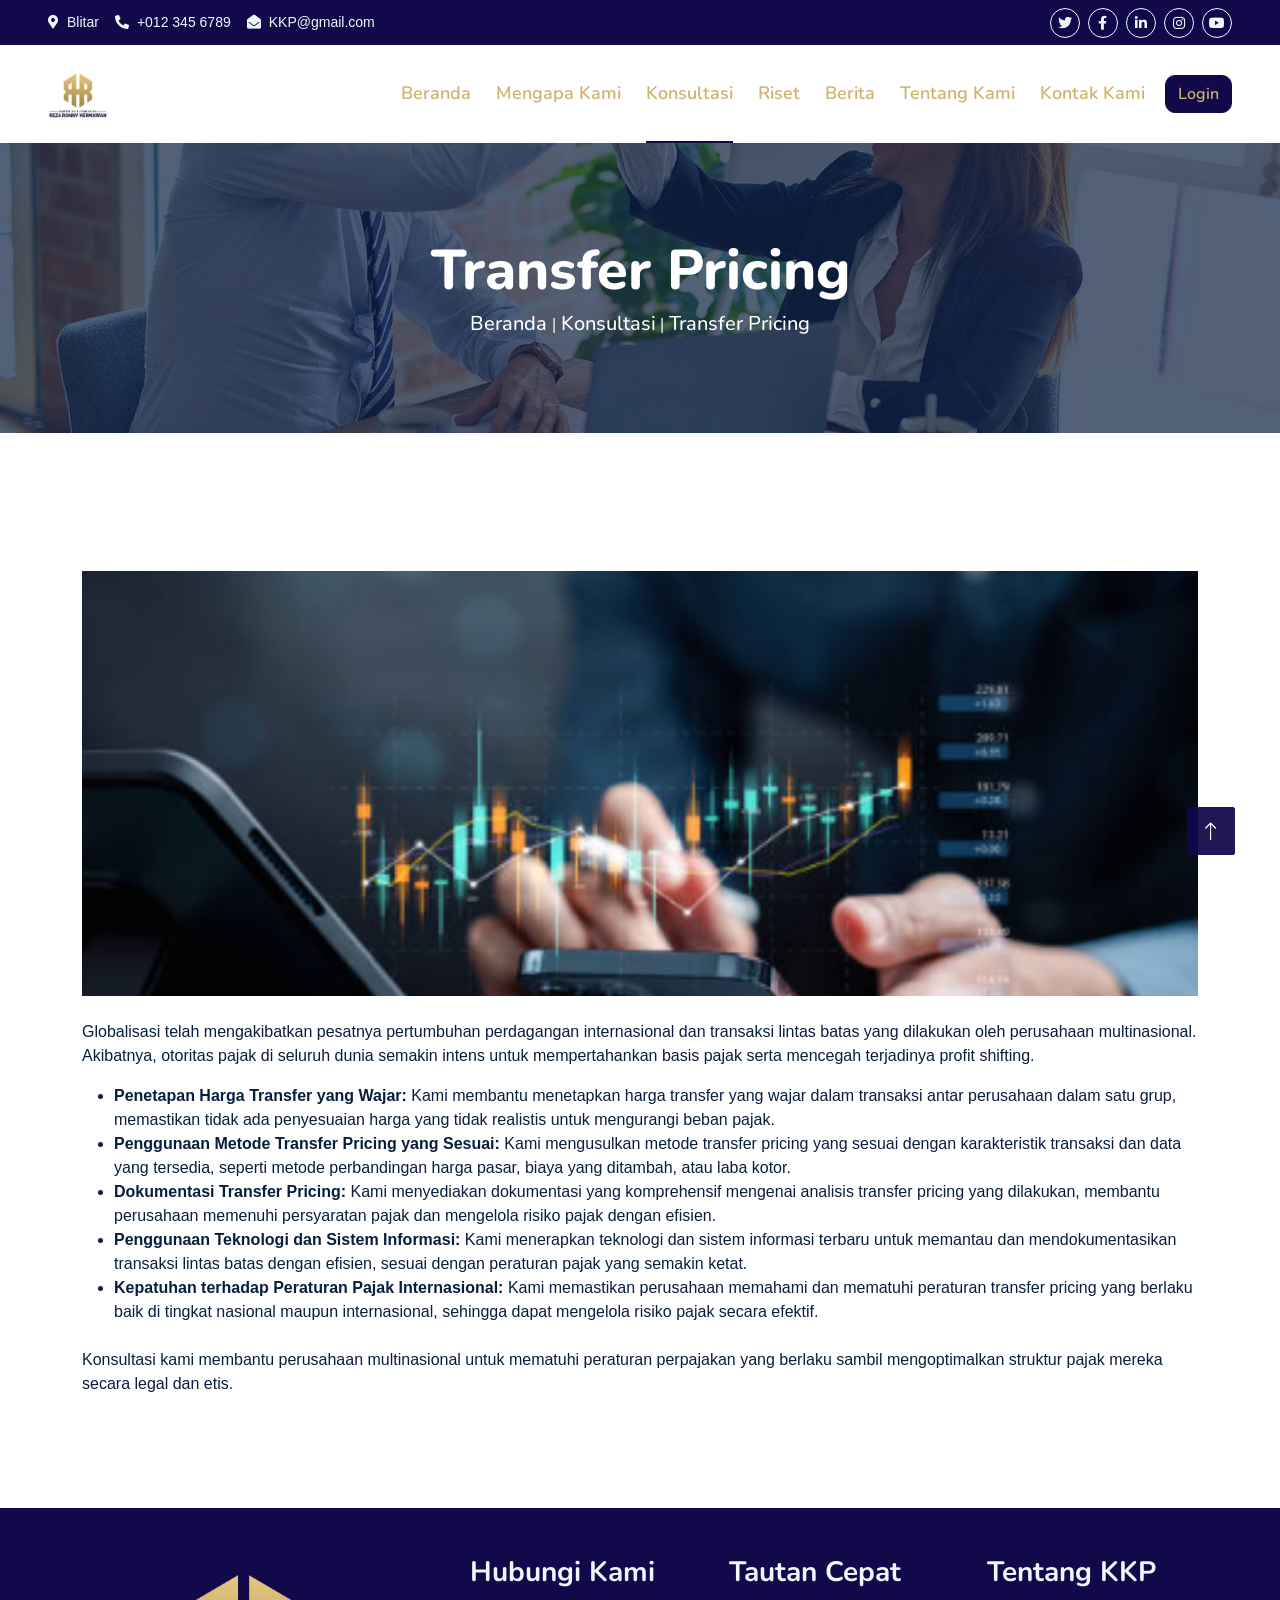
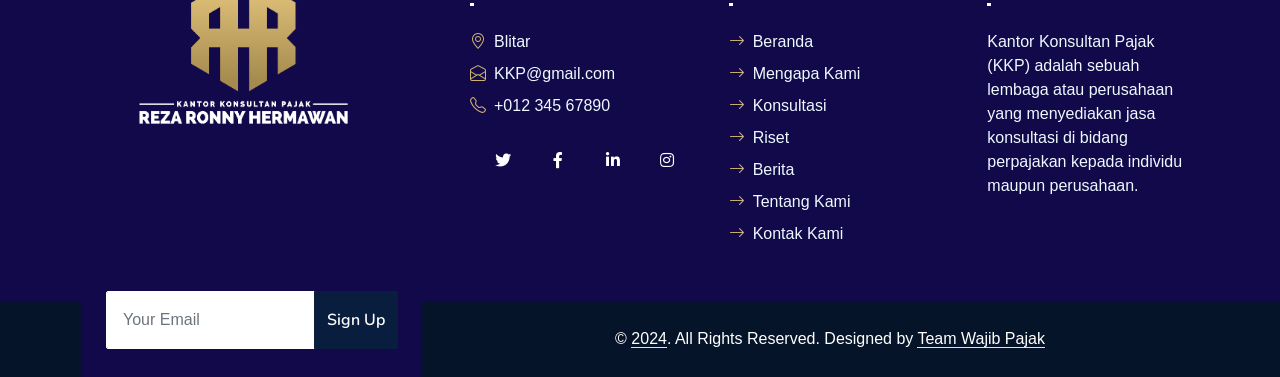
<file: konsultasi-opsi-1.html>
<!DOCTYPE html>
<html lang="en">

<head>
    <meta charset="utf-8">
    <title>Transfer Pricing | Wajib Pajak</title>
    <meta content="width=device-width, initial-scale=1.0" name="viewport">
    <meta content="Wajib Pajak" name="keywords">
    <meta content="Wajib Pajak" name="description">
    <link rel="icon" type="image/png" href="img/KKP.jpeg">


    <!-- Favicon -->
    <link href="img/favicon.ico" rel="icon">

    <!-- Google Web Fonts -->
    <link rel="preconnect" href="https://fonts.googleapis.com">
    <link rel="preconnect" href="https://fonts.gstatic.com" crossorigin>
    <link href="https://fonts.googleapis.com/css2?family=Nunito:wght@400;600;700;800&family=Rubik:wght@400;500;600;700&display=swap" rel="stylesheet">

    <!-- Icon Font Stylesheet -->
    <link href="https://cdnjs.cloudflare.com/ajax/libs/font-awesome/5.10.0/css/all.min.css" rel="stylesheet">
    <link href="https://cdn.jsdelivr.net/npm/bootstrap-icons@1.4.1/font/bootstrap-icons.css" rel="stylesheet">

    <!-- Libraries Stylesheet -->
    <link href="lib/owlcarousel/assets/owl.carousel.min.css" rel="stylesheet">
    <link href="lib/animate/animate.min.css" rel="stylesheet">

    <!-- Customized Bootstrap Stylesheet -->
    <link href="css/bootstrap.min.css" rel="stylesheet">

    <!-- Template Stylesheet -->
    <link href="css/style.css" rel="stylesheet">
    <link href="css/add.css" rel="stylesheet">

    <style>
        .image-container {
            width: 100%;
            overflow: hidden; /* Sembunyikan bagian gambar yang terpotong */
            max-height: 425px; /* Atur tinggi maksimum sesuai kebutuhan Anda */
        }

        .image-consultant-fill {
            width: 100%;
            height: 100%;
            object-fit: cover; /* Memastikan gambar tetap dalam proporsi */
            object-position: center top; /* Memotong dari tengah atas */
        }
        

    </style>
</head>

<body>
    <!-- Spinner Start -->
    <div id="spinner" class="show bg-white position-fixed translate-middle w-100 vh-100 top-50 start-50 d-flex align-items-center justify-content-center">
        <div class="spinner"></div>
    </div>
    <!-- Spinner End -->


    <!-- Topbar Start -->
    <div class="container-fluid bg-dark px-5 d-none d-lg-block">
        <div class="row gx-0">
            <div class="col-lg-8 text-center text-lg-start mb-2 mb-lg-0">
                <div class="d-inline-flex align-items-center" style="height: 45px;">
                    <small class="me-3 text-light"><i class="fa fa-map-marker-alt me-2"></i>Blitar</small>
                    <small class="me-3 text-light"><i class="fa fa-phone-alt me-2"></i>+012 345 6789</small>
                    <small class="text-light"><i class="fa fa-envelope-open me-2"></i>KKP@gmail.com</small>
                </div>
            </div>
            <div class="col-lg-4 text-center text-lg-end">
                <div class="d-inline-flex align-items-center" style="height: 45px;">
                    <a class="btn btn-sm btn-outline-light btn-sm-square rounded-circle me-2" href=""><i class="fab fa-twitter fw-normal"></i></a>
                    <a class="btn btn-sm btn-outline-light btn-sm-square rounded-circle me-2" href=""><i class="fab fa-facebook-f fw-normal"></i></a>
                    <a class="btn btn-sm btn-outline-light btn-sm-square rounded-circle me-2" href=""><i class="fab fa-linkedin-in fw-normal"></i></a>
                    <a class="btn btn-sm btn-outline-light btn-sm-square rounded-circle me-2" href=""><i class="fab fa-instagram fw-normal"></i></a>
                    <a class="btn btn-sm btn-outline-light btn-sm-square rounded-circle" href=""><i class="fab fa-youtube fw-normal"></i></a>
                </div>
            </div>
        </div>
    </div>
    <!-- Topbar End -->


    <!-- Navbar Start -->
    <div class="container-fluid position-relative p-0">
        <nav class="navbar navbar-expand-lg navbar-dark px-5 py-3 py-lg-0" style="background-color: white;">
            <a href="index.html" class="navbar-brand p-0">
                <img src="img/KKP.jpeg" alt="logo pajak" class="m-0" width="60" height="50">
            </a>
            <button class="navbar-toggler" type="button" data-bs-toggle="collapse" data-bs-target="#navbarCollapse">
                <span class="fa fa-bars"></span>
            </button>
            <div class="collapse navbar-collapse" id="navbarCollapse">
                <div class="navbar-nav ms-auto py-0">
                    <a href="index.html" class="nav-item nav-link text-primary">Beranda</a>
                    <a href="mengapa.html" class="nav-item nav-link text-primary">Mengapa Kami</a>
                    <a href="konsultasi.html" class="nav-item nav-link text-primary active">Konsultasi</a>
                    <a href="riset.html" class="nav-item nav-link text-primary">Riset</a>
                    <a href="berita.html" class="nav-item nav-link text-primary">Berita</a>
                    <a href="about.html" class="nav-item nav-link text-primary">Tentang Kami</a>
                    <a href="contact.html" class="nav-item nav-link text-primary">Kontak Kami</a>
                    <a href="http://143.198.82.53:3000/" class="btn btn-primary text-primary" role="button">Login</a>

                </div>
            </div>
        </nav>

        <div class="container-fluid bg-primary py-5 bg-header" style="margin-bottom: 90px;">
            <div class="row py-5">
                <div class="col-12 pt-lg-5 mt-lg-5 text-center">
                    <h1 class="display-4 text-white animated zoomIn">Transfer Pricing</h1>
                    <a href="index.html" class="h5 text-white">Beranda</a>
                    <span class="text-light">|</span>
                    <a href="konsultasi.html" class="h5 text-white">Konsultasi</a>
                    <span class="text-light">|</span>
                    <a href="konsultasi-opsi-1.html" class="h5 text-white">Transfer Pricing</a>
                </div>
            </div>
        </div>
    </div>
    <!-- Navbar End -->


    <!-- Full Screen Search Start -->
    <div class="modal fade" id="searchModal" tabindex="-1">
        <div class="modal-dialog modal-fullscreen">
            <div class="modal-content" style="background: rgba(9, 30, 62, .7);">
                <div class="modal-header border-0">
                    <button type="button" class="btn bg-white btn-close" data-bs-dismiss="modal" aria-label="Close"></button>
                </div>
                <div class="modal-body d-flex align-items-center justify-content-center">
                    <div class="input-group" style="max-width: 600px;">
                        <input type="text" class="form-control bg-transparent border-primary p-3" placeholder="Type search keyword">
                        <button class="btn btn-primary px-4"><i class="bi bi-search"></i></button>
                    </div>
                </div>
            </div>
        </div>
    </div>
    <!-- Full Screen Search End -->


    <!-- blog Start -->
    <div class="container-fluid py-5 wow fadeInUp" data-wow-delay="0.1s">
        <div class="container">
            <!-- <div class="section-title text-center position-relative pb-3 mb-5 mx-auto" style="max-width: 600px;">
                <h1 class="fw-bold text-primary text-uppercase">Artikel & Berita</h1>
                <p class="mb-0">Baca selengkapnya artikel & berita berikut yang kami sajikan sebagai sarana pelajari wawasan / informasi KKP dan perpajakan secara mendalam.</p>
            </div> -->
            <!-- Desktop and Mobile Version -->
            <div class="row g-5">
                <div class="content-fill col-lg-12 wow slideInUp" data-wow-delay="0.3s">
                    <div class="image-container">
                        <img class="image-consultant-fill img-fluid" src="img/consultant/consultant-1.png" alt="Consultant Image">
                    </div>
                    <!-- <h2>Jasa Umum Perpajakan</h2> -->
                    <p class="text-dark flex-grow-1 mt-4">Globalisasi telah mengakibatkan pesatnya pertumbuhan perdagangan internasional dan transaksi lintas batas yang dilakukan oleh perusahaan multinasional. Akibatnya, otoritas pajak di seluruh dunia semakin intens untuk mempertahankan basis pajak serta mencegah terjadinya profit shifting.</p>
                    <ul>
                        <li class="text-dark flex-grow-1"><strong>Penetapan Harga Transfer yang Wajar:</strong> Kami membantu menetapkan harga transfer yang wajar dalam transaksi antar perusahaan dalam satu grup, memastikan tidak ada penyesuaian harga yang tidak realistis untuk mengurangi beban pajak.</li>
                        <li class="text-dark flex-grow-1"><strong>Penggunaan Metode Transfer Pricing yang Sesuai:</strong> Kami mengusulkan metode transfer pricing yang sesuai dengan karakteristik transaksi dan data yang tersedia, seperti metode perbandingan harga pasar, biaya yang ditambah, atau laba kotor.</li>
                        <li class="text-dark flex-grow-1"><strong>Dokumentasi Transfer Pricing:</strong> Kami menyediakan dokumentasi yang komprehensif mengenai analisis transfer pricing yang dilakukan, membantu perusahaan memenuhi persyaratan pajak dan mengelola risiko pajak dengan efisien.</li>
                        <li class="text-dark flex-grow-1"><strong>Penggunaan Teknologi dan Sistem Informasi:</strong> Kami menerapkan teknologi dan sistem informasi terbaru untuk memantau dan mendokumentasikan transaksi lintas batas dengan efisien, sesuai dengan peraturan pajak yang semakin ketat.</li>
                        <li class="text-dark flex-grow-1"><strong>Kepatuhan terhadap Peraturan Pajak Internasional:</strong> Kami memastikan perusahaan memahami dan mematuhi peraturan transfer pricing yang berlaku baik di tingkat nasional maupun internasional, sehingga dapat mengelola risiko pajak secara efektif.</li>
                    </ul>
                    
                    <p class="text-dark flex-grow-1 mt-4">Konsultasi kami membantu perusahaan multinasional untuk mematuhi peraturan perpajakan yang berlaku sambil mengoptimalkan struktur pajak mereka secara legal dan etis.</p>                
                </div>
                <!-- <div class="col-lg-3 wow slideInUp" data-wow-delay="0.3s">
                    <h4>Formulir Pertanyaan</h4>
                    <br>
                    <div class="custom-form-container">
                        <form>
                            <div class="row g-3">
                                <div class="col-md-12 custom-form-group">
                                    <input type="text" class="custom-form-control" placeholder="Nama" style="height: 55px;" required>
                                </div>
                                <div class="col-md-12 custom-form-group">
                                    <input type="email" class="custom-form-control" placeholder="Email" style="height: 55px;" required>
                                </div>
                                <div class="col-12 custom-form-group">
                                    <textarea class="custom-form-control" rows="4" placeholder="Pertanyaan" required></textarea>
                                </div>
                                <div class="col-12">
                                    <button class="custom-btn-primary" type="submit">Kirim Pertanyaan</button>
                                </div>
                            </div>
                        </form>
                    </div>
                </div> -->
            </div>
        </div>
    </div>
    
    <!-- blog End -->

    <!-- Footer Start -->
    <div class="container-fluid bg-dark text-light mt-5 wow fadeInUp" data-wow-delay="0.1s">
        <div class="container">
            <div class="row gx-5">
                <div class="col-lg-4 col-md-6 footer-about">
                    <div
                        class="d-flex flex-column align-items-center justify-content-center text-center h-100 bg-primary p-4">
                        <a href="index.html" class="navbar-brand mb-5 position-relative pt-0">
                            <img src="img/KKPLOGO.png" alt="logo pajak" class="m-0" width="220" height="170">
                        </a>
                        <form action="" class="mt-5">
                            <div class="input-group">
                                <input type="text" class="form-control border-white p-3" placeholder="Your Email">
                                <button class="btn btn-dark">Sign Up</button>
                            </div>
                        </form>
                    </div>
                </div>
                <div class="col-lg-8 col-md-6">
                    <div class="row gx-5">
                        <div class="col-lg-4 col-md-12 pt-5 mb-5">
                            <div class="section-title section-title-sm position-relative pb-3 mb-4">
                                <h3 class="text-light mb-0">Hubungi Kami</h3>
                            </div>
                            <div class="d-flex mb-2">
                                <i class="bi bi-geo-alt text-primary me-2"></i>
                                <p class="mb-0">Blitar</p>
                            </div>
                            <div class="d-flex mb-2">
                                <i class="bi bi-envelope-open text-primary me-2"></i>
                                <p class="mb-0">KKP@gmail.com</p>
                            </div>
                            <div class="d-flex mb-2">
                                <i class="bi bi-telephone text-primary me-2"></i>
                                <p class="mb-0">+012 345 67890</p>
                            </div>
                            <div class="d-flex mt-4">
                                <a class="btn btn-primary btn-square me-2" href="#"><i
                                        class="fab fa-twitter fw-normal"></i></a>
                                <a class="btn btn-primary btn-square me-2" href="#"><i
                                        class="fab fa-facebook-f fw-normal"></i></a>
                                <a class="btn btn-primary btn-square me-2" href="#"><i
                                        class="fab fa-linkedin-in fw-normal"></i></a>
                                <a class="btn btn-primary btn-square" href="#"><i
                                        class="fab fa-instagram fw-normal"></i></a>
                            </div>
                        </div>
                        <div class="col-lg-4 col-md-12 pt-0 pt-lg-5 mb-5">
                            <div class="section-title section-title-sm position-relative pb-3 mb-4">
                                <h3 class="text-light mb-0">Tautan Cepat</h3>
                            </div>
                            <div class="link-animated d-flex flex-column justify-content-start">
                                <a class="text-light mb-2" href="index.html"><i
                                        class="bi bi-arrow-right text-primary me-2"></i>Beranda</a>
                                <a class="text-light mb-2" href="mengapa.html"><i
                                        class="bi bi-arrow-right text-primary me-2"></i>Mengapa Kami</a>
                                <a class="text-light mb-2" href="konsultasi.html"><i
                                        class="bi bi-arrow-right text-primary me-2"></i>Konsultasi</a>
                                <a class="text-light mb-2" href="riset.html"><i
                                        class="bi bi-arrow-right text-primary me-2"></i>Riset</a>
                                <a class="text-light mb-2" href="berita.html"><i
                                        class="bi bi-arrow-right text-primary me-2"></i>Berita</a>
                                <a class="text-light mb-2" href="about.html"><i
                                        class="bi bi-arrow-right text-primary me-2"></i>Tentang Kami</a>
                                <a class="text-light mb-2" href="contact.html"><i
                                        class="bi bi-arrow-right text-primary me-2"></i>Kontak Kami</a>
                            </div>
                        </div>
                        <div class="col-lg-4 col-md-12 pt-0 pt-lg-5 mb-5">
                            <div class="section-title section-title-sm position-relative pb-3 mb-4">
                                <h3 class="text-light mb-0">Tentang KKP</h3>
                            </div>
                            <p class="mt-3 mb-4">
                                Kantor Konsultan Pajak (KKP) adalah sebuah lembaga atau perusahaan yang menyediakan jasa
                                konsultasi di bidang perpajakan kepada individu maupun perusahaan.
                            </p>
                        </div>
                    </div>
                </div>
            </div>
        </div>
    </div>
    <div class="container-fluid text-white" style="background: #061429;">
        <div class="container text-center">
            <div class="row justify-content-end">
                <div class="col-lg-8 col-md-6">
                    <div class="d-flex align-items-center justify-content-center" style="height: 75px;">
                        <p class="mb-0">&copy; <a class="text-white border-bottom" href="#">2024</a>. All
                            Rights Reserved.

                            <!--/*** This template is free as long as you keep the footer author’s credit link/attribution link/backlink. If you'd like to use the template without the footer author’s credit link/attribution link/backlink, you can purchase the Credit Removal License from "https://htmlcodex.com/credit-removal". Thank you for your support. ***/-->
                            Designed by <a class="text-white border-bottom" href="https://htmlcodex.com">Team Wajib
                                Pajak</a>
                        </p>
                    </div>
                </div>
            </div>
        </div>
    </div>
    <!-- Footer End -->


    <!-- Back to Top -->
    <a href="#" class="btn btn-lg btn-primary btn-lg-square rounded back-to-top"><i class="bi bi-arrow-up"></i></a>


    <!-- JavaScript Libraries -->
    <script src="https://code.jquery.com/jquery-3.4.1.min.js"></script>
    <script src="https://cdn.jsdelivr.net/npm/bootstrap@5.0.0/dist/js/bootstrap.bundle.min.js"></script>
    <script src="lib/wow/wow.min.js"></script>
    <script src="lib/easing/easing.min.js"></script>
    <script src="lib/waypoints/waypoints.min.js"></script>
    <script src="lib/counterup/counterup.min.js"></script>
    <script src="lib/owlcarousel/owl.carousel.min.js"></script>

    <!-- Template Javascript -->
    <script src="js/main.js"></script>
</body>

</html>
</file>
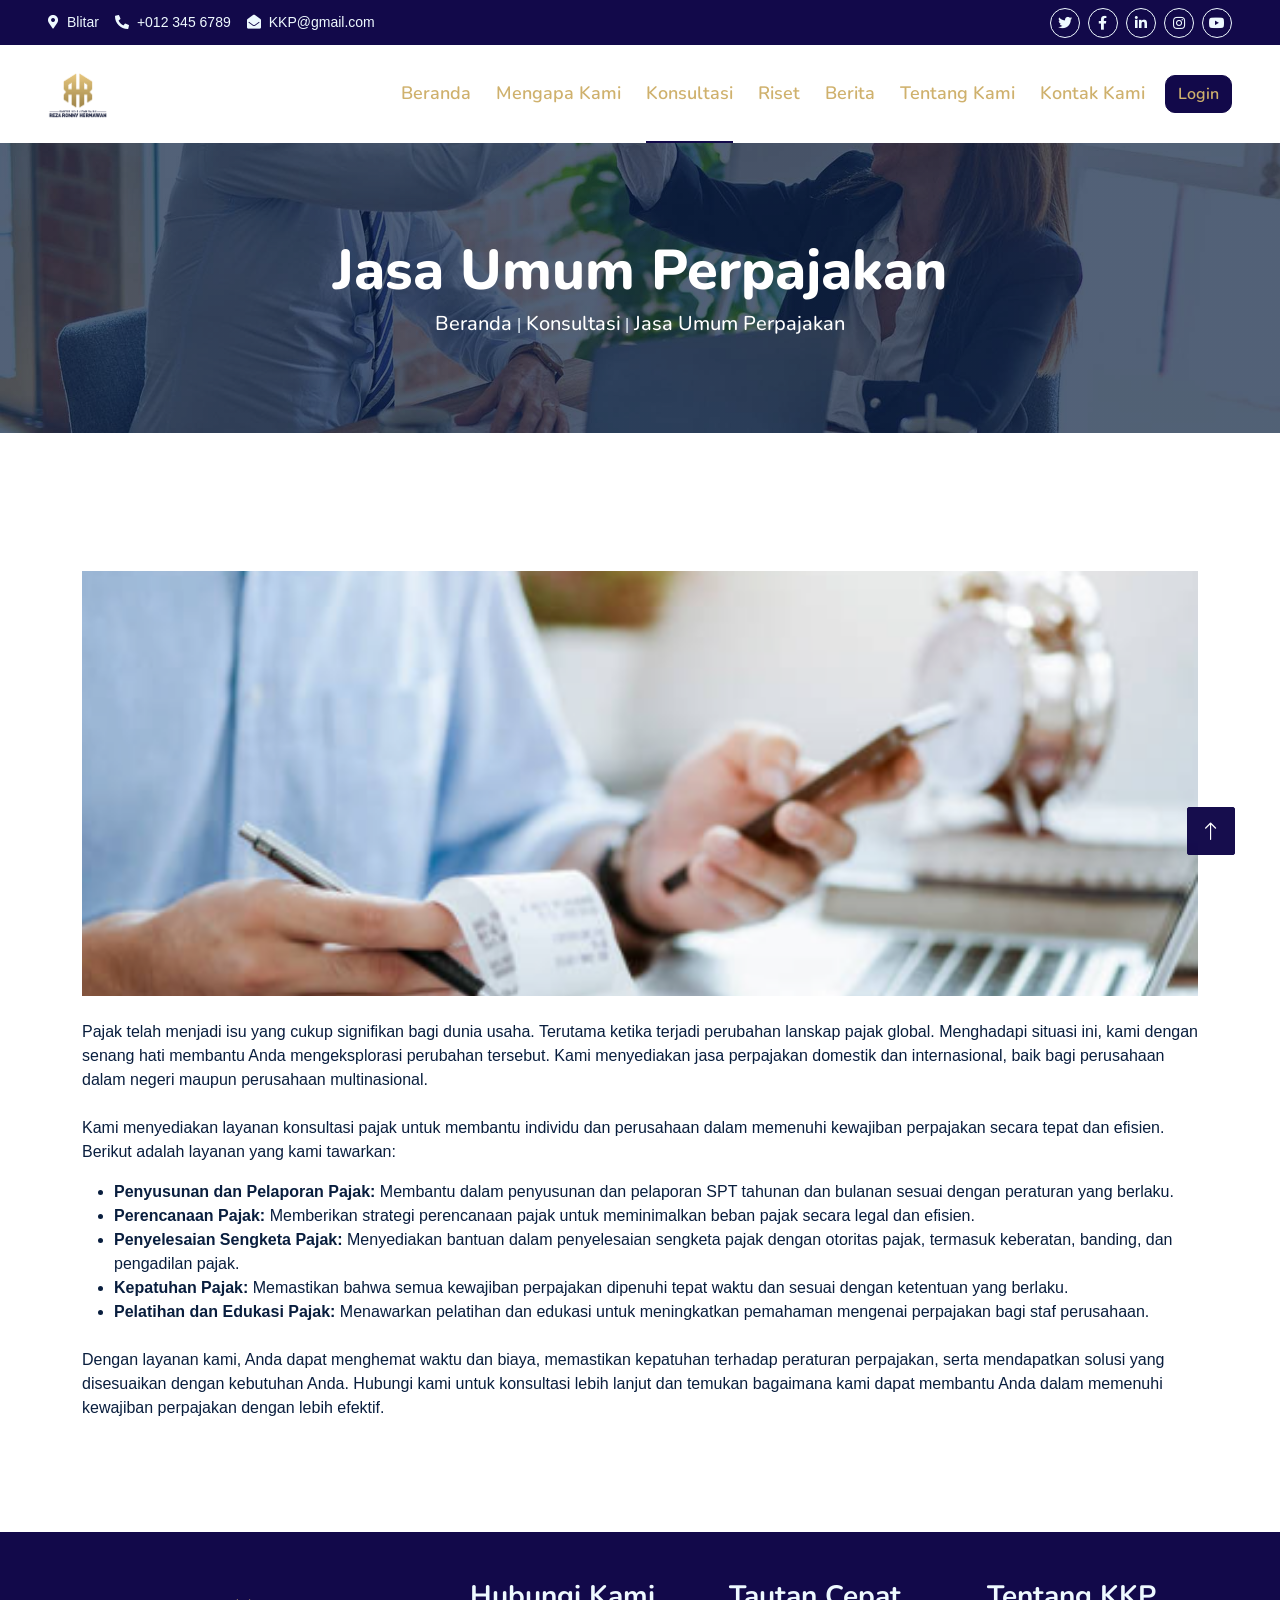
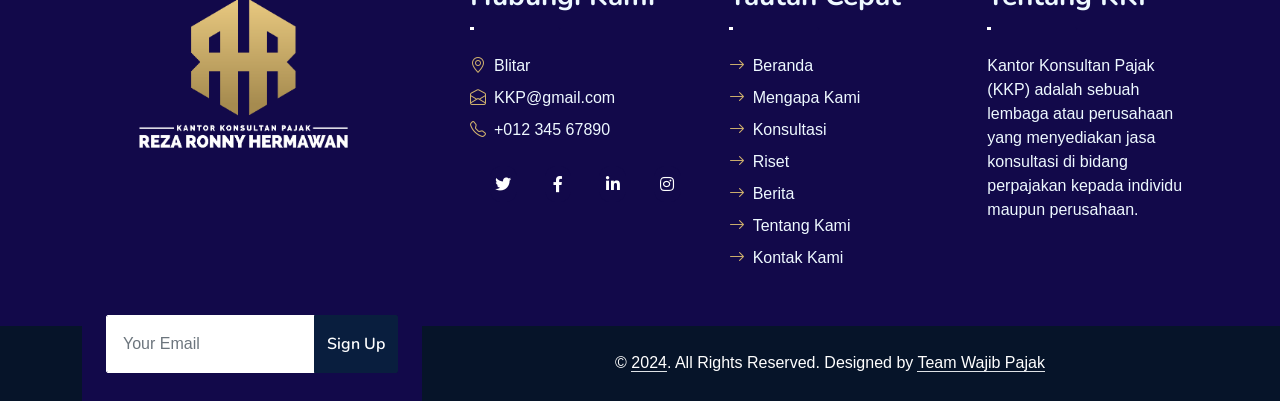
<file: konsultasi-opsi-2.html>
<!DOCTYPE html>
<html lang="en">

<head>
    <meta charset="utf-8">
    <title>Jasa Umum Perpajakan | Wajib Pajak</title>
    <meta content="width=device-width, initial-scale=1.0" name="viewport">
    <meta content="Wajib Pajak" name="keywords">
    <meta content="Wajib Pajak" name="description">
    <link rel="icon" type="image/png" href="img/KKP.jpeg">


    <!-- Favicon -->
    <link href="img/favicon.ico" rel="icon">

    <!-- Google Web Fonts -->
    <link rel="preconnect" href="https://fonts.googleapis.com">
    <link rel="preconnect" href="https://fonts.gstatic.com" crossorigin>
    <link href="https://fonts.googleapis.com/css2?family=Nunito:wght@400;600;700;800&family=Rubik:wght@400;500;600;700&display=swap" rel="stylesheet">

    <!-- Icon Font Stylesheet -->
    <link href="https://cdnjs.cloudflare.com/ajax/libs/font-awesome/5.10.0/css/all.min.css" rel="stylesheet">
    <link href="https://cdn.jsdelivr.net/npm/bootstrap-icons@1.4.1/font/bootstrap-icons.css" rel="stylesheet">

    <!-- Libraries Stylesheet -->
    <link href="lib/owlcarousel/assets/owl.carousel.min.css" rel="stylesheet">
    <link href="lib/animate/animate.min.css" rel="stylesheet">

    <!-- Customized Bootstrap Stylesheet -->
    <link href="css/bootstrap.min.css" rel="stylesheet">

    <!-- Template Stylesheet -->
    <link href="css/style.css" rel="stylesheet">
    <link href="css/add.css" rel="stylesheet">

    <style>
        .image-container {
            width: 100%;
            overflow: hidden; /* Sembunyikan bagian gambar yang terpotong */
            max-height: 425px; /* Atur tinggi maksimum sesuai kebutuhan Anda */
        }

        .image-consultant-fill {
            width: 100%;
            height: 100%;
            object-fit: cover; /* Memastikan gambar tetap dalam proporsi */
            object-position: center top; /* Memotong dari tengah atas */
        }

    </style>
</head>

<body>
    <!-- Spinner Start -->
    <div id="spinner" class="show bg-white position-fixed translate-middle w-100 vh-100 top-50 start-50 d-flex align-items-center justify-content-center">
        <div class="spinner"></div>
    </div>
    <!-- Spinner End -->


    <!-- Topbar Start -->
    <div class="container-fluid bg-dark px-5 d-none d-lg-block">
        <div class="row gx-0">
            <div class="col-lg-8 text-center text-lg-start mb-2 mb-lg-0">
                <div class="d-inline-flex align-items-center" style="height: 45px;">
                    <small class="me-3 text-light"><i class="fa fa-map-marker-alt me-2"></i>Blitar</small>
                    <small class="me-3 text-light"><i class="fa fa-phone-alt me-2"></i>+012 345 6789</small>
                    <small class="text-light"><i class="fa fa-envelope-open me-2"></i>KKP@gmail.com</small>
                </div>
            </div>
            <div class="col-lg-4 text-center text-lg-end">
                <div class="d-inline-flex align-items-center" style="height: 45px;">
                    <a class="btn btn-sm btn-outline-light btn-sm-square rounded-circle me-2" href=""><i class="fab fa-twitter fw-normal"></i></a>
                    <a class="btn btn-sm btn-outline-light btn-sm-square rounded-circle me-2" href=""><i class="fab fa-facebook-f fw-normal"></i></a>
                    <a class="btn btn-sm btn-outline-light btn-sm-square rounded-circle me-2" href=""><i class="fab fa-linkedin-in fw-normal"></i></a>
                    <a class="btn btn-sm btn-outline-light btn-sm-square rounded-circle me-2" href=""><i class="fab fa-instagram fw-normal"></i></a>
                    <a class="btn btn-sm btn-outline-light btn-sm-square rounded-circle" href=""><i class="fab fa-youtube fw-normal"></i></a>
                </div>
            </div>
        </div>
    </div>
    <!-- Topbar End -->


    <!-- Navbar Start -->
    <div class="container-fluid position-relative p-0">
        <nav class="navbar navbar-expand-lg navbar-dark px-5 py-3 py-lg-0" style="background-color: white;">
            <a href="index.html" class="navbar-brand p-0">
                <img src="img/KKP.jpeg" alt="logo pajak" class="m-0" width="60" height="50">
            </a>
            <button class="navbar-toggler" type="button" data-bs-toggle="collapse" data-bs-target="#navbarCollapse">
                <span class="fa fa-bars"></span>
            </button>
            <div class="collapse navbar-collapse" id="navbarCollapse">
                <div class="navbar-nav ms-auto py-0">
                    <a href="index.html" class="nav-item nav-link text-primary">Beranda</a>
                    <a href="mengapa.html" class="nav-item nav-link text-primary">Mengapa Kami</a>
                    <a href="konsultasi.html" class="nav-item nav-link text-primary active">Konsultasi</a>
                    <a href="riset.html" class="nav-item nav-link text-primary">Riset</a>
                    <a href="berita.html" class="nav-item nav-link text-primary">Berita</a>
                    <a href="about.html" class="nav-item nav-link text-primary">Tentang Kami</a>
                    <a href="contact.html" class="nav-item nav-link text-primary">Kontak Kami</a>
                    <a href="http://143.198.82.53:3000/" class="btn btn-primary text-primary" role="button">Login</a>

                </div>
            </div>
        </nav>

        <div class="container-fluid bg-primary py-5 bg-header" style="margin-bottom: 90px;">
            <div class="row py-5">
                <div class="col-12 pt-lg-5 mt-lg-5 text-center">
                    <h1 class="display-4 text-white animated zoomIn">Jasa Umum Perpajakan</h1>
                    <a href="index.html" class="h5 text-white">Beranda</a>
                    <span class="text-light">|</span>
                    <a href="konsultasi.html" class="h5 text-white">Konsultasi</a>
                    <span class="text-light">|</span>
                    <a href="konsultasi-opsi-2.html" class="h5 text-white">Jasa Umum Perpajakan</a>
                </div>
            </div>
        </div>
    </div>
    <!-- Navbar End -->


    <!-- Full Screen Search Start -->
    <div class="modal fade" id="searchModal" tabindex="-1">
        <div class="modal-dialog modal-fullscreen">
            <div class="modal-content" style="background: rgba(9, 30, 62, .7);">
                <div class="modal-header border-0">
                    <button type="button" class="btn bg-white btn-close" data-bs-dismiss="modal" aria-label="Close"></button>
                </div>
                <div class="modal-body d-flex align-items-center justify-content-center">
                    <div class="input-group" style="max-width: 600px;">
                        <input type="text" class="form-control bg-transparent border-primary p-3" placeholder="Type search keyword">
                        <button class="btn btn-primary px-4"><i class="bi bi-search"></i></button>
                    </div>
                </div>
            </div>
        </div>
    </div>
    <!-- Full Screen Search End -->


    <!-- blog Start -->
    <div class="container-fluid py-5 wow fadeInUp" data-wow-delay="0.1s">
        <div class="container">
            <!-- <div class="section-title text-center position-relative pb-3 mb-5 mx-auto" style="max-width: 600px;">
                <h1 class="fw-bold text-primary text-uppercase">Artikel & Berita</h1>
                <p class="mb-0">Baca selengkapnya artikel & berita berikut yang kami sajikan sebagai sarana pelajari wawasan / informasi KKP dan perpajakan secara mendalam.</p>
            </div> -->
            <!-- Desktop and Mobile Version -->
            <div class="row g-5">
                <div class="content-fill col-lg-12 wow slideInUp" data-wow-delay="0.3s">
                    <div class="image-container">
                        <img class="image-consultant-fill img-fluid" src="img/consultant/consultant-2.png" alt="Consultant Image">
                    </div>
                    <!-- <h2>Jasa Umum Perpajakan</h2> -->
                    <p class="text-dark flex-grow-1 mt-4">Pajak telah menjadi isu yang cukup signifikan bagi dunia usaha. Terutama ketika terjadi perubahan lanskap pajak global. Menghadapi situasi ini, kami dengan senang hati membantu Anda mengeksplorasi perubahan tersebut. Kami menyediakan jasa perpajakan domestik dan internasional, baik bagi perusahaan dalam negeri maupun perusahaan multinasional.</p>
                    <p class="text-dark flex-grow-1 mt-4">Kami menyediakan layanan konsultasi pajak untuk membantu individu dan perusahaan dalam memenuhi kewajiban perpajakan secara tepat dan efisien. Berikut adalah layanan yang kami tawarkan:</p>
                    <ul>
                        <li class="text-dark flex-grow-1"><strong>Penyusunan dan Pelaporan Pajak:</strong> Membantu dalam penyusunan dan pelaporan SPT tahunan dan bulanan sesuai dengan peraturan yang berlaku.</li>
                        <li class="text-dark flex-grow-1"><strong>Perencanaan Pajak:</strong> Memberikan strategi perencanaan pajak untuk meminimalkan beban pajak secara legal dan efisien.</li>
                        <li class="text-dark flex-grow-1"><strong>Penyelesaian Sengketa Pajak:</strong> Menyediakan bantuan dalam penyelesaian sengketa pajak dengan otoritas pajak, termasuk keberatan, banding, dan pengadilan pajak.</li>
                        <li class="text-dark flex-grow-1"><strong>Kepatuhan Pajak:</strong> Memastikan bahwa semua kewajiban perpajakan dipenuhi tepat waktu dan sesuai dengan ketentuan yang berlaku.</li>
                        <li class="text-dark flex-grow-1"><strong>Pelatihan dan Edukasi Pajak:</strong> Menawarkan pelatihan dan edukasi untuk meningkatkan pemahaman mengenai perpajakan bagi staf perusahaan.</li>
                    </ul>
                    <p class="text-dark flex-grow-1 mt-4">Dengan layanan kami, Anda dapat menghemat waktu dan biaya, memastikan kepatuhan terhadap peraturan perpajakan, serta mendapatkan solusi yang disesuaikan dengan kebutuhan Anda. Hubungi kami untuk konsultasi lebih lanjut dan temukan bagaimana kami dapat membantu Anda dalam memenuhi kewajiban perpajakan dengan lebih efektif.</p>
                </div>
                <!-- <div class="col-lg-3 wow slideInUp" data-wow-delay="0.3s">
                    <h4>Formulir Pertanyaan</h4>
                    <br>
                    <div class="custom-form-container">
                        <form>
                            <div class="row g-3">
                                <div class="col-md-12 custom-form-group">
                                    <input type="text" class="custom-form-control" placeholder="Nama" style="height: 55px;" required>
                                </div>
                                <div class="col-md-12 custom-form-group">
                                    <input type="email" class="custom-form-control" placeholder="Email" style="height: 55px;" required>
                                </div>
                                <div class="col-12 custom-form-group">
                                    <textarea class="custom-form-control" rows="4" placeholder="Pertanyaan" required></textarea>
                                </div>
                                <div class="col-12">
                                    <button class="custom-btn-primary" type="submit">Kirim Pertanyaan</button>
                                </div>
                            </div>
                        </form>
                    </div>
                </div> -->
            </div>
        </div>
    </div>
    
    <!-- blog End -->

    <!-- Footer Start -->
    <div class="container-fluid bg-dark text-light mt-5 wow fadeInUp" data-wow-delay="0.1s">
        <div class="container">
            <div class="row gx-5">
                <div class="col-lg-4 col-md-6 footer-about">
                    <div
                        class="d-flex flex-column align-items-center justify-content-center text-center h-100 bg-primary p-4">
                        <a href="index.html" class="navbar-brand mb-5 position-relative pt-0">
                            <img src="img/KKPLOGO.png" alt="logo pajak" class="m-0" width="220" height="170">
                        </a>
                        <form action="" class="mt-5">
                            <div class="input-group">
                                <input type="text" class="form-control border-white p-3" placeholder="Your Email">
                                <button class="btn btn-dark">Sign Up</button>
                            </div>
                        </form>
                    </div>
                </div>
                <div class="col-lg-8 col-md-6">
                    <div class="row gx-5">
                        <div class="col-lg-4 col-md-12 pt-5 mb-5">
                            <div class="section-title section-title-sm position-relative pb-3 mb-4">
                                <h3 class="text-light mb-0">Hubungi Kami</h3>
                            </div>
                            <div class="d-flex mb-2">
                                <i class="bi bi-geo-alt text-primary me-2"></i>
                                <p class="mb-0">Blitar</p>
                            </div>
                            <div class="d-flex mb-2">
                                <i class="bi bi-envelope-open text-primary me-2"></i>
                                <p class="mb-0">KKP@gmail.com</p>
                            </div>
                            <div class="d-flex mb-2">
                                <i class="bi bi-telephone text-primary me-2"></i>
                                <p class="mb-0">+012 345 67890</p>
                            </div>
                            <div class="d-flex mt-4">
                                <a class="btn btn-primary btn-square me-2" href="#"><i
                                        class="fab fa-twitter fw-normal"></i></a>
                                <a class="btn btn-primary btn-square me-2" href="#"><i
                                        class="fab fa-facebook-f fw-normal"></i></a>
                                <a class="btn btn-primary btn-square me-2" href="#"><i
                                        class="fab fa-linkedin-in fw-normal"></i></a>
                                <a class="btn btn-primary btn-square" href="#"><i
                                        class="fab fa-instagram fw-normal"></i></a>
                            </div>
                        </div>
                        <div class="col-lg-4 col-md-12 pt-0 pt-lg-5 mb-5">
                            <div class="section-title section-title-sm position-relative pb-3 mb-4">
                                <h3 class="text-light mb-0">Tautan Cepat</h3>
                            </div>
                            <div class="link-animated d-flex flex-column justify-content-start">
                                <a class="text-light mb-2" href="index.html"><i
                                        class="bi bi-arrow-right text-primary me-2"></i>Beranda</a>
                                <a class="text-light mb-2" href="mengapa.html"><i
                                        class="bi bi-arrow-right text-primary me-2"></i>Mengapa Kami</a>
                                <a class="text-light mb-2" href="konsultasi.html"><i
                                        class="bi bi-arrow-right text-primary me-2"></i>Konsultasi</a>
                                <a class="text-light mb-2" href="riset.html"><i
                                        class="bi bi-arrow-right text-primary me-2"></i>Riset</a>
                                <a class="text-light mb-2" href="berita.html"><i
                                        class="bi bi-arrow-right text-primary me-2"></i>Berita</a>
                                <a class="text-light mb-2" href="about.html"><i
                                        class="bi bi-arrow-right text-primary me-2"></i>Tentang Kami</a>
                                <a class="text-light mb-2" href="contact.html"><i
                                        class="bi bi-arrow-right text-primary me-2"></i>Kontak Kami</a>
                            </div>
                        </div>
                        <div class="col-lg-4 col-md-12 pt-0 pt-lg-5 mb-5">
                            <div class="section-title section-title-sm position-relative pb-3 mb-4">
                                <h3 class="text-light mb-0">Tentang KKP</h3>
                            </div>
                            <p class="mt-3 mb-4">
                                Kantor Konsultan Pajak (KKP) adalah sebuah lembaga atau perusahaan yang menyediakan jasa
                                konsultasi di bidang perpajakan kepada individu maupun perusahaan.
                            </p>
                        </div>
                    </div>
                </div>
            </div>
        </div>
    </div>
    <div class="container-fluid text-white" style="background: #061429;">
        <div class="container text-center">
            <div class="row justify-content-end">
                <div class="col-lg-8 col-md-6">
                    <div class="d-flex align-items-center justify-content-center" style="height: 75px;">
                        <p class="mb-0">&copy; <a class="text-white border-bottom" href="#">2024</a>. All
                            Rights Reserved.

                            <!--/*** This template is free as long as you keep the footer author’s credit link/attribution link/backlink. If you'd like to use the template without the footer author’s credit link/attribution link/backlink, you can purchase the Credit Removal License from "https://htmlcodex.com/credit-removal". Thank you for your support. ***/-->
                            Designed by <a class="text-white border-bottom" href="https://htmlcodex.com">Team Wajib
                                Pajak</a>
                        </p>
                    </div>
                </div>
            </div>
        </div>
    </div>
    <!-- Footer End -->


    <!-- Back to Top -->
    <a href="#" class="btn btn-lg btn-primary btn-lg-square rounded back-to-top"><i class="bi bi-arrow-up"></i></a>


    <!-- JavaScript Libraries -->
    <script src="https://code.jquery.com/jquery-3.4.1.min.js"></script>
    <script src="https://cdn.jsdelivr.net/npm/bootstrap@5.0.0/dist/js/bootstrap.bundle.min.js"></script>
    <script src="lib/wow/wow.min.js"></script>
    <script src="lib/easing/easing.min.js"></script>
    <script src="lib/waypoints/waypoints.min.js"></script>
    <script src="lib/counterup/counterup.min.js"></script>
    <script src="lib/owlcarousel/owl.carousel.min.js"></script>

    <!-- Template Javascript -->
    <script src="js/main.js"></script>
</body>

</html>
</file>
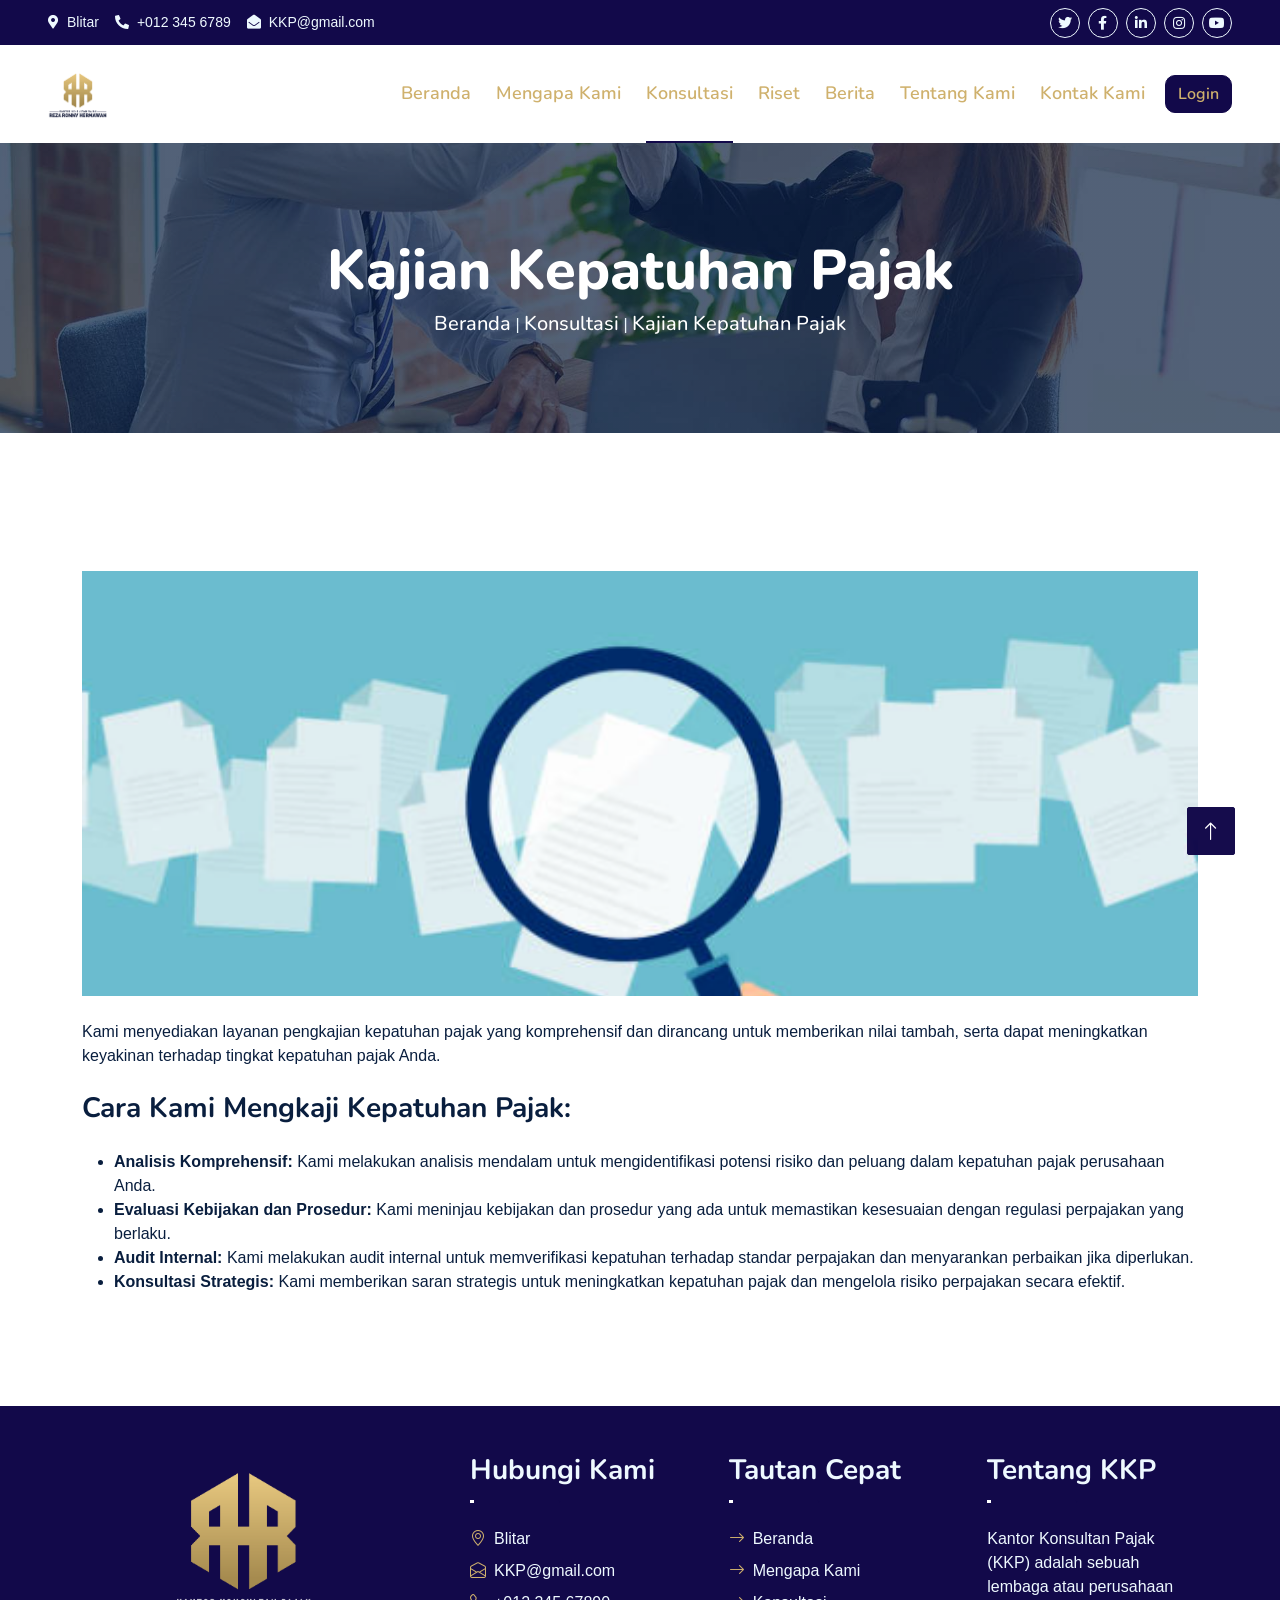
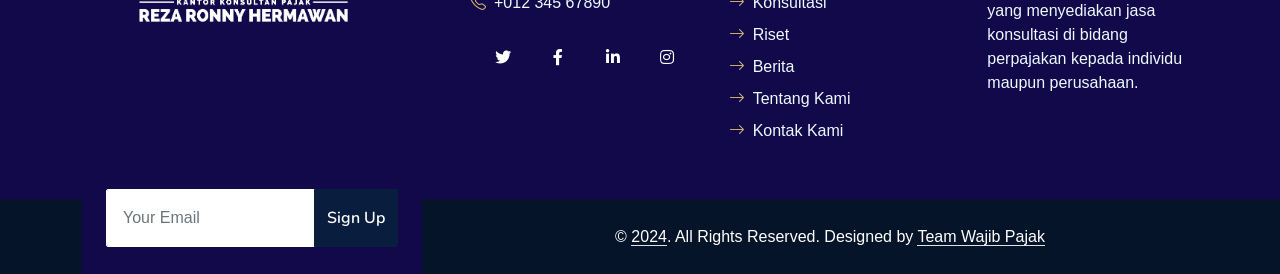
<file: konsultasi-opsi-3.html>
<!DOCTYPE html>
<html lang="en">

<head>
    <meta charset="utf-8">
    <title>Kajian Kepatuhan Pajak | Wajib Pajak</title>
    <meta content="width=device-width, initial-scale=1.0" name="viewport">
    <meta content="Wajib Pajak" name="keywords">
    <meta content="Wajib Pajak" name="description">
    <link rel="icon" type="image/png" href="img/KKP.jpeg">


    <!-- Favicon -->
    <link href="img/favicon.ico" rel="icon">

    <!-- Google Web Fonts -->
    <link rel="preconnect" href="https://fonts.googleapis.com">
    <link rel="preconnect" href="https://fonts.gstatic.com" crossorigin>
    <link href="https://fonts.googleapis.com/css2?family=Nunito:wght@400;600;700;800&family=Rubik:wght@400;500;600;700&display=swap" rel="stylesheet">

    <!-- Icon Font Stylesheet -->
    <link href="https://cdnjs.cloudflare.com/ajax/libs/font-awesome/5.10.0/css/all.min.css" rel="stylesheet">
    <link href="https://cdn.jsdelivr.net/npm/bootstrap-icons@1.4.1/font/bootstrap-icons.css" rel="stylesheet">

    <!-- Libraries Stylesheet -->
    <link href="lib/owlcarousel/assets/owl.carousel.min.css" rel="stylesheet">
    <link href="lib/animate/animate.min.css" rel="stylesheet">

    <!-- Customized Bootstrap Stylesheet -->
    <link href="css/bootstrap.min.css" rel="stylesheet">

    <!-- Template Stylesheet -->
    <link href="css/style.css" rel="stylesheet">
    <link href="css/add.css" rel="stylesheet">

    <style>
        .image-container {
            width: 100%;
            overflow: hidden; /* Sembunyikan bagian gambar yang terpotong */
            max-height: 425px; /* Atur tinggi maksimum sesuai kebutuhan Anda */
        }

        .image-consultant-fill {
            width: 100%;
            height: 100%;
            object-fit: cover; /* Memastikan gambar tetap dalam proporsi */
            object-position: center top; /* Memotong dari tengah atas */
        }

    </style>
</head>

<body>
    <!-- Spinner Start -->
    <div id="spinner" class="show bg-white position-fixed translate-middle w-100 vh-100 top-50 start-50 d-flex align-items-center justify-content-center">
        <div class="spinner"></div>
    </div>
    <!-- Spinner End -->


    <!-- Topbar Start -->
    <div class="container-fluid bg-dark px-5 d-none d-lg-block">
        <div class="row gx-0">
            <div class="col-lg-8 text-center text-lg-start mb-2 mb-lg-0">
                <div class="d-inline-flex align-items-center" style="height: 45px;">
                    <small class="me-3 text-light"><i class="fa fa-map-marker-alt me-2"></i>Blitar</small>
                    <small class="me-3 text-light"><i class="fa fa-phone-alt me-2"></i>+012 345 6789</small>
                    <small class="text-light"><i class="fa fa-envelope-open me-2"></i>KKP@gmail.com</small>
                </div>
            </div>
            <div class="col-lg-4 text-center text-lg-end">
                <div class="d-inline-flex align-items-center" style="height: 45px;">
                    <a class="btn btn-sm btn-outline-light btn-sm-square rounded-circle me-2" href=""><i class="fab fa-twitter fw-normal"></i></a>
                    <a class="btn btn-sm btn-outline-light btn-sm-square rounded-circle me-2" href=""><i class="fab fa-facebook-f fw-normal"></i></a>
                    <a class="btn btn-sm btn-outline-light btn-sm-square rounded-circle me-2" href=""><i class="fab fa-linkedin-in fw-normal"></i></a>
                    <a class="btn btn-sm btn-outline-light btn-sm-square rounded-circle me-2" href=""><i class="fab fa-instagram fw-normal"></i></a>
                    <a class="btn btn-sm btn-outline-light btn-sm-square rounded-circle" href=""><i class="fab fa-youtube fw-normal"></i></a>
                </div>
            </div>
        </div>
    </div>
    <!-- Topbar End -->


    <!-- Navbar Start -->
    <div class="container-fluid position-relative p-0">
        <nav class="navbar navbar-expand-lg navbar-dark px-5 py-3 py-lg-0" style="background-color: white;">
            <a href="index.html" class="navbar-brand p-0">
                <img src="img/KKP.jpeg" alt="logo pajak" class="m-0" width="60" height="50">
            </a>
            <button class="navbar-toggler" type="button" data-bs-toggle="collapse" data-bs-target="#navbarCollapse">
                <span class="fa fa-bars"></span>
            </button>
            <div class="collapse navbar-collapse" id="navbarCollapse">
                <div class="navbar-nav ms-auto py-0">
                    <a href="index.html" class="nav-item nav-link text-primary">Beranda</a>
                    <a href="mengapa.html" class="nav-item nav-link text-primary">Mengapa Kami</a>
                    <a href="konsultasi.html" class="nav-item nav-link text-primary active">Konsultasi</a>
                    <a href="riset.html" class="nav-item nav-link text-primary">Riset</a>
                    <a href="berita.html" class="nav-item nav-link text-primary">Berita</a>
                    <a href="about.html" class="nav-item nav-link text-primary">Tentang Kami</a>
                    <a href="contact.html" class="nav-item nav-link text-primary">Kontak Kami</a>
                    <a href="http://143.198.82.53:3000/" class="btn btn-primary text-primary" role="button">Login</a>

                </div>
            </div>
        </nav>

        <div class="container-fluid bg-primary py-5 bg-header" style="margin-bottom: 90px;">
            <div class="row py-5">
                <div class="col-12 pt-lg-5 mt-lg-5 text-center">
                    <h1 class="display-4 text-white animated zoomIn">Kajian Kepatuhan Pajak</h1>
                    <a href="index.html" class="h5 text-white">Beranda</a>
                    <span class="text-light">|</span>
                    <a href="konsultasi.html" class="h5 text-white">Konsultasi</a>
                    <span class="text-light">|</span>
                    <a href="konsultasi-opsi-3.html" class="h5 text-white">Kajian Kepatuhan Pajak</a>
                </div>
            </div>
        </div>
    </div>
    <!-- Navbar End -->


    <!-- Full Screen Search Start -->
    <div class="modal fade" id="searchModal" tabindex="-1">
        <div class="modal-dialog modal-fullscreen">
            <div class="modal-content" style="background: rgba(9, 30, 62, .7);">
                <div class="modal-header border-0">
                    <button type="button" class="btn bg-white btn-close" data-bs-dismiss="modal" aria-label="Close"></button>
                </div>
                <div class="modal-body d-flex align-items-center justify-content-center">
                    <div class="input-group" style="max-width: 600px;">
                        <input type="text" class="form-control bg-transparent border-primary p-3" placeholder="Type search keyword">
                        <button class="btn btn-primary px-4"><i class="bi bi-search"></i></button>
                    </div>
                </div>
            </div>
        </div>
    </div>
    <!-- Full Screen Search End -->


    <!-- blog Start -->
    <div class="container-fluid py-5 wow fadeInUp" data-wow-delay="0.1s">
        <div class="container">
            <!-- <div class="section-title text-center position-relative pb-3 mb-5 mx-auto" style="max-width: 600px;">
                <h1 class="fw-bold text-primary text-uppercase">Artikel & Berita</h1>
                <p class="mb-0">Baca selengkapnya artikel & berita berikut yang kami sajikan sebagai sarana pelajari wawasan / informasi KKP dan perpajakan secara mendalam.</p>
            </div> -->
            <!-- Desktop and Mobile Version -->
            <div class="row g-5">
                <div class="content-fill col-lg-12 wow slideInUp" data-wow-delay="0.3s">
                    <div class="image-container">
                        <img class="image-consultant-fill img-fluid" src="img/consultant/consultant-4.png" alt="Consultant Image">
                    </div>
                    <!-- <h2>Jasa Umum Perpajakan</h2> -->
                    <p class="text-dark flex-grow-1 mt-4">Kami menyediakan layanan pengkajian kepatuhan pajak yang komprehensif dan dirancang untuk memberikan nilai tambah, serta dapat meningkatkan keyakinan terhadap tingkat kepatuhan pajak Anda.</p>
    
                    <h3 class="text-dark flex-grow-1 mt-4">Cara Kami Mengkaji Kepatuhan Pajak:</h3>
                    <ul class="text-dark flex-grow-1 mt-4">
                        <li><strong>Analisis Komprehensif:</strong> Kami melakukan analisis mendalam untuk mengidentifikasi potensi risiko dan peluang dalam kepatuhan pajak perusahaan Anda.</li>
                        <li><strong>Evaluasi Kebijakan dan Prosedur:</strong> Kami meninjau kebijakan dan prosedur yang ada untuk memastikan kesesuaian dengan regulasi perpajakan yang berlaku.</li>
                        <li><strong>Audit Internal:</strong> Kami melakukan audit internal untuk memverifikasi kepatuhan terhadap standar perpajakan dan menyarankan perbaikan jika diperlukan.</li>
                        <li><strong>Konsultasi Strategis:</strong> Kami memberikan saran strategis untuk meningkatkan kepatuhan pajak dan mengelola risiko perpajakan secara efektif.</li>
                    </ul>
                </div>
                <!-- <div class="col-lg-3 wow slideInUp" data-wow-delay="0.3s">
                    <h4>Formulir Pertanyaan</h4>
                    <br>
                    <div class="custom-form-container">
                        <form>
                            <div class="row g-3">
                                <div class="col-md-12 custom-form-group">
                                    <input type="text" class="custom-form-control" placeholder="Nama" style="height: 55px;" required>
                                </div>
                                <div class="col-md-12 custom-form-group">
                                    <input type="email" class="custom-form-control" placeholder="Email" style="height: 55px;" required>
                                </div>
                                <div class="col-12 custom-form-group">
                                    <textarea class="custom-form-control" rows="4" placeholder="Pertanyaan" required></textarea>
                                </div>
                                <div class="col-12">
                                    <button class="custom-btn-primary" type="submit">Kirim Pertanyaan</button>
                                </div>
                            </div>
                        </form>
                    </div>
                </div> -->
            </div>
        </div>
    </div>
    
    <!-- blog End -->

    <!-- Footer Start -->
    <div class="container-fluid bg-dark text-light mt-5 wow fadeInUp" data-wow-delay="0.1s">
        <div class="container">
            <div class="row gx-5">
                <div class="col-lg-4 col-md-6 footer-about">
                    <div
                        class="d-flex flex-column align-items-center justify-content-center text-center h-100 bg-primary p-4">
                        <a href="index.html" class="navbar-brand mb-5 position-relative pt-0">
                            <img src="img/KKPLOGO.png" alt="logo pajak" class="m-0" width="220" height="170">
                        </a>
                        <form action="" class="mt-5">
                            <div class="input-group">
                                <input type="text" class="form-control border-white p-3" placeholder="Your Email">
                                <button class="btn btn-dark">Sign Up</button>
                            </div>
                        </form>
                    </div>
                </div>
                <div class="col-lg-8 col-md-6">
                    <div class="row gx-5">
                        <div class="col-lg-4 col-md-12 pt-5 mb-5">
                            <div class="section-title section-title-sm position-relative pb-3 mb-4">
                                <h3 class="text-light mb-0">Hubungi Kami</h3>
                            </div>
                            <div class="d-flex mb-2">
                                <i class="bi bi-geo-alt text-primary me-2"></i>
                                <p class="mb-0">Blitar</p>
                            </div>
                            <div class="d-flex mb-2">
                                <i class="bi bi-envelope-open text-primary me-2"></i>
                                <p class="mb-0">KKP@gmail.com</p>
                            </div>
                            <div class="d-flex mb-2">
                                <i class="bi bi-telephone text-primary me-2"></i>
                                <p class="mb-0">+012 345 67890</p>
                            </div>
                            <div class="d-flex mt-4">
                                <a class="btn btn-primary btn-square me-2" href="#"><i
                                        class="fab fa-twitter fw-normal"></i></a>
                                <a class="btn btn-primary btn-square me-2" href="#"><i
                                        class="fab fa-facebook-f fw-normal"></i></a>
                                <a class="btn btn-primary btn-square me-2" href="#"><i
                                        class="fab fa-linkedin-in fw-normal"></i></a>
                                <a class="btn btn-primary btn-square" href="#"><i
                                        class="fab fa-instagram fw-normal"></i></a>
                            </div>
                        </div>
                        <div class="col-lg-4 col-md-12 pt-0 pt-lg-5 mb-5">
                            <div class="section-title section-title-sm position-relative pb-3 mb-4">
                                <h3 class="text-light mb-0">Tautan Cepat</h3>
                            </div>
                            <div class="link-animated d-flex flex-column justify-content-start">
                                <a class="text-light mb-2" href="index.html"><i
                                        class="bi bi-arrow-right text-primary me-2"></i>Beranda</a>
                                <a class="text-light mb-2" href="mengapa.html"><i
                                        class="bi bi-arrow-right text-primary me-2"></i>Mengapa Kami</a>
                                <a class="text-light mb-2" href="konsultasi.html"><i
                                        class="bi bi-arrow-right text-primary me-2"></i>Konsultasi</a>
                                <a class="text-light mb-2" href="riset.html"><i
                                        class="bi bi-arrow-right text-primary me-2"></i>Riset</a>
                                <a class="text-light mb-2" href="berita.html"><i
                                        class="bi bi-arrow-right text-primary me-2"></i>Berita</a>
                                <a class="text-light mb-2" href="about.html"><i
                                        class="bi bi-arrow-right text-primary me-2"></i>Tentang Kami</a>
                                <a class="text-light mb-2" href="contact.html"><i
                                        class="bi bi-arrow-right text-primary me-2"></i>Kontak Kami</a>
                            </div>
                        </div>
                        <div class="col-lg-4 col-md-12 pt-0 pt-lg-5 mb-5">
                            <div class="section-title section-title-sm position-relative pb-3 mb-4">
                                <h3 class="text-light mb-0">Tentang KKP</h3>
                            </div>
                            <p class="mt-3 mb-4">
                                Kantor Konsultan Pajak (KKP) adalah sebuah lembaga atau perusahaan yang menyediakan jasa
                                konsultasi di bidang perpajakan kepada individu maupun perusahaan.
                            </p>
                        </div>
                    </div>
                </div>
            </div>
        </div>
    </div>
    <div class="container-fluid text-white" style="background: #061429;">
        <div class="container text-center">
            <div class="row justify-content-end">
                <div class="col-lg-8 col-md-6">
                    <div class="d-flex align-items-center justify-content-center" style="height: 75px;">
                        <p class="mb-0">&copy; <a class="text-white border-bottom" href="#">2024</a>. All
                            Rights Reserved.

                            <!--/*** This template is free as long as you keep the footer author’s credit link/attribution link/backlink. If you'd like to use the template without the footer author’s credit link/attribution link/backlink, you can purchase the Credit Removal License from "https://htmlcodex.com/credit-removal". Thank you for your support. ***/-->
                            Designed by <a class="text-white border-bottom" href="https://htmlcodex.com">Team Wajib
                                Pajak</a>
                        </p>
                    </div>
                </div>
            </div>
        </div>
    </div>
    <!-- Footer End -->


    <!-- Back to Top -->
    <a href="#" class="btn btn-lg btn-primary btn-lg-square rounded back-to-top"><i class="bi bi-arrow-up"></i></a>


    <!-- JavaScript Libraries -->
    <script src="https://code.jquery.com/jquery-3.4.1.min.js"></script>
    <script src="https://cdn.jsdelivr.net/npm/bootstrap@5.0.0/dist/js/bootstrap.bundle.min.js"></script>
    <script src="lib/wow/wow.min.js"></script>
    <script src="lib/easing/easing.min.js"></script>
    <script src="lib/waypoints/waypoints.min.js"></script>
    <script src="lib/counterup/counterup.min.js"></script>
    <script src="lib/owlcarousel/owl.carousel.min.js"></script>

    <!-- Template Javascript -->
    <script src="js/main.js"></script>
</body>

</html>
</file>
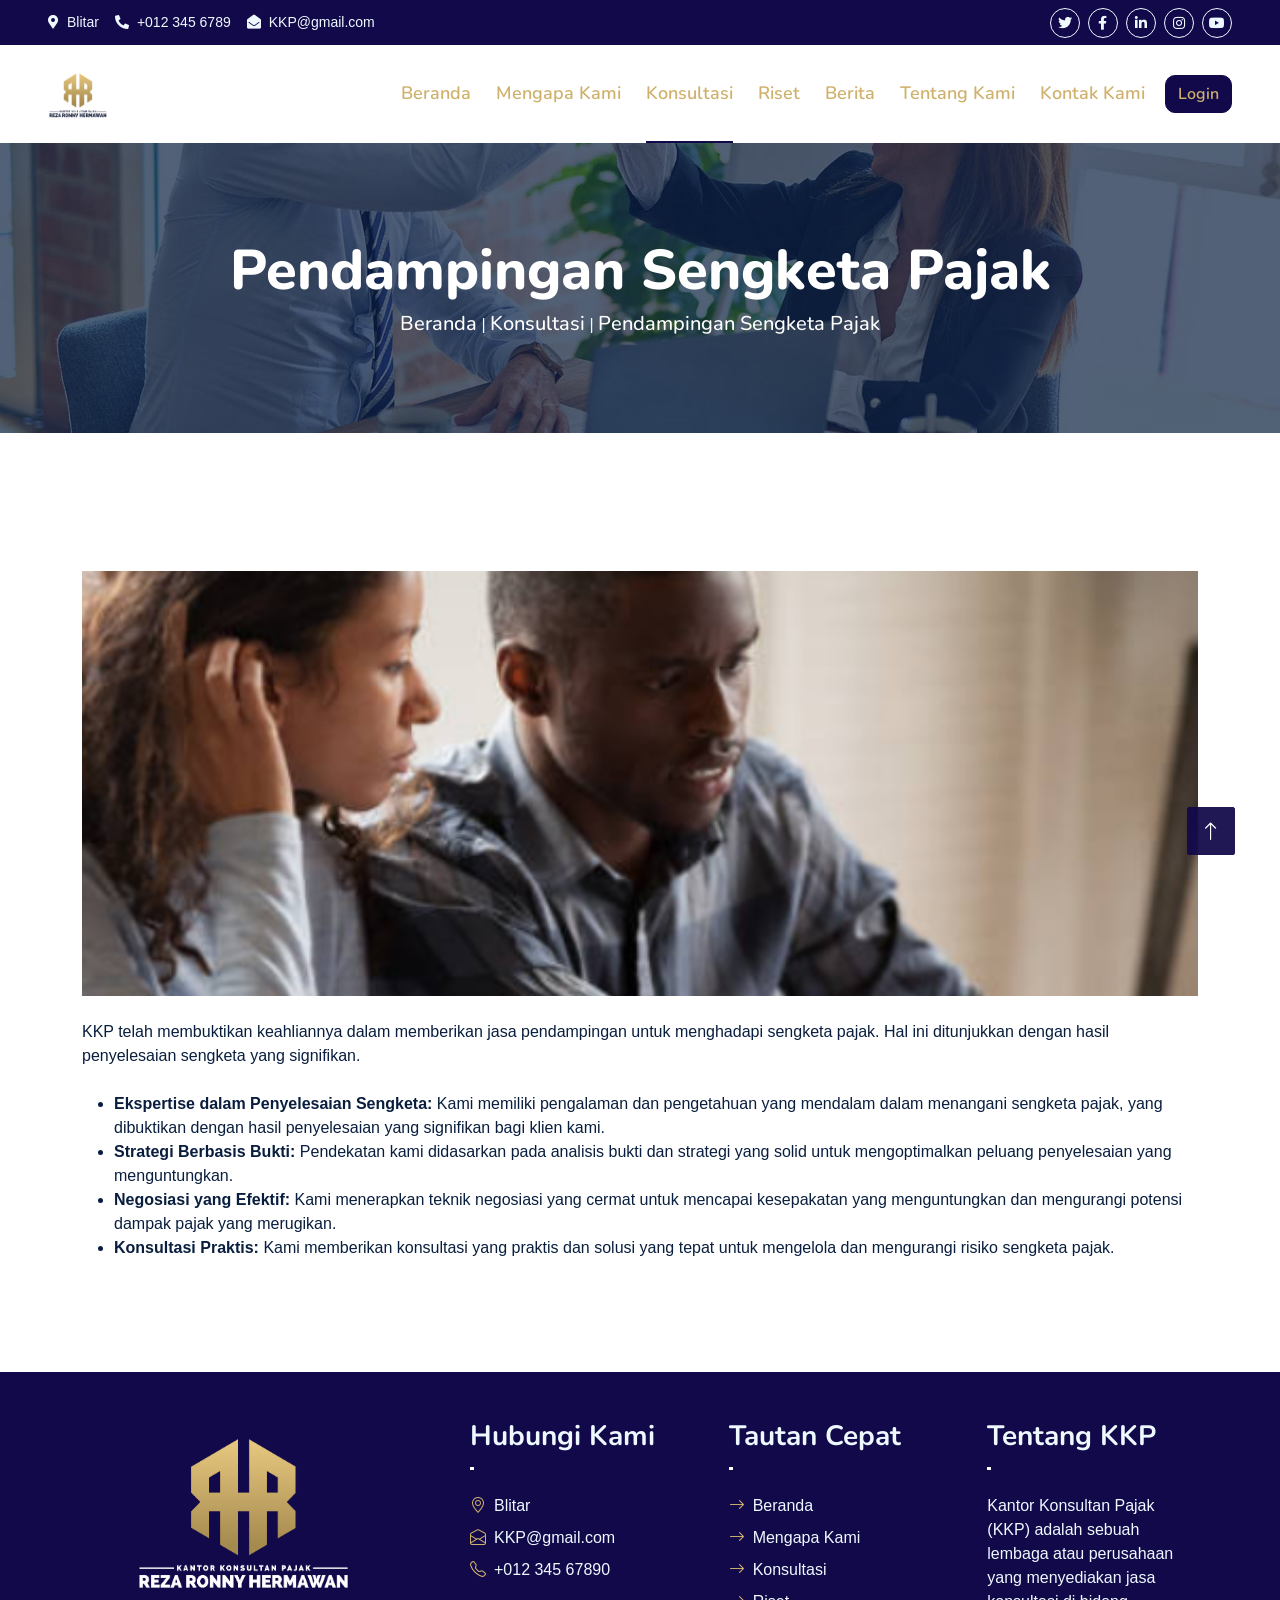
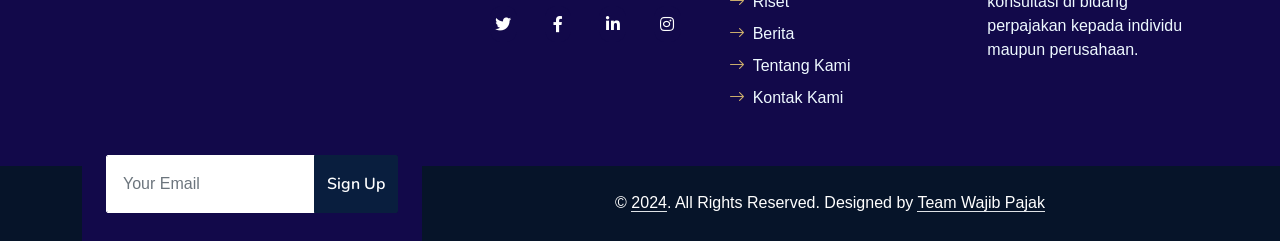
<file: konsultasi-opsi-4.html>
<!DOCTYPE html>
<html lang="en">

<head>
    <meta charset="utf-8">
    <title>Pendampiangan Sengketa Pajak | Wajib Pajak</title>
    <meta content="width=device-width, initial-scale=1.0" name="viewport">
    <meta content="Wajib Pajak" name="keywords">
    <meta content="Wajib Pajak" name="description">
    <link rel="icon" type="image/png" href="img/KKP.jpeg">


    <!-- Favicon -->
    <link href="img/favicon.ico" rel="icon">

    <!-- Google Web Fonts -->
    <link rel="preconnect" href="https://fonts.googleapis.com">
    <link rel="preconnect" href="https://fonts.gstatic.com" crossorigin>
    <link href="https://fonts.googleapis.com/css2?family=Nunito:wght@400;600;700;800&family=Rubik:wght@400;500;600;700&display=swap" rel="stylesheet">

    <!-- Icon Font Stylesheet -->
    <link href="https://cdnjs.cloudflare.com/ajax/libs/font-awesome/5.10.0/css/all.min.css" rel="stylesheet">
    <link href="https://cdn.jsdelivr.net/npm/bootstrap-icons@1.4.1/font/bootstrap-icons.css" rel="stylesheet">

    <!-- Libraries Stylesheet -->
    <link href="lib/owlcarousel/assets/owl.carousel.min.css" rel="stylesheet">
    <link href="lib/animate/animate.min.css" rel="stylesheet">

    <!-- Customized Bootstrap Stylesheet -->
    <link href="css/bootstrap.min.css" rel="stylesheet">

    <!-- Template Stylesheet -->
    <link href="css/style.css" rel="stylesheet">
    <link href="css/add.css" rel="stylesheet">

    <style>
        .image-container {
            width: 100%;
            overflow: hidden; /* Sembunyikan bagian gambar yang terpotong */
            max-height: 425px; /* Atur tinggi maksimum sesuai kebutuhan Anda */
        }

        .image-consultant-fill {
            width: 100%;
            height: 100%;
            object-fit: cover; /* Memastikan gambar tetap dalam proporsi */
            object-position: center top; /* Memotong dari tengah atas */
        }

    </style>
</head>

<body>
    <!-- Spinner Start -->
    <div id="spinner" class="show bg-white position-fixed translate-middle w-100 vh-100 top-50 start-50 d-flex align-items-center justify-content-center">
        <div class="spinner"></div>
    </div>
    <!-- Spinner End -->


    <!-- Topbar Start -->
    <div class="container-fluid bg-dark px-5 d-none d-lg-block">
        <div class="row gx-0">
            <div class="col-lg-8 text-center text-lg-start mb-2 mb-lg-0">
                <div class="d-inline-flex align-items-center" style="height: 45px;">
                    <small class="me-3 text-light"><i class="fa fa-map-marker-alt me-2"></i>Blitar</small>
                    <small class="me-3 text-light"><i class="fa fa-phone-alt me-2"></i>+012 345 6789</small>
                    <small class="text-light"><i class="fa fa-envelope-open me-2"></i>KKP@gmail.com</small>
                </div>
            </div>
            <div class="col-lg-4 text-center text-lg-end">
                <div class="d-inline-flex align-items-center" style="height: 45px;">
                    <a class="btn btn-sm btn-outline-light btn-sm-square rounded-circle me-2" href=""><i class="fab fa-twitter fw-normal"></i></a>
                    <a class="btn btn-sm btn-outline-light btn-sm-square rounded-circle me-2" href=""><i class="fab fa-facebook-f fw-normal"></i></a>
                    <a class="btn btn-sm btn-outline-light btn-sm-square rounded-circle me-2" href=""><i class="fab fa-linkedin-in fw-normal"></i></a>
                    <a class="btn btn-sm btn-outline-light btn-sm-square rounded-circle me-2" href=""><i class="fab fa-instagram fw-normal"></i></a>
                    <a class="btn btn-sm btn-outline-light btn-sm-square rounded-circle" href=""><i class="fab fa-youtube fw-normal"></i></a>
                </div>
            </div>
        </div>
    </div>
    <!-- Topbar End -->


    <!-- Navbar Start -->
    <div class="container-fluid position-relative p-0">
        <nav class="navbar navbar-expand-lg navbar-dark px-5 py-3 py-lg-0" style="background-color: white;">
            <a href="index.html" class="navbar-brand p-0">
                <img src="img/KKP.jpeg" alt="logo pajak" class="m-0" width="60" height="50">
            </a>
            <button class="navbar-toggler" type="button" data-bs-toggle="collapse" data-bs-target="#navbarCollapse">
                <span class="fa fa-bars"></span>
            </button>
            <div class="collapse navbar-collapse" id="navbarCollapse">
                <div class="navbar-nav ms-auto py-0">
                    <a href="index.html" class="nav-item nav-link text-primary">Beranda</a>
                    <a href="mengapa.html" class="nav-item nav-link text-primary">Mengapa Kami</a>
                    <a href="konsultasi.html" class="nav-item nav-link text-primary active">Konsultasi</a>
                    <a href="riset.html" class="nav-item nav-link text-primary">Riset</a>
                    <a href="berita.html" class="nav-item nav-link text-primary">Berita</a>
                    <a href="about.html" class="nav-item nav-link text-primary">Tentang Kami</a>
                    <a href="contact.html" class="nav-item nav-link text-primary">Kontak Kami</a>
                    <a href="http://143.198.82.53:3000/" class="btn btn-primary text-primary" role="button">Login</a>

                </div>
            </div>
        </nav>

        <div class="container-fluid bg-primary py-5 bg-header" style="margin-bottom: 90px;">
            <div class="row py-5">
                <div class="col-12 pt-lg-5 mt-lg-5 text-center">
                    <h1 class="display-4 text-white animated zoomIn">Pendampingan Sengketa Pajak</h1>
                    <a href="index.html" class="h5 text-white">Beranda</a>
                    <span class="text-light">|</span>
                    <a href="konsultasi.html" class="h5 text-white">Konsultasi</a>
                    <span class="text-light">|</span>
                    <a href="konsultasi-opsi-4.html" class="h5 text-white">Pendampingan Sengketa Pajak</a>
                </div>
            </div>
        </div>
    </div>
    <!-- Navbar End -->


    <!-- Full Screen Search Start -->
    <div class="modal fade" id="searchModal" tabindex="-1">
        <div class="modal-dialog modal-fullscreen">
            <div class="modal-content" style="background: rgba(9, 30, 62, .7);">
                <div class="modal-header border-0">
                    <button type="button" class="btn bg-white btn-close" data-bs-dismiss="modal" aria-label="Close"></button>
                </div>
                <div class="modal-body d-flex align-items-center justify-content-center">
                    <div class="input-group" style="max-width: 600px;">
                        <input type="text" class="form-control bg-transparent border-primary p-3" placeholder="Type search keyword">
                        <button class="btn btn-primary px-4"><i class="bi bi-search"></i></button>
                    </div>
                </div>
            </div>
        </div>
    </div>
    <!-- Full Screen Search End -->


    <!-- blog Start -->
    <div class="container-fluid py-5 wow fadeInUp" data-wow-delay="0.1s">
        <div class="container">
            <!-- <div class="section-title text-center position-relative pb-3 mb-5 mx-auto" style="max-width: 600px;">
                <h1 class="fw-bold text-primary text-uppercase">Artikel & Berita</h1>
                <p class="mb-0">Baca selengkapnya artikel & berita berikut yang kami sajikan sebagai sarana pelajari wawasan / informasi KKP dan perpajakan secara mendalam.</p>
            </div> -->
            <!-- Desktop and Mobile Version -->
            <div class="row g-5">
                <div class="content-fill col-lg-12 wow slideInUp" data-wow-delay="0.3s">
                    <div class="image-container">
                        <img class="image-consultant-fill img-fluid" src="img/consultant/consultant-5.png" alt="Consultant Image">
                    </div>
                    <!-- <h2>Jasa Umum Perpajakan</h2> -->
                    <p class="text-dark flex-grow-1 mt-4">KKP telah membuktikan keahliannya dalam memberikan jasa pendampingan untuk menghadapi sengketa pajak. Hal ini ditunjukkan dengan hasil penyelesaian sengketa yang signifikan.</p>
                    <ul class="text-dark flex-grow-1 mt-4">
                        <li><strong>Ekspertise dalam Penyelesaian Sengketa:</strong> Kami memiliki pengalaman dan pengetahuan yang mendalam dalam menangani sengketa pajak, yang dibuktikan dengan hasil penyelesaian yang signifikan bagi klien kami.</li>
                        <li><strong>Strategi Berbasis Bukti:</strong> Pendekatan kami didasarkan pada analisis bukti dan strategi yang solid untuk mengoptimalkan peluang penyelesaian yang menguntungkan.</li>
                        <li><strong>Negosiasi yang Efektif:</strong> Kami menerapkan teknik negosiasi yang cermat untuk mencapai kesepakatan yang menguntungkan dan mengurangi potensi dampak pajak yang merugikan.</li>
                        <li><strong>Konsultasi Praktis:</strong> Kami memberikan konsultasi yang praktis dan solusi yang tepat untuk mengelola dan mengurangi risiko sengketa pajak.</li>
                    </ul>
                </div>
                <!-- <div class="col-lg-3 wow slideInUp" data-wow-delay="0.3s">
                    <h4>Formulir Pertanyaan</h4>
                    <br>
                    <div class="custom-form-container">
                        <form>
                            <div class="row g-3">
                                <div class="col-md-12 custom-form-group">
                                    <input type="text" class="custom-form-control" placeholder="Nama" style="height: 55px;" required>
                                </div>
                                <div class="col-md-12 custom-form-group">
                                    <input type="email" class="custom-form-control" placeholder="Email" style="height: 55px;" required>
                                </div>
                                <div class="col-12 custom-form-group">
                                    <textarea class="custom-form-control" rows="4" placeholder="Pertanyaan" required></textarea>
                                </div>
                                <div class="col-12">
                                    <button class="custom-btn-primary" type="submit">Kirim Pertanyaan</button>
                                </div>
                            </div>
                        </form>
                    </div>
                </div> -->
            </div>
        </div>
    </div>
    
    <!-- blog End -->

    <!-- Footer Start -->
    <div class="container-fluid bg-dark text-light mt-5 wow fadeInUp" data-wow-delay="0.1s">
        <div class="container">
            <div class="row gx-5">
                <div class="col-lg-4 col-md-6 footer-about">
                    <div
                        class="d-flex flex-column align-items-center justify-content-center text-center h-100 bg-primary p-4">
                        <a href="index.html" class="navbar-brand mb-5 position-relative pt-0">
                            <img src="img/KKPLOGO.png" alt="logo pajak" class="m-0" width="220" height="170">
                        </a>
                        <form action="" class="mt-5">
                            <div class="input-group">
                                <input type="text" class="form-control border-white p-3" placeholder="Your Email">
                                <button class="btn btn-dark">Sign Up</button>
                            </div>
                        </form>
                    </div>
                </div>
                <div class="col-lg-8 col-md-6">
                    <div class="row gx-5">
                        <div class="col-lg-4 col-md-12 pt-5 mb-5">
                            <div class="section-title section-title-sm position-relative pb-3 mb-4">
                                <h3 class="text-light mb-0">Hubungi Kami</h3>
                            </div>
                            <div class="d-flex mb-2">
                                <i class="bi bi-geo-alt text-primary me-2"></i>
                                <p class="mb-0">Blitar</p>
                            </div>
                            <div class="d-flex mb-2">
                                <i class="bi bi-envelope-open text-primary me-2"></i>
                                <p class="mb-0">KKP@gmail.com</p>
                            </div>
                            <div class="d-flex mb-2">
                                <i class="bi bi-telephone text-primary me-2"></i>
                                <p class="mb-0">+012 345 67890</p>
                            </div>
                            <div class="d-flex mt-4">
                                <a class="btn btn-primary btn-square me-2" href="#"><i
                                        class="fab fa-twitter fw-normal"></i></a>
                                <a class="btn btn-primary btn-square me-2" href="#"><i
                                        class="fab fa-facebook-f fw-normal"></i></a>
                                <a class="btn btn-primary btn-square me-2" href="#"><i
                                        class="fab fa-linkedin-in fw-normal"></i></a>
                                <a class="btn btn-primary btn-square" href="#"><i
                                        class="fab fa-instagram fw-normal"></i></a>
                            </div>
                        </div>
                        <div class="col-lg-4 col-md-12 pt-0 pt-lg-5 mb-5">
                            <div class="section-title section-title-sm position-relative pb-3 mb-4">
                                <h3 class="text-light mb-0">Tautan Cepat</h3>
                            </div>
                            <div class="link-animated d-flex flex-column justify-content-start">
                                <a class="text-light mb-2" href="index.html"><i
                                        class="bi bi-arrow-right text-primary me-2"></i>Beranda</a>
                                <a class="text-light mb-2" href="mengapa.html"><i
                                        class="bi bi-arrow-right text-primary me-2"></i>Mengapa Kami</a>
                                <a class="text-light mb-2" href="konsultasi.html"><i
                                        class="bi bi-arrow-right text-primary me-2"></i>Konsultasi</a>
                                <a class="text-light mb-2" href="riset.html"><i
                                        class="bi bi-arrow-right text-primary me-2"></i>Riset</a>
                                <a class="text-light mb-2" href="berita.html"><i
                                        class="bi bi-arrow-right text-primary me-2"></i>Berita</a>
                                <a class="text-light mb-2" href="about.html"><i
                                        class="bi bi-arrow-right text-primary me-2"></i>Tentang Kami</a>
                                <a class="text-light mb-2" href="contact.html"><i
                                        class="bi bi-arrow-right text-primary me-2"></i>Kontak Kami</a>
                            </div>
                        </div>
                        <div class="col-lg-4 col-md-12 pt-0 pt-lg-5 mb-5">
                            <div class="section-title section-title-sm position-relative pb-3 mb-4">
                                <h3 class="text-light mb-0">Tentang KKP</h3>
                            </div>
                            <p class="mt-3 mb-4">
                                Kantor Konsultan Pajak (KKP) adalah sebuah lembaga atau perusahaan yang menyediakan jasa
                                konsultasi di bidang perpajakan kepada individu maupun perusahaan.
                            </p>
                        </div>
                    </div>
                </div>
            </div>
        </div>
    </div>
    <div class="container-fluid text-white" style="background: #061429;">
        <div class="container text-center">
            <div class="row justify-content-end">
                <div class="col-lg-8 col-md-6">
                    <div class="d-flex align-items-center justify-content-center" style="height: 75px;">
                        <p class="mb-0">&copy; <a class="text-white border-bottom" href="#">2024</a>. All
                            Rights Reserved.

                            <!--/*** This template is free as long as you keep the footer author’s credit link/attribution link/backlink. If you'd like to use the template without the footer author’s credit link/attribution link/backlink, you can purchase the Credit Removal License from "https://htmlcodex.com/credit-removal". Thank you for your support. ***/-->
                            Designed by <a class="text-white border-bottom" href="https://htmlcodex.com">Team Wajib
                                Pajak</a>
                        </p>
                    </div>
                </div>
            </div>
        </div>
    </div>
    <!-- Footer End -->


    <!-- Back to Top -->
    <a href="#" class="btn btn-lg btn-primary btn-lg-square rounded back-to-top"><i class="bi bi-arrow-up"></i></a>


    <!-- JavaScript Libraries -->
    <script src="https://code.jquery.com/jquery-3.4.1.min.js"></script>
    <script src="https://cdn.jsdelivr.net/npm/bootstrap@5.0.0/dist/js/bootstrap.bundle.min.js"></script>
    <script src="lib/wow/wow.min.js"></script>
    <script src="lib/easing/easing.min.js"></script>
    <script src="lib/waypoints/waypoints.min.js"></script>
    <script src="lib/counterup/counterup.min.js"></script>
    <script src="lib/owlcarousel/owl.carousel.min.js"></script>

    <!-- Template Javascript -->
    <script src="js/main.js"></script>
</body>

</html>
</file>
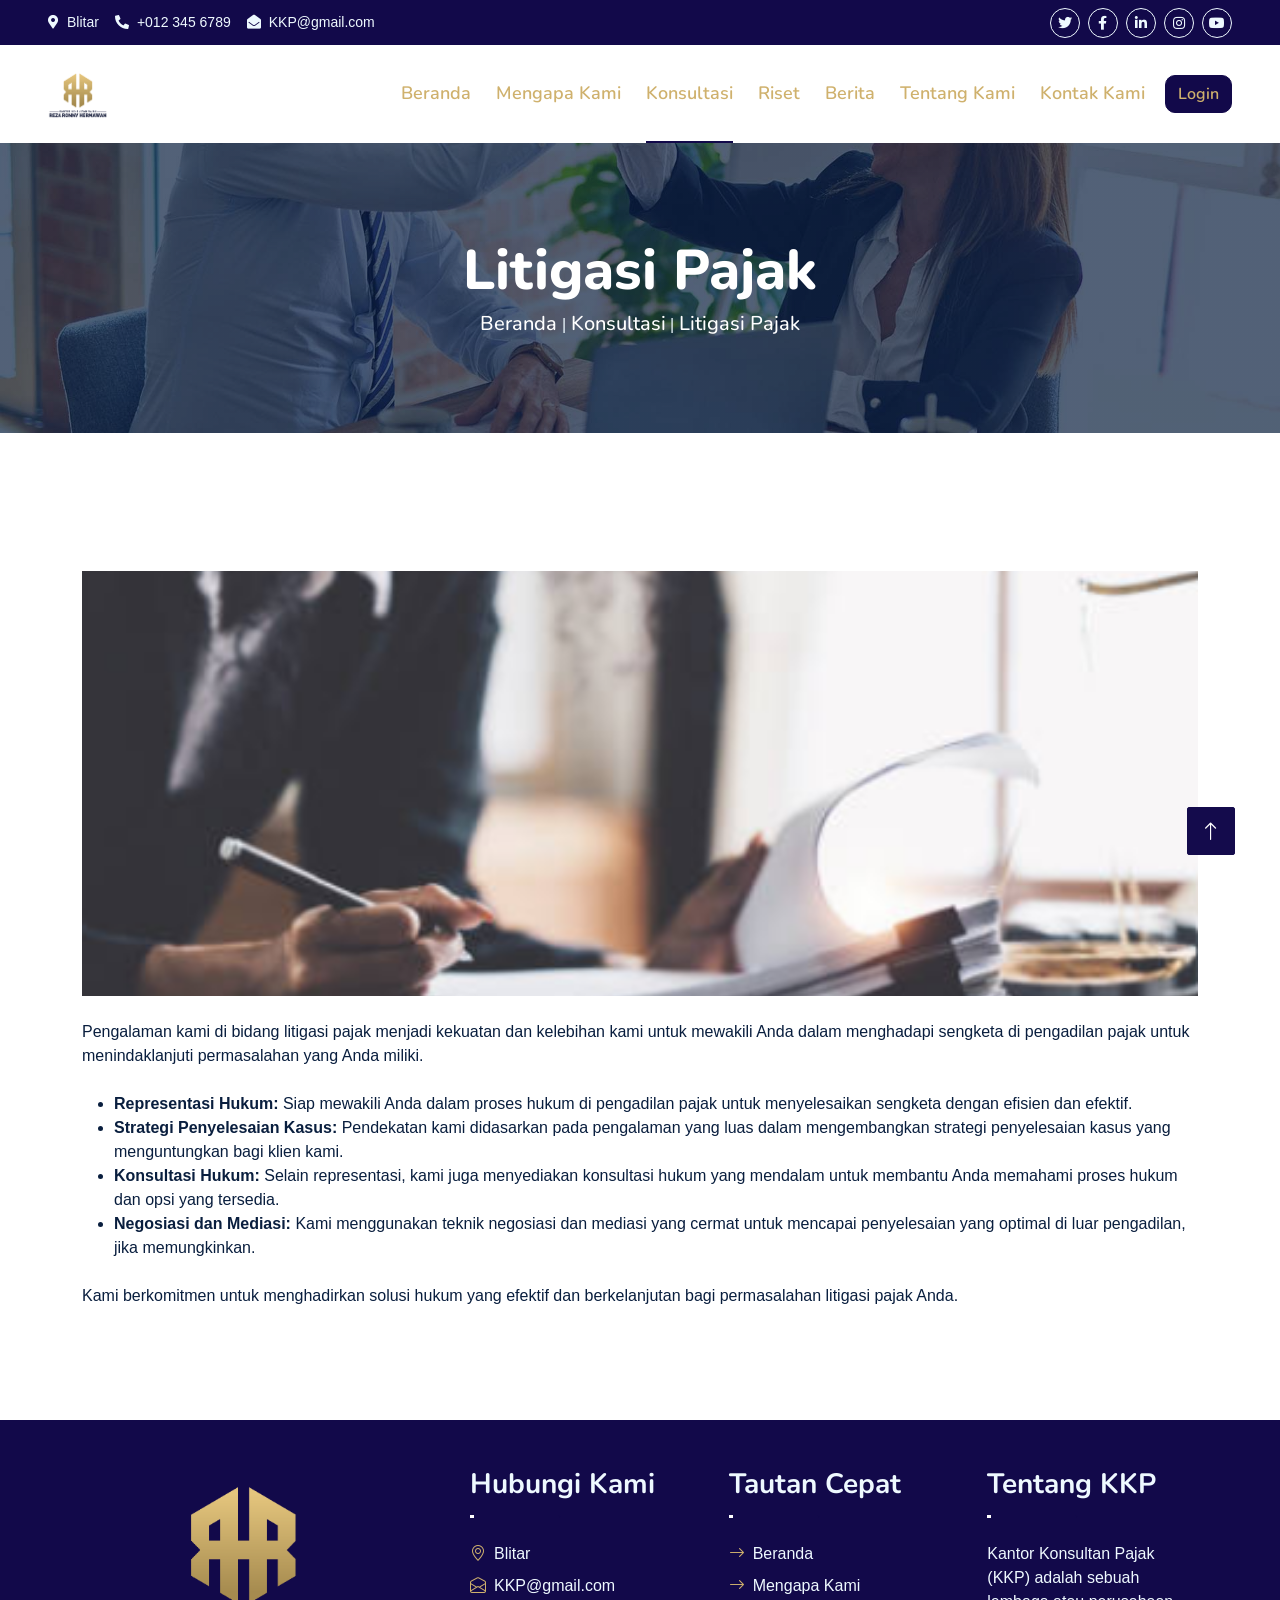
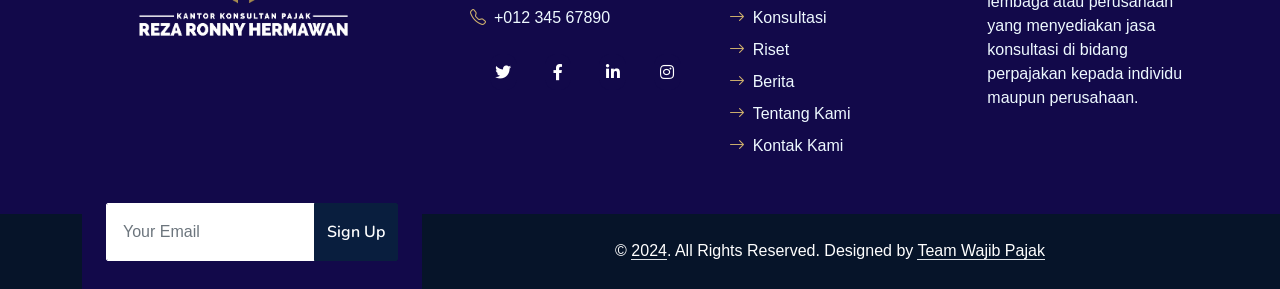
<file: konsultasi-opsi-5.html>
<!DOCTYPE html>
<html lang="en">

<head>
    <meta charset="utf-8">
    <title>Litigasi Pajak | Wajib Pajak</title>
    <meta content="width=device-width, initial-scale=1.0" name="viewport">
    <meta content="Wajib Pajak" name="keywords">
    <meta content="Wajib Pajak" name="description">
    <link rel="icon" type="image/png" href="img/KKP.jpeg">


    <!-- Favicon -->
    <link href="img/favicon.ico" rel="icon">

    <!-- Google Web Fonts -->
    <link rel="preconnect" href="https://fonts.googleapis.com">
    <link rel="preconnect" href="https://fonts.gstatic.com" crossorigin>
    <link href="https://fonts.googleapis.com/css2?family=Nunito:wght@400;600;700;800&family=Rubik:wght@400;500;600;700&display=swap" rel="stylesheet">

    <!-- Icon Font Stylesheet -->
    <link href="https://cdnjs.cloudflare.com/ajax/libs/font-awesome/5.10.0/css/all.min.css" rel="stylesheet">
    <link href="https://cdn.jsdelivr.net/npm/bootstrap-icons@1.4.1/font/bootstrap-icons.css" rel="stylesheet">

    <!-- Libraries Stylesheet -->
    <link href="lib/owlcarousel/assets/owl.carousel.min.css" rel="stylesheet">
    <link href="lib/animate/animate.min.css" rel="stylesheet">

    <!-- Customized Bootstrap Stylesheet -->
    <link href="css/bootstrap.min.css" rel="stylesheet">

    <!-- Template Stylesheet -->
    <link href="css/style.css" rel="stylesheet">
    <link href="css/add.css" rel="stylesheet">

    <style>
        .image-container {
            width: 100%;
            overflow: hidden; /* Sembunyikan bagian gambar yang terpotong */
            max-height: 425px; /* Atur tinggi maksimum sesuai kebutuhan Anda */
        }

        .image-consultant-fill {
            width: 100%;
            height: 100%;
            object-fit: cover; /* Memastikan gambar tetap dalam proporsi */
            object-position: center top; /* Memotong dari tengah atas */
        }

    </style>
</head>

<body>
    <!-- Spinner Start -->
    <div id="spinner" class="show bg-white position-fixed translate-middle w-100 vh-100 top-50 start-50 d-flex align-items-center justify-content-center">
        <div class="spinner"></div>
    </div>
    <!-- Spinner End -->


    <!-- Topbar Start -->
    <div class="container-fluid bg-dark px-5 d-none d-lg-block">
        <div class="row gx-0">
            <div class="col-lg-8 text-center text-lg-start mb-2 mb-lg-0">
                <div class="d-inline-flex align-items-center" style="height: 45px;">
                    <small class="me-3 text-light"><i class="fa fa-map-marker-alt me-2"></i>Blitar</small>
                    <small class="me-3 text-light"><i class="fa fa-phone-alt me-2"></i>+012 345 6789</small>
                    <small class="text-light"><i class="fa fa-envelope-open me-2"></i>KKP@gmail.com</small>
                </div>
            </div>
            <div class="col-lg-4 text-center text-lg-end">
                <div class="d-inline-flex align-items-center" style="height: 45px;">
                    <a class="btn btn-sm btn-outline-light btn-sm-square rounded-circle me-2" href=""><i class="fab fa-twitter fw-normal"></i></a>
                    <a class="btn btn-sm btn-outline-light btn-sm-square rounded-circle me-2" href=""><i class="fab fa-facebook-f fw-normal"></i></a>
                    <a class="btn btn-sm btn-outline-light btn-sm-square rounded-circle me-2" href=""><i class="fab fa-linkedin-in fw-normal"></i></a>
                    <a class="btn btn-sm btn-outline-light btn-sm-square rounded-circle me-2" href=""><i class="fab fa-instagram fw-normal"></i></a>
                    <a class="btn btn-sm btn-outline-light btn-sm-square rounded-circle" href=""><i class="fab fa-youtube fw-normal"></i></a>
                </div>
            </div>
        </div>
    </div>
    <!-- Topbar End -->


    <!-- Navbar Start -->
    <div class="container-fluid position-relative p-0">
        <nav class="navbar navbar-expand-lg navbar-dark px-5 py-3 py-lg-0" style="background-color: white;">
            <a href="index.html" class="navbar-brand p-0">
                <img src="img/KKP.jpeg" alt="logo pajak" class="m-0" width="60" height="50">
            </a>
            <button class="navbar-toggler" type="button" data-bs-toggle="collapse" data-bs-target="#navbarCollapse">
                <span class="fa fa-bars"></span>
            </button>
            <div class="collapse navbar-collapse" id="navbarCollapse">
                <div class="navbar-nav ms-auto py-0">
                    <a href="index.html" class="nav-item nav-link text-primary">Beranda</a>
                    <a href="mengapa.html" class="nav-item nav-link text-primary">Mengapa Kami</a>
                    <a href="konsultasi.html" class="nav-item nav-link text-primary active">Konsultasi</a>
                    <a href="riset.html" class="nav-item nav-link text-primary">Riset</a>
                    <a href="berita.html" class="nav-item nav-link text-primary">Berita</a>
                    <a href="about.html" class="nav-item nav-link text-primary">Tentang Kami</a>
                    <a href="contact.html" class="nav-item nav-link text-primary">Kontak Kami</a>
                    <a href="http://143.198.82.53:3000/" class="btn btn-primary text-primary" role="button">Login</a>

                </div>
            </div>
        </nav>

        <div class="container-fluid bg-primary py-5 bg-header" style="margin-bottom: 90px;">
            <div class="row py-5">
                <div class="col-12 pt-lg-5 mt-lg-5 text-center">
                    <h1 class="display-4 text-white animated zoomIn">Litigasi Pajak</h1>
                    <a href="index.html" class="h5 text-white">Beranda</a>
                    <span class="text-light">|</span>
                    <a href="konsultasi.html" class="h5 text-white">Konsultasi</a>
                    <span class="text-light">|</span>
                    <a href="konsultasi-opsi-5.html" class="h5 text-white">Litigasi Pajak</a>
                </div>
            </div>
        </div>
    </div>
    <!-- Navbar End -->


    <!-- Full Screen Search Start -->
    <div class="modal fade" id="searchModal" tabindex="-1">
        <div class="modal-dialog modal-fullscreen">
            <div class="modal-content" style="background: rgba(9, 30, 62, .7);">
                <div class="modal-header border-0">
                    <button type="button" class="btn bg-white btn-close" data-bs-dismiss="modal" aria-label="Close"></button>
                </div>
                <div class="modal-body d-flex align-items-center justify-content-center">
                    <div class="input-group" style="max-width: 600px;">
                        <input type="text" class="form-control bg-transparent border-primary p-3" placeholder="Type search keyword">
                        <button class="btn btn-primary px-4"><i class="bi bi-search"></i></button>
                    </div>
                </div>
            </div>
        </div>
    </div>
    <!-- Full Screen Search End -->


    <!-- blog Start -->
    <div class="container-fluid py-5 wow fadeInUp" data-wow-delay="0.1s">
        <div class="container">
            <!-- <div class="section-title text-center position-relative pb-3 mb-5 mx-auto" style="max-width: 600px;">
                <h1 class="fw-bold text-primary text-uppercase">Artikel & Berita</h1>
                <p class="mb-0">Baca selengkapnya artikel & berita berikut yang kami sajikan sebagai sarana pelajari wawasan / informasi KKP dan perpajakan secara mendalam.</p>
            </div> -->
            <!-- Desktop and Mobile Version -->
            <div class="row g-5">
                <div class="content-fill col-lg-12 wow slideInUp" data-wow-delay="0.3s">
                    <div class="image-container">
                        <img class="image-consultant-fill img-fluid" src="img/consultant/consultant-6.png" alt="Consultant Image">
                    </div>
                    <p class="text-dark flex-grow-1 mt-4">Pengalaman kami di bidang litigasi pajak menjadi kekuatan dan kelebihan kami untuk mewakili Anda dalam menghadapi sengketa di pengadilan pajak untuk menindaklanjuti permasalahan yang Anda miliki.</p>
    
                    <ul class="text-dark flex-grow-1 mt-4">
                        <li><strong>Representasi Hukum:</strong> Siap mewakili Anda dalam proses hukum di pengadilan pajak untuk menyelesaikan sengketa dengan efisien dan efektif.</li>
                        <li><strong>Strategi Penyelesaian Kasus:</strong> Pendekatan kami didasarkan pada pengalaman yang luas dalam mengembangkan strategi penyelesaian kasus yang menguntungkan bagi klien kami.</li>
                        <li><strong>Konsultasi Hukum:</strong> Selain representasi, kami juga menyediakan konsultasi hukum yang mendalam untuk membantu Anda memahami proses hukum dan opsi yang tersedia.</li>
                        <li><strong>Negosiasi dan Mediasi:</strong> Kami menggunakan teknik negosiasi dan mediasi yang cermat untuk mencapai penyelesaian yang optimal di luar pengadilan, jika memungkinkan.</li>
                    </ul>
                    
                    <p class="text-dark flex-grow-1 mt-4">Kami berkomitmen untuk menghadirkan solusi hukum yang efektif dan berkelanjutan bagi permasalahan litigasi pajak Anda.</p>
                </div>
                <!-- <div class="col-lg-3 wow slideInUp" data-wow-delay="0.3s">
                    <h4>Formulir Pertanyaan</h4>
                    <br>
                    <div class="custom-form-container">
                        <form>
                            <div class="row g-3">
                                <div class="col-md-12 custom-form-group">
                                    <input type="text" class="custom-form-control" placeholder="Nama" style="height: 55px;" required>
                                </div>
                                <div class="col-md-12 custom-form-group">
                                    <input type="email" class="custom-form-control" placeholder="Email" style="height: 55px;" required>
                                </div>
                                <div class="col-12 custom-form-group">
                                    <textarea class="custom-form-control" rows="4" placeholder="Pertanyaan" required></textarea>
                                </div>
                                <div class="col-12">
                                    <button class="custom-btn-primary" type="submit">Kirim Pertanyaan</button>
                                </div>
                            </div>
                        </form>
                    </div>
                </div> -->
            </div>
        </div>
    </div>
    
    <!-- blog End -->

    <!-- Footer Start -->
    <div class="container-fluid bg-dark text-light mt-5 wow fadeInUp" data-wow-delay="0.1s">
        <div class="container">
            <div class="row gx-5">
                <div class="col-lg-4 col-md-6 footer-about">
                    <div
                        class="d-flex flex-column align-items-center justify-content-center text-center h-100 bg-primary p-4">
                        <a href="index.html" class="navbar-brand mb-5 position-relative pt-0">
                            <img src="img/KKPLOGO.png" alt="logo pajak" class="m-0" width="220" height="170">
                        </a>
                        <form action="" class="mt-5">
                            <div class="input-group">
                                <input type="text" class="form-control border-white p-3" placeholder="Your Email">
                                <button class="btn btn-dark">Sign Up</button>
                            </div>
                        </form>
                    </div>
                </div>
                <div class="col-lg-8 col-md-6">
                    <div class="row gx-5">
                        <div class="col-lg-4 col-md-12 pt-5 mb-5">
                            <div class="section-title section-title-sm position-relative pb-3 mb-4">
                                <h3 class="text-light mb-0">Hubungi Kami</h3>
                            </div>
                            <div class="d-flex mb-2">
                                <i class="bi bi-geo-alt text-primary me-2"></i>
                                <p class="mb-0">Blitar</p>
                            </div>
                            <div class="d-flex mb-2">
                                <i class="bi bi-envelope-open text-primary me-2"></i>
                                <p class="mb-0">KKP@gmail.com</p>
                            </div>
                            <div class="d-flex mb-2">
                                <i class="bi bi-telephone text-primary me-2"></i>
                                <p class="mb-0">+012 345 67890</p>
                            </div>
                            <div class="d-flex mt-4">
                                <a class="btn btn-primary btn-square me-2" href="#"><i
                                        class="fab fa-twitter fw-normal"></i></a>
                                <a class="btn btn-primary btn-square me-2" href="#"><i
                                        class="fab fa-facebook-f fw-normal"></i></a>
                                <a class="btn btn-primary btn-square me-2" href="#"><i
                                        class="fab fa-linkedin-in fw-normal"></i></a>
                                <a class="btn btn-primary btn-square" href="#"><i
                                        class="fab fa-instagram fw-normal"></i></a>
                            </div>
                        </div>
                        <div class="col-lg-4 col-md-12 pt-0 pt-lg-5 mb-5">
                            <div class="section-title section-title-sm position-relative pb-3 mb-4">
                                <h3 class="text-light mb-0">Tautan Cepat</h3>
                            </div>
                            <div class="link-animated d-flex flex-column justify-content-start">
                                <a class="text-light mb-2" href="index.html"><i
                                        class="bi bi-arrow-right text-primary me-2"></i>Beranda</a>
                                <a class="text-light mb-2" href="mengapa.html"><i
                                        class="bi bi-arrow-right text-primary me-2"></i>Mengapa Kami</a>
                                <a class="text-light mb-2" href="konsultasi.html"><i
                                        class="bi bi-arrow-right text-primary me-2"></i>Konsultasi</a>
                                <a class="text-light mb-2" href="riset.html"><i
                                        class="bi bi-arrow-right text-primary me-2"></i>Riset</a>
                                <a class="text-light mb-2" href="berita.html"><i
                                        class="bi bi-arrow-right text-primary me-2"></i>Berita</a>
                                <a class="text-light mb-2" href="about.html"><i
                                        class="bi bi-arrow-right text-primary me-2"></i>Tentang Kami</a>
                                <a class="text-light mb-2" href="contact.html"><i
                                        class="bi bi-arrow-right text-primary me-2"></i>Kontak Kami</a>
                            </div>
                        </div>
                        <div class="col-lg-4 col-md-12 pt-0 pt-lg-5 mb-5">
                            <div class="section-title section-title-sm position-relative pb-3 mb-4">
                                <h3 class="text-light mb-0">Tentang KKP</h3>
                            </div>
                            <p class="mt-3 mb-4">
                                Kantor Konsultan Pajak (KKP) adalah sebuah lembaga atau perusahaan yang menyediakan jasa
                                konsultasi di bidang perpajakan kepada individu maupun perusahaan.
                            </p>
                        </div>
                    </div>
                </div>
            </div>
        </div>
    </div>
    <div class="container-fluid text-white" style="background: #061429;">
        <div class="container text-center">
            <div class="row justify-content-end">
                <div class="col-lg-8 col-md-6">
                    <div class="d-flex align-items-center justify-content-center" style="height: 75px;">
                        <p class="mb-0">&copy; <a class="text-white border-bottom" href="#">2024</a>. All
                            Rights Reserved.

                            <!--/*** This template is free as long as you keep the footer author’s credit link/attribution link/backlink. If you'd like to use the template without the footer author’s credit link/attribution link/backlink, you can purchase the Credit Removal License from "https://htmlcodex.com/credit-removal". Thank you for your support. ***/-->
                            Designed by <a class="text-white border-bottom" href="https://htmlcodex.com">Team Wajib
                                Pajak</a>
                        </p>
                    </div>
                </div>
            </div>
        </div>
    </div>
    <!-- Footer End -->


    <!-- Back to Top -->
    <a href="#" class="btn btn-lg btn-primary btn-lg-square rounded back-to-top"><i class="bi bi-arrow-up"></i></a>


    <!-- JavaScript Libraries -->
    <script src="https://code.jquery.com/jquery-3.4.1.min.js"></script>
    <script src="https://cdn.jsdelivr.net/npm/bootstrap@5.0.0/dist/js/bootstrap.bundle.min.js"></script>
    <script src="lib/wow/wow.min.js"></script>
    <script src="lib/easing/easing.min.js"></script>
    <script src="lib/waypoints/waypoints.min.js"></script>
    <script src="lib/counterup/counterup.min.js"></script>
    <script src="lib/owlcarousel/owl.carousel.min.js"></script>

    <!-- Template Javascript -->
    <script src="js/main.js"></script>
</body>

</html>
</file>
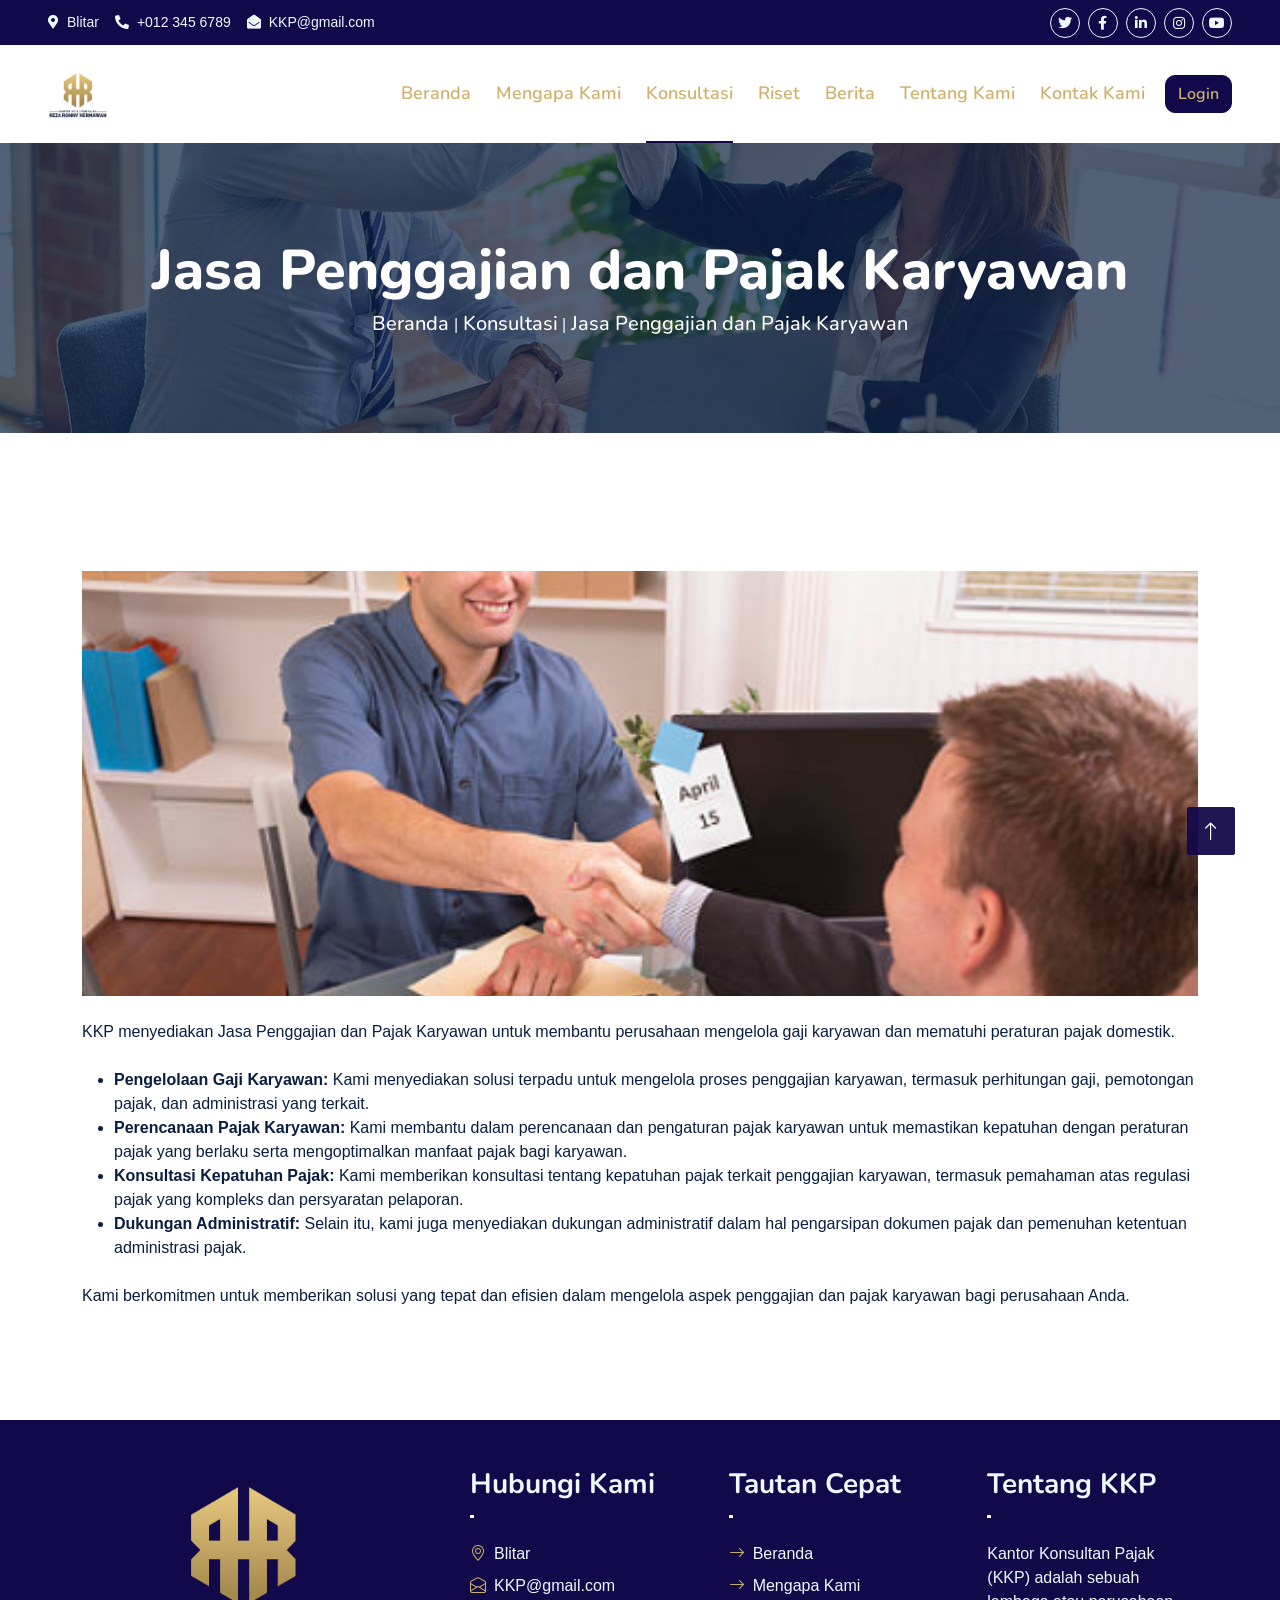
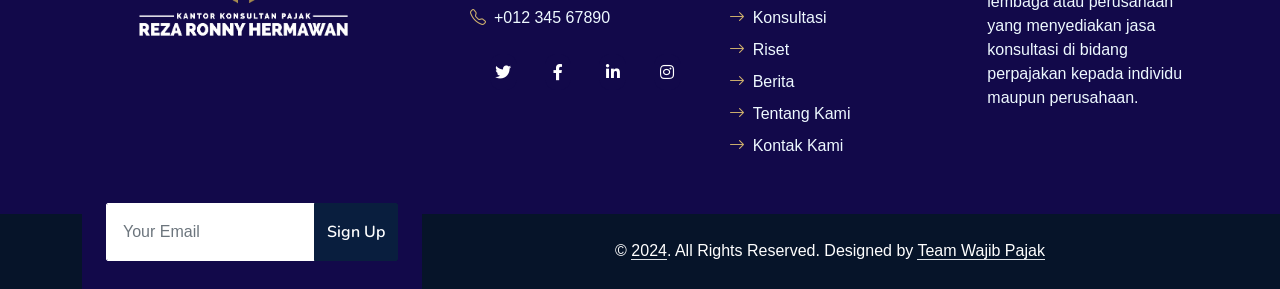
<file: konsultasi-opsi-6.html>
<!DOCTYPE html>
<html lang="en">

<head>
    <meta charset="utf-8">
    <title>Jasa Penggajian dan Pajak Karyawan | Wajib Pajak</title>
    <meta content="width=device-width, initial-scale=1.0" name="viewport">
    <meta content="Wajib Pajak" name="keywords">
    <meta content="Wajib Pajak" name="description">
    <link rel="icon" type="image/png" href="img/KKP.jpeg">


    <!-- Favicon -->
    <link href="img/favicon.ico" rel="icon">

    <!-- Google Web Fonts -->
    <link rel="preconnect" href="https://fonts.googleapis.com">
    <link rel="preconnect" href="https://fonts.gstatic.com" crossorigin>
    <link href="https://fonts.googleapis.com/css2?family=Nunito:wght@400;600;700;800&family=Rubik:wght@400;500;600;700&display=swap" rel="stylesheet">

    <!-- Icon Font Stylesheet -->
    <link href="https://cdnjs.cloudflare.com/ajax/libs/font-awesome/5.10.0/css/all.min.css" rel="stylesheet">
    <link href="https://cdn.jsdelivr.net/npm/bootstrap-icons@1.4.1/font/bootstrap-icons.css" rel="stylesheet">

    <!-- Libraries Stylesheet -->
    <link href="lib/owlcarousel/assets/owl.carousel.min.css" rel="stylesheet">
    <link href="lib/animate/animate.min.css" rel="stylesheet">

    <!-- Customized Bootstrap Stylesheet -->
    <link href="css/bootstrap.min.css" rel="stylesheet">

    <!-- Template Stylesheet -->
    <link href="css/style.css" rel="stylesheet">
    <link href="css/add.css" rel="stylesheet">

    <style>
        .image-container {
            width: 100%;
            overflow: hidden; /* Sembunyikan bagian gambar yang terpotong */
            max-height: 425px; /* Atur tinggi maksimum sesuai kebutuhan Anda */
        }

        .image-consultant-fill {
            width: 100%;
            height: 100%;
            object-fit: cover; /* Memastikan gambar tetap dalam proporsi */
            object-position: center top; /* Memotong dari tengah atas */
        }

    </style>
</head>

<body>
    <!-- Spinner Start -->
    <div id="spinner" class="show bg-white position-fixed translate-middle w-100 vh-100 top-50 start-50 d-flex align-items-center justify-content-center">
        <div class="spinner"></div>
    </div>
    <!-- Spinner End -->


    <!-- Topbar Start -->
    <div class="container-fluid bg-dark px-5 d-none d-lg-block">
        <div class="row gx-0">
            <div class="col-lg-8 text-center text-lg-start mb-2 mb-lg-0">
                <div class="d-inline-flex align-items-center" style="height: 45px;">
                    <small class="me-3 text-light"><i class="fa fa-map-marker-alt me-2"></i>Blitar</small>
                    <small class="me-3 text-light"><i class="fa fa-phone-alt me-2"></i>+012 345 6789</small>
                    <small class="text-light"><i class="fa fa-envelope-open me-2"></i>KKP@gmail.com</small>
                </div>
            </div>
            <div class="col-lg-4 text-center text-lg-end">
                <div class="d-inline-flex align-items-center" style="height: 45px;">
                    <a class="btn btn-sm btn-outline-light btn-sm-square rounded-circle me-2" href=""><i class="fab fa-twitter fw-normal"></i></a>
                    <a class="btn btn-sm btn-outline-light btn-sm-square rounded-circle me-2" href=""><i class="fab fa-facebook-f fw-normal"></i></a>
                    <a class="btn btn-sm btn-outline-light btn-sm-square rounded-circle me-2" href=""><i class="fab fa-linkedin-in fw-normal"></i></a>
                    <a class="btn btn-sm btn-outline-light btn-sm-square rounded-circle me-2" href=""><i class="fab fa-instagram fw-normal"></i></a>
                    <a class="btn btn-sm btn-outline-light btn-sm-square rounded-circle" href=""><i class="fab fa-youtube fw-normal"></i></a>
                </div>
            </div>
        </div>
    </div>
    <!-- Topbar End -->


  
    <!-- Navbar Start -->
    <div class="container-fluid position-relative p-0">
        <nav class="navbar navbar-expand-lg navbar-dark px-5 py-3 py-lg-0" style="background-color: white;">
            <a href="index.html" class="navbar-brand p-0">
                <img src="img/KKP.jpeg" alt="logo pajak" class="m-0" width="60" height="50">
            </a>
            <button class="navbar-toggler" type="button" data-bs-toggle="collapse" data-bs-target="#navbarCollapse">
                <span class="fa fa-bars"></span>
            </button>
            <div class="collapse navbar-collapse" id="navbarCollapse">
                <div class="navbar-nav ms-auto py-0">
                    <a href="index.html" class="nav-item nav-link text-primary">Beranda</a>
                    <a href="mengapa.html" class="nav-item nav-link text-primary">Mengapa Kami</a>
                    <a href="konsultasi.html" class="nav-item nav-link text-primary active">Konsultasi</a>
                    <a href="riset.html" class="nav-item nav-link text-primary">Riset</a>
                    <a href="berita.html" class="nav-item nav-link text-primary">Berita</a>
                    <a href="about.html" class="nav-item nav-link text-primary">Tentang Kami</a>
                    <a href="contact.html" class="nav-item nav-link text-primary">Kontak Kami</a>
                    <a href="http://143.198.82.53:3000/" class="btn btn-primary text-primary" role="button">Login</a>

                </div>
            </div>
        </nav>

        <div class="container-fluid bg-primary py-5 bg-header" style="margin-bottom: 90px;">
            <div class="row py-5">
                <div class="col-12 pt-lg-5 mt-lg-5 text-center">
                    <h1 class="display-4 text-white animated zoomIn">Jasa Penggajian dan Pajak Karyawan</h1>
                    <a href="index.html" class="h5 text-white">Beranda</a>
                    <span class="text-light">|</span>
                    <a href="konsultasi.html" class="h5 text-white">Konsultasi</a>
                    <span class="text-light">|</span>
                    <a href="konsultasi.html" class="h5 text-white">Jasa Penggajian dan Pajak Karyawan</a>
                </div>
            </div>
        </div>
    </div>
    <!-- Navbar End -->

    <!-- Full Screen Search Start -->
    <div class="modal fade" id="searchModal" tabindex="-1">
        <div class="modal-dialog modal-fullscreen">
            <div class="modal-content" style="background: rgba(9, 30, 62, .7);">
                <div class="modal-header border-0">
                    <button type="button" class="btn bg-white btn-close" data-bs-dismiss="modal" aria-label="Close"></button>
                </div>
                <div class="modal-body d-flex align-items-center justify-content-center">
                    <div class="input-group" style="max-width: 600px;">
                        <input type="text" class="form-control bg-transparent border-primary p-3" placeholder="Type search keyword">
                        <button class="btn btn-primary px-4"><i class="bi bi-search"></i></button>
                    </div>
                </div>
            </div>
        </div>
    </div>
    <!-- Full Screen Search End -->


    <!-- blog Start -->
    <div class="container-fluid py-5 wow fadeInUp" data-wow-delay="0.1s">
        <div class="container">
            <!-- <div class="section-title text-center position-relative pb-3 mb-5 mx-auto" style="max-width: 600px;">
                <h1 class="fw-bold text-primary text-uppercase">Artikel & Berita</h1>
                <p class="mb-0">Baca selengkapnya artikel & berita berikut yang kami sajikan sebagai sarana pelajari wawasan / informasi KKP dan perpajakan secara mendalam.</p>
            </div> -->
            <!-- Desktop and Mobile Version -->
            <div class="row g-5">
                <div class="content-fill col-lg-12 wow slideInUp" data-wow-delay="0.3s">
                    <div class="image-container">
                        <img class="image-consultant-fill img-fluid" src="img/consultant/consultant-10.png" alt="Consultant Image">
                    </div>
                    <!-- <h2>Jasa Umum Perpajakan</h2> -->
                    <p class="text-dark flex-grow-1 mt-4">KKP menyediakan Jasa Penggajian dan Pajak Karyawan untuk membantu perusahaan mengelola gaji karyawan dan mematuhi peraturan pajak domestik.</p>
                    <ul class="text-dark flex-grow-1 mt-4">
                        <li><strong>Pengelolaan Gaji Karyawan:</strong> Kami menyediakan solusi terpadu untuk mengelola proses penggajian karyawan, termasuk perhitungan gaji, pemotongan pajak, dan administrasi yang terkait.</li>
                        <li><strong>Perencanaan Pajak Karyawan:</strong> Kami membantu dalam perencanaan dan pengaturan pajak karyawan untuk memastikan kepatuhan dengan peraturan pajak yang berlaku serta mengoptimalkan manfaat pajak bagi karyawan.</li>
                        <li><strong>Konsultasi Kepatuhan Pajak:</strong> Kami memberikan konsultasi tentang kepatuhan pajak terkait penggajian karyawan, termasuk pemahaman atas regulasi pajak yang kompleks dan persyaratan pelaporan.</li>
                        <li><strong>Dukungan Administratif:</strong> Selain itu, kami juga menyediakan dukungan administratif dalam hal pengarsipan dokumen pajak dan pemenuhan ketentuan administrasi pajak.</li>
                    </ul>
                    <p class="text-dark flex-grow-1 mt-4">Kami berkomitmen untuk memberikan solusi yang tepat dan efisien dalam mengelola aspek penggajian dan pajak karyawan bagi perusahaan Anda.</p>                
                </div>
                <!-- <div class="col-lg-3 wow slideInUp" data-wow-delay="0.3s">
                    <h4>Formulir Pertanyaan</h4>
                    <br>
                    <div class="custom-form-container">
                        <form>
                            <div class="row g-3">
                                <div class="col-md-12 custom-form-group">
                                    <input type="text" class="custom-form-control" placeholder="Nama" style="height: 55px;" required>
                                </div>
                                <div class="col-md-12 custom-form-group">
                                    <input type="email" class="custom-form-control" placeholder="Email" style="height: 55px;" required>
                                </div>
                                <div class="col-12 custom-form-group">
                                    <textarea class="custom-form-control" rows="4" placeholder="Pertanyaan" required></textarea>
                                </div>
                                <div class="col-12">
                                    <button class="custom-btn-primary" type="submit">Kirim Pertanyaan</button>
                                </div>
                            </div>
                        </form>
                    </div>
                </div> -->
            </div>
        </div>
    </div>
    
    <!-- blog End -->

    <!-- Footer Start -->
    <div class="container-fluid bg-dark text-light mt-5 wow fadeInUp" data-wow-delay="0.1s">
        <div class="container">
            <div class="row gx-5">
                <div class="col-lg-4 col-md-6 footer-about">
                    <div
                        class="d-flex flex-column align-items-center justify-content-center text-center h-100 bg-primary p-4">
                        <a href="index.html" class="navbar-brand mb-5 position-relative pt-0">
                            <img src="img/KKPLOGO.png" alt="logo pajak" class="m-0" width="220" height="170">
                        </a>
                        <form action="" class="mt-5">
                            <div class="input-group">
                                <input type="text" class="form-control border-white p-3" placeholder="Your Email">
                                <button class="btn btn-dark">Sign Up</button>
                            </div>
                        </form>
                    </div>
                </div>
                <div class="col-lg-8 col-md-6">
                    <div class="row gx-5">
                        <div class="col-lg-4 col-md-12 pt-5 mb-5">
                            <div class="section-title section-title-sm position-relative pb-3 mb-4">
                                <h3 class="text-light mb-0">Hubungi Kami</h3>
                            </div>
                            <div class="d-flex mb-2">
                                <i class="bi bi-geo-alt text-primary me-2"></i>
                                <p class="mb-0">Blitar</p>
                            </div>
                            <div class="d-flex mb-2">
                                <i class="bi bi-envelope-open text-primary me-2"></i>
                                <p class="mb-0">KKP@gmail.com</p>
                            </div>
                            <div class="d-flex mb-2">
                                <i class="bi bi-telephone text-primary me-2"></i>
                                <p class="mb-0">+012 345 67890</p>
                            </div>
                            <div class="d-flex mt-4">
                                <a class="btn btn-primary btn-square me-2" href="#"><i
                                        class="fab fa-twitter fw-normal"></i></a>
                                <a class="btn btn-primary btn-square me-2" href="#"><i
                                        class="fab fa-facebook-f fw-normal"></i></a>
                                <a class="btn btn-primary btn-square me-2" href="#"><i
                                        class="fab fa-linkedin-in fw-normal"></i></a>
                                <a class="btn btn-primary btn-square" href="#"><i
                                        class="fab fa-instagram fw-normal"></i></a>
                            </div>
                        </div>
                        <div class="col-lg-4 col-md-12 pt-0 pt-lg-5 mb-5">
                            <div class="section-title section-title-sm position-relative pb-3 mb-4">
                                <h3 class="text-light mb-0">Tautan Cepat</h3>
                            </div>
                            <div class="link-animated d-flex flex-column justify-content-start">
                                <a class="text-light mb-2" href="index.html"><i
                                        class="bi bi-arrow-right text-primary me-2"></i>Beranda</a>
                                <a class="text-light mb-2" href="mengapa.html"><i
                                        class="bi bi-arrow-right text-primary me-2"></i>Mengapa Kami</a>
                                <a class="text-light mb-2" href="konsultasi.html"><i
                                        class="bi bi-arrow-right text-primary me-2"></i>Konsultasi</a>
                                <a class="text-light mb-2" href="riset.html"><i
                                        class="bi bi-arrow-right text-primary me-2"></i>Riset</a>
                                <a class="text-light mb-2" href="berita.html"><i
                                        class="bi bi-arrow-right text-primary me-2"></i>Berita</a>
                                <a class="text-light mb-2" href="about.html"><i
                                        class="bi bi-arrow-right text-primary me-2"></i>Tentang Kami</a>
                                <a class="text-light mb-2" href="contact.html"><i
                                        class="bi bi-arrow-right text-primary me-2"></i>Kontak Kami</a>
                            </div>
                        </div>
                        <div class="col-lg-4 col-md-12 pt-0 pt-lg-5 mb-5">
                            <div class="section-title section-title-sm position-relative pb-3 mb-4">
                                <h3 class="text-light mb-0">Tentang KKP</h3>
                            </div>
                            <p class="mt-3 mb-4">
                                Kantor Konsultan Pajak (KKP) adalah sebuah lembaga atau perusahaan yang menyediakan jasa
                                konsultasi di bidang perpajakan kepada individu maupun perusahaan.
                            </p>
                        </div>
                    </div>
                </div>
            </div>
        </div>
    </div>
    <div class="container-fluid text-white" style="background: #061429;">
        <div class="container text-center">
            <div class="row justify-content-end">
                <div class="col-lg-8 col-md-6">
                    <div class="d-flex align-items-center justify-content-center" style="height: 75px;">
                        <p class="mb-0">&copy; <a class="text-white border-bottom" href="#">2024</a>. All
                            Rights Reserved.

                            <!--/*** This template is free as long as you keep the footer author’s credit link/attribution link/backlink. If you'd like to use the template without the footer author’s credit link/attribution link/backlink, you can purchase the Credit Removal License from "https://htmlcodex.com/credit-removal". Thank you for your support. ***/-->
                            Designed by <a class="text-white border-bottom" href="https://htmlcodex.com">Team Wajib
                                Pajak</a>
                        </p>
                    </div>
                </div>
            </div>
        </div>
    </div>
    <!-- Footer End -->


    <!-- Back to Top -->
    <a href="#" class="btn btn-lg btn-primary btn-lg-square rounded back-to-top"><i class="bi bi-arrow-up"></i></a>


    <!-- JavaScript Libraries -->
    <script src="https://code.jquery.com/jquery-3.4.1.min.js"></script>
    <script src="https://cdn.jsdelivr.net/npm/bootstrap@5.0.0/dist/js/bootstrap.bundle.min.js"></script>
    <script src="lib/wow/wow.min.js"></script>
    <script src="lib/easing/easing.min.js"></script>
    <script src="lib/waypoints/waypoints.min.js"></script>
    <script src="lib/counterup/counterup.min.js"></script>
    <script src="lib/owlcarousel/owl.carousel.min.js"></script>

    <!-- Template Javascript -->
    <script src="js/main.js"></script>
</body>

</html>
</file>
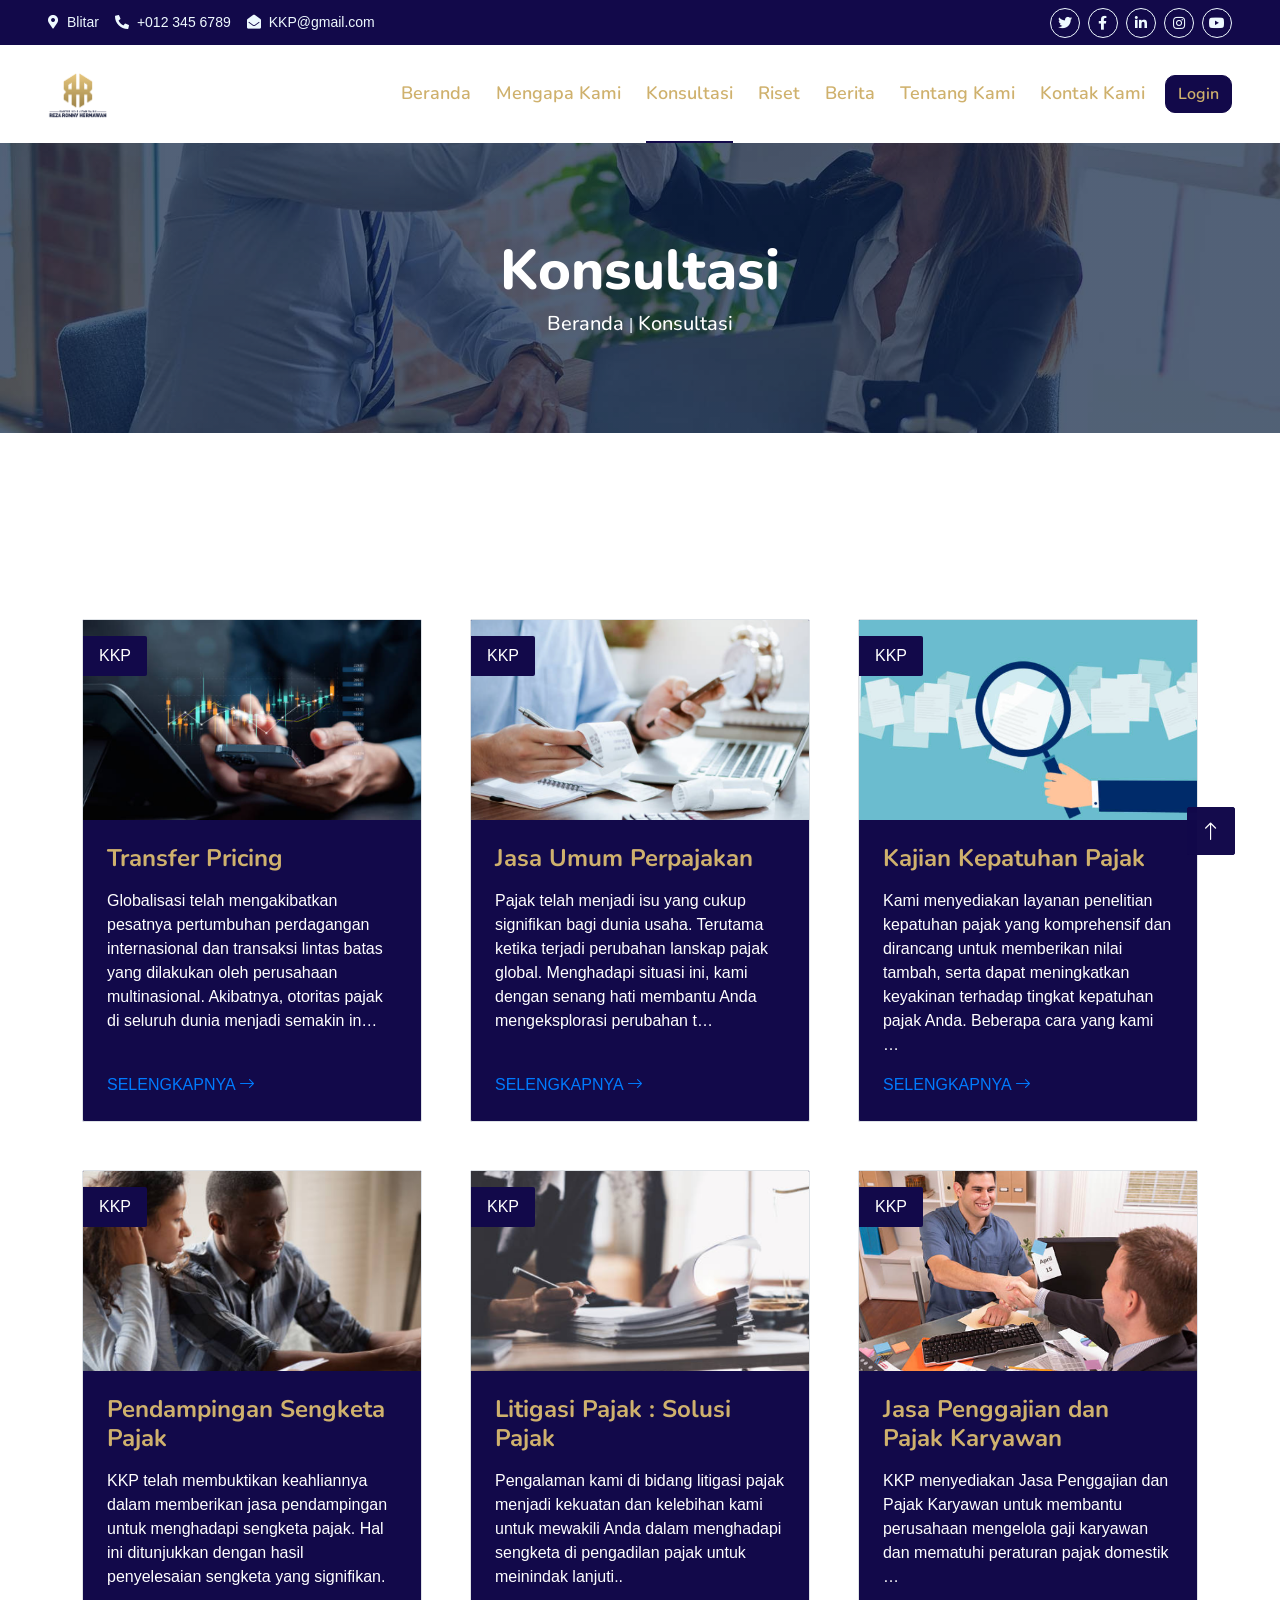
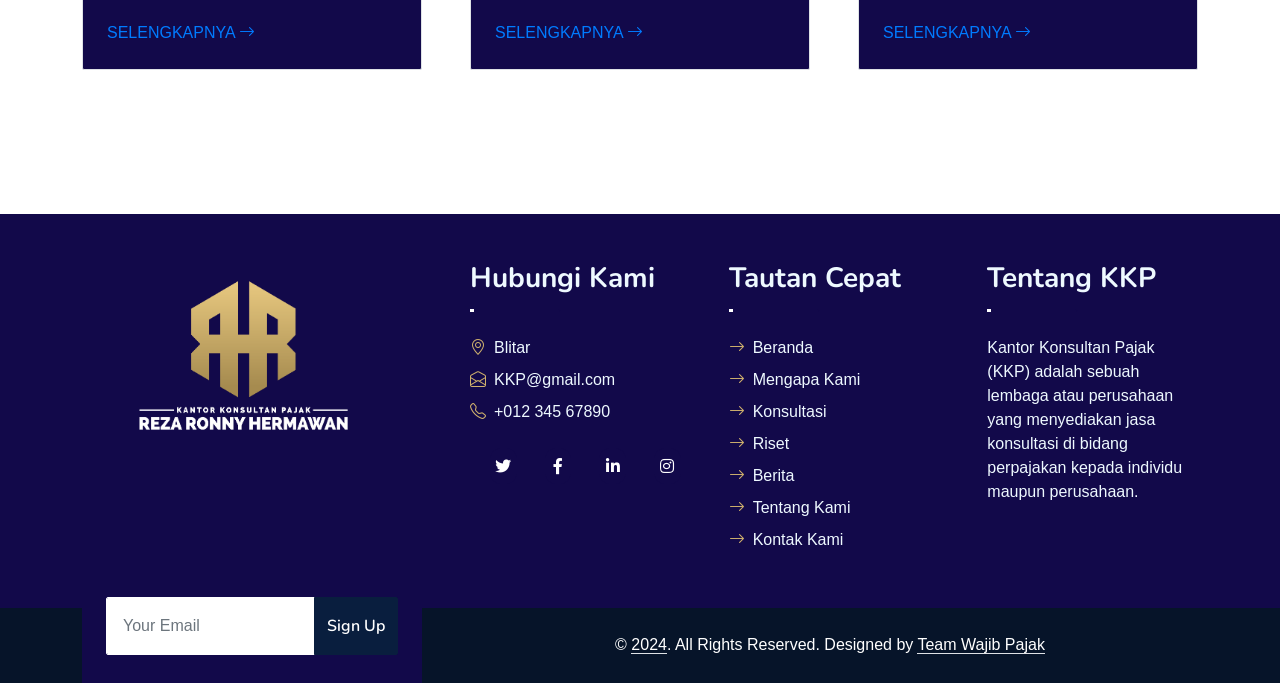
<file: konsultasi.html>
<!DOCTYPE html>
<html lang="en">

<head>
    <meta charset="utf-8">
    <title>Konsultasi | Wajib Pajak</title>
    <meta content="width=device-width, initial-scale=1.0" name="viewport">
    <meta content="Wajib Pajak" name="keywords">
    <meta content="Wajib Pajak" name="description">
    <link rel="icon" type="image/png" href="img/KKP.jpeg">


    <!-- Favicon -->
    <link href="img/favicon.ico" rel="icon">

    <!-- Google Web Fonts -->
    <link rel="preconnect" href="https://fonts.googleapis.com">
    <link rel="preconnect" href="https://fonts.gstatic.com" crossorigin>
    <link href="https://fonts.googleapis.com/css2?family=Nunito:wght@400;600;700;800&family=Rubik:wght@400;500;600;700&display=swap" rel="stylesheet">

    <!-- Icon Font Stylesheet -->
    <link href="https://cdnjs.cloudflare.com/ajax/libs/font-awesome/5.10.0/css/all.min.css" rel="stylesheet">
    <link href="https://cdn.jsdelivr.net/npm/bootstrap-icons@1.4.1/font/bootstrap-icons.css" rel="stylesheet">

    <!-- Libraries Stylesheet -->
    <link href="lib/owlcarousel/assets/owl.carousel.min.css" rel="stylesheet">
    <link href="lib/animate/animate.min.css" rel="stylesheet">

    <!-- Customized Bootstrap Stylesheet -->
    <link href="css/bootstrap.min.css" rel="stylesheet">

    <!-- Template Stylesheet -->
    <link href="css/style.css" rel="stylesheet">
    <link href="css/add.css" rel="stylesheet">


    <style>
        .image-container {
            width: 100%;
            overflow: hidden; /* Sembunyikan bagian gambar yang terpotong */
            max-height: 200px; /* Atur tinggi maksimum sesuai kebutuhan Anda */
        }
        .image-consultant {
            width: 100%;
            height: 100%;
            object-fit: cover; /* Memastikan gambar tetap dalam proporsi */
            object-position: center top; /* Memotong dari tengah atas */
        }
    </style>
</head>

<body>
    <!-- Spinner Start -->
    <div id="spinner" class="show bg-white position-fixed translate-middle w-100 vh-100 top-50 start-50 d-flex align-items-center justify-content-center">
        <div class="spinner"></div>
    </div>
    <!-- Spinner End -->


    <!-- Topbar Start -->
    <div class="container-fluid bg-dark px-5 d-none d-lg-block">
        <div class="row gx-0">
            <div class="col-lg-8 text-center text-lg-start mb-2 mb-lg-0">
                <div class="d-inline-flex align-items-center" style="height: 45px;">
                    <small class="me-3 text-light"><i class="fa fa-map-marker-alt me-2"></i>Blitar</small>
                    <small class="me-3 text-light"><i class="fa fa-phone-alt me-2"></i>+012 345 6789</small>
                    <small class="text-light"><i class="fa fa-envelope-open me-2"></i>KKP@gmail.com</small>
                </div>
            </div>
            <div class="col-lg-4 text-center text-lg-end">
                <div class="d-inline-flex align-items-center" style="height: 45px;">
                    <a class="btn btn-sm btn-outline-light btn-sm-square rounded-circle me-2" href=""><i class="fab fa-twitter fw-normal"></i></a>
                    <a class="btn btn-sm btn-outline-light btn-sm-square rounded-circle me-2" href=""><i class="fab fa-facebook-f fw-normal"></i></a>
                    <a class="btn btn-sm btn-outline-light btn-sm-square rounded-circle me-2" href=""><i class="fab fa-linkedin-in fw-normal"></i></a>
                    <a class="btn btn-sm btn-outline-light btn-sm-square rounded-circle me-2" href=""><i class="fab fa-instagram fw-normal"></i></a>
                    <a class="btn btn-sm btn-outline-light btn-sm-square rounded-circle" href=""><i class="fab fa-youtube fw-normal"></i></a>
                </div>
            </div>
        </div>
    </div>
    <!-- Topbar End -->


    <!-- Navbar Start -->
    <div class="container-fluid position-relative p-0">
        <nav class="navbar navbar-expand-lg navbar-dark px-5 py-3 py-lg-0" style="background-color: white;">
            <a href="index.html" class="navbar-brand p-0">
                <img src="img/KKP.jpeg" alt="logo pajak" class="m-0" width="60" height="50">
            </a>
            <button class="navbar-toggler" type="button" data-bs-toggle="collapse" data-bs-target="#navbarCollapse">
                <span class="fa fa-bars"></span>
            </button>
            <div class="collapse navbar-collapse" id="navbarCollapse">
                <div class="navbar-nav ms-auto py-0">
                    <a href="index.html" class="nav-item nav-link text-primary">Beranda</a>
                    <a href="mengapa.html" class="nav-item nav-link text-primary">Mengapa Kami</a>
                    <a href="konsultasi.html" class="nav-item nav-link text-primary active">Konsultasi</a>
                    <a href="riset.html" class="nav-item nav-link text-primary">Riset</a>
                    <a href="berita.html" class="nav-item nav-link text-primary">Berita</a>
                    <a href="about.html" class="nav-item nav-link text-primary">Tentang Kami</a>
                    <a href="contact.html" class="nav-item nav-link text-primary">Kontak Kami</a>
                    <a href="http://143.198.82.53:3000/" class="btn btn-primary text-primary" role="button">Login</a>

                </div>
            </div>
        </nav>

        <div class="container-fluid bg-primary py-5 bg-header" style="margin-bottom: 90px;">
            <div class="row py-5">
                <div class="col-12 pt-lg-5 mt-lg-5 text-center">
                    <h1 class="display-4 text-white animated zoomIn">Konsultasi</h1>
                    <a href="index.html" class="h5 text-white">Beranda</a>
                    <span class="text-light">|</span>
                    <a href="konsultasi.html" class="h5 text-white">Konsultasi</a>
                </div>
            </div>
        </div>
    </div>
    <!-- Navbar End -->


    <!-- Full Screen Search Start -->
    <div class="modal fade" id="searchModal" tabindex="-1">
        <div class="modal-dialog modal-fullscreen">
            <div class="modal-content" style="background: rgba(9, 30, 62, .7);">
                <div class="modal-header border-0">
                    <button type="button" class="btn bg-white btn-close" data-bs-dismiss="modal" aria-label="Close"></button>
                </div>
                <div class="modal-body d-flex align-items-center justify-content-center">
                    <div class="input-group" style="max-width: 600px;">
                        <input type="text" class="form-control bg-transparent border-primary p-3" placeholder="Type search keyword">
                        <button class="btn btn-primary px-4"><i class="bi bi-search"></i></button>
                    </div>
                </div>
            </div>
        </div>
    </div>
    <!-- Full Screen Search End -->


    <!-- blog Start -->
    <div class="container-fluid py-5 wow fadeInUp" data-wow-delay="0.1s">
        <div class="container py-5">
            <!-- <div class="section-title text-center position-relative pb-3 mb-5 mx-auto" style="max-width: 600px;">
                <h1 class="fw-bold text-primary text-uppercase">Artikel & Berita</h1>
                <p class="mb-0">Baca selengkapnya artikel & berita berikut yang kami sajikan sebagai sarana pelajari wawasan / informasi KKP dan perpajakan secara mendalam.</p>
            </div> -->
            <!-- Desktop Version -->
            <div class="row g-5 d-none d-md-flex">
                <div class="col-lg-4 wow slideInUp" data-wow-delay="0.3s">
                    <div class="blog-item bg-light rounded overflow-hidden d-flex flex-column">
                        <div class="blog-img position-relative overflow-hidden">
                            <div class="image-container">
                                <img class="image-consultant img-fluid" src="img/consultant/consultant-1.png" alt="">
                            </div>
                            <a class="position-absolute top-0 start-0 bg-primary text-white rounded-end mt-3 py-2 px-3" href="#">KKP</a>
                        </div>
                        <div class="p-4 flex-grow-1 d-flex flex-column">
                            <!-- <div class="d-flex mb-3">
                                <small class="me-3"><i class="far fa-user text-primary me-2"></i>John Doe</small>
                                <small><i class="far fa-calendar-alt text-primary me-2"></i>01 Jan, 2045</small>
                            </div> -->
                            <h4 class="mb-3 text-primary">Transfer Pricing</h4>
                            <p class="text-white flex-grow-1">Globalisasi telah mengakibatkan pesatnya pertumbuhan perdagangan internasional dan transaksi lintas batas yang dilakukan oleh perusahaan multinasional. Akibatnya, otoritas pajak di seluruh dunia menjadi semakin in…</p>
                            <a class="text-uppercase mt-auto" href="konsultasi-opsi-1.html">Selengkapnya <i class="bi bi-arrow-right"></i></a>
                        </div>
                    </div>
                </div>
                <div class="col-lg-4 wow slideInUp" data-wow-delay="0.3s">
                    <div class="blog-item bg-light rounded overflow-hidden d-flex flex-column">
                        <div class="blog-img position-relative overflow-hidden">
                            <div class="image-container">
                                <img class="image-consultant img-fluid" src="img/consultant/consultant-2.png" alt="">
                            </div>
                            <a class="position-absolute top-0 start-0 bg-primary text-white rounded-end mt-3 py-2 px-3" href="#">KKP</a>
                        </div>
                        <div class="p-4 flex-grow-1 d-flex flex-column">
                            <!-- <div class="d-flex mb-3">
                                <small class="me-3"><i class="far fa-user text-primary me-2"></i>John Doe</small>
                                <small><i class="far fa-calendar-alt text-primary me-2"></i>01 Jan, 2045</small>
                            </div> -->
                            <h4 class="mb-3 text-primary">Jasa Umum Perpajakan</h4>
                            <p class="text-white flex-grow-1">Pajak telah menjadi isu yang cukup signifikan bagi dunia usaha. Terutama ketika terjadi perubahan lanskap pajak global. Menghadapi situasi ini, kami dengan senang hati membantu Anda mengeksplorasi perubahan t…</p>
                            <a class="text-uppercase mt-auto" href="konsultasi-opsi-2.html">Selengkapnya <i class="bi bi-arrow-right"></i></a>
                        </div>
                    </div>
                </div>
                <div class="col-lg-4 wow slideInUp" data-wow-delay="0.3s">
                    <div class="blog-item bg-light rounded overflow-hidden d-flex flex-column">
                        <div class="blog-img position-relative overflow-hidden">
                            <div class="image-container">
                                <img class="image-consultant img-fluid" src="img/consultant/consultant-4.png" alt="">
                            </div>
                            <a class="position-absolute top-0 start-0 bg-primary text-white rounded-end mt-3 py-2 px-3" href="#">KKP</a>
                        </div>
                        <div class="p-4 flex-grow-1 d-flex flex-column">
                            <!-- <div class="d-flex mb-3">
                                <small class="me-3"><i class="far fa-user text-primary me-2"></i>John Doe</small>
                                <small><i class="far fa-calendar-alt text-primary me-2"></i>01 Jan, 2045</small>
                            </div> -->
                            <h4 class="mb-3 text-primary">Kajian Kepatuhan Pajak</h4>
                            <p class="text-white flex-grow-1">Kami menyediakan layanan penelitian kepatuhan pajak yang komprehensif dan dirancang untuk memberikan nilai tambah, serta dapat meningkatkan keyakinan terhadap tingkat kepatuhan pajak Anda. Beberapa cara yang kami …</p>
                            <a class="text-uppercase mt-auto" href="konsultasi-opsi-3.html">Selengkapnya <i class="bi bi-arrow-right"></i></a>
                        </div>
                    </div>
                </div>
                <div class="col-lg-4 wow slideInUp" data-wow-delay="0.6s">
                    <div class="blog-item bg-light rounded overflow-hidden d-flex flex-column">
                        <div class="blog-img position-relative overflow-hidden">
                            <div class="image-container">
                                <img class="image-consultant img-fluid" src="img/consultant/consultant-5.png" alt="">
                            </div>
                            <a class="position-absolute top-0 start-0 bg-primary text-white rounded-end mt-3 py-2 px-3" href="#">KKP</a>
                        </div>
                        <div class="p-4 flex-grow-1 d-flex flex-column">
                            <!-- <div class="d-flex mb-3">
                                <small class="me-3"><i class="far fa-user text-primary me-2"></i>John Doe</small>
                                <small><i class="far fa-calendar-alt text-primary me-2"></i>01 Jan, 2045</small>
                            </div> -->
                            <h4 class="mb-3 text-primary">Pendampingan Sengketa Pajak</h4>
                            <p class="text-white flex-grow-1">KKP telah membuktikan keahliannya dalam memberikan jasa pendampingan untuk menghadapi sengketa pajak. Hal ini ditunjukkan dengan hasil penyelesaian sengketa yang signifikan.</p>
                            <a class="text-uppercase mt-auto" href="konsultasi-opsi-4.html">Selengkapnya <i class="bi bi-arrow-right"></i></a>
                        </div>
                    </div>
                </div>
                <div class="col-lg-4 wow slideInUp" data-wow-delay="0.6s">
                    <div class="blog-item bg-light rounded overflow-hidden d-flex flex-column">
                        <div class="blog-img position-relative overflow-hidden">
                            <div class="image-container">
                                <img class="image-consultant img-fluid" src="img/consultant/consultant-6.png" alt="">
                            </div>
                            <a class="position-absolute top-0 start-0 bg-primary text-white rounded-end mt-3 py-2 px-3" href="#">KKP</a>
                        </div>
                        <div class="p-4 flex-grow-1 d-flex flex-column">
                            <!-- <div class="d-flex mb-3">
                                <small class="me-3"><i class="far fa-user text-primary me-2"></i>John Doe</small>
                                <small><i class="far fa-calendar-alt text-primary me-2"></i>01 Jan, 2045</small>
                            </div> -->
                            <h4 class="mb-3 text-primary">Litigasi Pajak : Solusi Pajak</h4>
                            <p class="text-white flex-grow-1">Pengalaman kami di bidang litigasi pajak menjadi kekuatan dan kelebihan kami untuk mewakili Anda dalam menghadapi sengketa di pengadilan pajak untuk meinindak lanjuti..</p>
                            <a class="text-uppercase mt-auto" href="konsultasi-opsi-5.html">Selengkapnya <i class="bi bi-arrow-right"></i></a>
                        </div>
                    </div>
                </div>
                
                <div class="col-lg-4 wow slideInUp" data-wow-delay="0.6s">
                    <div class="blog-item bg-light rounded overflow-hidden d-flex flex-column">
                        <div class="blog-img position-relative overflow-hidden">
                            <div class="image-container">
                                <img class="image-consultant img-fluid" src="img/consultant/consultant-10.png" alt="">
                            </div>
                            <a class="position-absolute top-0 start-0 bg-primary text-white rounded-end mt-3 py-2 px-3" href="#">KKP</a>
                        </div>
                        <div class="p-4 flex-grow-1 d-flex flex-column">
                            <!-- <div class="d-flex mb-3">
                                <small class="me-3"><i class="far fa-user text-primary me-2"></i>John Doe</small>
                                <small><i class="far fa-calendar-alt text-primary me-2"></i>01 Jan, 2045</small>
                            </div> -->
                            <h4 class="mb-3 text-primary">Jasa Penggajian dan Pajak Karyawan</h4>
                            <p class="text-white flex-grow-1">KKP menyediakan Jasa Penggajian dan Pajak Karyawan untuk membantu perusahaan mengelola gaji karyawan dan mematuhi peraturan pajak domestik …</p>
                            <a class="text-uppercase mt-auto" href="konsultasi-opsi-6.html">Selengkapnya <i class="bi bi-arrow-right"></i></a>
                        </div>
                    </div>
                </div>
            </div>
            <!-- Mobile Version -->
            <div id="carouselExampleControls" class="carousel slide d-md-none" data-bs-ride="carousel">
                <div class="carousel-inner">
                    <div class="carousel-item active">
                        <div class="blog-item bg-light rounded overflow-hidden d-flex flex-column">
                            <div class="blog-img position-relative overflow-hidden">
                                <div class="image-container">
                                    <img class="image-consultant img-fluid" src="img/consultant/consultant-1.png" alt="">
                                </div>
                                <a class="position-absolute top-0 start-0 bg-primary text-white rounded-end mt-3 py-2 px-3" href="#">KKP</a>
                            </div>
                            <div class="p-4 flex-grow-1 d-flex flex-column">
                                <!-- <div class="d-flex mb-3">
                                    <small class="me-3"><i class="far fa-user text-primary me-2"></i>John Doe</small>
                                    <small><i class="far fa-calendar-alt text-primary me-2"></i>01 Jan, 2045</small>
                                </div> -->
                                <h4 class="mb-2 text-primary">Transfer Pricing</h4>
                                <p class="text-white flex-grow-1">Globalisasi telah mengakibatkan pesatnya pertumbuhan perdagangan internasional dan transaksi lintas batas yang dilakukan oleh perusahaan multinasional. Akibatnya, otoritas pajak di seluruh dunia menjadi semakin in…</p>
                                <a class="text-uppercase mt-auto" href="konsultasi-opsi-1.html">Selengkapnya <i class="bi bi-arrow-right"></i></a>
                            </div>
                        </div>
                    </div>
                    <div class="carousel-item">
                        <div class="blog-item bg-light rounded overflow-hidden d-flex flex-column">
                            <div class="blog-img position-relative overflow-hidden">
                                <div class="image-container">
                                    <img class="image-consultant img-fluid" src="img/consultant/consultant-2.png" alt="">
                                </div>
                                <a class="position-absolute top-0 start-0 bg-primary text-white rounded-end mt-3 py-2 px-3" href="#">KKP</a>
                            </div>
                            <div class="p-4 flex-grow-1 d-flex flex-column">
                                <!-- <div class="d-flex mb-2">
                                    <small class="me-3"><i class="far fa-user text-primary me-2"></i>John Doe</small>
                                    <small><i class="far fa-calendar-alt text-primary me-2"></i>01 Jan, 2045</small>
                                </div> -->
                                <h4 class="mb-2 text-primary">Jasa Umum Perpajakan</h4>
                                <p class="text-white flex-grow-1">Pajak telah menjadi isu yang cukup signifikan bagi dunia usaha. Terutama ketika terjadi perubahan lanskap pajak global. Menghadapi situasi ini, kami dengan senang hati membantu Anda mengeksplorasi perubahan t…</p>
                                <a class="text-uppercase mt-auto" href="konsultasi-opsi-2.html">Selengkapnya <i class="bi bi-arrow-right"></i></a>
                            </div>
                        </div>
                    </div>
                    <div class="carousel-item">
                        <div class="blog-item bg-light rounded overflow-hidden d-flex flex-column">
                            <div class="blog-img position-relative overflow-hidden">
                                <div class="image-container">
                                    <img class="image-consultant img-fluid" src="img/consultant/consultant-4.png" alt="">
                                </div>
                                <a class="position-absolute top-0 start-0 bg-primary text-white rounded-end mt-3 py-2 px-3" href="#">KKP</a>
                            </div>
                            <div class="p-4 flex-grow-1 d-flex flex-column">
                                <!-- <div class="d-flex mb-2">
                                    <small class="me-3"><i class="far fa-user text-primary me-2"></i>John Doe</small>
                                    <small><i class="far fa-calendar-alt text-primary me-2"></i>01 Jan, 2045</small>
                                </div> -->
                                <h4 class="mb-2 text-primary">Penelitian kepatuhan Pajak</h4>
                                <p class="text-white flex-grow-1">Kami menyediakan layanan penelitian kepatuhan pajak yang komprehensif dan dirancang untuk memberikan nilai tambah, serta dapat meningkatkan keyakinan terhadap tingkat kepatuhan pajak Anda. Beberapa cara yang kami …</p>
                                <a class="text-uppercase mt-auto" href="konsultasi-opsi-3.html">Selengkapnya <i class="bi bi-arrow-right"></i></a>
                            </div>
                        </div>
                    </div>
                    <div class="carousel-item">
                        <div class="blog-item bg-light rounded overflow-hidden d-flex flex-column">
                            <div class="blog-img position-relative overflow-hidden">
                                <div class="image-container">
                                    <img class="image-consultant img-fluid" src="img/consultant/consultant-5.png" alt="">
                                </div>
                                <a class="position-absolute top-0 start-0 bg-primary text-white rounded-end mt-3 py-2 px-3" href="#">KKP</a>
                            </div>
                            <div class="p-4 flex-grow-1 d-flex flex-column">
                                <!-- <div class="d-flex mb-2">
                                    <small class="me-3"><i class="far fa-user text-primary me-2"></i>John Doe</small>
                                    <small><i class="far fa-calendar-alt text-primary me-2"></i>01 Jan, 2045</small>
                                </div> -->
                                <h4 class="mb-2 text-primary">Pendampingan Sengketa Pajak</h4>
                                <p class="text-white flex-grow-1">KKP telah membuktikan keahliannya dalam memberikan jasa pendampingan untuk menghadapi sengketa pajak. Hal ini ditunjukkan dengan hasil penyelesaian sengketa yang signifikan.</p>
                                <a class="text-uppercase mt-auto" href="konsultasi-opsi-4.html">Selengkapnya <i class="bi bi-arrow-right"></i></a>
                            </div>
                        </div>
                    </div>
                    <div class="carousel-item">
                        <div class="blog-item bg-light rounded overflow-hidden d-flex flex-column">
                            <div class="blog-img position-relative overflow-hidden">
                                <div class="image-container">
                                    <img class="image-consultant img-fluid" src="img/consultant/consultant-6.png" alt="">
                                </div>
                                <a class="position-absolute top-0 start-0 bg-primary text-white rounded-end mt-3 py-2 px-3" href="#">KKP</a>
                            </div>
                            <div class="p-4 flex-grow-1 d-flex flex-column">
                                <!-- <div class="d-flex mb-2">
                                    <small class="me-3"><i class="far fa-user text-primary me-2"></i>John Doe</small>
                                    <small><i class="far fa-calendar-alt text-primary me-2"></i>01 Jan, 2045</small>
                                </div> -->
                                <h4 class="mb-2 text-primary">Litigasi Pajak</h4>
                                <p class="text-white flex-grow-1">Pengalaman kami di bidang litigasi pajak menjadi kekuatan dan kelebihan kami untuk mewakili Anda dalam menghadapi sengketa di pengadilan pajak untuk meinindak lanjuti..</p><br>
                                <a class="text-uppercase mt-auto" href="konsultasi-opsi-5.html">Selengkapnya <i class="bi bi-arrow-right"></i></a>
                            </div>
                        </div>
                    </div>
                    <div class="carousel-item">
                        <div class="blog-item bg-light rounded overflow-hidden d-flex flex-column">
                            <div class="blog-img position-relative overflow-hidden">
                                <div class="image-container">
                                    <img class="image-consultant img-fluid" src="img/consultant/consultant-10.png" alt="">
                                </div>
                                <a class="position-absolute top-0 start-0 bg-primary text-white rounded-end mt-3 py-2 px-3" href="#">KKP</a>
                            </div>
                            <div class="p-4 flex-grow-1 d-flex flex-column">
                                <!-- <div class="d-flex mb-2">
                                    <small class="me-3"><i class="far fa-user text-primary me-2"></i>John Doe</small>
                                    <small><i class="far fa-calendar-alt text-primary me-2"></i>01 Jan, 2045</small>
                                </div> -->
                                <h4 class="mb-2 text-primary">Jasa Penggajian dan  Pajak Karyawan</h4>
                                <p class="text-white flex-grow-1">KKP menyediakan Jasa Penggajian dan Pajak Karyawan untuk membantu perusahaan mengelola gaji karyawan dan mematuhi peraturan pajak domestik …</p>
                                <a class="text-uppercase mt-auto" href="konsultasi-opsi-6.html">Selengkapnya <i class="bi bi-arrow-right"></i></a>
                            </div>
                        </div>
                    </div>
                </div>
                <button class="carousel-control-prev" type="button" data-bs-target="#carouselExampleControls" data-bs-slide="prev">
                    <span class="carousel-control-prev-icon" aria-hidden="true"></span>
                    <span class="visually-hidden">Previous</span>
                </button>
                <button class="carousel-control-next" type="button" data-bs-target="#carouselExampleControls" data-bs-slide="next">
                    <span class="carousel-control-next-icon" aria-hidden="true"></span>
                    <span class="visually-hidden">Next</span>
                </button>
            </div>
        </div>
    </div>
    <!-- blog End -->

    <!-- Footer Start -->
    <div class="container-fluid bg-dark text-light mt-5 wow fadeInUp" data-wow-delay="0.1s">
        <div class="container">
            <div class="row gx-5">
                <div class="col-lg-4 col-md-6 footer-about">
                    <div
                        class="d-flex flex-column align-items-center justify-content-center text-center h-100 bg-primary p-4">
                        <a href="index.html" class="navbar-brand mb-5 position-relative pt-0">
                            <img src="img/KKPLOGO.png" alt="logo pajak" class="m-0" width="220" height="170">
                        </a>
                        <form action="" class="mt-5">
                            <div class="input-group">
                                <input type="text" class="form-control border-white p-3" placeholder="Your Email">
                                <button class="btn btn-dark">Sign Up</button>
                            </div>
                        </form>
                    </div>
                </div>
                <div class="col-lg-8 col-md-6">
                    <div class="row gx-5">
                        <div class="col-lg-4 col-md-12 pt-5 mb-5">
                            <div class="section-title section-title-sm position-relative pb-3 mb-4">
                                <h3 class="text-light mb-0">Hubungi Kami</h3>
                            </div>
                            <div class="d-flex mb-2">
                                <i class="bi bi-geo-alt text-primary me-2"></i>
                                <p class="mb-0">Blitar</p>
                            </div>
                            <div class="d-flex mb-2">
                                <i class="bi bi-envelope-open text-primary me-2"></i>
                                <p class="mb-0">KKP@gmail.com</p>
                            </div>
                            <div class="d-flex mb-2">
                                <i class="bi bi-telephone text-primary me-2"></i>
                                <p class="mb-0">+012 345 67890</p>
                            </div>
                            <div class="d-flex mt-4">
                                <a class="btn btn-primary btn-square me-2" href="#"><i
                                        class="fab fa-twitter fw-normal"></i></a>
                                <a class="btn btn-primary btn-square me-2" href="#"><i
                                        class="fab fa-facebook-f fw-normal"></i></a>
                                <a class="btn btn-primary btn-square me-2" href="#"><i
                                        class="fab fa-linkedin-in fw-normal"></i></a>
                                <a class="btn btn-primary btn-square" href="#"><i
                                        class="fab fa-instagram fw-normal"></i></a>
                            </div>
                        </div>
                        <div class="col-lg-4 col-md-12 pt-0 pt-lg-5 mb-5">
                            <div class="section-title section-title-sm position-relative pb-3 mb-4">
                                <h3 class="text-light mb-0">Tautan Cepat</h3>
                            </div>
                            <div class="link-animated d-flex flex-column justify-content-start">
                                <a class="text-light mb-2" href="index.html"><i
                                        class="bi bi-arrow-right text-primary me-2"></i>Beranda</a>
                                <a class="text-light mb-2" href="mengapa.html"><i
                                        class="bi bi-arrow-right text-primary me-2"></i>Mengapa Kami</a>
                                <a class="text-light mb-2" href="konsultasi.html"><i
                                        class="bi bi-arrow-right text-primary me-2"></i>Konsultasi</a>
                                <a class="text-light mb-2" href="riset.html"><i
                                        class="bi bi-arrow-right text-primary me-2"></i>Riset</a>
                                <a class="text-light mb-2" href="berita.html"><i
                                        class="bi bi-arrow-right text-primary me-2"></i>Berita</a>
                                <a class="text-light mb-2" href="about.html"><i
                                        class="bi bi-arrow-right text-primary me-2"></i>Tentang Kami</a>
                                <a class="text-light mb-2" href="contact.html"><i
                                        class="bi bi-arrow-right text-primary me-2"></i>Kontak Kami</a>
                            </div>
                        </div>
                        <div class="col-lg-4 col-md-12 pt-0 pt-lg-5 mb-5">
                            <div class="section-title section-title-sm position-relative pb-3 mb-4">
                                <h3 class="text-light mb-0">Tentang KKP</h3>
                            </div>
                            <p class="mt-3 mb-4">
                                Kantor Konsultan Pajak (KKP) adalah sebuah lembaga atau perusahaan yang menyediakan jasa
                                konsultasi di bidang perpajakan kepada individu maupun perusahaan.
                            </p>
                        </div>
                    </div>
                </div>
            </div>
        </div>
    </div>
    <div class="container-fluid text-white" style="background: #061429;">
        <div class="container text-center">
            <div class="row justify-content-end">
                <div class="col-lg-8 col-md-6">
                    <div class="d-flex align-items-center justify-content-center" style="height: 75px;">
                        <p class="mb-0">&copy; <a class="text-white border-bottom" href="#">2024</a>. All
                            Rights Reserved.

                            <!--/*** This template is free as long as you keep the footer author’s credit link/attribution link/backlink. If you'd like to use the template without the footer author’s credit link/attribution link/backlink, you can purchase the Credit Removal License from "https://htmlcodex.com/credit-removal". Thank you for your support. ***/-->
                            Designed by <a class="text-white border-bottom" href="https://htmlcodex.com">Team Wajib
                                Pajak</a>
                        </p>
                    </div>
                </div>
            </div>
        </div>
    </div>
    <!-- Footer End -->


    <!-- Back to Top -->
    <a href="#" class="btn btn-lg btn-primary btn-lg-square rounded back-to-top"><i class="bi bi-arrow-up"></i></a>


    <!-- JavaScript Libraries -->
    <script src="https://code.jquery.com/jquery-3.4.1.min.js"></script>
    <script src="https://cdn.jsdelivr.net/npm/bootstrap@5.0.0/dist/js/bootstrap.bundle.min.js"></script>
    <script src="lib/wow/wow.min.js"></script>
    <script src="lib/easing/easing.min.js"></script>
    <script src="lib/waypoints/waypoints.min.js"></script>
    <script src="lib/counterup/counterup.min.js"></script>
    <script src="lib/owlcarousel/owl.carousel.min.js"></script>

    <!-- Template Javascript -->
    <script src="js/main.js"></script>
</body>

</html>
</file>
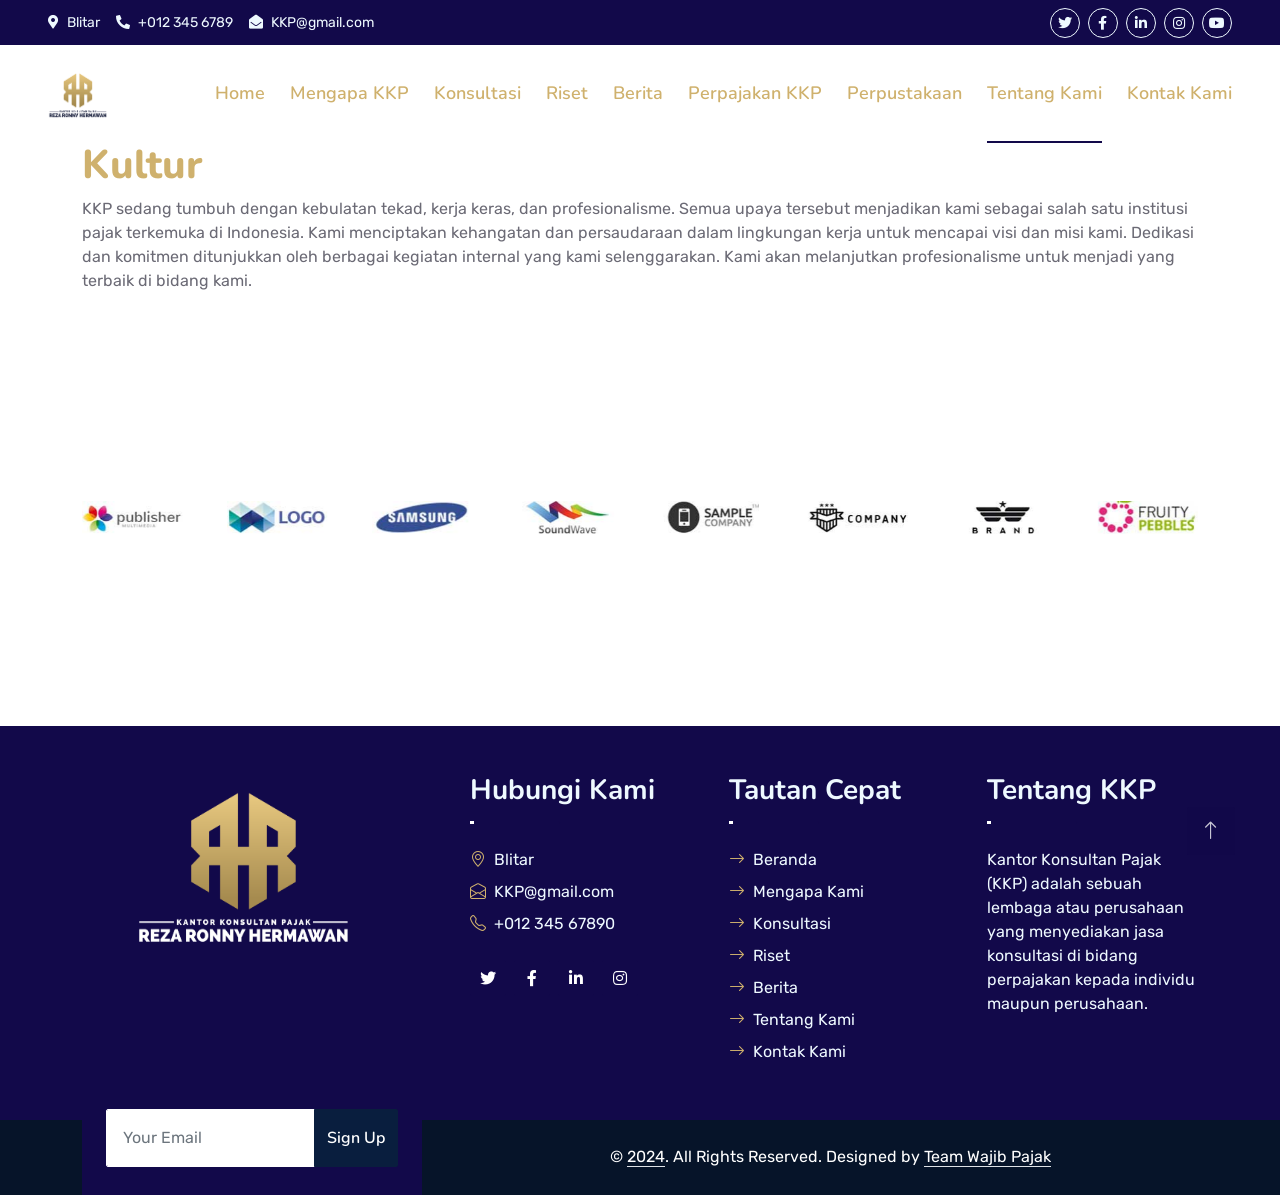
<file: kultur.html>
<!DOCTYPE html>
<html lang="en">

<head>
    <meta charset="utf-8">
    <title>Tentang Kami | Wajib Pajak</title>
    <meta content="width=device-width, initial-scale=1.0" name="viewport">
    <meta content="Wajib Pajak" name="keywords">
    <meta content="Wajib Pajak" name="description">
    <link rel="icon" type="image/png" href="img/KKP.jpeg">


    <!-- Favicon -->
    <link href="img/favicon.ico" rel="icon">

    <!-- Google Web Fonts -->
    <link rel="preconnect" href="https://fonts.googleapis.com">
    <link rel="preconnect" href="https://fonts.gstatic.com" crossorigin>
    <link
        href="https://fonts.googleapis.com/css2?family=Nunito:wght@400;600;700;800&family=Rubik:wght@400;500;600;700&display=swap"
        rel="stylesheet">

    <!-- Icon Font Stylesheet -->
    <link href="https://cdnjs.cloudflare.com/ajax/libs/font-awesome/5.10.0/css/all.min.css" rel="stylesheet">
    <link href="https://cdn.jsdelivr.net/npm/bootstrap-icons@1.4.1/font/bootstrap-icons.css" rel="stylesheet">

    <!-- Libraries Stylesheet -->
    <link href="lib/owlcarousel/assets/owl.carousel.min.css" rel="stylesheet">
    <link href="lib/animate/animate.min.css" rel="stylesheet">

    <!-- Customized Bootstrap Stylesheet -->
    <link href="css/bootstrap.min.css" rel="stylesheet">

    <!-- Template Stylesheet -->
    <link href="css/style.css" rel="stylesheet">
</head>

<body>
    <!-- Spinner Start -->
    <div id="spinner"
        class="show bg-white position-fixed translate-middle w-100 vh-100 top-50 start-50 d-flex align-items-center justify-content-center">
        <div class="spinner"></div>
    </div>
    <!-- Spinner End -->


    <!-- Topbar Start -->
    <div class="container-fluid bg-dark px-5 d-none d-lg-block">
        <div class="row gx-0">
            <div class="col-lg-8 text-center text-lg-start mb-2 mb-lg-0">
                <div class="d-inline-flex align-items-center" style="height: 45px;">
                    <small class="me-3 text-light"><i class="fa fa-map-marker-alt me-2"></i>Blitar</small>
                    <small class="me-3 text-light"><i class="fa fa-phone-alt me-2"></i>+012 345 6789</small>
                    <small class="text-light"><i class="fa fa-envelope-open me-2"></i>KKP@gmail.com</small>
                </div>
            </div>
            <div class="col-lg-4 text-center text-lg-end">
                <div class="d-inline-flex align-items-center" style="height: 45px;">
                    <a class="btn btn-sm btn-outline-light btn-sm-square rounded-circle me-2" href=""><i
                            class="fab fa-twitter fw-normal"></i></a>
                    <a class="btn btn-sm btn-outline-light btn-sm-square rounded-circle me-2" href=""><i
                            class="fab fa-facebook-f fw-normal"></i></a>
                    <a class="btn btn-sm btn-outline-light btn-sm-square rounded-circle me-2" href=""><i
                            class="fab fa-linkedin-in fw-normal"></i></a>
                    <a class="btn btn-sm btn-outline-light btn-sm-square rounded-circle me-2" href=""><i
                            class="fab fa-instagram fw-normal"></i></a>
                    <a class="btn btn-sm btn-outline-light btn-sm-square rounded-circle" href=""><i
                            class="fab fa-youtube fw-normal"></i></a>
                </div>
            </div>
        </div>
    </div>
    <!-- Topbar End -->


    <!-- Navbar Start -->
    <div class="container-fluid position-relative p-0">
        <nav class="navbar navbar-expand-lg navbar-dark px-5 py-3 py-lg-0" style="background-color: white;">
            <a href="index.html" class="navbar-brand p-0">
                <img src="img/KKP.jpeg" alt="logo pajak" class="m-0" width="60" height="50">
            </a>
            <button class="navbar-toggler" type="button" data-bs-toggle="collapse" data-bs-target="#navbarCollapse">
                <span class="fa fa-bars"></span>
            </button>
            <div class="collapse navbar-collapse" id="navbarCollapse">
                <div class="navbar-nav ms-auto py-0">
                    <a href="index.html" class="nav-item nav-link text-primary">Home</a>
                    <a href="mengapa.html" class="nav-item nav-link text-primary">Mengapa KKP</a>
                    <a href="konsultasi.html" class="nav-item nav-link text-primary">Konsultasi</a>
                    <a href="riset.html" class="nav-item nav-link text-primary">Riset</a>
                    <a href="berita.html" class="nav-item nav-link text-primary">Berita</a>
                    <a href="perpajakan.html" class="nav-item nav-link text-primary">Perpajakan KKP</a>
                    <a href="perpustakaan.html" class="nav-item nav-link text-primary">Perpustakaan</a>
                    <a href="about.html" class="nav-item nav-link text-primary active">Tentang Kami</a>
                    <a href="contact.html" class="nav-item nav-link text-primary">Kontak Kami</a>
                </div>
            </div>
        </nav>

        <!-- <div class="container-fluid bg-primary py-5 bg-header" style="margin-bottom: 90px;">
            <div class="row py-5">
                <div class="col-12 pt-lg-5 mt-lg-5 text-center">
                    <h1 class="display-4 text-white animated zoomIn">Tentang Kami</h1>
                    <a href="" class="h5 text-white">Home</a>
                    <i class="far fa-circle text-white px-2"></i>
                    <a href="" class="h5 text-white">Tentang Kami</a>
                </div>
            </div>
        </div> -->
    </div>
    <!-- Navbar End -->


    <!-- Full Screen Search Start -->
    <div class="modal fade" id="searchModal" tabindex="-1">
        <div class="modal-dialog modal-fullscreen">
            <div class="modal-content" style="background: rgba(9, 30, 62, .7);">
                <div class="modal-header border-0">
                    <button type="button" class="btn bg-white btn-close" data-bs-dismiss="modal"
                        aria-label="Close"></button>
                </div>
                <div class="modal-body d-flex align-items-center justify-content-center">
                    <div class="input-group" style="max-width: 600px;">
                        <input type="text" class="form-control bg-transparent border-primary p-3"
                            placeholder="Type search keyword">
                        <button class="btn btn-primary px-4"><i class="bi bi-search"></i></button>
                    </div>
                </div>
            </div>
        </div>
    </div>
    <!-- Full Screen Search End -->


    <!-- About Start -->
    <div class="container-fluid py-5 wow fadeInUp" data-wow-delay="0.1s">
        <div class="container py-5">
            <h1 class="fw-bold text-primary ">Kultur</h1>



            <div class="content">
                <div class="kultur-card">
                    <p>
                        KKP sedang tumbuh dengan kebulatan tekad, kerja keras, dan profesionalisme. Semua upaya
                        tersebut menjadikan kami sebagai salah satu institusi pajak terkemuka di Indonesia. Kami
                        menciptakan kehangatan dan persaudaraan dalam lingkungan kerja untuk mencapai visi dan misi
                        kami. Dedikasi dan komitmen ditunjukkan oleh berbagai kegiatan internal yang kami selenggarakan.
                        Kami akan melanjutkan profesionalisme untuk menjadi yang terbaik di bidang kami. </p>
                </div>
            </div>
        </div>
    </div>

    <!-- About End -->





    <!-- Vendor Start -->
    <div class="container-fluid py-5 wow fadeInUp" data-wow-delay="0.1s">
        <div class="container py-5 mb-5">
            <div class="bg-white">
                <div class="owl-carousel vendor-carousel">
                    <img src="img/vendor-1.jpg" alt="">
                    <img src="img/vendor-2.jpg" alt="">
                    <img src="img/vendor-3.jpg" alt="">
                    <img src="img/vendor-4.jpg" alt="">
                    <img src="img/vendor-5.jpg" alt="">
                    <img src="img/vendor-6.jpg" alt="">
                    <img src="img/vendor-7.jpg" alt="">
                    <img src="img/vendor-8.jpg" alt="">
                    <img src="img/vendor-9.jpg" alt="">
                </div>
            </div>
        </div>
    </div>
    <!-- Vendor End -->


    <!-- Footer Start -->
    <div class="container-fluid bg-dark text-light mt-5 wow fadeInUp" data-wow-delay="0.1s">
        <div class="container">
            <div class="row gx-5">
                <div class="col-lg-4 col-md-6 footer-about">
                    <div
                        class="d-flex flex-column align-items-center justify-content-center text-center h-100 bg-primary p-4">
                        <a href="index.html" class="navbar-brand mb-5 position-relative pt-0">
                            <img src="img/KKPLOGO.png" alt="logo pajak" class="m-0" width="220" height="170">
                        </a>
                        <form action="" class="mt-5">
                            <div class="input-group">
                                <input type="text" class="form-control border-white p-3" placeholder="Your Email">
                                <button class="btn btn-dark">Sign Up</button>
                            </div>
                        </form>
                    </div>
                </div>
                <div class="col-lg-8 col-md-6">
                    <div class="row gx-5">
                        <div class="col-lg-4 col-md-12 pt-5 mb-5">
                            <div class="section-title section-title-sm position-relative pb-3 mb-4">
                                <h3 class="text-light mb-0">Hubungi Kami</h3>
                            </div>
                            <div class="d-flex mb-2">
                                <i class="bi bi-geo-alt text-primary me-2"></i>
                                <p class="mb-0">Blitar</p>
                            </div>
                            <div class="d-flex mb-2">
                                <i class="bi bi-envelope-open text-primary me-2"></i>
                                <p class="mb-0">KKP@gmail.com</p>
                            </div>
                            <div class="d-flex mb-2">
                                <i class="bi bi-telephone text-primary me-2"></i>
                                <p class="mb-0">+012 345 67890</p>
                            </div>
                            <div class="d-flex mt-4">
                                <a class="btn btn-primary btn-square me-2" href="#"><i
                                        class="fab fa-twitter fw-normal"></i></a>
                                <a class="btn btn-primary btn-square me-2" href="#"><i
                                        class="fab fa-facebook-f fw-normal"></i></a>
                                <a class="btn btn-primary btn-square me-2" href="#"><i
                                        class="fab fa-linkedin-in fw-normal"></i></a>
                                <a class="btn btn-primary btn-square" href="#"><i
                                        class="fab fa-instagram fw-normal"></i></a>
                            </div>
                        </div>
                        <div class="col-lg-4 col-md-12 pt-0 pt-lg-5 mb-5">
                            <div class="section-title section-title-sm position-relative pb-3 mb-4">
                                <h3 class="text-light mb-0">Tautan Cepat</h3>
                            </div>
                            <div class="link-animated d-flex flex-column justify-content-start">
                                <a class="text-light mb-2" href="index.html"><i
                                        class="bi bi-arrow-right text-primary me-2"></i>Beranda</a>
                                <a class="text-light mb-2" href="mengapa.html"><i
                                        class="bi bi-arrow-right text-primary me-2"></i>Mengapa Kami</a>
                                <a class="text-light mb-2" href="konsultasi.html"><i
                                        class="bi bi-arrow-right text-primary me-2"></i>Konsultasi</a>
                                <a class="text-light mb-2" href="riset.html"><i
                                        class="bi bi-arrow-right text-primary me-2"></i>Riset</a>
                                <a class="text-light mb-2" href="berita.html"><i
                                        class="bi bi-arrow-right text-primary me-2"></i>Berita</a>
                                <a class="text-light mb-2" href="about.html"><i
                                        class="bi bi-arrow-right text-primary me-2"></i>Tentang Kami</a>
                                <a class="text-light mb-2" href="contact.html"><i
                                        class="bi bi-arrow-right text-primary me-2"></i>Kontak Kami</a>
                            </div>
                        </div>
                        <div class="col-lg-4 col-md-12 pt-0 pt-lg-5 mb-5">
                            <div class="section-title section-title-sm position-relative pb-3 mb-4">
                                <h3 class="text-light mb-0">Tentang KKP</h3>
                            </div>
                            <p class="mt-3 mb-4">
                                Kantor Konsultan Pajak (KKP) adalah sebuah lembaga atau perusahaan yang menyediakan jasa
                                konsultasi di bidang perpajakan kepada individu maupun perusahaan.
                            </p>
                        </div>
                    </div>
                </div>
            </div>
        </div>
    </div>
    <div class="container-fluid text-white" style="background: #061429;">
        <div class="container text-center">
            <div class="row justify-content-end">
                <div class="col-lg-8 col-md-6">
                    <div class="d-flex align-items-center justify-content-center" style="height: 75px;">
                        <p class="mb-0">&copy; <a class="text-white border-bottom" href="#">2024</a>. All
                            Rights Reserved.

                            <!--/*** This template is free as long as you keep the footer author’s credit link/attribution link/backlink. If you'd like to use the template without the footer author’s credit link/attribution link/backlink, you can purchase the Credit Removal License from "https://htmlcodex.com/credit-removal". Thank you for your support. ***/-->
                            Designed by <a class="text-white border-bottom" href="https://htmlcodex.com">Team Wajib
                                Pajak</a>
                        </p>
                    </div>
                </div>
            </div>
        </div>
    </div>
    <!-- Footer End -->


    <!-- Back to Top -->
    <a href="#" class="btn btn-lg btn-primary btn-lg-square rounded back-to-top"><i class="bi bi-arrow-up"></i></a>


    <!-- JavaScript Libraries -->
    <script src="https://code.jquery.com/jquery-3.4.1.min.js"></script>
    <script src="https://cdn.jsdelivr.net/npm/bootstrap@5.0.0/dist/js/bootstrap.bundle.min.js"></script>
    <script src="lib/wow/wow.min.js"></script>
    <script src="lib/easing/easing.min.js"></script>
    <script src="lib/waypoints/waypoints.min.js"></script>
    <script src="lib/counterup/counterup.min.js"></script>
    <script src="lib/owlcarousel/owl.carousel.min.js"></script>

    <!-- Template Javascript -->
    <script src="js/main.js"></script>
</body>

</html>
</file>
<file: css/style.css>
/********** Template CSS **********/
:root {
    --primary: #12094a;
    --secondary: #cfb16d;
    --light: #EEF9FF;
    --dark: #091E3E;
}


/*** Spinner ***/
.spinner {
    width: 40px;
    height: 40px;
    background: var(--primary);
    margin: 100px auto;
    -webkit-animation: sk-rotateplane 1.2s infinite ease-in-out;
    animation: sk-rotateplane 1.2s infinite ease-in-out;
}

@-webkit-keyframes sk-rotateplane {
    0% {
        -webkit-transform: perspective(120px)
    }
    50% {
        -webkit-transform: perspective(120px) rotateY(180deg)
    }
    100% {
        -webkit-transform: perspective(120px) rotateY(180deg) rotateX(180deg)
    }
}

@keyframes sk-rotateplane {
    0% {
        transform: perspective(120px) rotateX(0deg) rotateY(0deg);
        -webkit-transform: perspective(120px) rotateX(0deg) rotateY(0deg)
    }
    50% {
        transform: perspective(120px) rotateX(-180.1deg) rotateY(0deg);
        -webkit-transform: perspective(120px) rotateX(-180.1deg) rotateY(0deg)
    }
    100% {
        transform: perspective(120px) rotateX(-180deg) rotateY(-179.9deg);
        -webkit-transform: perspective(120px) rotateX(-180deg) rotateY(-179.9deg);
    }
}

#spinner {
    opacity: 0;
    visibility: hidden;
    transition: opacity .5s ease-out, visibility 0s linear .5s;
    z-index: 99999;
}

#spinner.show {
    transition: opacity .5s ease-out, visibility 0s linear 0s;
    visibility: visible;
    opacity: 1;
}


/*** Heading ***/
h1,
h2,
.fw-bold {
    font-weight: 800 !important;
}

h3,
h4,
.fw-semi-bold {
    font-weight: 700 !important;
}

h5,
h6,
.fw-medium {
    font-weight: 600 !important;
}


/*** Button ***/
.btn {
    font-family: 'Nunito', sans-serif;
    font-weight: 600;
    transition: .5s;
}

.btn-primary,
.btn-secondary {
    color: #FFFFFF;
    box-shadow: inset 0 0 0 50px transparent;
}

.btn-primary:hover {
    box-shadow: inset 0 0 0 0 var(--primary);
}

.btn-secondary:hover {
    box-shadow: inset 0 0 0 0 var(--secondary);
}

.btn-square {
    width: 36px;
    height: 36px;
}

.btn-sm-square {
    width: 30px;
    height: 30px;
}

.btn-lg-square {
    width: 48px;
    height: 48px;
}

.btn-square,
.btn-sm-square,
.btn-lg-square {
    padding-left: 0;
    padding-right: 0;
    text-align: center;
}


/*** Navbar ***/
.navbar-dark .navbar-nav .nav-link {
    font-family: 'Nunito', sans-serif;
    position: relative;
    margin-left: 25px;
    padding: 35px 0;
    color: #FFFFFF;
    font-size: 18px;
    font-weight: 600;
    outline: none;
    transition: .5s;
}

.sticky-top.navbar-dark .navbar-nav .nav-link {
    padding: 20px 0;
    color: var(--dark);
}

.navbar-dark .navbar-nav .nav-link:hover,
.navbar-dark .navbar-nav .nav-link.active {
    color: var(--primary);
}

.navbar-dark .navbar-brand h1 {
    color: #FFFFFF;
}

.navbar-dark .navbar-toggler {
    color: var(--primary) !important;
    border-color: var(--primary) !important;
}

@media (max-width: 991.98px) {
    .sticky-top.navbar-dark {
        position: relative;
        background: #FFFFFF;
    }

    .navbar-dark .navbar-nav .nav-link,
    .navbar-dark .navbar-nav .nav-link.show,
    .sticky-top.navbar-dark .navbar-nav .nav-link {
        padding: 10px 0;
        color: var(--dark);
    }

    .navbar-dark .navbar-brand h1 {
        color: var(--primary);
    }
}

@media (min-width: 992px) {
    .navbar-dark {
        position: absolute;
        width: 100%;
        top: 0;
        left: 0;
        border-bottom: 1px solid rgba(256, 256, 256, .1);
        z-index: 999;
    }
    
    .sticky-top.navbar-dark {
        position: fixed;
        background: #FFFFFF;
    }

    .navbar-dark .navbar-nav .nav-link::before {
        position: absolute;
        content: "";
        width: 0;
        height: 2px;
        bottom: -1px;
        left: 50%;
        background: var(--primary);
        transition: .5s;
    }

    .navbar-dark .navbar-nav .nav-link:hover::before,
    .navbar-dark .navbar-nav .nav-link.active::before {
        width: 100%;
        left: 0;
    }

    .navbar-dark .navbar-nav .nav-link.nav-contact::before {
        display: none;
    }

    .sticky-top.navbar-dark .navbar-brand h1 {
        color: var(--primary);
    }
}


/*** Carousel ***/
.carousel-caption {
    top: 0;
    left: 0;
    right: 0;
    bottom: 0;
    background: rgba(9, 30, 62, .7);
    z-index: 1;
}

@media (max-width: 576px) {
    .carousel-caption h5 {
        font-size: 14px;
        font-weight: 500 !important;
    }

    .carousel-caption h1 {
        font-size: 30px;
        font-weight: 600 !important;
    }
}

.carousel-control-prev,
.carousel-control-next {
    width: 10%;
}

.carousel-control-prev-icon,
.carousel-control-next-icon {
    width: 3rem;
    height: 3rem;
}


/*** Section Title ***/
.section-title::before {
    position: absolute;
    content: "";
    width: 150px;
    height: 5px;
    left: 0;
    bottom: 0;
    background: var(--primary);
    border-radius: 2px;
}

.section-title.text-center::before {
    left: 50%;
    margin-left: -75px;
}

.section-title.section-title-sm::before {
    width: 90px;
    height: 3px;
}

.section-title::after {
    position: absolute;
    content: "";
    width: 6px;
    height: 5px;
    bottom: 0px;
    background: #FFFFFF;
    -webkit-animation: section-title-run 5s infinite linear;
    animation: section-title-run 5s infinite linear;
}

.section-title.section-title-sm::after {
    width: 4px;
    height: 3px;
}

.section-title.text-center::after {
    -webkit-animation: section-title-run-center 5s infinite linear;
    animation: section-title-run-center 5s infinite linear;
}

.section-title.section-title-sm::after {
    -webkit-animation: section-title-run-sm 5s infinite linear;
    animation: section-title-run-sm 5s infinite linear;
}

@-webkit-keyframes section-title-run {
    0% {left: 0; } 50% { left : 145px; } 100% { left: 0; }
}

@-webkit-keyframes section-title-run-center {
    0% { left: 50%; margin-left: -75px; } 50% { left : 50%; margin-left: 45px; } 100% { left: 50%; margin-left: -75px; }
}

@-webkit-keyframes section-title-run-sm {
    0% {left: 0; } 50% { left : 85px; } 100% { left: 0; }
}


/*** Service ***/
.service-item {
    position: relative;
    height: 300px;
    padding: 0 30px;
    transition: .5s;
}

.service-item .service-icon {
    margin-bottom: 30px;
    width: 60px;
    height: 60px;
    display: flex;
    align-items: center;
    justify-content: center;
    background: var(--secondary);
    border-radius: 2px;
    transform: rotate(-45deg);
}

.service-item .service-icon i {
    transform: rotate(45deg);
}

.service-item a.btn {
    position: absolute;
    width: 60px;
    bottom: -48px;
    left: 50%;
    margin-left: -30px;
    opacity: 0;
}

.service-item:hover a.btn {
    bottom: -24px;
    opacity: 1;
}


/*** Testimonial ***/
.testimonial-carousel .owl-dots {
    margin-top: 15px;
    display: flex;
    align-items: flex-end;
    justify-content: center;
}

.testimonial-carousel .owl-dot {
    position: relative;
    display: inline-block;
    margin: 0 5px;
    width: 15px;
    height: 15px;
    background: #DDDDDD;
    border-radius: 2px;
    transition: .5s;
}

.testimonial-carousel .owl-dot.active {
    width: 30px;
    background: var(--primary);
}

.testimonial-carousel .owl-item.center {
    position: relative;
    z-index: 1;
}

.testimonial-carousel .owl-item .testimonial-item {
    transition: .5s;
}

.testimonial-carousel .owl-item.center .testimonial-item {
    background: #FFFFFF !important;
    box-shadow: 0 0 30px #DDDDDD;
}


/*** Team ***/
.team-item {
    transition: .5s;
}

.team-social {
    position: absolute;
    width: 100%;
    height: 100%;
    top: 0;
    left: 0;
    display: flex;
    align-items: center;
    justify-content: center;
    transition: .5s;
}

.team-social a.btn {
    position: relative;
    margin: 0 3px;
    margin-top: 100px;
    opacity: 0;
}

.team-item:hover {
    box-shadow: 0 0 30px #DDDDDD;
}

.team-item:hover .team-social {
    background: rgba(9, 30, 62, .7);
}

.team-item:hover .team-social a.btn:first-child {
    opacity: 1;
    margin-top: 0;
    transition: .3s 0s;
}

.team-item:hover .team-social a.btn:nth-child(2) {
    opacity: 1;
    margin-top: 0;
    transition: .3s .05s;
}

.team-item:hover .team-social a.btn:nth-child(3) {
    opacity: 1;
    margin-top: 0;
    transition: .3s .1s;
}

.team-item:hover .team-social a.btn:nth-child(4) {
    opacity: 1;
    margin-top: 0;
    transition: .3s .15s;
}

.team-item .team-img img,
.blog-item .blog-img img  {
    transition: .5s;
}

.team-item:hover .team-img img,
.blog-item:hover .blog-img img {
    transform: scale(1.15);
}


/*** Miscellaneous ***/
@media (min-width: 991.98px) {
    .facts {
        position: relative;
        margin-top: -75px;
        z-index: 1;
    }
}

.back-to-top {
    position: fixed;
    display: none;
    right: 45px;
    bottom: 45px;
    z-index: 99;
}

.bg-header {
    background: linear-gradient(rgba(9, 30, 62, .7), rgba(9, 30, 62, .7)), url(../img/carousel-1.jpg) center center no-repeat;
    background-size: cover;
}

.link-animated a {
    transition: .5s;
}

.link-animated a:hover {
    padding-left: 10px;
}

@media (min-width: 767.98px) {
    .footer-about {
        margin-bottom: -75px;
    }
}

.footer-about .navbar-brand {
    margin-top: 1.5rem; 
    padding-bottom: 65px;
  }
  
  @media (max-width: 767.98px) {
    .footer-about .input-group {
        /* margin-top: 1.5rem;  */
    }
    .footer-about .navbar-brand {
      padding-bottom: 0px;
      margin-bottom: 0px;
    }
  }

  @media (max-width: 767.98px) {
    .content-fill {
        padding-bottom: 90px;
        margin-bottom: 90px;
        padding-top: 0px;
        margin-top: 0px;
    }
    .content-fill .image-container {
        margin-top: 0px; 
        padding-top: 0px; 
        padding-bottom: -40px;
        margin-bottom: -40px;
    }

    .content-fill .image-consultant-fill {
        margin-top: 0px; 
        padding-top: 0px; 
        padding-bottom: -40px;
        margin-bottom: -40px;
    } 
}
</file>
<file: css/add.css>
/* Custom styles for desktop and mobile */
@media (max-width: 768px) {
  .desktop-version {
      display: none;
  }
}

@media (min-width: 769px) {
  .mobile-version {
      display: none;
  }
}

.blog-item {
  display: flex;
  flex-direction: column;
  justify-content: space-between;
  height: 100%;
  min-height: 500px; /* Menambahkan tinggi minimum untuk card */
  border: 1px solid #dee2e6; /* Menambahkan border untuk memperjelas card */
  border-radius: 8px; /* Mengubah radius border */
  overflow: hidden; /* Mengatasi overflow */
  box-sizing: border-box; /* Mengatur box-sizing */
}

.blog-img img {
  width: 100%;
  height: 200px; /* Mengatur tinggi maksimum untuk gambar */
  object-fit: cover; /* Mengatur gambar agar sesuai dengan container */
}

.blog-item .p-4 {
  padding: 1rem; /* Memberikan padding untuk konten di dalam card */
  flex-grow: 1;
}

.blog-item .text-primary {
  color: #007bff; /* Mengatur warna teks primer */
}

.blog-item a {
  color: #007bff; /* Mengatur warna link */
  margin-top: auto; /* Memastikan link "Selengkapnya" berada di bawah */
  display: block; /* Mengubah display menjadi block untuk memastikan berada di bawah */
}

.blog-item a:hover {
  text-decoration: none; /* Menghilangkan underline pada hover link */
}

/* Resetting styles for mobile */
@media (max-width: 768px) {
  .blog-item {
      height: auto; /* Resetting height to auto for responsiveness */
      margin-bottom: 20px; /* Example margin adjustment */
      box-shadow: none; /* Remove box shadow for better mobile appearance */
      min-height: 400px; /* Mengatur tinggi minimum untuk card pada mobile */
  }

  .blog-img img {
      width: 100%;
      height: auto; /* Ensuring images resize proportionally */
  }

  .blog-item .p-4 {
      padding: 1rem; /* Adding padding to the content for mobile */
  }
}

    

.services {
    text-align: center;
    padding: 50px;
    background-color: white;
}

.services h1 {
    color: #003366;
    font-size: 24px;
    margin-bottom: 10px;
}

.services p {
    color: #cfb16d;
    margin-bottom: 40px;
}

.service-cards {
    display: flex;
    justify-content: center;
    gap: 20px;
    flex-wrap: wrap;
}

.service-card {
    background: #fff;
    border: 1px solid #ddd;
    border-radius: 10px;
    padding: 20px;
    width: 250px;
    box-shadow: 0 2px 4px rgba(0, 0, 0, 0.1);
    text-align: center;
}

.service-card img {
    width: 50px;
    height: 50px;
    margin-bottom: 20px;
}

.service-card h2 {
    color: #333;
    font-size: 18px;
    margin: 0;
}
.faq {
    margin-bottom: 20px;
  }
  .faq h3 {
    background-color: #f0f0f0;
    padding: 15px;
    margin: 0;
    cursor: pointer;
    font-size: 18px;
    text-align: left;
    border-bottom: 1px solid #ddd;
    border-radius: 5px 5px 0 0;
    position: relative;
  }
  .faq h3 .toggle-icon {
    position: absolute;
    top: 50%;
    right: 10px;
    transform: translateY(-50%);
    font-size: 20px;
    transition: transform 0.3s ease;
  }
  .faq .answer {
    display: none; /* Jawaban disembunyikan secara default */
    padding: 15px;
    margin: 0;
    font-size: 16px;
    line-height: 1.5;
    border: 1px solid #ddd;
    border-top: none;
    border-radius: 0 0 5px 5px;
  }
  /* Responsif untuk mobile */
  @media only screen and (max-width: 600px) {
    .faq h3 {
      font-size: 16px;
    }
    .faq .answer {
      font-size: 14px;
    }
    .faq h3 .toggle-icon {
      font-size: 16px;
    }
  }


  .marquee {
background-color: #002147;
color: white;
padding: 0;
display: flex;
align-items: center;
}

.marquee a {
color: white;
text-decoration: none;
}

.marquee span {
padding: 0 10px;
color: #cfb16d;
font-size: 18px;
}

.news-link {
transition: color 0.2s; /* add transition effect */
}

.news-link:hover, .news-link:active {
color: #cfb16d; /* change color on hover and active states */
}

.marquee.paused {
animation-play-state: paused;
}

.static-news {
background: #cfb16d;
color: white;
font-size: 15px;
text-align: center;
padding: 5px 10px;
border-radius: 0;
box-shadow: 2px 2px 5px rgba(0, 0, 0, 0.2);
display: flex;
justify-content: space-between;
white-space: nowrap; 
font-weight: bold;
}

.news-content {
display: flex;
align-items: center;
justify-content: space-between;
}

  .content-container {
    display: flex;
    justify-content: center;
    align-items: center;
    height: 100vh;
  }
  .content {
    display: flex;
    gap: 30px;
    width: 90%;
    max-width: 900px;
  }
  .left-column {
    flex: 1;
  }
  .right-column {
    flex: 1;
    display: flex;
    flex-direction: column;
    gap: 20px;
  }
  .title {
    font-size: 2.5rem;
    font-weight: bold;
    color: #cfb16d;
    margin-bottom: 20px;
  }
  .title h1 {
    font-size: 2rem;
    margin-top: 10px;
  }
  .button {
    padding: 12px 20px;
    background-color: rgb(4, 4, 79);
    color: #fff;
    border: none;
    border-radius: 5px;
    cursor: pointer;
  }
  .feature {
    display: flex;
    flex-direction: column;
    gap: 10px;
  }
  .feature-title {
    font-size: 1.5rem;
    font-weight: bold;
    color: #333;
  }
  .feature-description {
    font-size: 1rem;
    color: #666;
  }
  @media (max-width: 768px) {
    .content {
      flex-direction: column;
      align-items: flex-start;
      gap: 30px;
    }
    .title {
      font-size: 2rem;
    }
    .title h1 {
      font-size: 1.5rem;
    }
    .button {
      align-self: flex-start;
    }
  }

  .card-custom {
    width: 100%;
    height: auto;
    background-color: #12094a;
    padding: 30px; /* increased padding to 30px */
    border-radius: 10px;
    box-shadow: 0 0 10px rgba(0, 0, 0, 0.1); /* added box shadow */
}

.card-custom .text-primary {
    color: #17a2b8;
    font-size: 40px;
}

.card-custom .text-white {
    color: #fff;
}

.image-img {
  height: 550px; /* adjusted height */
  overflow: hidden;
  border-radius: 10px 10px 0 0; /* added border radius to match the card */
}

.image-img img {
  width: 100%;
  height: 100%;
  object-fit: cover; /* make the image cover the entire container */
  transform: scale(1); /* remove the scale(1.1) to avoid zooming */
}


  /* custom form */
  .custom-form-container {
    background-color: #ffffff;
    border-radius: 5px;
    box-shadow: 0 2px 4px rgba(0, 0, 0, 0.1);
    padding: 20px;
  }
  
  .custom-form-container h4 {
    background-color: navy;
    color: white;
    text-align: center;
    padding: 10px 0;
    border-radius: 5px 5px 0 0;
    margin-bottom: 20px;
  }
  
  .custom-form-group {
    margin-bottom: 10px;
  }
  
  .custom-form-control {
    border: 1px solid #ccc;
    border-radius: 5px;
    font-size: 14px;
    width: 100%;
    padding: 10px;
    transition: border-color 0.3s ease-in-out;
    background-color: #f9f9f9;
  }
  
  .custom-form-control:focus {
    border-color: navy;
    box-shadow: 0 0 5px rgba(0, 0, 139, 0.2);
  }
  
  .custom-btn-primary {
    background-color: navy;
    color: white;
    border: none;
    border-radius: 5px;
    font-size: 16px;
    cursor: pointer;
    width: 100%;
    padding: 15px;
    transition: background-color 0.3s ease-in-out;
  }
  
  .custom-btn-primary:hover {
    background-color: #000080;
  }
  

/* CSS Reset */
* {
  margin: 0;
  padding: 0;
  box-sizing: border-box;
}

/* Pengaturan untuk container gambar */
.image-container {
  display: flex;
  align-items: center;
  justify-content: center;
  height: 100%;
}

.image-container img {
  width: 100%;
  height: auto;
  max-height: 600px; /* Adjust as needed for larger image */
}

/* Pengaturan untuk container konten */
.content-container {
  display: flex;
  align-items: center;
  height: 100%;
}

.content {
  padding: 20px;
  
} 

.nilai {
  padding: 20px;
}

/* Pengaturan untuk kolom */
.col-lg-6 .content {
  display: flex;
  flex-direction: column;
  justify-content: center;
  height: 100%;
}

.col-lg-6 .content h2 {
  margin-bottom: 10px; /* Kurangi jarak bawah dari elemen h2 */
}

.col-lg-6 .content p {
  margin-top: 5px; /* Kurangi jarak atas dari elemen p */
  margin-bottom: 10px; /* Kurangi jarak bawah dari elemen p */
}

.col-lg-6 .content ul {
  margin-top: 5px; /* Kurangi jarak atas dari elemen ul */
  padding-left: 20px; /* Tambahkan padding kiri untuk list style */
}

.col-lg-6 .content ul li {
  margin-bottom: 5px; /* Kurangi jarak bawah dari elemen li */
}

.col-lg-6 .image-visi img {
  width: 100%;
  height: 550px;
  max-height: 900px; /* Batas tinggi maksimum gambar */
  display: block;
  margin-top: 20px; /* Margin atas untuk memindahkan gambar ke bawah */
}

@media (min-width: 992px) {
  .col-lg-6 img {
    margin-top: 50px; /* Adjust this value as needed for larger screens */
  }
}

/* Menambahkan !important untuk memastikan gaya diterapkan */
.col-lg-6 .content h2 {
  margin-bottom: 0px ; /* Kurangi jarak bawah dari elemen h2 */
}

.col-lg-6 .content p {
  margin-top: 0px ; /* Kurangi jarak atas dari elemen p */
  margin-bottom: 10px ; /* Kurangi jarak bawah dari elemen p */
}

.col-lg-6 .content ul {
  margin-top: 5px ; /* Kurangi jarak atas dari elemen ul */
  padding-left: 20px ; /* Tambahkan padding kiri untuk list style */
}

.col-lg-6 .content ul li {
  margin-bottom: 5px ; /* Kurangi jarak bawah dari elemen li */
}

.btn-primary{
  margin-bottom: auto;
  margin-top: auto;
  margin-left: 20px; 
  border-radius: 10px;
}
.btn-contact{
  margin-bottom: auto;
  margin-top: auto;
  margin-left: 0px; 
  border-radius: 10px;
  background-color: #12094a;
}

/** css card tim **/
* {
  margin: 0;
  padding: 0;
  box-sizing: border-box;
  font-family: 'Poppins', sans-serif;
}

.wrapper {
  display: flex;
  flex-direction: column;
  justify-content: center;
  align-items: center;
  padding: 20px;
  background: #fff;
  min-height: 100vh;
}

.wrapper .title {
  text-align: center;
  margin-bottom: 40px;
}

.title h4 {
  display: inline-block;
  padding: 10px 20px;
  color: #003366;
  font-size: 36px;
  font-weight: 500;
  letter-spacing: 1.2px;
  word-spacing: 5px;
  border: 1px solid rgba(0, 0, 0, 0.1);
  border-radius: 15px;
  background: rgba(255, 255, 255, 0.9);
  backdrop-filter: blur(10px);
  box-shadow: 0 10px 10px rgba(0, 0, 0, 0.1);
}

.wrapper .card_Container {
  display: flex;
  justify-content: center;
  align-items: center;
  flex-wrap: wrap;
}


.card {
  position: relative;
  width: 300px;
  height: 400px;
  margin: 20px;
  overflow: hidden;
  box-shadow: 0 10px 20px rgba(0, 0, 0, 0.1);
  border-radius: 15px;
  display: flex;
  justify-content: center;
  align-items: center;
  background: #fff;
  transition: all 0.3s ease;
}

.card .imgBx, .imgBx img {
  width: 100%;
  height: 100%;
  object-fit: cover;
}

.card .content {
  position: absolute;
  bottom: -160px;
  width: 100%;
  height: 160px;
  display: flex;
  justify-content: center;
  align-items: center;
  flex-direction: column;
  backdrop-filter: blur(15px);
  box-shadow: 0 -10px 10px rgba(0, 0, 0, 0.1);
  border: 1px solid rgba(0, 0, 0, 0.1);
  border-radius: 10px;
  background: rgba(255, 255, 255, 0.6); /* Perbaiki warna blur di sini */
  transition: all 0.5s ease;
}

.card:hover .content {
  bottom: 0;
}

.content .contentBx h3 {
  text-transform: uppercase;
  color: #003366; /* Perbaiki warna teks di sini */
  letter-spacing: 2px;
  font-weight: 500;
  font-size: 18px;
  text-align: center;
  margin: 15px 0;
  line-height: 1.1em;
  transition: all 0.5s ease;
  opacity: 0;
  transform: translateY(-20px);
}

.card:hover .content .contentBx h3 {
  opacity: 1;
  transform: translateY(0);
}

.content .contentBx h3 span {
  font-size: 14px;
  font-weight: 300;
  text-transform: initial;
  display: block;
}

.content .sci {
  display: flex;
  justify-content: center; /* Memusatkan ikon */
  gap: 30px; /* Menambah jarak antar ikon */
  margin-top: 0; /* Menambah jarak dari teks */
}

.content .sci li {
  list-style: none;
  opacity: 0;
  transition: all 0.5s ease;
  transition-delay: calc(0.1s * var(--i));
}

.card:hover .content .sci li {
  opacity: 1;
}

.content .sci li a {
  color: #666; /* Warna ikon */
  font-size: 20px; /* Ukuran ikon */
  transition: color 0.3s ease;
}

.content .sci li a:hover {
  color: #003366; /* Warna ikon saat hover */
}
</file>
